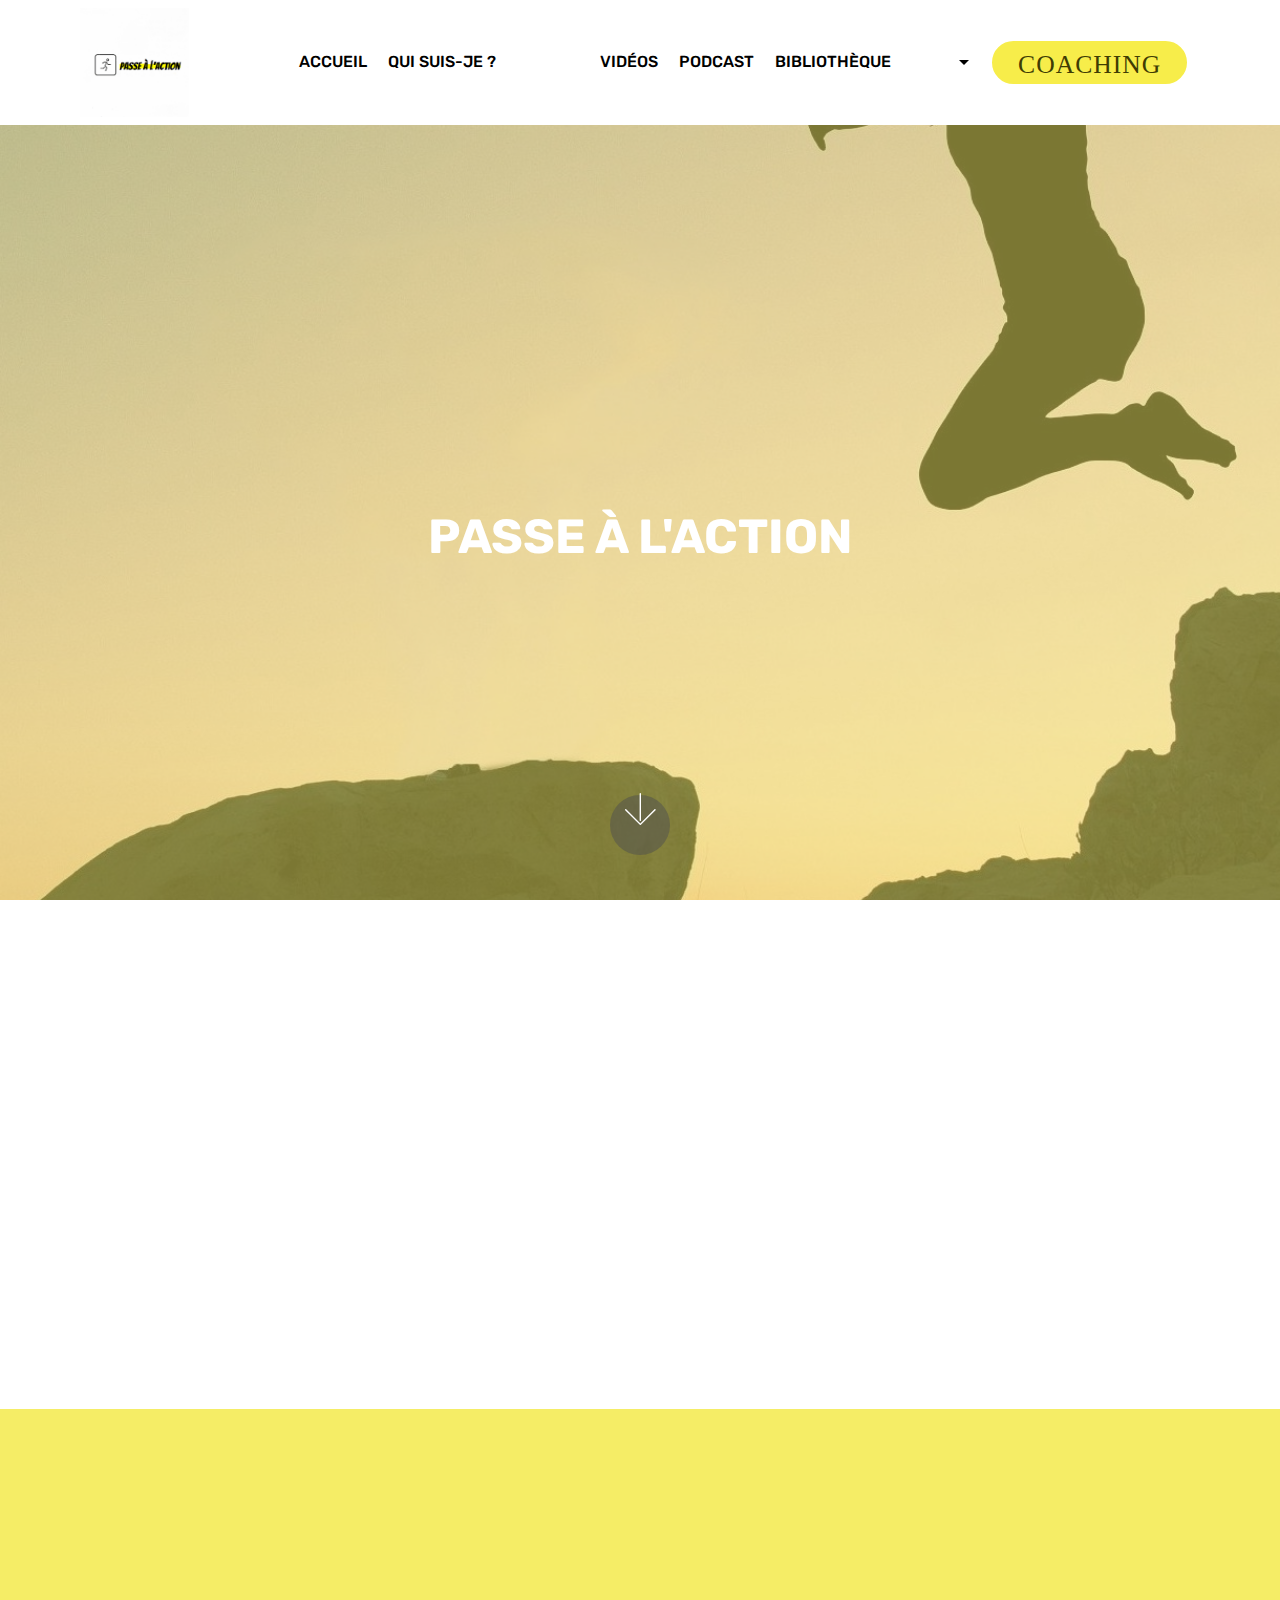
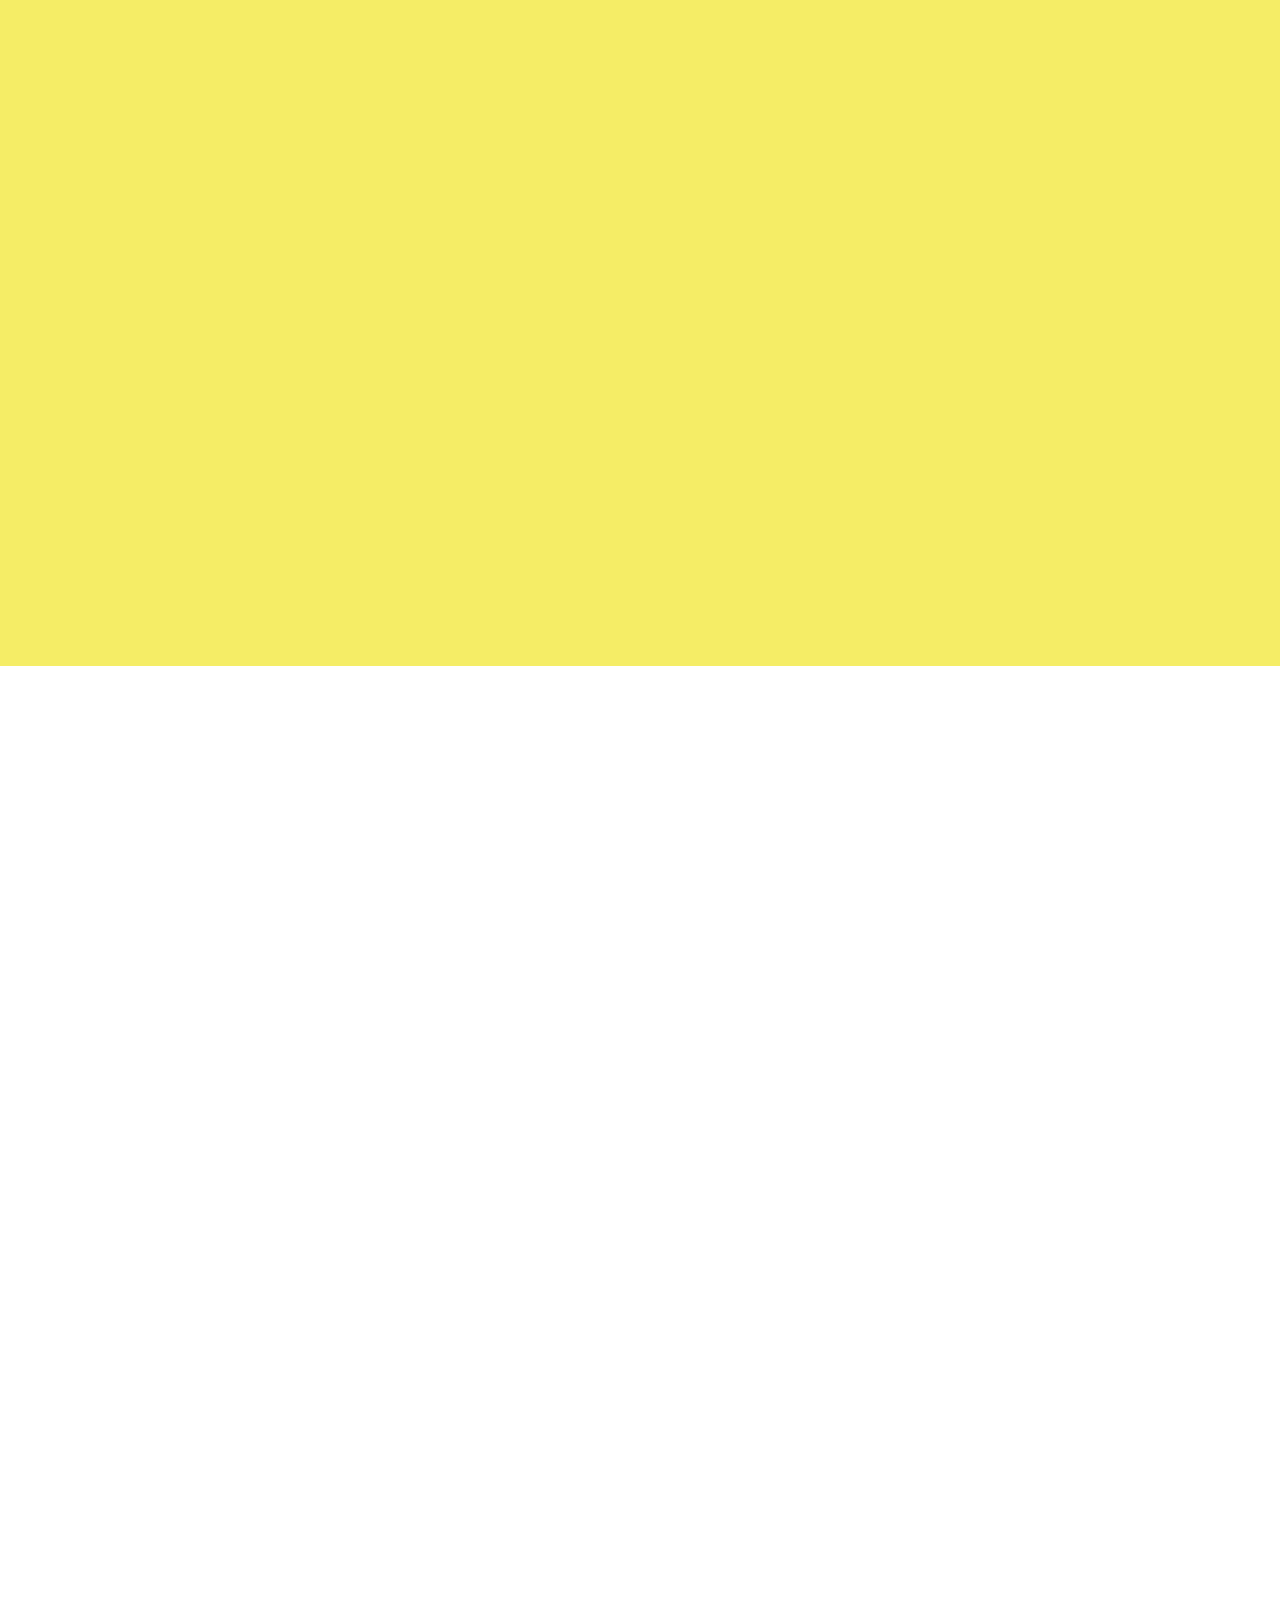
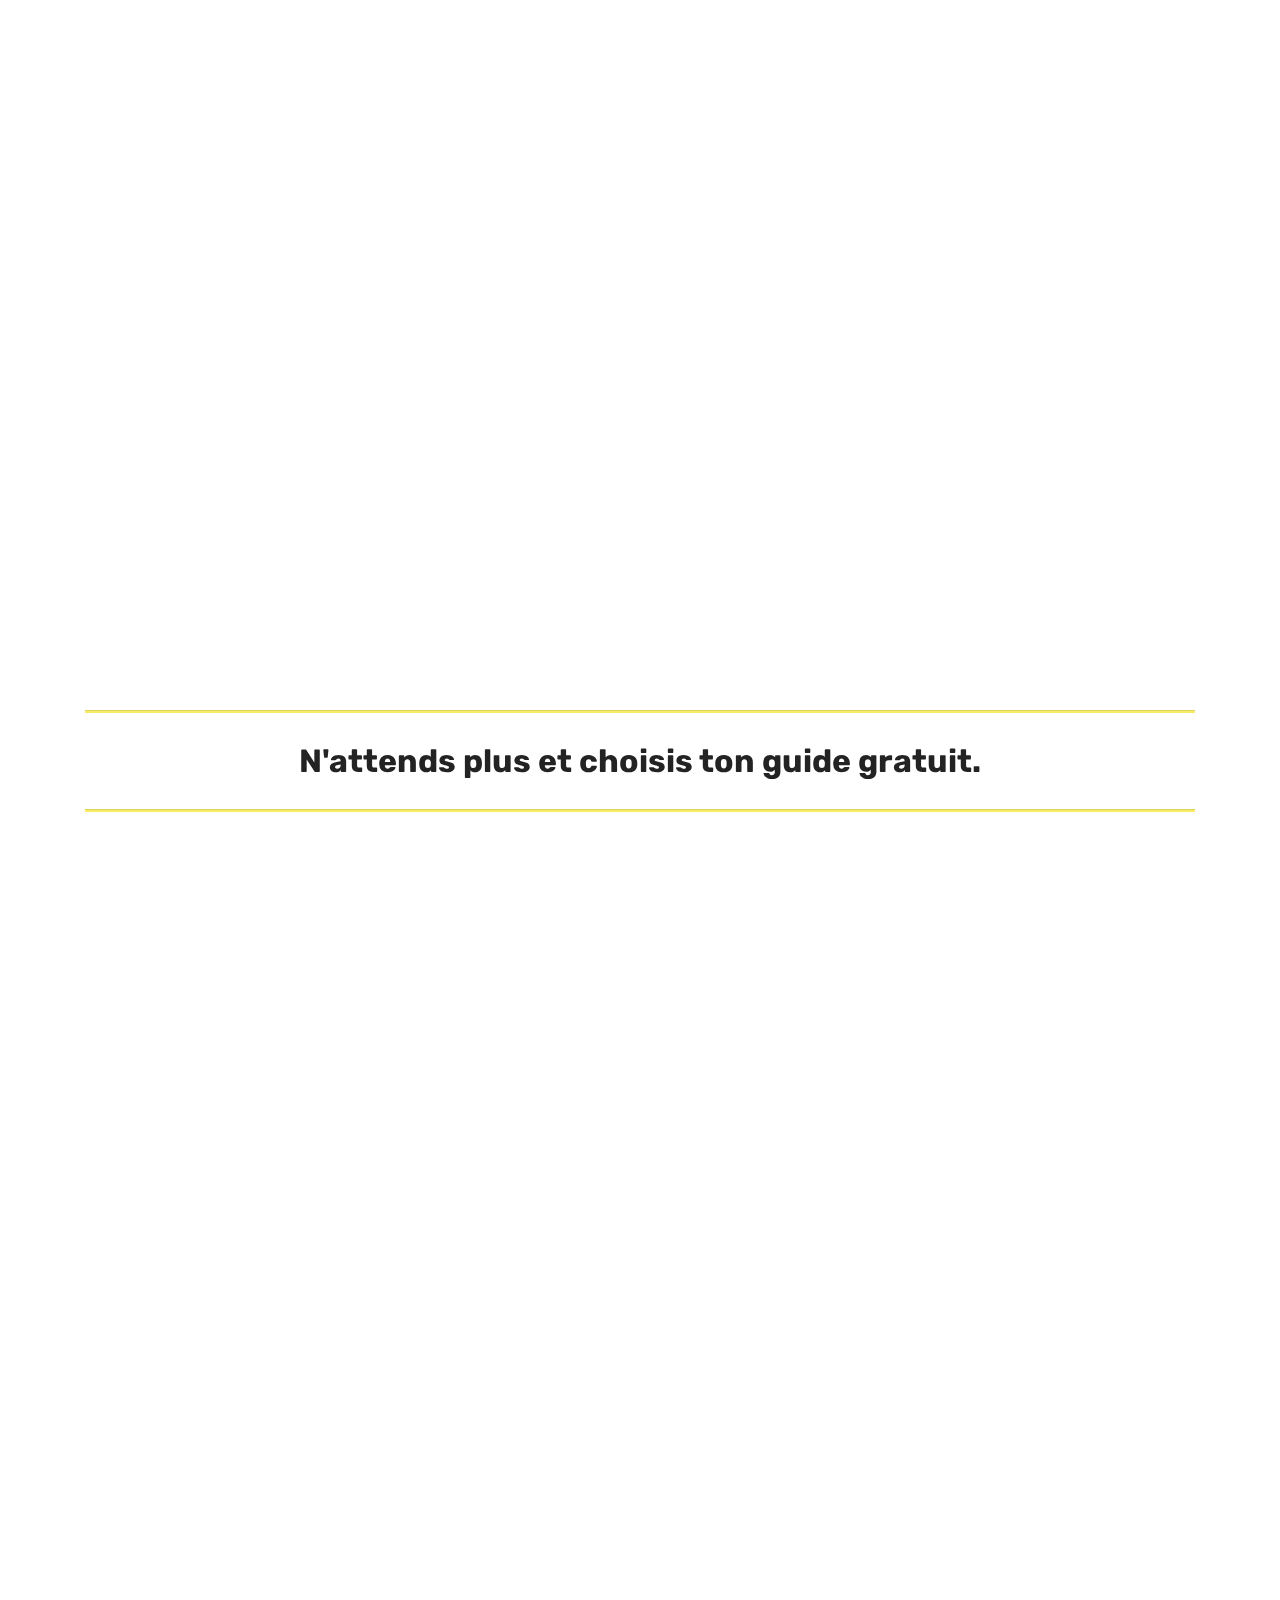
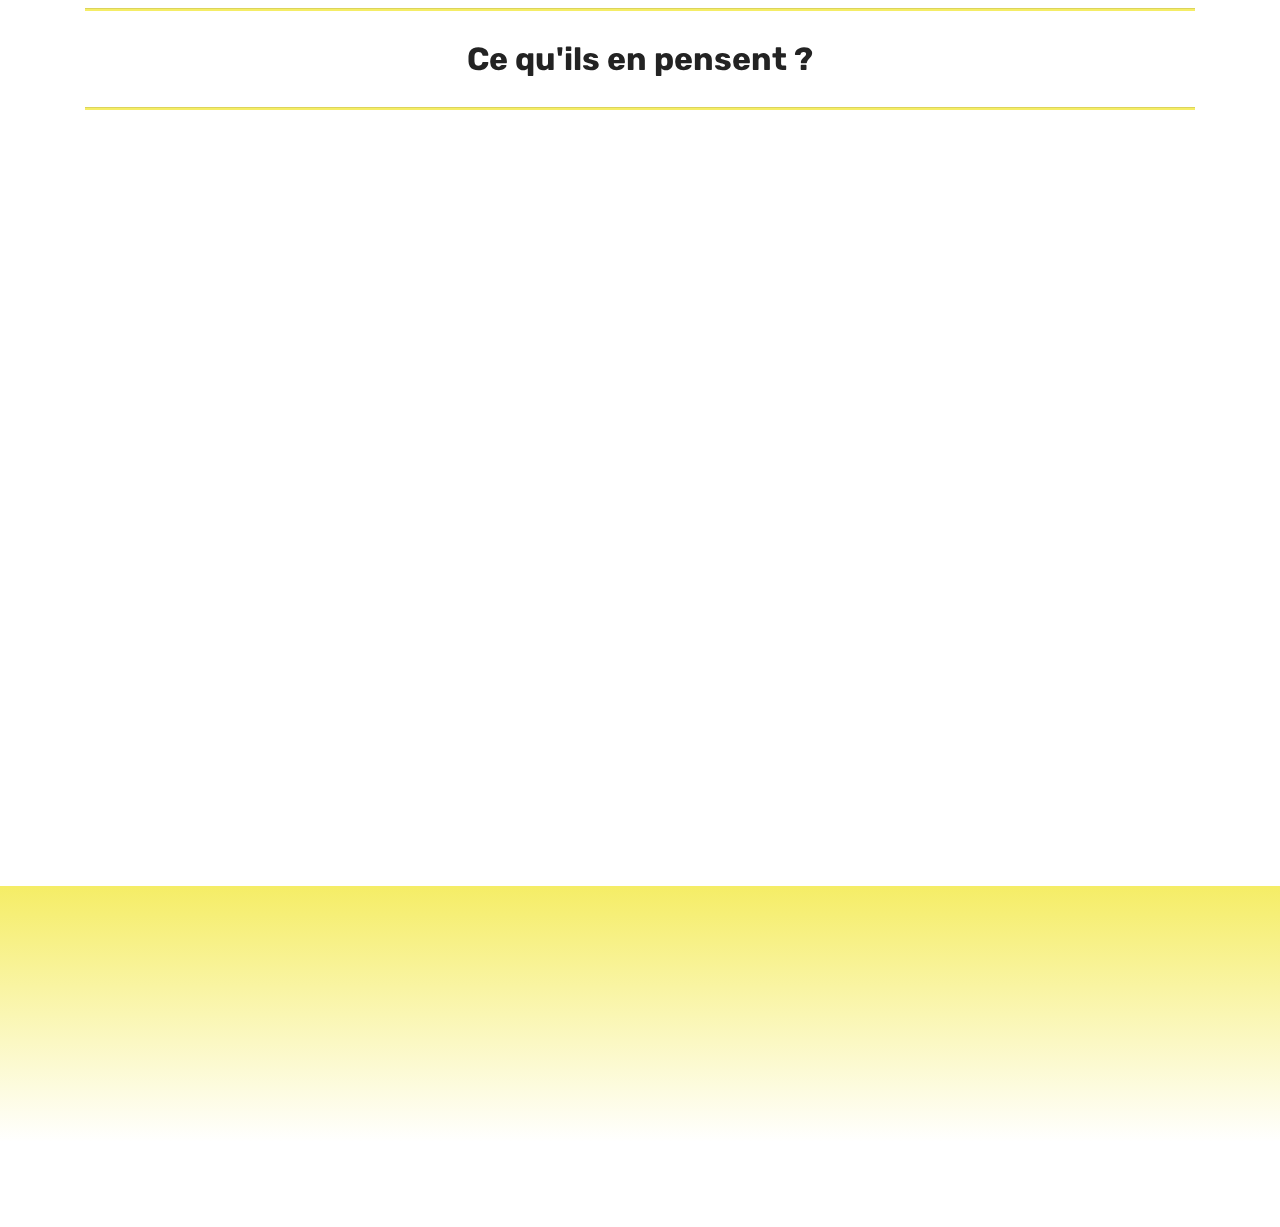
<file: index.html>
<!DOCTYPE html>
<html  >
<head>
  <!-- Site made with Mobirise Website Builder v4.12.2, https://mobirise.com -->
  <meta charset="UTF-8">
  <meta http-equiv="X-UA-Compatible" content="IE=edge">
  <meta name="generator" content="Mobirise v4.12.2, mobirise.com">
  <meta name="viewport" content="width=device-width, initial-scale=1, minimum-scale=1">
  <link rel="shortcut icon" href="assets/images/nez-256x255.png" type="image/x-icon">
  <meta name="description" content="">
  
  <title>Home</title>
  <link rel="stylesheet" href="assets/web/assets/mobirise-icons/mobirise-icons.css">
  <link rel="stylesheet" href="assets/bootstrap/css/bootstrap.min.css">
  <link rel="stylesheet" href="assets/bootstrap/css/bootstrap-grid.min.css">
  <link rel="stylesheet" href="assets/bootstrap/css/bootstrap-reboot.min.css">
  <link rel="stylesheet" href="assets/socicon/css/styles.css">
  <link rel="stylesheet" href="assets/dropdown/css/style.css">
  <link rel="stylesheet" href="assets/tether/tether.min.css">
  <link rel="stylesheet" href="assets/animatecss/animate.min.css">
  <link rel="stylesheet" href="assets/theme/css/style.css">
  <link rel="preload" as="style" href="assets/mobirise/css/mbr-additional.css"><link rel="stylesheet" href="assets/mobirise/css/mbr-additional.css" type="text/css">
  
  
  
</head>
<body>
  <section class="menu cid-rT13BBiahO" once="menu" id="menu2-m">

    

    <nav class="navbar navbar-expand beta-menu navbar-dropdown align-items-center navbar-toggleable-sm">
        <button class="navbar-toggler navbar-toggler-right" type="button" data-toggle="collapse" data-target="#navbarSupportedContent" aria-controls="navbarSupportedContent" aria-expanded="false" aria-label="Toggle navigation">
            <div class="hamburger">
                <span></span>
                <span></span>
                <span></span>
                <span></span>
            </div>
        </button>
        <div class="menu-logo">
            <div class="navbar-brand">
                <span class="navbar-logo">
                    <a href="https://mobirise.co">
                        <img src="assets/images/nez-256x255.png" alt="Mobirise" title="" style="height: 6.8rem;">
                    </a>
                </span>
                
            </div>
        </div>
        <div class="collapse navbar-collapse" id="navbarSupportedContent">
            <ul class="navbar-nav nav-dropdown" data-app-modern-menu="true"><li class="nav-item">
                    <a class="nav-link link text-black display-4" href="index.html">ACCUEIL</a>
                </li><li class="nav-item">
                    <a class="nav-link link text-black display-4" href="index.html#content7-7">QUI SUIS-JE ? &nbsp; &nbsp; &nbsp; &nbsp; &nbsp; &nbsp; &nbsp; &nbsp; &nbsp; &nbsp;&nbsp;</a>
                </li><li class="nav-item"><a class="nav-link link text-black display-4" href="https://www.youtube.com/channel/UC-dE4AZl_jM-CvezhtTvwrQ?sub_confirmation=1" target="_blank">VIDÉOS</a></li><li class="nav-item"><a class="nav-link link text-black display-4" href="Podcast.html" target="_blank">PODCAST</a></li>
                <li class="nav-item dropdown"><a class="nav-link link text-black dropdown-toggle display-4" href="page2.html" aria-expanded="false" data-toggle="dropdown-submenu">BIBLIOTHÈQUE&nbsp; &nbsp; &nbsp; &nbsp; &nbsp; &nbsp; &nbsp; &nbsp;&nbsp;</a><div class="dropdown-menu"><a class="text-black dropdown-item display-4" href="Livres que jai lus.html" aria-expanded="false" target="_blank">Livres que j'ai lus</a><a class="text-black dropdown-item display-4" href="page2.html" aria-expanded="false" target="_blank">Mes livres favoris</a></div></li></ul>
            <div class="navbar-buttons mbr-section-btn"><a class="btn btn-sm btn-success display-4" href="page0.html"><font face="MobiriseIcons"><span style="font-size: 25.6px;">COACHING</span></font></a></div>
        </div>
    </nav>
</section>

<section class="engine"><a href="https://mobirise.info/f">easy web maker</a></section><section class="cid-rSnIJ6L8tB mbr-fullscreen mbr-parallax-background" id="header2-0">

    

    <div class="mbr-overlay" style="opacity: 0.5; background-color: rgb(245, 237, 102);"></div>

    <div class="container align-center">
        <div class="row justify-content-md-center">
            <div class="mbr-white col-md-10">
                <h1 class="mbr-section-title mbr-bold pb-3 mbr-fonts-style display-1"><br><br><br><br>PASSE À L'ACTION</h1>
                
                <p class="mbr-text pb-3 mbr-fonts-style display-5"></p>
                
            </div>
        </div>
    </div>
    <div class="mbr-arrow hidden-sm-down" aria-hidden="true">
        <a href="#next">
            <i class="mbri-down mbr-iconfont"></i>
        </a>
    </div>
</section>

<section class="mbr-section content4 cid-rSnYYA1Exd" id="content4-3">

    

    <div class="container">
        <div class="media-container-row">
            <div class="title col-12 col-md-8">
                <h2 class="align-center pb-3 mbr-fonts-style display-2">Envie de ...</h2>
                <h3 class="mbr-section-subtitle align-center mbr-light mbr-fonts-style display-5"></h3>
                
            </div>
        </div>
    </div>
</section>

<section class="mbr-section article content3 cid-rSnNjwrN1V" id="content3-2">
      
     

    <div class="container">
        <div class="media-container-row">
            <div class="row col-12 col-md-12">
                <div class="col-12 mbr-text mbr-fonts-style col-md-4 display-5">
                     <p></p><p><img src="[data-uri]" style="width: 50%; float: none;" class="img-circle"></p><p><span style="font-size: 1.5rem;">D'avoir une vision claire de ce que tu veux dans la vie&nbsp;</span><br></p>
                </div>
                <div class="col-12 mbr-text mbr-fonts-style display-5 col-md-4">
                     <p><img src="[data-uri]" style="width: 50%;"></p><p>Vivre ta vie à fond&nbsp;</p>
                </div>
                <div class="col-12 col-md-4 mbr-text mbr-fonts-style display-5">
                     <p><img src="[data-uri]" style="width: 50%;"></p><p>&nbsp;Atteindre les projets que tu laisses traîner depuis trop longtemps</p><p></p>
                </div>
            </div>
        </div>
    </div>
</section>

<section class="mbr-section article content3 cid-rStAjCXRTs" id="content3-8">
      
     

    <div class="container">
        <div class="media-container-row">
            <div class="row col-12 col-md-12">
                <div class="col-12 mbr-text mbr-fonts-style col-md-6 display-5">
                     <p><br></p><p>
</p><p><strong>Dès le réveil</strong>, tu cours après le temps. Et ça continue avec les transports, le boulot, les enfants ... 
</p><p><br></p><p>Le soir venu ton énergie est au plus bas. Tu n'as aucune énergie pour faire les choses qui t'importes réellement. Et là, tu te rends compte que <strong>ce sont des années qui t’ont filés entre les doigts.</strong>
</p><p>
</p><p>
</p><p><br></p><p>
</p><p>
</p><p><br></p><p><span style="font-size: 1.5rem;">
</span></p><p><span style="font-size: 1.5rem;"><br></span></p><p>
</p><p><br></p>
                </div>
                <div class="col-12 mbr-text mbr-fonts-style display-5 col-md-6">
                     <p><br></p><p><br></p><p><br></p><p><strong>Le train-train quotidien te trimbale un peu partout</strong>. T’es embarqué dans une turbine lancée à 400 km/h. Au final, tu n'as pas de temps pour toi.
</p><p><span style="font-size: 1.5rem;"><br></span></p><p><br></p><p>
</p><p><br></p><p><br></p><p>Résultat ? Le temps passe et tu te demandes ce que tu as accompli. Ton niveau d'épanouissement est au plus bas <strong>tes rêves ne sont plus que regrets et frustrations</strong>.&nbsp;</p><p><br></p>
                </div>
                
            </div>
        </div>
    </div>
</section>

<section class="features11 cid-rSV8Jr7Xfd" id="features11-d">

    

    

    <div class="container">   
        <div class="col-md-12">
            <div class="media-container-row">
                <div class="mbr-figure m-auto" style="width: 50%;">
                    <img src="assets/images/mbr-952x635.jpg" alt="Mobirise" title="">
                </div>
                <div class=" align-left aside-content">
                    
                    <div class="mbr-section-text">
                        <p class="mbr-text mb-5 pt-3 mbr-light mbr-fonts-style display-5"><strong>Sache que je crois en toi</strong>, tu as le pouvoir de réaliser tes rêves.
<br>
<br>Tu sais que tu peux réaliser tes rêves, pourtant, tu n' y arrives pas.
<br><strong>Ici</strong>, tu vas comprendre pourquoi tu bloques et comment faire pour reprogrammer ton cerveau vers <strong>le passage à l'action</strong>.
<br>Si tu veux te lancer dans l'aventure réserve ton heure de coaching stratégique.
<br><br><br>&nbsp; &nbsp; &nbsp; Je te retrouve de l'autre coté ..</p>
                    </div>

                    
                </div>
            </div>
        </div> 
    </div>          
</section>

<section class="mbr-section info1 cid-rSVaaBZLui" id="info1-e">

    

    
    <div class="container">
        <div class="row justify-content-center content-row">
            <div class="media-container-column title col-12 col-lg-7 col-md-6">
                
                
            </div>
            <div class="media-container-column col-12 col-lg-3 col-md-4">
                <div class="mbr-section-btn align-right py-4"><a class="btn btn-success display-5" href="https://calendly.com/passealaction/coaching-strategique">JE RESERVE MON APPEL</a></div>
            </div>
        </div>
    </div>
</section>

<section class="mbr-section content7 cid-rStxlSge8R" id="content7-7">
          
    

    <div class="container">
        <div class="media-container-row">
            <div class="col-12 col-md-10">
                <div class="media-container-row">
                    <div class="media-content">
                        <div class="mbr-section-text">
                            <p class="mbr-text align-right mb-0 mbr-fonts-style display-7"><strong><br></strong><br><strong>QUI SUIS-JE ?
</strong><br>
<br>Moi c’est Sandie TONI😁 Je ne sais pas pour toi, mais, plus ça va, plus je réalise comme le temps passe vite et qu’il faut agir maintenant pour aller chercher la vie qu’on veut vraiment. 
<br> 
<br> 
<br>C'est pourquoi j'ai décidé de vivre ma vie à fond. Pour ça j'applique un principe simple et efficace:" passer à l'action ". 
<br>Cela me permet d'élargir ma zone de confort et ça me donne un maximum d'opportunité pour atteindre mes rêves. 
<br> 
<br> 
<br>Les résultats m'ont tellement choqué que j’ai décidé de partager mon expérience sur ce site et d’autres réseaux. Je veux te montrer comment changer de vie grâce au passage à l'action&nbsp;<br></p>
                        </div>
                    </div>
                    <div class="mbr-figure" style="width: 75%;">
                     <img src="assets/images/20191203-205107-436x363.jpg" alt="Mobirise" title="">  
                    </div>
                </div>
            </div>
        </div>
    </div>
</section>

<section class="mbr-section article content9 cid-rSVeCKzBGn" id="content9-g">
    
     

    <div class="container">
        <div class="inner-container" style="width: 100%;">
            <hr class="line" style="width: 100%;">
            <div class="section-text align-center mbr-fonts-style display-2"><strong>N'attends plus et choisis ton guide gratuit.</strong></div>
            <hr class="line" style="width: 100%;">
        </div>
        </div>
</section>

<section class="mbr-section content4 cid-rStuoNvGQv" id="content4-6">

    

    <div class="container">
        <div class="media-container-row">
            <div class="title col-12 col-md-8">
                
                <h3 class="mbr-section-subtitle align-center mbr-light mbr-fonts-style display-2"><strong>
</strong><div><br></div></h3>
                
            </div>
        </div>
    </div>
</section>

<section class="cid-rSttQGuA8t" id="image4-5">
    <!-- Block parameters controls (Blue "Gear" panel) -->
    
    <!-- End block parameters -->
    <div class="container images-container">
            <div class="media-container-row" style="width: 66%;">
                <div class="img-item item1" style="width: 104%;">
                    <a href="https://drive.google.com/uc?export=download&id=1aUttmZmugY30IJzZ0E91CMUkPC6dCTAE"><img src="assets/images/trouve-ta-voie-379x608.png" alt="" title=""></a>
                    
                </div>
                <div class="img-item">
                    <a href="https://cutt.ly/ByXFH6L" target="_blank"><img src="assets/images/aopa-377x608.png" alt="" title=""></a>
                    
                </div>
            </div>
    </div>
</section>

<section class="mbr-section article content9 cid-rSVfjZDV60" id="content9-i">
    
     

    <div class="container">
        <div class="inner-container" style="width: 100%;">
            <hr class="line" style="width: 100%;">
            <div class="section-text align-center mbr-fonts-style display-2"><strong>Ce qu'ils en pensent ?</strong></div>
            <hr class="line" style="width: 100%;">
        </div>
        </div>
</section>

<section class="testimonials1 cid-rSVdQG0nxJ" id="testimonials1-f">

    

    
    <div class="container">
        <div class="media-container-row">
            <div class="title col-12 align-center">
                
                
            </div>
        </div>
    </div>

    <div class="container pt-3 mt-2">
        <div class="media-container-row">
            <div class="mbr-testimonial p-3 align-center col-12 col-md-6">
                <div class="panel-item p-3">
                    <div class="card-block">
                        
                        <p class="mbr-text mbr-fonts-style display-7">Je tiens à te remercier pour tout ce que j'ai accompli grâce à toi !
<br><br>On peut dire que maintenant, je passe à l'action et enfin. Je passais beaucoup de mes journées à flemmarder, me réveillant tard et en étant dépitée en fin de journée, car je n'ai rien accompli.
<br>Je ne suis pas l'exemple à suivre, on va dire. Et en regardant tes stories et tes posts ça me motive trop à me réveiller plus tôt, à réviser, lire, faire un peu d'activité sportive... Et à m'améliorer petit à petit. J'ai hâte que tu sortes une formation, ce serait cool. Tu mérites plus d'abonnés vue le travail que tu fournis pour y arriver. <br><br>Bonne continuation et merci encore pour tous tes précieux conseils.</p>
                    </div>
                    <div class="card-footer">
                        <div class="mbr-author-name mbr-bold mbr-fonts-style display-7">Manare&nbsp;</div>
                        
                    </div>
                </div>
            </div>

            <div class="mbr-testimonial p-3 align-center col-12 col-md-6">
                <div class="panel-item p-3">
                    <div class="card-block">
                        
                        <p class="mbr-text mbr-fonts-style display-7">J'ai adoré le temps passé avec toi. Tu m'as coaché véritablement bien, tu m'as donné des bases et des repères sur lesquelles je dois me focaliser. Grâce à ton coaching, je n'ai plus qu'à suivre le chemin. J'en suis sûr, je verrai des résultats.Merci pour le temps que tu m'as accordé maintenant, je passe à l'action.</p>
                    </div>
                    <div class="card-footer">
                        <div class="mbr-author-name mbr-bold mbr-fonts-style display-7">Océane</div>
                        
                    </div>
                </div>
            </div>

            

            

            

            
        </div>
    </div>   
</section>

<section class="cid-rStt3Wk6nR" id="social-buttons2-4">

    

    

    <div class="container">
        <div class="media-container-row">
            <div class="col-md-8 align-center">
                <h2 class="pb-3 mbr-fonts-style display-2">R E S T O N S &nbsp;P R O C H E S ...<br><br></h2>
                <div class="social-list pl-0 mb-0">
                    <a href="https://www.instagram.com/passe.a.laction/" target="_blank">
                        <span class="px-2 mbr-iconfont mbr-iconfont-social socicon-instagram socicon" style=""></span>
                    </a>
                    <a href="https://www.youtube.com/channel/UC-dE4AZl_jM-CvezhtTvwrQ?sub_confirmation=1" target="_blank">
                        <span class="px-2 mbr-iconfont mbr-iconfont-social socicon-youtube socicon" style=""></span>
                    </a>
                    <a href="https://www.instagram.com/passe.a.laction/" target="_blank">
                        
                    </a>
                    <a href="https://www.youtube.com/channel/UC-dE4AZl_jM-CvezhtTvwrQ?sub_confirmation=1" target="_blank">
                        
                    </a>
                    <a href="https://www.behance.net/Mobirise" target="_blank">
                        
                    </a>
                </div>
            </div>
        </div>
    </div>
</section>

<section once="footers" class="cid-rTFDvScDoL" id="footer6-1y">

    

    

    <div class="container">
        <div class="media-container-row align-center mbr-white">
            <div class="col-12">
                <p class="mbr-text mb-0 mbr-fonts-style display-7">&nbsp;© Copyright 2020 Passe à l'action | Tous droits réservés</p>
            </div>
        </div>
    </div>
</section>


  <script src="assets/web/assets/jquery/jquery.min.js"></script>
  <script src="assets/popper/popper.min.js"></script>
  <script src="assets/bootstrap/js/bootstrap.min.js"></script>
  <script src="assets/smoothscroll/smooth-scroll.js"></script>
  <script src="assets/dropdown/js/nav-dropdown.js"></script>
  <script src="assets/dropdown/js/navbar-dropdown.js"></script>
  <script src="assets/tether/tether.min.js"></script>
  <script src="assets/viewportchecker/jquery.viewportchecker.js"></script>
  <script src="assets/parallax/jarallax.min.js"></script>
  <script src="assets/sociallikes/social-likes.js"></script>
  <script src="assets/touchswipe/jquery.touch-swipe.min.js"></script>
  <script src="assets/theme/js/script.js"></script>
  
  
  <input name="animation" type="hidden">
  </body>
</html>
</file>
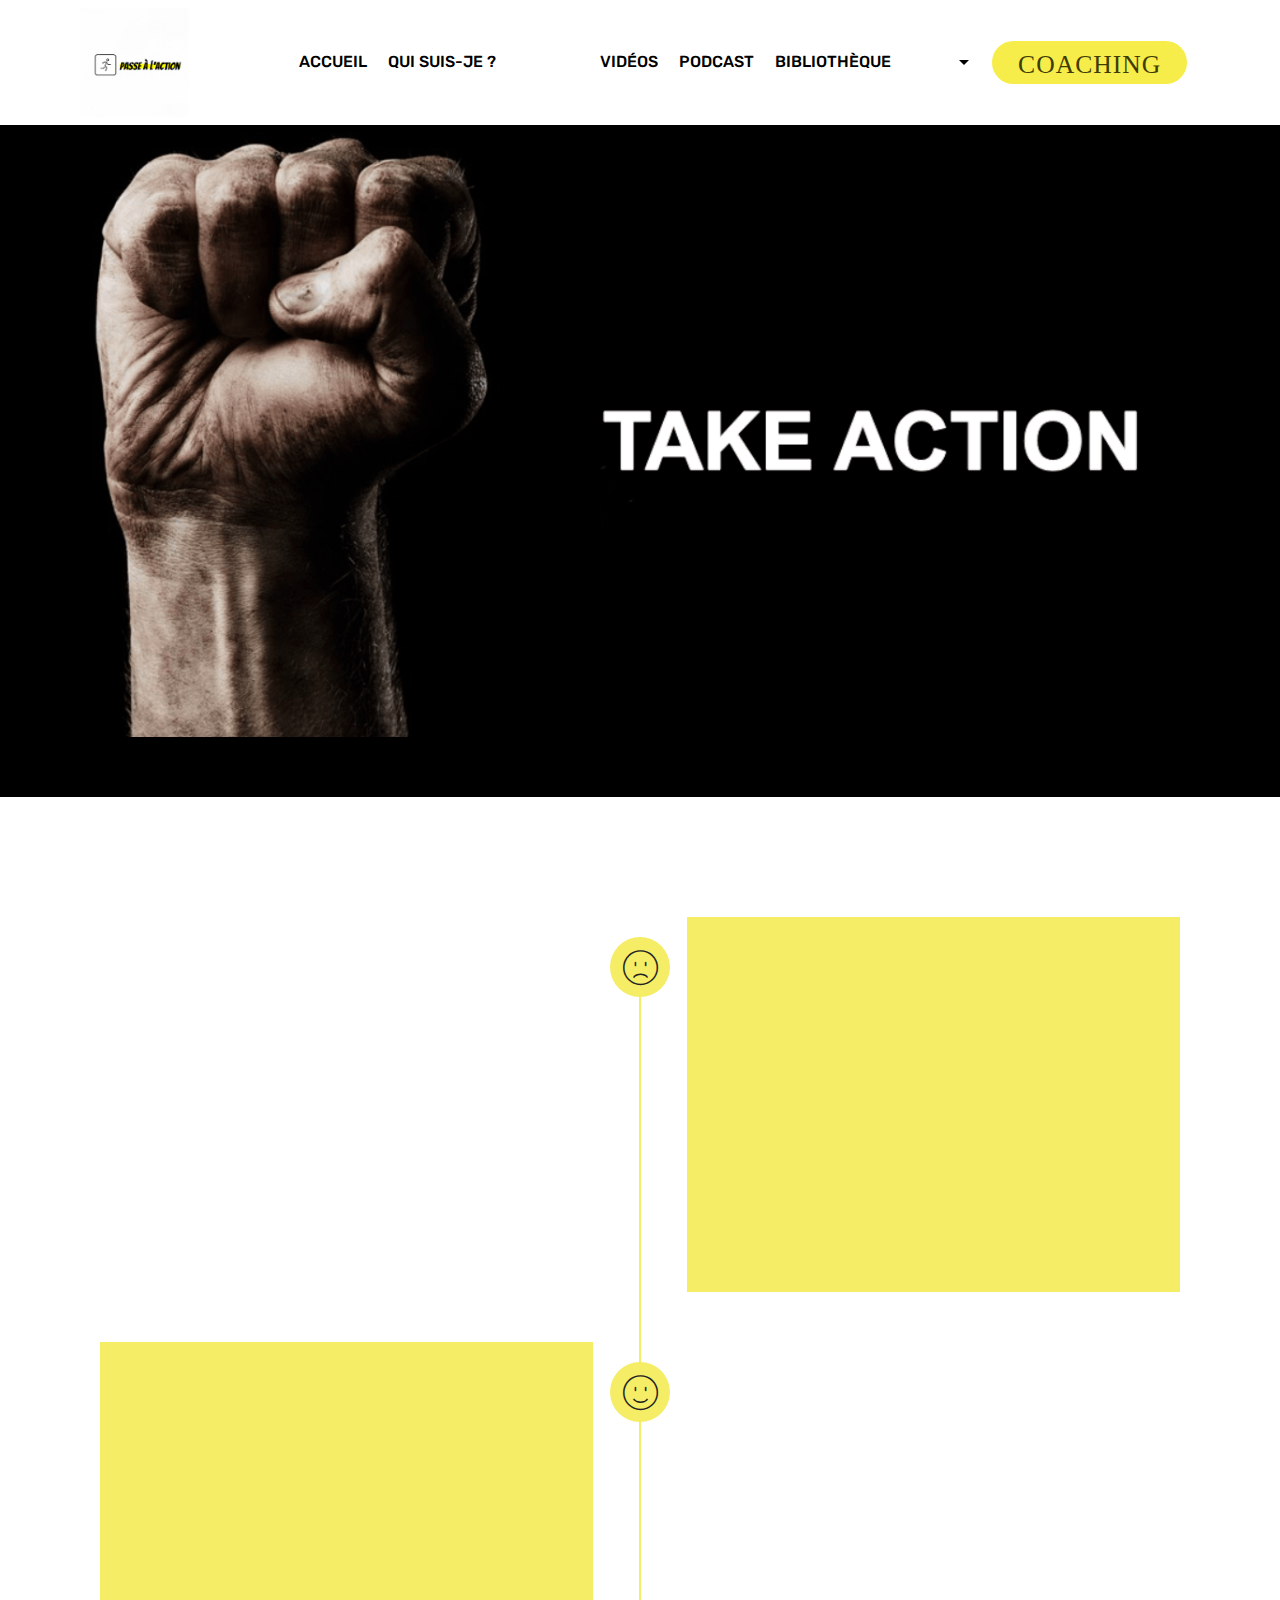
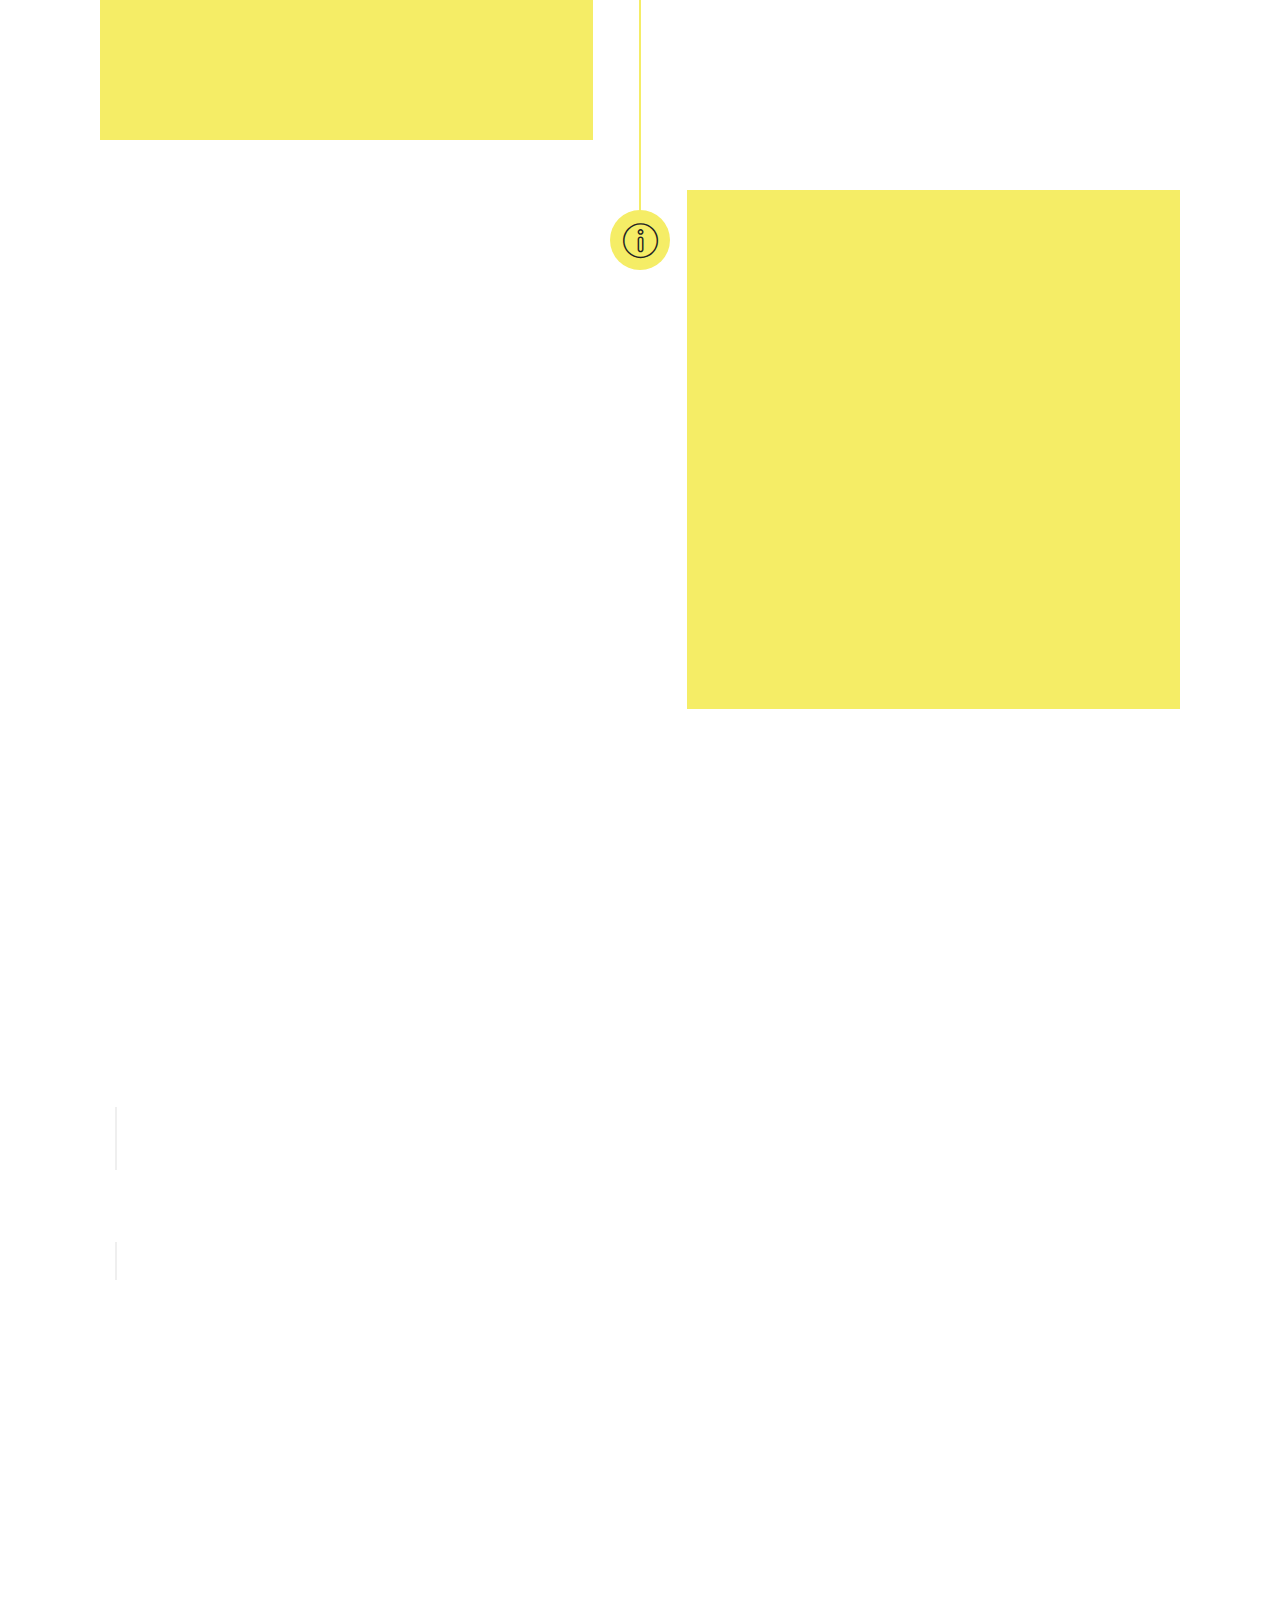
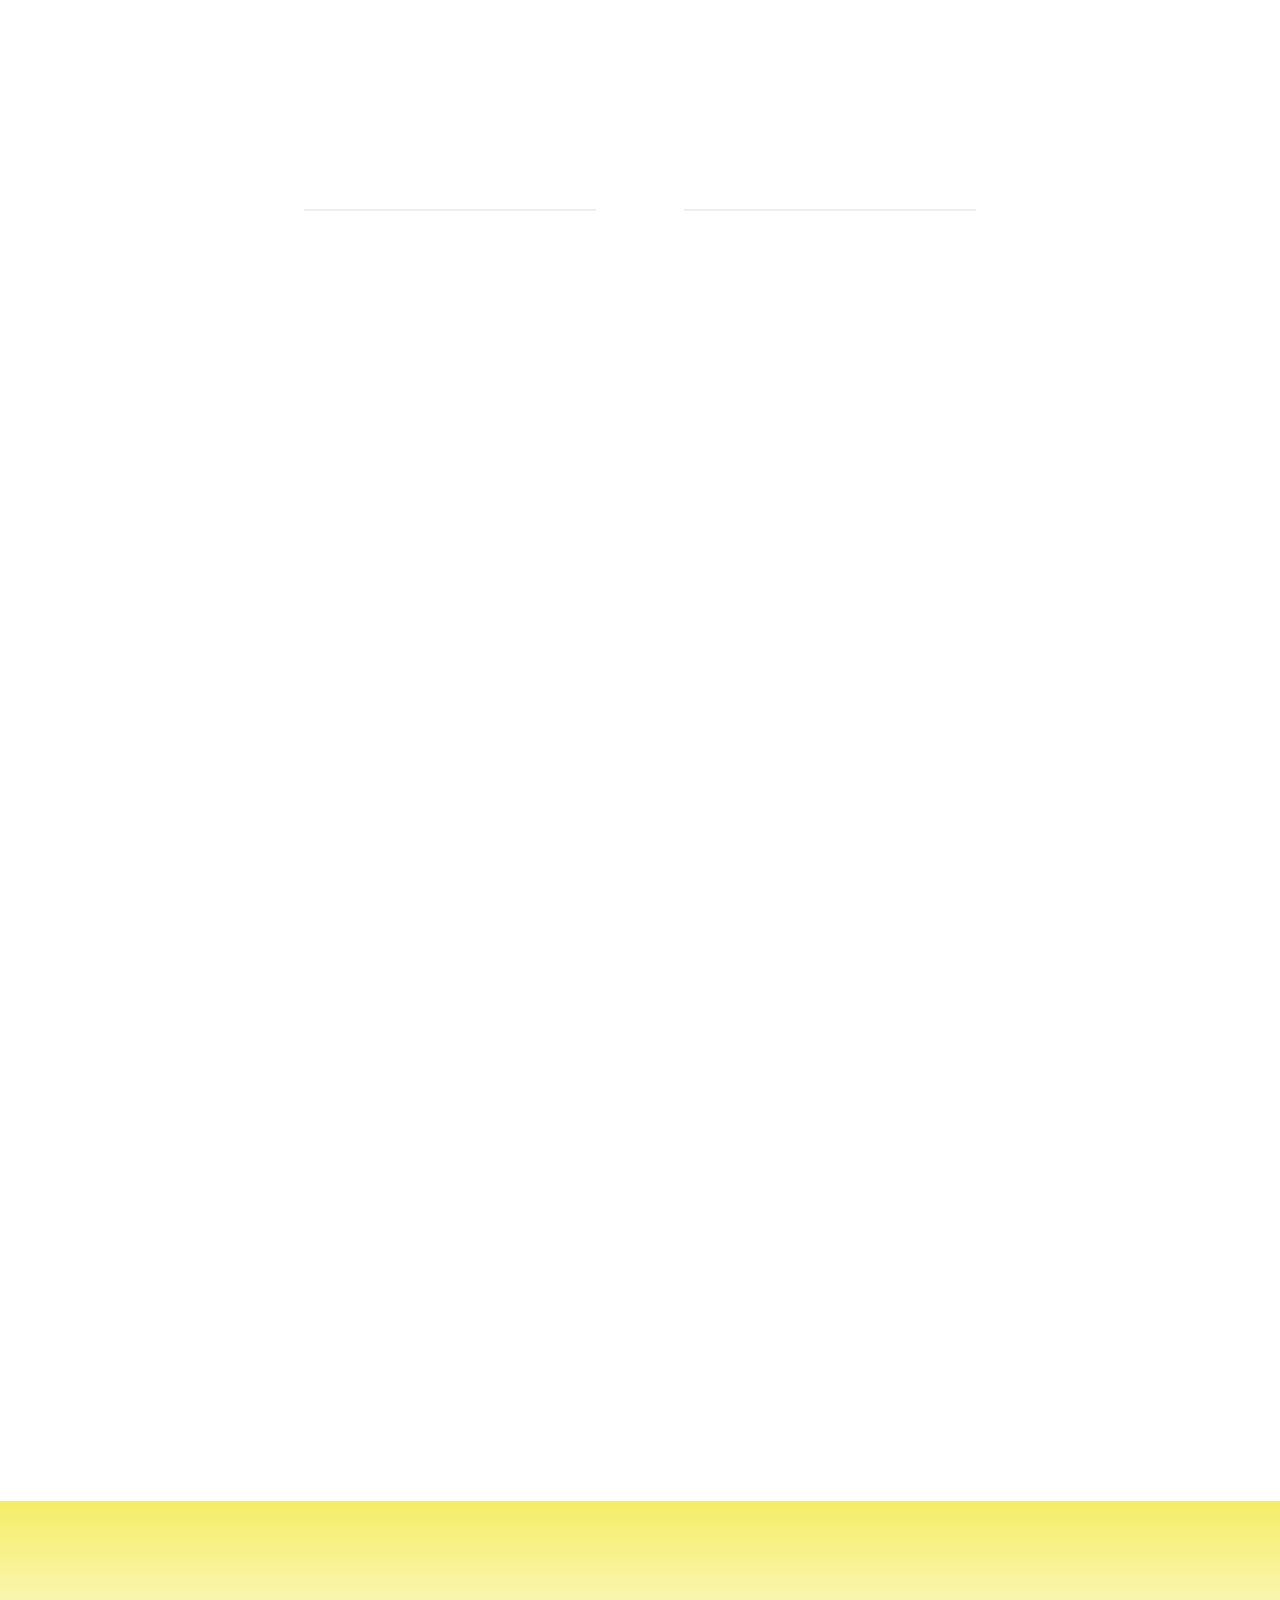
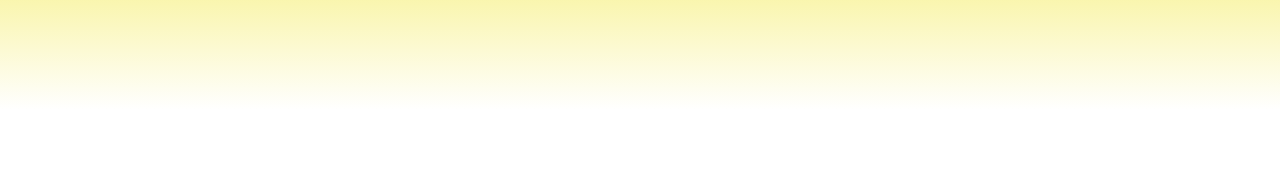
<file: coaching.html>
<!DOCTYPE html>
<html  >
<head>
  <!-- Site made with Mobirise Website Builder v4.12.2, https://mobirise.com -->
  <meta charset="UTF-8">
  <meta http-equiv="X-UA-Compatible" content="IE=edge">
  <meta name="generator" content="Mobirise v4.12.2, mobirise.com">
  <meta name="viewport" content="width=device-width, initial-scale=1, minimum-scale=1">
  <link rel="shortcut icon" href="assets/images/nez-256x255.png" type="image/x-icon">
  <meta name="description" content="Web Maker Description">
  
  <title>page </title>
  <link rel="stylesheet" href="assets/web/assets/mobirise-icons2/mobirise2.css">
  <link rel="stylesheet" href="assets/web/assets/mobirise-icons/mobirise-icons.css">
  <link rel="stylesheet" href="assets/bootstrap/css/bootstrap.min.css">
  <link rel="stylesheet" href="assets/bootstrap/css/bootstrap-grid.min.css">
  <link rel="stylesheet" href="assets/bootstrap/css/bootstrap-reboot.min.css">
  <link rel="stylesheet" href="assets/dropdown/css/style.css">
  <link rel="stylesheet" href="assets/tether/tether.min.css">
  <link rel="stylesheet" href="assets/animatecss/animate.min.css">
  <link rel="stylesheet" href="assets/socicon/css/styles.css">
  <link rel="stylesheet" href="assets/theme/css/style.css">
  <link rel="preload" as="style" href="assets/mobirise/css/mbr-additional.css"><link rel="stylesheet" href="assets/mobirise/css/mbr-additional.css" type="text/css">
  
  
  
</head>
<body>
  <section class="menu cid-rT13BBiahO" once="menu" id="menu2-s">

    

    <nav class="navbar navbar-expand beta-menu navbar-dropdown align-items-center navbar-toggleable-sm">
        <button class="navbar-toggler navbar-toggler-right" type="button" data-toggle="collapse" data-target="#navbarSupportedContent" aria-controls="navbarSupportedContent" aria-expanded="false" aria-label="Toggle navigation">
            <div class="hamburger">
                <span></span>
                <span></span>
                <span></span>
                <span></span>
            </div>
        </button>
        <div class="menu-logo">
            <div class="navbar-brand">
                <span class="navbar-logo">
                    <a href="https://mobirise.co">
                        <img src="assets/images/nez-256x255.png" alt="Mobirise" title="" style="height: 6.8rem;">
                    </a>
                </span>
                
            </div>
        </div>
        <div class="collapse navbar-collapse" id="navbarSupportedContent">
            <ul class="navbar-nav nav-dropdown" data-app-modern-menu="true"><li class="nav-item">
                    <a class="nav-link link text-black display-4" href="index.html">ACCUEIL</a>
                </li><li class="nav-item">
                    <a class="nav-link link text-black display-4" href="index.html#content7-7">QUI SUIS-JE ? &nbsp; &nbsp; &nbsp; &nbsp; &nbsp; &nbsp; &nbsp; &nbsp; &nbsp; &nbsp;&nbsp;</a>
                </li><li class="nav-item"><a class="nav-link link text-black display-4" href="https://www.youtube.com/channel/UC-dE4AZl_jM-CvezhtTvwrQ?sub_confirmation=1" target="_blank">VIDÉOS</a></li><li class="nav-item"><a class="nav-link link text-black display-4" href="Podcast.html" target="_blank">PODCAST</a></li>
                <li class="nav-item dropdown"><a class="nav-link link text-black dropdown-toggle display-4" href="page2.html" aria-expanded="false" data-toggle="dropdown-submenu">BIBLIOTHÈQUE&nbsp; &nbsp; &nbsp; &nbsp; &nbsp; &nbsp; &nbsp; &nbsp;&nbsp;</a><div class="dropdown-menu"><a class="text-black dropdown-item display-4" href="Livres que jai lus.html" aria-expanded="false" target="_blank">Livres que j'ai lus</a><a class="text-black dropdown-item display-4" href="page2.html" aria-expanded="false" target="_blank">Mes livres favoris</a></div></li></ul>
            <div class="navbar-buttons mbr-section-btn"><a class="btn btn-sm btn-success display-4" href="page0.html"><font face="MobiriseIcons"><span style="font-size: 25.6px;">COACHING</span></font></a></div>
        </div>
    </nav>
</section>

<section class="engine"><a href="https://mobirise.info/j">website templates</a></section><section class="cid-rTiwCMmypH" id="image2-13">

    

    <figure class="mbr-figure container">
        <div class="image-block" style="width: 100%;">
            <img src="assets/images/capture-1230x718.png" alt="Mobirise" title="">
            
        </div>
    </figure>
</section>

<section class="timeline2 cid-rTeMHdWzjf" id="timeline2-t">

    

    

    <div class="container align-center">
        
        

        <div class="container timelines-container" mbri-timelines="">
            <!--1-->
            <div class="row timeline-element reverse separline">
                <span class="iconsBackground">
                    <span class="mbr-iconfont mbri-sad-face"></span>
                </span>          
                <div class="col-xs-12 col-md-6 align-left">
                    <div class="timeline-text-content">
                        <h4 class="mbr-timeline-title pb-3 mbr-fonts-style display-5"><strong>Peux-etre qu'actuellement&nbsp;</strong></h4>
                        <p class="mbr-timeline-text mbr-fonts-style display-7">Vous êtes insatisfait de votre vie  et vous stagnez.<br>
<br>Vos peurs vous paralysent, vous empêchent de passer à l'action et donc de réussir.
<br>
<br>Malgré tous vos efforts vous n'arrivez pas à atteindre les objectifs que vous vous fixez et vous ne comprenez pas pourquoi.
<br>
<br>Vous êtes un peu perdu et ne savez pas que faire de votre vie&nbsp;</p>
                     </div>
                </div>
            </div>
            <!--2-->
            <div class="row timeline-element  separline">
                <span class="iconsBackground">
                    <span class="mbr-iconfont mbri-smile-face"></span>
                </span>
                <div class="col-xs-12 col-md-6 align-left ">
                    <div class="timeline-text-content">
                        <h4 class="mbr-timeline-title pb-3 mbr-fonts-style display-5"><strong>Sachez que vous pouvez</strong></h4>
                        <p class="mbr-timeline-text mbr-fonts-style display-7"><br>Avoir une vision claire de ce que vous voulez dans tous les domaine de votre vie.<br>
<br>Passer à l'action systématiquement pour atteindre vos objectifs. &nbsp;<br>
<br>Être en mesure de vivre vos rêves en accomplissant vos objectifs à coup sûr.
<br>
<br>Vous construire un mindset tourner vers la réussite et augmenter votre estime.&nbsp;</p>
                    </div>
                </div>
            </div>
            <!--3-->
            <div class="row timeline-element reverse">
                <span class="iconsBackground">
                    <span class="mbr-iconfont mbri-info"></span>
                </span>
                <div class="col-xs-12 col-md-6 align-left">
                    <div class="timeline-text-content">
                        <h4 class="mbr-timeline-title pb-3 mbr-fonts-style display-5"><strong>DE QUOI S'AGIT-IL?&nbsp;</strong></h4>      
                        <p class="mbr-timeline-text mbr-fonts-style display-7">Mon programme de coaching est simple: je vous propose de passer du temps, seule avec vous, pour travailler sur vos rêves et vos objectifs.
<br>
<br>Et comme chaque personne est unique, je vous propose pas un accompagnement personnalisé entièrement adapté à vos besoins et à votre réalité.
<br>
<br>C’est-à-dire que nous passerons du temps ensemble sur le(s) défi(s) qui vous pèsent et que vous voulez surmonter en priorité!
<br>
<br>À travers cet accompagnement, je suis là pour vous conseiller personnellement et vous présenter les meilleurs outils et méthodes qui vont vous permettre de connaître plus de succès au quotidien et de surmonter vos challenges.</p>
                    </div>
                </div>
            </div>
            <!--4-->
            
            <!--5-->
            
            <!--6-->
            
            <!--7-->
            
            <!--8-->
            
            <!--9-->
            
            <!--10-->
            
            <!--11-->
            
            <!--12-->
            
        </div>
    </div>
</section>

<section class="step1 cid-rTeNrWKndY" id="step1-u">

    

    
    
    <div class="container">
        <h2 class="mbr-section-title pb-3 mbr-fonts-style align-center display-2"><strong>OBJECTIF DE CET APPEL</strong><br><br></h2>
        
        <div class="step-container">
            <div class="card separline pb-4">
                <div class="step-element d-flex">
                    <div class="step-wrapper pr-3">
                        <h3 class="step d-flex align-items-center justify-content-center">
                            1
                        </h3>
                    </div>          
                    <div class="step-text-content">
                        <h4 class="mbr-step-title pb-3 mbr-fonts-style display-5">Faire le point sur votre situation personnelle.</h4>
                        <p class="mbr-step-text mbr-fonts-style display-7">&nbsp;<br><br></p>
                    </div>
                </div>
            </div>

            <div class="card separline pb-4">
                <div class="step-element d-flex">
                    <div class="step-wrapper pr-3">
                        <h3 class="step d-flex align-items-center justify-content-center">
                            2
                        </h3>
                    </div>          
                    <div class="step-text-content">
                        <h4 class="mbr-step-title pb-3 mbr-fonts-style display-5">Evaluer votre engagement.</h4>
                        <p class="mbr-step-text mbr-fonts-style display-7">j</p>
                    </div>
                </div>
            </div>

            <div class="card">
                <div class="step-element d-flex">
                    <div class="step-wrapper pr-3">
                        <h3 class="step d-flex align-items-center justify-content-center">
                            3
                        </h3>
                    </div>          
                    <div class="step-text-content">
                        <h4 class="mbr-step-title pb-3 mbr-fonts-style display-5">Programmer votre transformation.</h4>
                        <p class="mbr-step-text mbr-fonts-style display-7"></p>
                    </div>
                </div>
            </div>

            
            
            
            
            
            
            
            
            
            
            
        </div>
    </div>
</section>

<section class="mbr-section content8 cid-rTeTchL4dR" id="content8-z">

    

    <div class="container">
        <div class="media-container-row title">
            <div class="col-12 col-md-8">
                <div class="mbr-section-btn align-center"><a class="btn btn-primary display-5" href="https://calendly.com/passealaction/coaching-strategique">JE RESERVE MON APPEL</a></div>
            </div>
        </div>
    </div>
</section>

<section class="step2 cid-rTePjpIPBr" id="step2-v">

    

    
    
    <div class="container">
        <h2 class="mbr-section-title pb-3 mbr-fonts-style align-center display-2"><strong>Ce programme n'est pas pour vous si&nbsp;</strong></h2>
        
        <div class="step-container row justify-content-center">
            <div class="card col-12 col-md-4 separline">
                <div class="step-element">
                    <div class="step-wrapper pb-3">
                        <h3 class="step d-flex align-items-center justify-content-center m-auto">x</h3>
                    </div>          
                    <div class="step-text-content align-center">
                        
                        <p class="mbr-step-text mbr-fonts-style display-7"><br>Vous cherchez une formule magique  pour &nbsp;transformer instantanément et sans effort votre vie.</p>
                    </div>
                </div>
            </div>

            <div class="card col-12 separline col-md-4">
                <div class="step-element">
                    <div class="step-wrapper pb-3">
                        <h3 class="step d-flex align-items-center justify-content-center m-auto">x</h3>
                    </div>          
                    <div class="step-text-content align-center">
                        
                        <p class="mbr-step-text mbr-fonts-style display-7"><br>Vous cherchez juste à prendre des connaissance et non à appliquer les techniques.&nbsp;</p>
                    </div>
                </div>
            </div>

            <div class="card col-md-4 col-12 separline last-child">
                <div class="step-element">
                    <div class="step-wrapper pb-3">
                        <h3 class="step d-flex align-items-center justify-content-center m-auto">x</h3>
                    </div>          
                    <div class="step-text-content align-center">
                        
                        <p class="mbr-step-text mbr-fonts-style display-7">Vous ne pouvez pas vous engager à passer au moins 2 heures par semaine à améliorer vos compétences.</p>
                    </div>
                </div>
            </div>

            
            
            
            
            
            
            
            
            
            
            
        </div>
    </div>
</section>

<section class="features11 cid-rTeXeAzm4S" id="features11-11">

    

    

    <div class="container">   
        <div class="col-md-12">
            <div class="media-container-row">
                <div class="mbr-figure m-auto" style="width: 45%;">
                    <img src="assets/images/success-1-844x458.jpeg" alt="Mobirise" title="">
                </div>
                <div class=" align-left aside-content">
                    <h2 class="mbr-title pt-2 mbr-fonts-style display-2"><strong>Offrez vous l'opportunité</strong></h2>
                    <div class="mbr-section-text">
                        <p class="mbr-text mb-5 pt-3 mbr-light mbr-fonts-style display-5"><br>-&gt; de mieux vous connaître.&nbsp;<br>-&gt; d'améliorer votre estime personnelle.&nbsp;<br>-&gt; d'exploiter votre potentiel. &nbsp;<br>-&gt; d'augmenter votre niveau de confiance.&nbsp;<br>-&gt; de mettre votre focus sur vos priorités. 
<br>-&gt; d'avoir une meilleure gestion de vos émotions. &nbsp;<br>-&gt; d'avoir une meilleure  gestion de votre temps.&nbsp;<br>-&gt; reprogrammer votre mindset pas à pas. &nbsp;<br>-&gt; d'avoir un plan d'action facile à suivre. &nbsp;<br>-&gt; de trouver votre voie.&nbsp;<br>-&gt; d'augmenter votre niveau d'énergie. &nbsp;<br>-&gt; D'avoir une vision claire de ce que vous voulez.<br>-&gt; de contrôler votre environnement pour atteindre votre but.&nbsp;<br></p>
                    </div>

                    
                </div>
            </div>
        </div> 
    </div>          
</section>

<section class="mbr-section content8 cid-rTf3qie1RZ" id="content8-12">

    

    <div class="container">
        <div class="media-container-row title">
            <div class="col-12 col-md-8">
                <div class="mbr-section-btn align-center"><a class="btn btn-primary display-5" href="https://calendly.com/passealaction/coaching-strategique">JE PASSE A L'ACTION</a></div>
            </div>
        </div>
    </div>
</section>

<section class="cid-rTFCs5XWJ7" id="social-buttons2-1w">

    

    

    <div class="container">
        <div class="media-container-row">
            <div class="col-md-8 align-center">
                <h2 class="pb-3 mbr-fonts-style display-2">RESTONS PROCHES ...</h2>
                <div class="social-list pl-0 mb-0">
                    <a href="https://www.youtube.com/channel/UC-dE4AZl_jM-CvezhtTvwrQ?sub_confirmation=1" target="_blank">
                        <span class="px-2 mbr-iconfont mbr-iconfont-social socicon-youtube socicon" style=""></span>
                    </a>
                    <a href="https://www.instagram.com/passe.a.laction/" target="_blank">
                        <span class="px-2 mbr-iconfont mbr-iconfont-social socicon-instagram socicon"></span>
                    </a>
                    <a href="https://www.youtube.com/channel/UC-dE4AZl_jM-CvezhtTvwrQ?sub_confirmation=1" target="_blank">
                        
                    </a>
                    <a href="https://www.youtube.com/c/mobirise" target="_blank">
                        
                    </a>
                    <a href="https://www.behance.net/Mobirise" target="_blank">
                        
                    </a>
                </div>
            </div>
        </div>
    </div>
</section>

<section once="footers" class="cid-rTFCHl2BvG" id="footer6-1x">

    

    

    <div class="container">
        <div class="media-container-row align-center mbr-white">
            <div class="col-12">
                <p class="mbr-text mb-0 mbr-fonts-style display-7">&nbsp;© Copyright 2020 Passe à l'action | Tous droits réservés</p>
            </div>
        </div>
    </div>
</section>


  <script src="assets/web/assets/jquery/jquery.min.js"></script>
  <script src="assets/popper/popper.min.js"></script>
  <script src="assets/bootstrap/js/bootstrap.min.js"></script>
  <script src="assets/smoothscroll/smooth-scroll.js"></script>
  <script src="assets/dropdown/js/nav-dropdown.js"></script>
  <script src="assets/dropdown/js/navbar-dropdown.js"></script>
  <script src="assets/tether/tether.min.js"></script>
  <script src="assets/viewportchecker/jquery.viewportchecker.js"></script>
  <script src="assets/sociallikes/social-likes.js"></script>
  <script src="assets/touchswipe/jquery.touch-swipe.min.js"></script>
  <script src="assets/theme/js/script.js"></script>
  
  
  <input name="animation" type="hidden">
  </body>
</html>
</file>
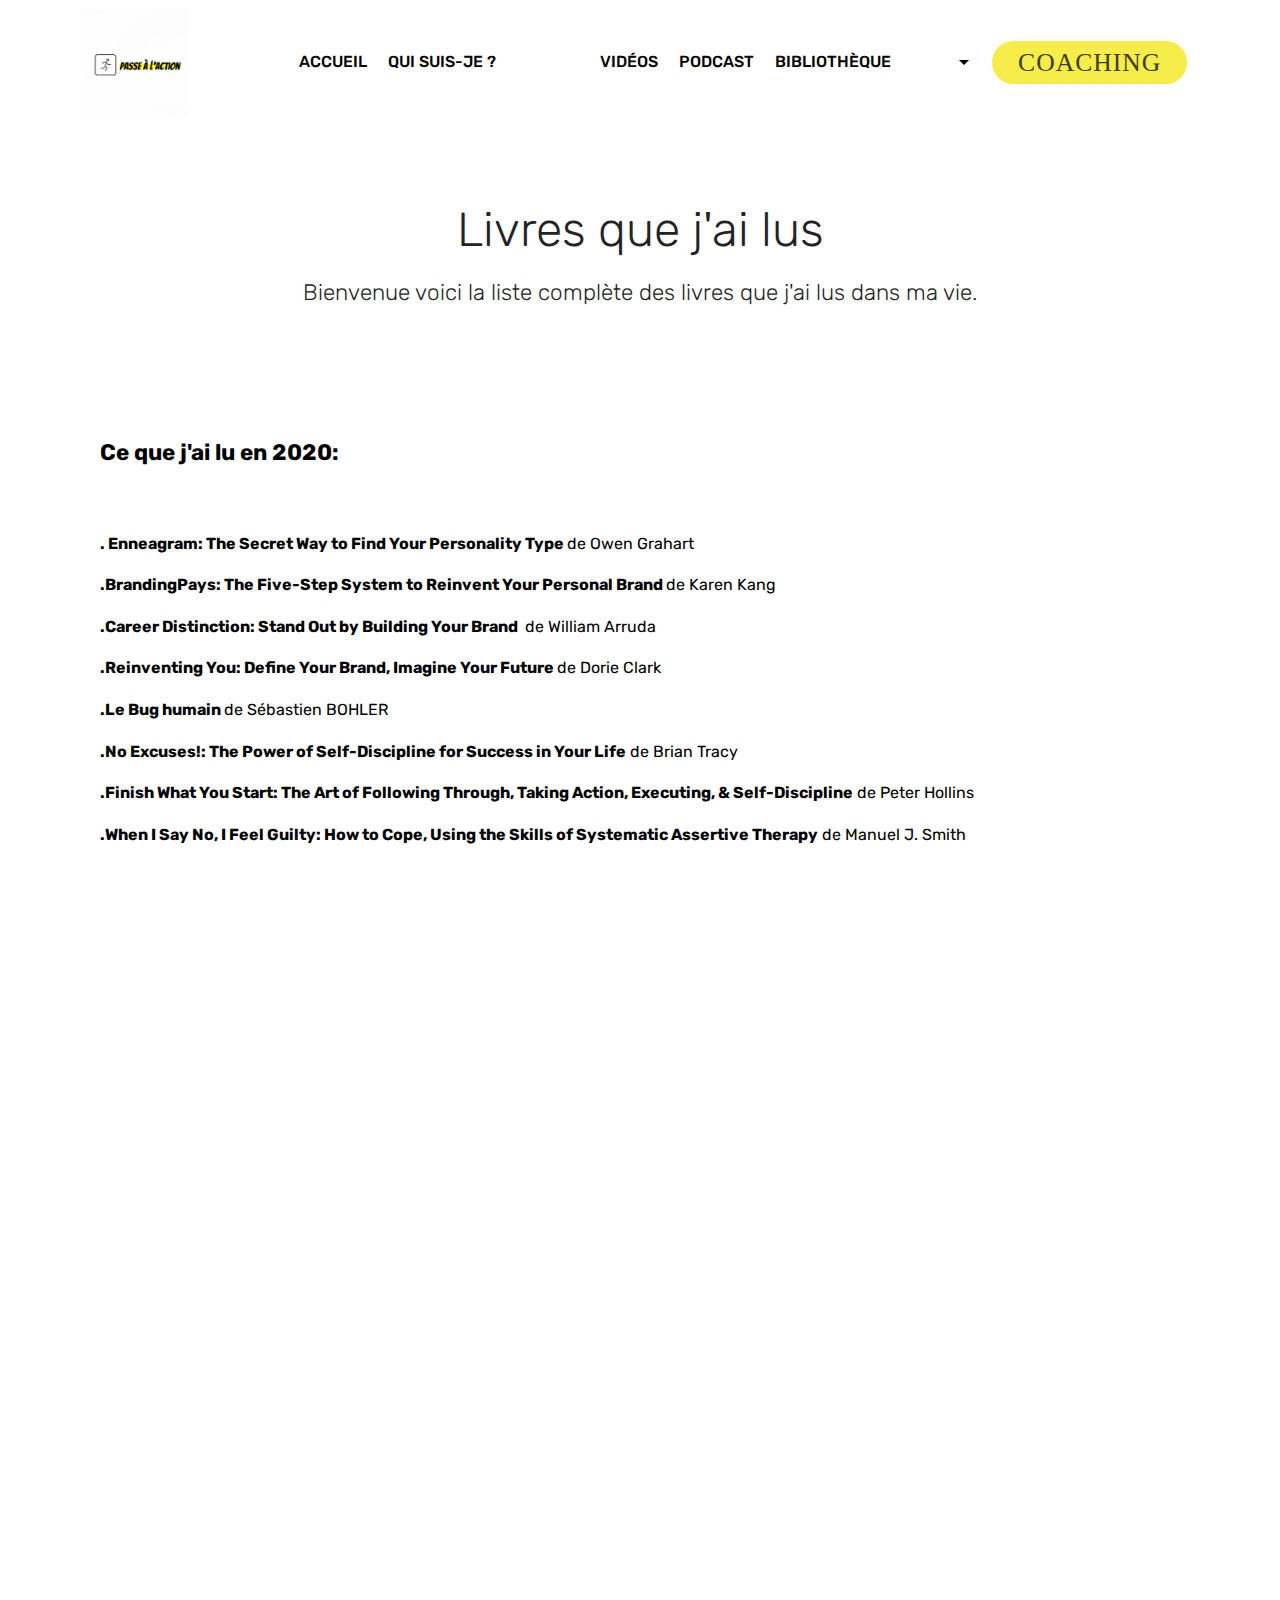
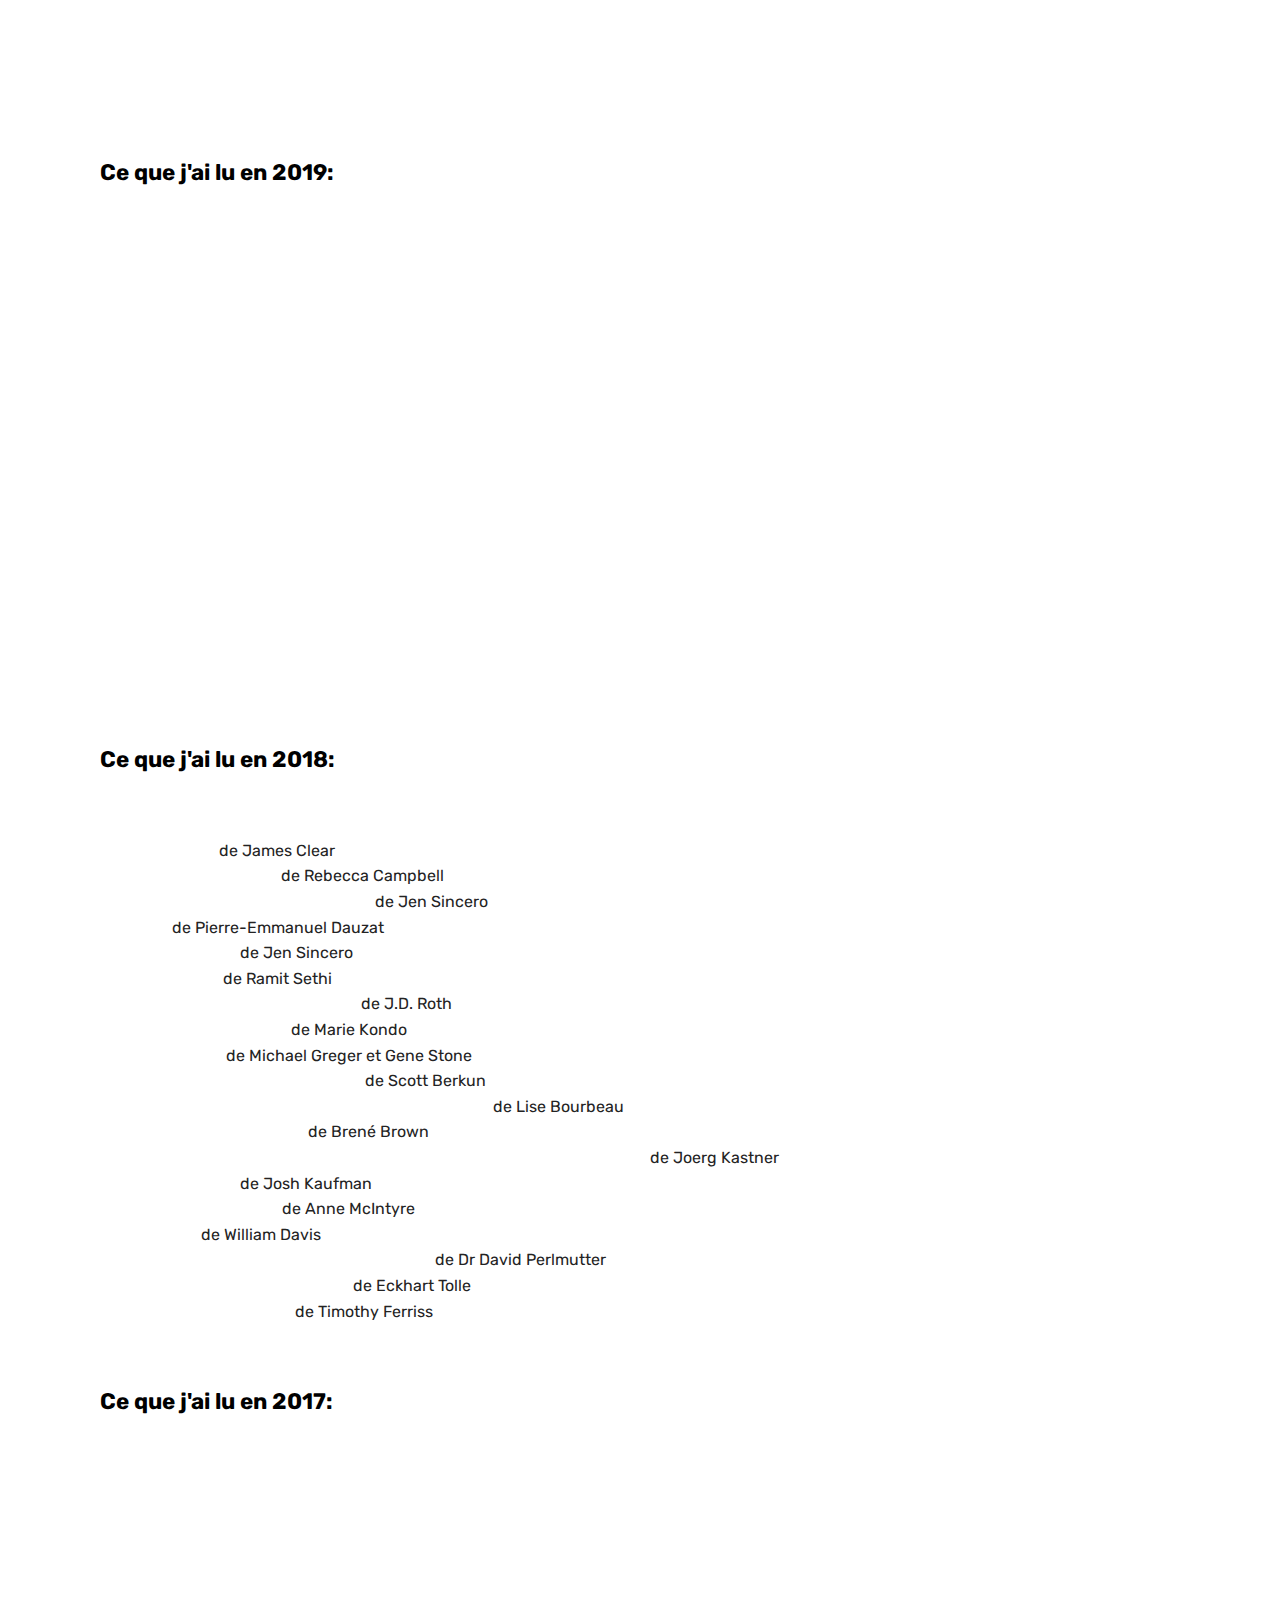
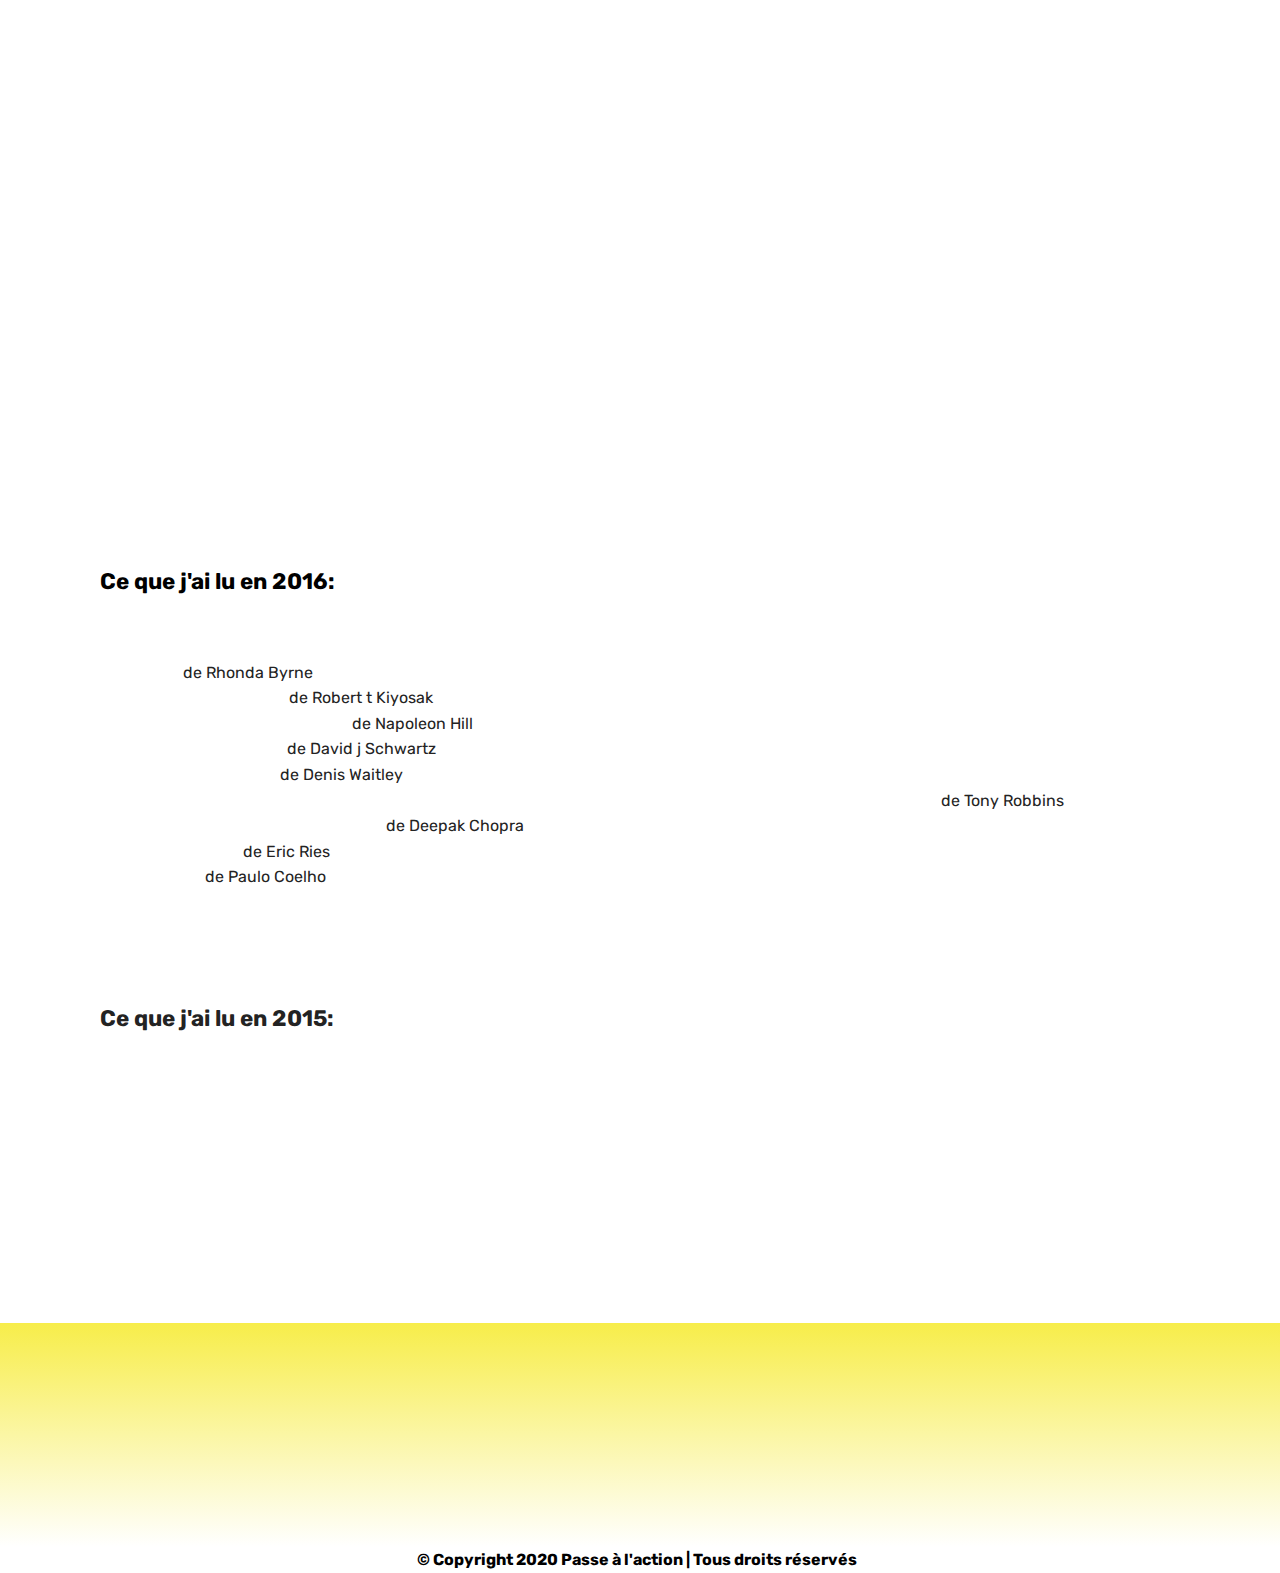
<file: Livres que jai lus.html>
<!DOCTYPE html>
<html  >
<head>
  <!-- Site made with Mobirise Website Builder v4.12.2, https://mobirise.com -->
  <meta charset="UTF-8">
  <meta http-equiv="X-UA-Compatible" content="IE=edge">
  <meta name="generator" content="Mobirise v4.12.2, mobirise.com">
  <meta name="viewport" content="width=device-width, initial-scale=1, minimum-scale=1">
  <link rel="shortcut icon" href="assets/images/nez-256x255.png" type="image/x-icon">
  <meta name="description" content="Web Page Generator Description">
  
  <title>Livres que j'ai lus</title>
  <link rel="stylesheet" href="assets/bootstrap/css/bootstrap.min.css">
  <link rel="stylesheet" href="assets/bootstrap/css/bootstrap-grid.min.css">
  <link rel="stylesheet" href="assets/bootstrap/css/bootstrap-reboot.min.css">
  <link rel="stylesheet" href="assets/tether/tether.min.css">
  <link rel="stylesheet" href="assets/socicon/css/styles.css">
  <link rel="stylesheet" href="assets/animatecss/animate.min.css">
  <link rel="stylesheet" href="assets/dropdown/css/style.css">
  <link rel="stylesheet" href="assets/theme/css/style.css">
  <link rel="preload" as="style" href="assets/mobirise/css/mbr-additional.css"><link rel="stylesheet" href="assets/mobirise/css/mbr-additional.css" type="text/css">
  
  
  
</head>
<body>
  <section class="menu cid-rT13BBiahO" once="menu" id="menu2-3j">

    

    <nav class="navbar navbar-expand beta-menu navbar-dropdown align-items-center navbar-toggleable-sm">
        <button class="navbar-toggler navbar-toggler-right" type="button" data-toggle="collapse" data-target="#navbarSupportedContent" aria-controls="navbarSupportedContent" aria-expanded="false" aria-label="Toggle navigation">
            <div class="hamburger">
                <span></span>
                <span></span>
                <span></span>
                <span></span>
            </div>
        </button>
        <div class="menu-logo">
            <div class="navbar-brand">
                <span class="navbar-logo">
                    <a href="https://mobirise.co">
                        <img src="assets/images/nez-256x255.png" alt="Mobirise" title="" style="height: 6.8rem;">
                    </a>
                </span>
                
            </div>
        </div>
        <div class="collapse navbar-collapse" id="navbarSupportedContent">
            <ul class="navbar-nav nav-dropdown" data-app-modern-menu="true"><li class="nav-item">
                    <a class="nav-link link text-black display-4" href="index.html">ACCUEIL</a>
                </li><li class="nav-item">
                    <a class="nav-link link text-black display-4" href="index.html#content7-7">QUI SUIS-JE ? &nbsp; &nbsp; &nbsp; &nbsp; &nbsp; &nbsp; &nbsp; &nbsp; &nbsp; &nbsp;&nbsp;</a>
                </li><li class="nav-item"><a class="nav-link link text-black display-4" href="https://www.youtube.com/channel/UC-dE4AZl_jM-CvezhtTvwrQ?sub_confirmation=1" target="_blank">VIDÉOS</a></li><li class="nav-item"><a class="nav-link link text-black display-4" href="Podcast.html" target="_blank">PODCAST</a></li>
                <li class="nav-item dropdown"><a class="nav-link link text-black dropdown-toggle display-4" href="page2.html" aria-expanded="false" data-toggle="dropdown-submenu">BIBLIOTHÈQUE&nbsp; &nbsp; &nbsp; &nbsp; &nbsp; &nbsp; &nbsp; &nbsp;&nbsp;</a><div class="dropdown-menu"><a class="text-black dropdown-item display-4" href="Livres que jai lus.html" aria-expanded="false" target="_blank">Livres que j'ai lus</a><a class="text-black dropdown-item display-4" href="page2.html" aria-expanded="false" target="_blank">Mes livres favoris</a></div></li></ul>
            <div class="navbar-buttons mbr-section-btn"><a class="btn btn-sm btn-success display-4" href="page0.html"><font face="MobiriseIcons"><span style="font-size: 25.6px;">COACHING</span></font></a></div>
        </div>
    </nav>
</section>

<section class="engine"><a href="https://mobirise.info/i">website creation software</a></section><section once="footers" class="cid-rTFDvScDoL" id="footer6-3k">

    

    

    <div class="container">
        <div class="media-container-row align-center mbr-white">
            <div class="col-12">
                <p class="mbr-text mb-0 mbr-fonts-style display-7">&nbsp;© Copyright 2020 Passe à l'action | Tous droits réservés</p>
            </div>
        </div>
    </div>
</section>

<section class="mbr-section content4 cid-s0aSfCXlcV" id="content4-3l">

    

    <div class="container">
        <div class="media-container-row">
            <div class="title col-12 col-md-8">
                <h2 class="align-center pb-3 mbr-fonts-style display-1">Livres que j'ai lus</h2>
                <h3 class="mbr-section-subtitle align-center mbr-light mbr-fonts-style display-5">Bienvenue voici la liste complète des livres que j'ai lus dans ma vie.</h3>
                
            </div>
        </div>
    </div>
</section>

<section class="mbr-section article content1 cid-s0aToJT4Yy" id="content1-3n">
    
     

    <div class="container">
        <div class="media-container-row">
            <div class="mbr-text col-12 mbr-fonts-style display-5 col-md-12"><strong>Ce que j'ai lu en 2020:</strong></div>
        </div>
    </div>
</section>

<section class="mbr-section article content1 cid-s0aTyeoNib" id="content1-3o">
    
     

    <div class="container">
        <div class="media-container-row">
            <div class="mbr-text col-12 mbr-fonts-style display-7 col-md-12"><p><strong><a href="https://www.amazon.fr/gp/product/B07G655JX7/ref=as_li_qf_asin_il_tl?ie=UTF8&tag=passealaction-21&creative=6746&linkCode=as2&creativeASIN=B07G655JX7&linkId=c1bcd307e1b493e9f16aa62075447885" target="_blank" class="text-primary"><b>. Enneagram: The Secret Way to Find Your Personality Type</b></a> </strong>de 
<span style="text-align: center; font-size: 1rem;">Owen Grahart</span></p><p><span style="text-align: center; font-size: 1rem;"><strong><a href="https://www.amazon.fr/gp/product/B00BVDLT2S/ref=as_li_qf_asin_il_tl?ie=UTF8&tag=passealaction-21&creative=6746&linkCode=as2&creativeASIN=B00BVDLT2S&linkId=e2f6a4adc619a7228cc055ae4c27c3da" target="_blank" class="text-black"><b>.BrandingPays: The Five-Step System to Reinvent Your Personal Brand</b></a> </strong>de Karen Kang</span></p><p><span style="text-align: center; font-size: 1rem;"><strong><a href="https://www.amazon.fr/gp/product/B0086KPSVC/ref=as_li_qf_asin_il_tl?ie=UTF8&tag=passealaction-21&creative=6746&linkCode=as2&creativeASIN=B0086KPSVC&linkId=979eac272972c4aa96e21de64004ea1c" target="_blank" class="text-black"><b>.Career Distinction: Stand Out by Building Your Brand</b> </a>&nbsp;</strong>de William Arruda</span></p><p><span style="text-align: center; font-size: 1rem;"><strong><a href="https://www.amazon.fr/gp/product/1633693880/ref=as_li_qf_asin_il_tl?ie=UTF8&tag=passealaction-21&creative=6746&linkCode=as2&creativeASIN=1633693880&linkId=39a75d1b4dc67a7b499e39bdcd068e7c" target="_blank" class="text-black"><b>.Reinventing You: Define Your Brand, Imagine Your Future</b></a> </strong>de Dorie Clark</span></p><p><span style="text-align: center; font-size: 1rem;"><strong><a href="https://www.amazon.fr/gp/product/2221240103/ref=as_li_qf_asin_il_tl?ie=UTF8&tag=passealaction-21&creative=6746&linkCode=as2&creativeASIN=2221240103&linkId=62d1a9e1f416970667f7d1041a658ec6" target="_blank" class="text-black"><b>.Le Bug humain</b></a> </strong>de Sébastien BOHLER</span></p><p><span style="text-align: center; font-size: 1rem;"><a href="https://www.amazon.fr/gp/product/B01CV4TDLO/ref=as_li_qf_asin_il_tl?ie=UTF8&tag=passealaction-21&creative=6746&linkCode=as2&creativeASIN=B01CV4TDLO&linkId=2237964c2b44a83548800160f81bf697" target="_blank" class="text-black"><strong>.No Excuses!: The Power of Self-Discipline for Success in Your Life</strong></a> de Brian Tracy&nbsp;</span></p><p><span style="text-align: center; font-size: 1rem;"><a href="https://www.amazon.fr/gp/product/B07BJ88DCW/ref=as_li_qf_asin_il_tl?ie=UTF8&tag=passealaction-21&creative=6746&linkCode=as2&creativeASIN=B07BJ88DCW&linkId=faad578daa5e16f843c6be0996e7a8ab" target="_blank"><strong>.Finish What You Start: The Art of Following Through, Taking Action, Executing, &amp; Self-Discipline</strong></a> de Peter Hollins</span></p><p><span style="text-align: center; font-size: 1rem;"><a href="https://www.amazon.fr/gp/product/B004IK8Q22/ref=as_li_qf_asin_il_tl?ie=UTF8&tag=passealaction-21&creative=6746&linkCode=as2&creativeASIN=B004IK8Q22&linkId=9f7f611035f842c1fa7483ac816f99c8" target="_blank"><strong>.When I Say No, I Feel Guilty: How to Cope, Using the Skills of Systematic Assertive Therapy</strong></a> de Manuel J. Smith</span></p><p><span style="text-align: center; font-size: 1rem;"><strong><a href="https://www.amazon.fr/gp/product/2706118857/ref=as_li_qf_asin_il_tl?ie=UTF8&tag=passealaction-21&creative=6746&linkCode=as2&creativeASIN=2706118857&linkId=39ef82f8472af7ed1d0416155f8d2f4b" target="_blank"><b>. 
Petit traité de manipulation à l'usage des honnêtes gens</b></a> </strong>de&nbsp;</span><span style="font-size: 1rem; text-align: center;">Robert-Vincent Joule et Jean-Léon Beauvois</span></p><p><span style="font-size: 1rem; text-align: center;"><a href="https://www.amazon.fr/gp/product/2370730129/ref=as_li_qf_asin_il_tl?ie=UTF8&tag=passealaction-21&creative=6746&linkCode=as2&creativeASIN=2370730129&linkId=a8943106d4a097386c557fcb6c7f195f" target="_blank"><strong>.Les vertus de l'échec</strong></a>
&nbsp;</span><span style="font-size: 1rem; text-align: center;">de Charles Pepin</span></p><p><span style="font-size: 1rem; text-align: center;"><a href="https://baptistenoury.podia.com/livre-les-regles-du-je-au-format-audio/xjsje" target="_blank"><strong>.Les règles du Je: Découvrir, comprendre, appliquer et maîtriser les dynamiques du succès</strong></a>&nbsp;</span><span style="font-size: 1rem; text-align: center;">de Baptiste Noury&nbsp;</span></p><p><span style="font-size: 1rem; text-align: center;"><strong><a href="https://www.amazon.fr/gp/product/2883536961/ref=as_li_qf_asin_il_tl?ie=UTF8&tag=passealaction-21&creative=6746&linkCode=as2&creativeASIN=2883536961&linkId=114f8d17df35cd008a219d8c9f5427aa" target="_blank"><b>.Encyclopédie de la réflexologie faciale</b></a><a href="https://www.amazon.fr/gp/product/2883536961/ref=as_li_qf_asin_il_tl?ie=UTF8&tag=passealaction-21&creative=6746&linkCode=as2&creativeASIN=2883536961&linkId=114f8d17df35cd008a219d8c9f5427aa" target="_blank"> </a></strong></span><span style="font-size: 1rem; text-align: center;">de Marie-France Muller et René Maurice Nault</span></p><p><span style="font-size: 1rem; text-align: center;"><a href="https://www.amazon.fr/gp/product/B07WSDXMD8/ref=as_li_qf_asin_il_tl?ie=UTF8&tag=passealaction-21&creative=6746&linkCode=as2&creativeASIN=B07WSDXMD8&linkId=56c32a1fab4ccb2587f5fbe17bee084c" target="_blank"><strong>.</strong></a></span><span style="font-size: 1rem; text-align: center;"><a href="https://www.amazon.fr/gp/product/B07WSDXMD8/ref=as_li_qf_asin_il_tl?ie=UTF8&tag=passealaction-21&creative=6746&linkCode=as2&creativeASIN=B07WSDXMD8&linkId=56c32a1fab4ccb2587f5fbe17bee084c" target="_blank"><strong>L'art subtil de s'en f*utre: Un guide à contre-courant pour être soi-même</strong></a>&nbsp;</span><span style="font-size: 1rem; text-align: center;">de Mark Manson</span></p><p><span style="font-size: 1rem; text-align: center;"><a href="https://www.amazon.fr/gp/product/229001107X/ref=as_li_qf_asin_il_tl?ie=UTF8&tag=passealaction-21&creative=6746&linkCode=as2&creativeASIN=229001107X&linkId=d875f14d46d2f0c6ad3f0a651d2ae55e" target="_blank"><strong>.Le miracle de la pleine conscience
&nbsp;</strong></a></span><span style="font-size: 1rem; text-align: center;">de Thich Nhat Hanh&nbsp;</span></p><p><span style="font-size: 1rem; text-align: center;"><a href="https://www.amazon.fr/gp/product/2501095456/ref=as_li_qf_asin_il_tl?ie=UTF8&tag=passealaction-21&creative=6746&linkCode=as2&creativeASIN=2501095456&linkId=ffda91083aedaa2406a9e5204f620abd" target="_blank"><strong>.Le principe du petit pingouin: Apprenez à lâcher prise</strong></a>
</span><span style="font-size: 1rem; text-align: center;">de Denis Doucet</span></p><p><span style="font-size: 1rem; text-align: center;"><strong><a href="https://www.amazon.fr/gp/product/B01AWUTMB0/ref=as_li_qf_asin_il_tl?ie=UTF8&tag=passealaction-21&creative=6746&linkCode=as2&creativeASIN=B01AWUTMB0&linkId=23b6fd907aca8b129e06a1f0a537194c" target="_blank"><b>.Ego Is the Enemy</b></a>
&nbsp;</strong></span><span style="font-size: 1rem; text-align: center;">de Ryan Holiday et Tim Ferriss&nbsp;</span></p><p><span style="font-weight: bold; font-size: 1rem; text-align: center;"><a href="https://www.amazon.fr/gp/product/3903352160/ref=as_li_qf_asin_il_tl?ie=UTF8&tag=passealaction-21&creative=6746&linkCode=as2&creativeASIN=3903352160&linkId=fa1b4db54c010fef8285393522482da8" target="_blank"><strong>.L'art de la guerre</strong></a>&nbsp;</span><span style="font-size: 1rem; text-align: center;">de Sun Tzu</span></p><p><span style="font-size: 1rem; text-align: center;"><a href="https://www.amazon.fr/gp/product/B01B4KLIZA/ref=as_li_qf_asin_il_tl?ie=UTF8&tag=passealaction-21&creative=6746&linkCode=as2&creativeASIN=B01B4KLIZA&linkId=6427b12b8035398ffcd5a29254df0c52" target="_blank"><strong>.Paléobiotique: Changez radicalement d'alimentation, mangez comme vos ancêtres, sauvez votre microbiote</strong></a> 
</span><span style="font-size: 1rem; text-align: center;">de Marion Kaplan</span></p><p><span style="font-size: 1rem; text-align: center;"><a href="https://www.amazon.fr/gp/product/1781251495/ref=as_li_qf_asin_il_tl?ie=UTF8&tag=passealaction-21&creative=6746&linkCode=as2&creativeASIN=1781251495&linkId=5991ee05ca11a50a06f42b2db6348005" target="_blank"><strong>.The Obstacle is the Way: The Ancient Art of Turning Adversity to Advantage</strong></a> </span><span style="font-size: 1rem; text-align: center;">de Ryan Holiday</span></p><p><span style="font-size: 1rem; text-align: center;"><strong><a href="https://www.amazon.fr/gp/product/0671724002/ref=as_li_qf_asin_il_tl?ie=UTF8&tag=passealaction-21&creative=6746&linkCode=as2&creativeASIN=0671724002&linkId=647755408f78062017d9ee158b620598" target="_blank"><b>.The Quick and Easy Way to Effective Speaking</b></a> </strong></span><span style="font-size: 1rem; text-align: center;">de Dale Carnegie</span></p><p><strong><span style="font-size: 1rem; text-align: center;"><a href="https://www.amazon.fr/gp/product/2813214256/ref=as_li_qf_asin_il_tl?ie=UTF8&tag=passealaction-21&creative=6746&linkCode=as2&creativeASIN=2813214256&linkId=ebdfd933ab4c02bb8aa172eeb6e96c28" target="_blank">.
</a></span><span style="font-size: 1rem; text-align: center;"><a href="https://www.amazon.fr/gp/product/2813214256/ref=as_li_qf_asin_il_tl?ie=UTF8&tag=passealaction-21&creative=6746&linkCode=as2&creativeASIN=2813214256&linkId=ebdfd933ab4c02bb8aa172eeb6e96c28" target="_blank"><b>La maîtrise de soi selon la voie toltèque : Un guide vers la liberté</b></a>&nbsp;</span></strong><span style="font-size: 1rem; text-align: center;">de Don Miguel Ruiz Jr</span></p><p><span style="font-size: 1rem; text-align: center;"><a href="https://www.amazon.fr/gp/product/B072L4DSDC/ref=as_li_qf_asin_il_tl?ie=UTF8&tag=passealaction-21&creative=6746&linkCode=as2&creativeASIN=B072L4DSDC&linkId=fd006185afdd9eb382ddfacd09bf7968" target="_blank"><strong>.Dirty Genes: A Breakthrough Program to Treat the Root Cause of Illness and Optimize Your Health</strong></a> </span><span style="font-size: 1rem; text-align: center;">de Ben Lynch ND.</span></p><p><span style="font-size: 1rem; text-align: center;"><a href="https://www.amazon.fr/gp/product/B005WVK41M/ref=as_li_qf_asin_il_tl?ie=UTF8&tag=passealaction-21&creative=6746&linkCode=as2&creativeASIN=B005WVK41M&linkId=02159ffd882cb24a89569202133f4ab3" target="_blank" class="text-black"><strong>.Vivre l'énergie du Tao</strong> - Tradition et pratiques</a><a href="https://www.amazon.fr/gp/product/B005WVK41M/ref=as_li_qf_asin_il_tl?ie=UTF8&tag=passealaction-21&creative=6746&linkCode=as2&creativeASIN=B005WVK41M&linkId=02159ffd882cb24a89569202133f4ab3" target="_blank" style="font-weight: bold;"> </a></span><span style="font-size: 1rem; text-align: center;">de Gérard Guasch</span></p><p><span style="font-size: 1rem; text-align: center;"><strong><a href="https://www.amazon.fr/gp/product/B08242ND5Q/ref=as_li_qf_asin_il_tl?ie=UTF8&tag=passealaction-21&creative=6746&linkCode=as2&creativeASIN=B08242ND5Q&linkId=51f2cfafbd508be7c2691c3a324935fb" target="_blank"><b>.Launch</b></a>
&nbsp;</strong></span><span style="font-size: 1rem; text-align: center;">de Jeff Walker et Valentine Palfrey</span></p><p><strong><span style="font-size: 1rem; text-align: center;"><a href="https://www.amazon.fr/gp/product/2919583131/ref=as_li_qf_asin_il_tl?ie=UTF8&tag=passealaction-21&creative=6746&linkCode=as2&creativeASIN=2919583131&linkId=a3b2953c86b78b0416e8fc81319d0d63" target="_blank">.
</a></span><span style="font-size: 1rem; text-align: center;"><a href="https://www.amazon.fr/gp/product/2919583131/ref=as_li_qf_asin_il_tl?ie=UTF8&tag=passealaction-21&creative=6746&linkCode=as2&creativeASIN=2919583131&linkId=a3b2953c86b78b0416e8fc81319d0d63" target="_blank"><b>Sagesse de Yogananda : Volume 1, Comment être heureux en toutes circonstances</b></a>&nbsp;</span></strong><span style="font-size: 1rem; text-align: center;">de Paramahansa Yogananda&nbsp;</span></p><p><span style="font-size: 1rem; text-align: center;"><a href="https://www.amazon.fr/gp/product/B07HRXHW9S/ref=as_li_qf_asin_il_tl?ie=UTF8&tag=passealaction-21&creative=6746&linkCode=as2&creativeASIN=B07HRXHW9S&linkId=387e1c943423f87a6c7d7c8631bd06ec" target="_blank"><strong>.
</strong></a></span><span style="font-size: 1rem; text-align: center;"><a href="https://www.amazon.fr/gp/product/B07HRXHW9S/ref=as_li_qf_asin_il_tl?ie=UTF8&tag=passealaction-21&creative=6746&linkCode=as2&creativeASIN=B07HRXHW9S&linkId=387e1c943423f87a6c7d7c8631bd06ec" target="_blank"><strong>Ces moments qui comptent</strong></a><a href="https://www.amazon.fr/gp/product/B07HRXHW9S/ref=as_li_qf_asin_il_tl?ie=UTF8&tag=passealaction-21&creative=6746&linkCode=as2&creativeASIN=B07HRXHW9S&linkId=387e1c943423f87a6c7d7c8631bd06ec" target="_blank">
</a>&nbsp;</span><span style="font-size: 1rem; text-align: center;">de Chip Heath et &nbsp;Dan Heath</span></p><p><span style="font-size: 1rem; text-align: center;"><strong><a href="https://www.amazon.fr/gp/product/B007TH3CWA/ref=as_li_qf_asin_il_tl?ie=UTF8&tag=passealaction-21&creative=6746&linkCode=as2&creativeASIN=B007TH3CWA&linkId=b2580de7d8a89a57a58ddacbd20714c2" target="_blank"><b>.The Journey</b></a><a href="https://www.amazon.fr/gp/product/B007TH3CWA/ref=as_li_qf_asin_il_tl?ie=UTF8&tag=passealaction-21&creative=6746&linkCode=as2&creativeASIN=B007TH3CWA&linkId=b2580de7d8a89a57a58ddacbd20714c2" target="_blank"> </a></strong></span><span style="font-size: 1rem; text-align: center;">de John Marsden</span></p><p style="text-align: center; "><br></p></div>
        </div>
    </div>
</section>

<section class="mbr-section article content1 cid-s0b1UTGqSn" id="content1-3q">
    
     

    <div class="container">
        <div class="media-container-row">
            <div class="mbr-text col-12 mbr-fonts-style display-5 col-md-12"><strong>Ce que j'ai lu en 2019:</strong></div>
        </div>
    </div>
</section>

<section class="mbr-section article content1 cid-s0bfdfgqhD" id="content1-3r">
    
     

    <div class="container">
        <div class="media-container-row">
            <div class="mbr-text col-12 mbr-fonts-style display-7 col-md-12"><p><a href="https://www.amazon.fr/gp/product/2213706115/ref=as_li_qf_asin_il_tl?ie=UTF8&tag=passealaction-21&creative=6746&linkCode=as2&creativeASIN=2213706115&linkId=cd48bfa5ef0b43cb43440f2ae8664334" target="_blank"><strong>.
</strong></a><span style="font-size: 1rem;"><a href="https://www.amazon.fr/gp/product/2213706115/ref=as_li_qf_asin_il_tl?ie=UTF8&tag=passealaction-21&creative=6746&linkCode=as2&creativeASIN=2213706115&linkId=cd48bfa5ef0b43cb43440f2ae8664334" target="_blank"><strong>Devenir</strong></a>
</span><span style="font-size: 1rem;">de Michelle Obama</span></p><p><span style="font-size: 1rem;"><strong><a href="https://www.amazon.fr/gp/product/2211222315/ref=as_li_qf_asin_il_tl?ie=UTF8&tag=passealaction-21&creative=6746&linkCode=as2&creativeASIN=2211222315&linkId=c72ed0ba81f5f200b615a28696b6bed2" target="_blank"><b>.#GIRLBOSS</b>&nbsp;</a></strong></span><span style="font-size: 1rem;">de Sophia Amoruso</span></p><p><span style="font-size: 1rem;"><a href="https://www.amazon.fr/gp/product/250112460X/ref=as_li_qf_asin_il_tl?ie=UTF8&tag=passealaction-21&creative=6746&linkCode=as2&creativeASIN=250112460X&linkId=ce327fbbf1cacd3b72de36c9d038e5a0" target="_blank"><strong>.L'année du oui</strong></a><a href="https://www.amazon.fr/gp/product/250112460X/ref=as_li_qf_asin_il_tl?ie=UTF8&tag=passealaction-21&creative=6746&linkCode=as2&creativeASIN=250112460X&linkId=ce327fbbf1cacd3b72de36c9d038e5a0" target="_blank">&nbsp;</a>de Shonda Rhimes</span></p><p><span style="font-size: 1rem;"><a href="https://www.amazon.fr/gp/product/229010065X/ref=as_li_qf_asin_il_tl?ie=UTF8&tag=passealaction-21&creative=6746&linkCode=as2&creativeASIN=229010065X&linkId=534e9a277f9e1cf6c1f95950dfc1a686" target="_blank"><strong>.L'intelligence émotionnelle : Intégrale</strong></a><a href="https://www.amazon.fr/gp/product/229010065X/ref=as_li_qf_asin_il_tl?ie=UTF8&tag=passealaction-21&creative=6746&linkCode=as2&creativeASIN=229010065X&linkId=534e9a277f9e1cf6c1f95950dfc1a686" target="_blank">&nbsp;</a></span><span style="font-size: 1rem;">de Daniel Goleman</span></p><p><span style="font-size: 1rem;"><a href="https://www.amazon.fr/gp/product/0316113514/ref=as_li_qf_asin_il_tl?ie=UTF8&tag=passealaction-21&creative=6746&linkCode=as2&creativeASIN=0316113514&linkId=dae2b9a506d8e24c44a9848a33e9f8f7" target="_blank"><strong>.Spark: The Revolutionary New Science of Exercise and the Brain</strong></a><a href="https://www.amazon.fr/gp/product/0316113514/ref=as_li_qf_asin_il_tl?ie=UTF8&tag=passealaction-21&creative=6746&linkCode=as2&creativeASIN=0316113514&linkId=dae2b9a506d8e24c44a9848a33e9f8f7" target="_blank"> </a></span><span style="font-size: 1rem;">de John J. Ratey&nbsp;</span></p><p><span style="font-size: 1rem;"><a href="https://www.amazon.fr/gp/product/2924061342/ref=as_li_qf_asin_il_tl?ie=UTF8&tag=passealaction-21&creative=6746&linkCode=as2&creativeASIN=2924061342&linkId=07b582f0eb6b715e24c910b043c87c34" target="_blank"><strong>.Ce dont je suis certaine&nbsp;</strong></a></span><span style="font-size: 1rem;">de Oprah Winfrey</span></p><p><strong><a href="https://www.amazon.fr/gp/product/B087RGMQGC/ref=as_li_qf_asin_il_tl?ie=UTF8&tag=passealaction-21&creative=6746&linkCode=as2&creativeASIN=B087RGMQGC&linkId=162fff4c3c97d41f9ad76e2c8357e336" target="_blank"><b>.How to Learn Almost Anything in 48 Hours</b></a>&nbsp;</strong><span style="font-size: 1rem;">de Tansel Ali&nbsp;</span></p><p><span style="font-size: 1rem;"><strong><a href="https://www.amazon.fr/gp/product/B07DTK9N5B/ref=as_li_qf_asin_il_tl?ie=UTF8&tag=passealaction-21&creative=6746&linkCode=as2&creativeASIN=B07DTK9N5B&linkId=7125285fe3b6eb9ef6b12f357fba50a9" target="_blank"><b>.La règle des 5 secondes</b>
</a>&nbsp;</strong></span><span style="font-size: 1rem;">de Mel Robbins</span></p><p><span style="font-size: 1rem;"><strong><a href="https://www.amazon.fr/gp/product/B005SELQW4/ref=as_li_qf_asin_il_tl?ie=UTF8&tag=passealaction-21&creative=6746&linkCode=as2&creativeASIN=B005SELQW4&linkId=4971a6a778ae562b67878f8097e9e53f" target="_blank"><b>.L'Art de la méditation&nbsp;</b></a></strong></span><span style="font-size: 1rem;">de Matthieu RICARD</span></p><p><br></p></div>
        </div>
    </div>
</section>

<section class="mbr-section article content1 cid-s0bjeQgNcJ" id="content1-3s">
    
     

    <div class="container">
        <div class="media-container-row">
            <div class="mbr-text col-12 mbr-fonts-style display-5 col-md-12"><strong>Ce que j'ai lu en 2018:</strong></div>
        </div>
    </div>
</section>

<section class="mbr-section article content1 cid-s0bjpaIfIW" id="content1-3t">
    
     

    <div class="container">
        <div class="media-container-row">
            <div class="mbr-text col-12 mbr-fonts-style display-7 col-md-12"><strong><a href="https://www.amazon.fr/gp/product/0593189647/ref=as_li_qf_asin_il_tl?ie=UTF8&tag=passealaction-21&creative=6746&linkCode=as2&creativeASIN=0593189647&linkId=c2f4d1076448780af0c587fdd4a04425" target="_blank"><b>.Atomic Habits</b></a> </strong>de James Clear
<div><strong>
</strong><span style="font-size: 1rem;"><strong><a href="https://www.amazon.fr/gp/product/B00UASUMOG/ref=as_li_qf_asin_il_tl?ie=UTF8&tag=passealaction-21&creative=6746&linkCode=as2&creativeASIN=B00UASUMOG&linkId=9bd0056332d36d330a117cba9ff2bdac" target="_blank"><b>.Light is the New Black</b></a> </strong>de Rebecca Campbell &nbsp;</span></div><div><a href="https://www.amazon.fr/gp/product/1473649560/ref=as_li_qf_asin_il_tl?ie=UTF8&tag=passealaction-21&creative=6746&linkCode=as2&creativeASIN=1473649560&linkId=c5b4851856bde3df720a9a9589eed37d" target="_blank"><strong>
</strong></a><span style="font-size: 1rem;"><a href="https://www.amazon.fr/gp/product/1473649560/ref=as_li_qf_asin_il_tl?ie=UTF8&tag=passealaction-21&creative=6746&linkCode=as2&creativeASIN=1473649560&linkId=c5b4851856bde3df720a9a9589eed37d" target="_blank"><strong>.You Are a Badass at Making Money</strong></a> de Jen Sincero&nbsp;</span></div><div><strong>
</strong><span style="font-size: 1rem;"><strong><a href="https://www.amazon.fr/gp/product/2226257012/ref=as_li_qf_asin_il_tl?ie=UTF8&tag=passealaction-21&creative=6746&linkCode=as2&creativeASIN=2226257012&linkId=4cf006a5bb8f26850546599cd3d16ee3" target="_blank"><b>.Sapiens</b></a>
</strong> de Pierre-Emmanuel Dauzat&nbsp;</span></div><div><a href="https://www.amazon.fr/gp/product/0762447699/ref=as_li_qf_asin_il_tl?ie=UTF8&tag=passealaction-21&creative=6746&linkCode=as2&creativeASIN=0762447699&linkId=debc1f43969191ab896f10560dd6828c" target="_blank"><strong>
</strong></a><span style="font-size: 1rem;"><strong><a href="https://www.amazon.fr/gp/product/0762447699/ref=as_li_qf_asin_il_tl?ie=UTF8&tag=passealaction-21&creative=6746&linkCode=as2&creativeASIN=0762447699&linkId=debc1f43969191ab896f10560dd6828c" target="_blank"><b>.You Are a Badass</b></a> </strong>
de Jen Sincero&nbsp;</span></div><div><a href="https://www.amazon.fr/gp/product/B0199NP1JS/ref=as_li_qf_asin_il_tl?ie=UTF8&tag=passealaction-21&creative=6746&linkCode=as2&creativeASIN=B0199NP1JS&linkId=4c2075dc247bc32b99d0b3a58551cb30" target="_blank"><strong>
</strong></a><span style="font-size: 1rem;"><a href="https://www.amazon.fr/gp/product/B0199NP1JS/ref=as_li_qf_asin_il_tl?ie=UTF8&tag=passealaction-21&creative=6746&linkCode=as2&creativeASIN=B0199NP1JS&linkId=4c2075dc247bc32b99d0b3a58551cb30" target="_blank"><strong>.Devenez riche</strong></a> de Ramit Sethi &nbsp;</span></div><div><a href="https://www.amazon.fr/gp/product/B003QMLBR0/ref=as_li_qf_asin_il_tl?ie=UTF8&tag=passealaction-21&creative=6746&linkCode=as2&creativeASIN=B003QMLBR0&linkId=47ab773043f354c2c0a89b7d193ff4cf" target="_blank"><strong>
</strong></a><span style="font-size: 1rem;"><strong><a href="https://www.amazon.fr/gp/product/B003QMLBR0/ref=as_li_qf_asin_il_tl?ie=UTF8&tag=passealaction-21&creative=6746&linkCode=as2&creativeASIN=B003QMLBR0&linkId=47ab773043f354c2c0a89b7d193ff4cf" target="_blank"><b>.</b></a><a href="https://www.amazon.fr/gp/product/B003QMLBR0/ref=as_li_qf_asin_il_tl?ie=UTF8&tag=passealaction-21&creative=6746&linkCode=as2&creativeASIN=B003QMLBR0&linkId=47ab773043f354c2c0a89b7d193ff4cf" target="_blank"><b>Your Money: The Missing Manua</b>l</a></strong><a href="https://www.amazon.fr/gp/product/B003QMLBR0/ref=as_li_qf_asin_il_tl?ie=UTF8&tag=passealaction-21&creative=6746&linkCode=as2&creativeASIN=B003QMLBR0&linkId=47ab773043f354c2c0a89b7d193ff4cf" target="_blank"> </a>de J.D. Roth</span></div><div><strong><a href="https://www.amazon.fr/gp/product/2266258966/ref=as_li_qf_asin_il_tl?ie=UTF8&tag=passealaction-21&creative=6746&linkCode=as2&creativeASIN=2266258966&linkId=17411bb35a3977dc387e8c1d4a7a39f6" target="_blank"><b>.La Magie du rangement</b></a> </strong>de Marie Kondo
</div><div><a href="https://www.amazon.fr/gp/product/1509852506/ref=as_li_qf_asin_il_tl?ie=UTF8&tag=passealaction-21&creative=6746&linkCode=as2&creativeASIN=1509852506&linkId=044abc19b588c483aeff5cb1a2638e75" target="_blank"><strong>.How Not To die</strong></a>&nbsp;de Michael Greger et Gene Stone</div><div><strong><span style="font-size: 1rem;"><a href="https://www.amazon.fr/gp/product/1449301959/ref=as_li_qf_asin_il_tl?ie=UTF8&tag=passealaction-21&creative=6746&linkCode=as2&creativeASIN=1449301959&linkId=a939b600d6fe18f99225987b6bf97ebd" target="_blank">.
</a></span><span style="font-size: 1rem;"><a href="https://www.amazon.fr/gp/product/1449301959/ref=as_li_qf_asin_il_tl?ie=UTF8&tag=passealaction-21&creative=6746&linkCode=as2&creativeASIN=1449301959&linkId=a939b600d6fe18f99225987b6bf97ebd" target="_blank"><b>Confessions of a Public Speaker</b></a> </span></strong><span style="font-size: 1rem;">de Scott Berkun&nbsp;</span><br></div><div><span style="font-size: 1rem;"><strong><a href="https://www.amazon.fr/gp/product/2266229486/ref=as_li_qf_asin_il_tl?ie=UTF8&tag=passealaction-21&creative=6746&linkCode=as2&creativeASIN=2266229486&linkId=6fb0f6bee0d80b501ff3fc1b50fe5b5f" target="_blank"><b>.Les 5 blessures qui empêchent d'être soi -même</b></a> </strong></span><span style="font-size: 1rem;">de Lise Bourbeau</span></div><div><span style="font-size: 1rem;"><strong><a href="https://www.amazon.fr/gp/product/159285849X/ref=as_li_qf_asin_il_tl?ie=UTF8&tag=passealaction-21&creative=6746&linkCode=as2&creativeASIN=159285849X&linkId=8c8b441e3d0788d1451e7c4b8affc6c0" target="_blank"><b>.The Gifts of Imperfection</b></a>&nbsp;</strong></span><span style="font-size: 1rem;">de Brené Brown&nbsp;</span></div><div><span style="font-size: 1rem;"><a href="https://www.amazon.fr/gp/product/B005VHBPRE/ref=as_li_qf_asin_il_tl?ie=UTF8&tag=passealaction-21&creative=6746&linkCode=as2&creativeASIN=B005VHBPRE&linkId=389080927dc5ce1132de61aec69384cc" target="_blank"><strong>.Chinese Nutrition Therapy: Dietetics in Traditional Chinese Medicine</strong></a>&nbsp;</span><span style="font-size: 1rem;">de Joerg Kastner</span></div><div><span style="font-size: 1rem;"><strong><a href="https://www.amazon.fr/gp/product/B00CLNPLF8/ref=as_li_qf_asin_il_tl?ie=UTF8&tag=passealaction-21&creative=6746&linkCode=as2&creativeASIN=B00CLNPLF8&linkId=a290461d7475f7e2231f92ff36656e0f" target="_blank"><b>.Le personal MBA</b></a><a href="https://www.amazon.fr/gp/product/B00CLNPLF8/ref=as_li_qf_asin_il_tl?ie=UTF8&tag=passealaction-21&creative=6746&linkCode=as2&creativeASIN=B00CLNPLF8&linkId=a290461d7475f7e2231f92ff36656e0f" target="_blank"> </a></strong>de&nbsp;</span><span style="font-size: 1rem;">Josh Kaufman</span></div><div><span style="font-size: 1rem;"><strong><a href="https://www.amazon.fr/gp/product/2813204889/ref=as_li_qf_asin_il_tl?ie=UTF8&tag=passealaction-21&creative=6746&linkCode=as2&creativeASIN=2813204889&linkId=4126bf1982646ae87053947c53987b79" target="_blank"><b>.La Bible de l'ayurvéda</b></a><a href="https://www.amazon.fr/gp/product/2813204889/ref=as_li_qf_asin_il_tl?ie=UTF8&tag=passealaction-21&creative=6746&linkCode=as2&creativeASIN=2813204889&linkId=4126bf1982646ae87053947c53987b79" target="_blank">&nbsp;</a></strong></span><span style="font-size: 1rem;">de Anne McIntyre</span></div><div><span style="font-size: 1rem;"><strong><a href="https://www.amazon.fr/gp/product/1609611543/ref=as_li_qf_asin_il_tl?ie=UTF8&tag=passealaction-21&creative=6746&linkCode=as2&creativeASIN=1609611543&linkId=9aec92506d86bf617713862c78dcd6df" target="_blank"><b>.Wheat Belly</b></a> </strong></span><span style="font-size: 1rem;">de William Davis &nbsp;</span></div><div><span style="font-size: 1rem;"><strong><a href="https://www.amazon.fr/gp/product/2501135555/ref=as_li_qf_asin_il_tl?ie=UTF8&tag=passealaction-21&creative=6746&linkCode=as2&creativeASIN=2501135555&linkId=29f125e232fae4795a7d01d0f60df0ad" target="_blank"><b>.Ces glucides qui menacent notre cerveau</b></a>&nbsp;</strong></span><span style="font-size: 1rem;">de Dr David Perlmutter</span></div><div><span style="font-size: 1rem;"><strong><a href="https://www.amazon.fr/gp/product/2290020206/ref=as_li_qf_asin_il_tl?ie=UTF8&tag=passealaction-21&creative=6746&linkCode=as2&creativeASIN=2290020206&linkId=fc55d025970c4f2a13fd0995de23736e" target="_blank"><b>.Le pouvoir du moment présent</b> </a>
</strong></span><span style="font-size: 1rem;">de Eckhart Tolle&nbsp;</span></div><div><span style="font-size: 1rem;"><a href="https://www.amazon.fr/gp/product/2744064173/ref=as_li_qf_asin_il_tl?ie=UTF8&tag=passealaction-21&creative=6746&linkCode=as2&creativeASIN=2744064173&linkId=99131d932b90dde421fea47b5e369b37" target="_blank"><strong>.La semaine de 4 heures</strong></a> de&nbsp;</span><span style="font-size: 1rem;">Timothy Ferriss&nbsp;</span></div></div>
        </div>
    </div>
</section>

<section class="mbr-section article content1 cid-s0bnKdkXDX" id="content1-3u">
    
     

    <div class="container">
        <div class="media-container-row">
            <div class="mbr-text col-12 mbr-fonts-style display-5 col-md-12"><strong>Ce que j'ai lu en 2017:</strong></div>
        </div>
    </div>
</section>

<section class="mbr-section article content1 cid-s0boR6GX2l" id="content1-3x">
    
     

    <div class="container">
        <div class="media-container-row">
            <div class="mbr-text col-12 mbr-fonts-style display-7 col-md-12"><p><a href="https://www.amazon.fr/gp/product/2290206059/ref=as_li_qf_asin_il_tl?ie=UTF8&tag=passealaction-21&creative=6746&linkCode=as2&creativeASIN=2290206059&linkId=75a7d8a01c631e18094c16db9e92992a" target="_blank"><strong></strong></a><strong><a href="https://www.amazon.fr/gp/product/2290206059/ref=as_li_qf_asin_il_tl?ie=UTF8&tag=passealaction-21&creative=6746&linkCode=as2&creativeASIN=2290206059&linkId=74fb239ffae7f37cdcd198b8f6e46d8a" target="_blank"><b>.Les Sept habitudes de ceux qui réalisent tout ce qu'ils entreprennent</b></a><a href="https://www.amazon.fr/gp/product/2290206059/ref=as_li_qf_asin_il_tl?ie=UTF8&tag=passealaction-21&creative=6746&linkCode=as2&creativeASIN=2290206059&linkId=74fb239ffae7f37cdcd198b8f6e46d8a" target="_blank">&nbsp;</a></strong><span style="font-size: 1rem;">de Stephen R. Covey</span></p><p><span style="font-size: 1rem;"><strong><a href="https://www.amazon.fr/gp/product/B0841NN7B5/ref=as_li_qf_asin_il_tl?ie=UTF8&tag=passealaction-21&creative=6746&linkCode=as2&creativeASIN=B0841NN7B5&linkId=c0bc13ee2dbc7c173c10e45fd4de9f75" target="_blank"><b>.L'homme le plus riche de Babylone</b></a>&nbsp;</strong></span><span style="font-size: 1rem;">de George S. Clason</span></p><p><span style="font-size: 1rem;"><strong><a href="https://www.amazon.fr/gp/product/0241958229/ref=as_li_qf_asin_il_tl?ie=UTF8&tag=passealaction-21&creative=6746&linkCode=as2&creativeASIN=0241958229&linkId=52fdf56c40fd4c0e6af56e68b3959b7e" target="_blank"><b>.Start With Why: How Great Leaders Inspire Everyone To Take Action</b></a>&nbsp;</strong></span><span style="font-size: 1rem;">de Simon Sinek&nbsp;</span></p><p><span style="font-size: 1rem;"><a href="https://www.amazon.fr/gp/product/2754077200/ref=as_li_qf_asin_il_tl?ie=UTF8&tag=passealaction-21&creative=6746&linkCode=as2&creativeASIN=2754077200&linkId=907ee430c7382632636237bcc79a0848" target="_blank"><strong>.La Comptabilité Tout-en-un pour les Nuls</strong></a>
&nbsp;</span><span style="font-size: 1rem;">de Laurence THIBAULT</span></p><p><span style="font-size: 1rem;"><strong><a href="https://www.amazon.fr/gp/product/081298160X/ref=as_li_qf_asin_il_tl?ie=UTF8&tag=passealaction-21&creative=6746&linkCode=as2&creativeASIN=081298160X&linkId=23cdd88af16a0511b606d3393078fe82" target="_blank"><b>.The Power of Habit: Why We Do What We Do in Life and Business</b></a>&nbsp;</strong></span><span style="font-size: 1rem;">de Charles Duhigg&nbsp;</span></p><p><span style="font-size: 1rem;"><a href="https://www.amazon.fr/gp/product/2706817321/ref=as_li_qf_asin_il_tl?ie=UTF8&tag=passealaction-21&creative=6746&linkCode=as2&creativeASIN=2706817321&linkId=eef258725653fc249e4c0b7c7d7b29a6" target="_blank"><strong>.Le Songe des neuf nuages</strong></a><a href="https://www.amazon.fr/gp/product/2706817321/ref=as_li_qf_asin_il_tl?ie=UTF8&tag=passealaction-21&creative=6746&linkCode=as2&creativeASIN=2706817321&linkId=eef258725653fc249e4c0b7c7d7b29a6" target="_blank">&nbsp;</a></span><span style="font-size: 1rem;">de Kim Man-Jung&nbsp;</span></p><p><span style="font-size: 1rem;"><a href="https://www.amazon.fr/gp/product/B013UWFM52/ref=as_li_qf_asin_il_tl?ie=UTF8&tag=passealaction-21&creative=6746&linkCode=as2&creativeASIN=B013UWFM52&linkId=fb46a9c3ce4cd894e91c8fb02e24cebc" target="_blank"><strong>.Deep Work: Rules for Focused Success in a Distracted World</strong></a>&nbsp;</span><span style="font-size: 1rem;">de Cal Newport&nbsp;</span></p><p><span style="font-size: 1rem;"><strong><a href="https://amzn.to/2X6jyHE" target="_blank"><b>.So Good They Can't Ignore You</b></a>&nbsp;</strong></span><span style="font-size: 1rem;">de Cal Newport &nbsp;</span></p><p><span style="font-size: 1rem;"><a href="https://www.amazon.fr/gp/product/2330086180/ref=as_li_qf_asin_il_tl?ie=UTF8&tag=passealaction-21&creative=6746&linkCode=as2&creativeASIN=2330086180&linkId=ff51f5db727f945165dc44c61b9fefa9" target="_blank"><strong>.Le Charme discret de l'intestin</strong></a><strong>&nbsp;</strong></span><span style="font-size: 1rem;">de Giulia Enders</span></p><p><span style="font-size: 1rem;"><strong><a href="https://www.amazon.fr/gp/product/2354564066/ref=as_li_qf_asin_il_tl?ie=UTF8&tag=passealaction-21&creative=6746&linkCode=as2&creativeASIN=2354564066&linkId=ea316a25fb996c8b7e7beef0da6f932c" target="_blank"><b>.L'effet cumulé</b></a> </strong>de&nbsp;</span><span style="font-size: 1rem;">Darren Hardy&nbsp;</span></p><p><span style="font-size: 1rem;"><strong><a href="https://www.amazon.fr/gp/product/2290038059/ref=as_li_qf_asin_il_tl?ie=UTF8&tag=passealaction-21&creative=6746&linkCode=as2&creativeASIN=2290038059&linkId=27eb3270bd2ac11d22e3d3adf27db948" target="_blank"></a><a href="https://www.amazon.fr/gp/product/2290038059/ref=as_li_qf_asin_il_tl?ie=UTF8&tag=passealaction-21&creative=6746&linkCode=as2&creativeASIN=2290038059&linkId=27eb3270bd2ac11d22e3d3adf27db948" target="_blank"><b>.TV lobotomie: La vérité scientifique sur les effets </b></a><a href="https://www.amazon.fr/gp/product/2290038059/ref=as_li_qf_asin_il_tl?ie=UTF8&tag=passealaction-21&creative=6746&linkCode=as2&creativeASIN=2290038059&linkId=27eb3270bd2ac11d22e3d3adf27db948" target="_blank"><b>de</b> <b>la télévision</b></a> </strong></span><span style="font-size: 1rem;">de Michel Desmurget</span></p><p><span style="font-size: 1rem;"><strong><a href="https://www.amazon.fr/gp/product/B07G2D82DM/ref=as_li_qf_asin_il_tl?ie=UTF8&tag=passealaction-21&creative=6746&linkCode=as2&creativeASIN=B07G2D82DM&linkId=3b1e3a11522d6125781cc2faef5b6639" target="_blank"><b>.The Slight Edge: Turning Simple Disciplines into Massive Success and Happiness</b></a><a href="https://www.amazon.fr/gp/product/B07G2D82DM/ref=as_li_qf_asin_il_tl?ie=UTF8&tag=passealaction-21&creative=6746&linkCode=as2&creativeASIN=B07G2D82DM&linkId=3b1e3a11522d6125781cc2faef5b6639" target="_blank">&nbsp;</a></strong></span><span style="font-size: 1rem;">de Jeff Olson et John David Mann&nbsp;</span></p><p><span style="font-size: 1rem;"><a href="https://www.amazon.fr/gp/product/0062364286/ref=as_li_qf_asin_il_tl?ie=UTF8&tag=passealaction-21&creative=6746&linkCode=as2&creativeASIN=0062364286&linkId=2df48472d59e13f782fc768362976746" target="_blank"><strong>.The Success Principles</strong></a>&nbsp;</span><span style="font-size: 1rem;">de Jack Canfield</span></p><p><strong><a href="https://www.amazon.fr/gp/product/2379350310/ref=as_li_qf_asin_il_tl?ie=UTF8&tag=passealaction-21&creative=6746&linkCode=as2&creativeASIN=2379350310&linkId=2dfa7b2c3d6c32b414f8089e9cf1a581" target="_blank"><b>.Tout le monde n'a pas eu la chance de rater ses études</b></a>
&nbsp;</strong><span style="font-size: 1rem;">de Olivier Roland,</span></p><p><br></p></div>
        </div>
    </div>
</section>

<section class="mbr-section article content1 cid-s0boGmMKkJ" id="content1-3w">
    
     

    <div class="container">
        <div class="media-container-row">
            <div class="mbr-text col-12 mbr-fonts-style display-5 col-md-12"><strong>Ce que j'ai lu en 2016:</strong></div>
        </div>
    </div>
</section>

<section class="mbr-section article content1 cid-s0bnR38hIz" id="content1-3v">
    
     

    <div class="container">
        <div class="media-container-row">
            <div class="mbr-text col-12 mbr-fonts-style display-7 col-md-12"><strong><a href="https://www.amazon.fr/gp/product/2892256755/ref=as_li_qf_asin_il_tl?ie=UTF8&tag=passealaction-21&creative=6746&linkCode=as2&creativeASIN=2892256755&linkId=5fde95305ff3264149d7689c974b9907" target="_blank"><b>.Le secret</b></a>&nbsp;</strong><span style="font-size: 1rem;">de Rhonda Byrne</span><div><strong><a href="https://www.amazon.fr/gp/product/289225955X/ref=as_li_qf_asin_il_tl?ie=UTF8&tag=passealaction-21&creative=6746&linkCode=as2&creativeASIN=289225955X&linkId=bec9e9e4b59c07a71169a46f8ffa80a8" target="_blank"><b>.Père riche père pauvre</b></a>&nbsp;</strong><span style="font-size: 1rem;">de Robert t Kiyosak</span></div><div><span style="font-size: 1rem;"><strong><a href="https://www.amazon.fr/gp/product/1607964635/ref=as_li_qf_asin_il_tl?ie=UTF8&tag=passealaction-21&creative=6746&linkCode=as2&creativeASIN=1607964635&linkId=b02c2426fdaa1cae952cd08742ae0321" target="_blank"><b>.Reflechissez Et Devenez Riche</b></a>&nbsp;</strong></span><span style="font-size: 1rem;">de Napoleon Hill&nbsp;</span></div><div><span style="font-size: 1rem;"><strong><a href="https://www.amazon.fr/gp/product/2892258944/ref=as_li_qf_asin_il_tl?ie=UTF8&tag=passealaction-21&creative=6746&linkCode=as2&creativeASIN=2892258944&linkId=8e5e7bdf98539c46e2dd4f070c478169" target="_blank"><b>.La magie de voir grand</b> </a></strong></span><span style="font-size: 1rem;">de David j Schwartz</span></div><div><span style="font-size: 1rem;"><a href="https://www.amazon.fr/gp/product/2892258391/ref=as_li_qf_asin_il_tl?ie=UTF8&tag=passealaction-21&creative=6746&linkCode=as2&creativeASIN=2892258391&linkId=f36055f5c7940863b999b2edfd1f1e7d" target="_blank"><strong>.Attitude d'un gagnant</strong></a><a href="https://www.amazon.fr/gp/product/2892258391/ref=as_li_qf_asin_il_tl?ie=UTF8&tag=passealaction-21&creative=6746&linkCode=as2&creativeASIN=2892258391&linkId=f36055f5c7940863b999b2edfd1f1e7d" target="_blank"> </a>
</span><span style="font-size: 1rem;">de Denis Waitley&nbsp;</span></div><div><span style="font-size: 1rem;"><strong><a href="https://www.amazon.fr/gp/product/B001EM101Q/ref=as_li_qf_asin_il_tl?ie=UTF8&tag=passealaction-21&creative=6746&linkCode=as2&creativeASIN=B001EM101Q&linkId=9163767cba92da471163861a854c1ffd" target="_blank"><b>.Awaken the Giant Within: How to Take Immediate Control of Your Mental, Emotional, Physical and Financial</b></a>&nbsp;</strong></span><span style="font-size: 1rem;">de Tony Robbins</span></div><div><span style="font-size: 1rem;"><a href="https://www.amazon.fr/gp/product/2290339954/ref=as_li_qf_asin_il_tl?ie=UTF8&tag=passealaction-21&creative=6746&linkCode=as2&creativeASIN=2290339954&linkId=36241e44fd4c6e7b8db344a799bf3f32" target="_blank"><strong>.Les sept lois spirituelles du succès</strong></a>&nbsp;</span><span style="font-size: 1rem;">de Deepak Chopra</span></div><div><span style="font-size: 1rem;"><strong><a href="https://www.amazon.fr/gp/product/2744066400/ref=as_li_qf_asin_il_tl?ie=UTF8&tag=passealaction-21&creative=6746&linkCode=as2&creativeASIN=2744066400&linkId=c8b9bc0df54455b737332ed069ed5dbf" target="_blank"><b>.The Lean Startup</b></a>&nbsp;</strong></span><span style="font-size: 1rem;">de Eric Ries&nbsp;</span></div><div><span style="font-size: 1rem;"><strong><a href="https://www.amazon.fr/gp/product/2290004448/ref=as_li_qf_asin_il_tl?ie=UTF8&tag=passealaction-21&creative=6746&linkCode=as2&creativeASIN=2290004448&linkId=0a374484d5a1c6074b20a6a811691e22" target="_blank"><b>.L'Alchimiste</b></a>&nbsp;</strong></span><span style="font-size: 1rem;">de Paulo Coelho</span></div><div><span style="font-size: 1rem;"><br></span></div><div><span style="font-size: 1rem;"><br></span></div></div>
        </div>
    </div>
</section>

<section class="mbr-section article content1 cid-s0bvrdRwjE" id="content1-3y">
    
     

    <div class="container">
        <div class="media-container-row">
            <div class="mbr-text col-12 mbr-fonts-style display-5 col-md-12"><strong>Ce que j'ai lu en 2015:</strong></div>
        </div>
    </div>
</section>

<section class="mbr-section article content1 cid-s0bvsah5Pi" id="content1-3z">
    
     

    <div class="container">
        <div class="media-container-row">
            <div class="mbr-text col-12 mbr-fonts-style display-7 col-md-12"><p><strong><b><a href="https://www.amazon.fr/gp/product/B00I9H81HK/ref=as_li_qf_asin_il_tl?ie=UTF8&tag=passealaction-21&creative=6746&linkCode=as2&creativeASIN=B00I9H81HK&linkId=54263b3f2ce9e3db4c600394919f1f7c" target="_blank"><b>.Réfléchissez et devenez riche: Le grand livre de l’esprit maître</b></a> </b>&nbsp;</strong><span style="font-size: 1rem;">de Napoleon Hill&nbsp;</span></p><p><span style="font-size: 1rem;"><a href="https://www.amazon.fr/gp/product/B00BBF1T3A/ref=as_li_qf_asin_il_tl?ie=UTF8&tag=passealaction-21&creative=6746&linkCode=as2&creativeASIN=B00BBF1T3A&linkId=a00ee4505934cd930e23b5ce4905f567" target="_blank"><strong>.Comment se faire des amis et influencer les autres</strong></a> de&nbsp;</span><span style="font-size: 1rem;">Dale Carnegie&nbsp;</span></p><p><span style="font-size: 1rem;"><strong><a href="https://www.amazon.fr/gp/product/2889116549/ref=as_li_qf_asin_il_tl?ie=UTF8&tag=passealaction-21&creative=6746&linkCode=as2&creativeASIN=2889116549&linkId=8314b764fba1fcb68d0c710cfb42ba40" target="_blank"><b>.Les quatre accords toltèques: La voie de la liberté personnelle</b></a> </strong>de&nbsp;</span><span style="font-size: 1rem;">Miguel Ruiz</span></p><p><span style="font-size: 1rem;"><strong><a href="https://www.amazon.fr/gp/product/2896260382/ref=as_li_qf_asin_il_tl?ie=UTF8&tag=passealaction-21&creative=6746&linkCode=as2&creativeASIN=2896260382&linkId=9923591e90e26de00067430263d59646" target="_blank"><b>.Rapport Campbell</b> </a></strong>
</span><span style="font-size: 1rem;">de Campbell</span></p></div>
        </div>
    </div>
</section>

<section class="cid-s0bFMvrTf7" id="social-buttons2-40">

    

    

    <div class="container">
        <div class="media-container-row">
            <div class="col-md-8 align-center">
                <h2 class="pb-3 mbr-fonts-style display-2">RESTONS PROCHES...</h2>
                <div class="social-list pl-0 mb-0">
                    <a href="https://www.instagram.com/passe.a.laction/" target="_blank">
                        <span class="px-2 mbr-iconfont mbr-iconfont-social socicon-instagram socicon"></span>
                    </a>
                    <a href="https://www.youtube.com/channel/UC-dE4AZl_jM-CvezhtTvwrQ?sub_confirmation=1" target="_blank">
                        <span class="px-2 mbr-iconfont mbr-iconfont-social socicon-youtube socicon"></span>
                    </a>
                    <a href="https://instagram.com/mobirise" target="_blank">
                        
                    </a>
                    <a href="https://www.youtube.com/c/mobirise" target="_blank">
                        
                    </a>
                    <a href="https://www.behance.net/Mobirise" target="_blank">
                        
                    </a>
                </div>
            </div>
        </div>
    </div>
</section>

<section class="mbr-section article content1 cid-s0bG1BALf3" id="content1-41">
    
     

    <div class="container">
        <div class="media-container-row">
            <div class="mbr-text col-12 mbr-fonts-style display-7 col-md-8"><strong>&nbsp; &nbsp; &nbsp; &nbsp; &nbsp; &nbsp; &nbsp; &nbsp; &nbsp; &nbsp; &nbsp; &nbsp; &nbsp; &nbsp; &nbsp; &nbsp; &nbsp; &nbsp; &nbsp; &nbsp; &nbsp; &nbsp; © Copyright 2020 Passe à l'action | Tous droits réservés</strong></div>
        </div>
    </div>
</section>


  <script src="assets/web/assets/jquery/jquery.min.js"></script>
  <script src="assets/popper/popper.min.js"></script>
  <script src="assets/bootstrap/js/bootstrap.min.js"></script>
  <script src="assets/tether/tether.min.js"></script>
  <script src="assets/sociallikes/social-likes.js"></script>
  <script src="assets/smoothscroll/smooth-scroll.js"></script>
  <script src="assets/touchswipe/jquery.touch-swipe.min.js"></script>
  <script src="assets/viewportchecker/jquery.viewportchecker.js"></script>
  <script src="assets/dropdown/js/nav-dropdown.js"></script>
  <script src="assets/dropdown/js/navbar-dropdown.js"></script>
  <script src="assets/theme/js/script.js"></script>
  
  
  <input name="animation" type="hidden">
  </body>
</html>
</file>
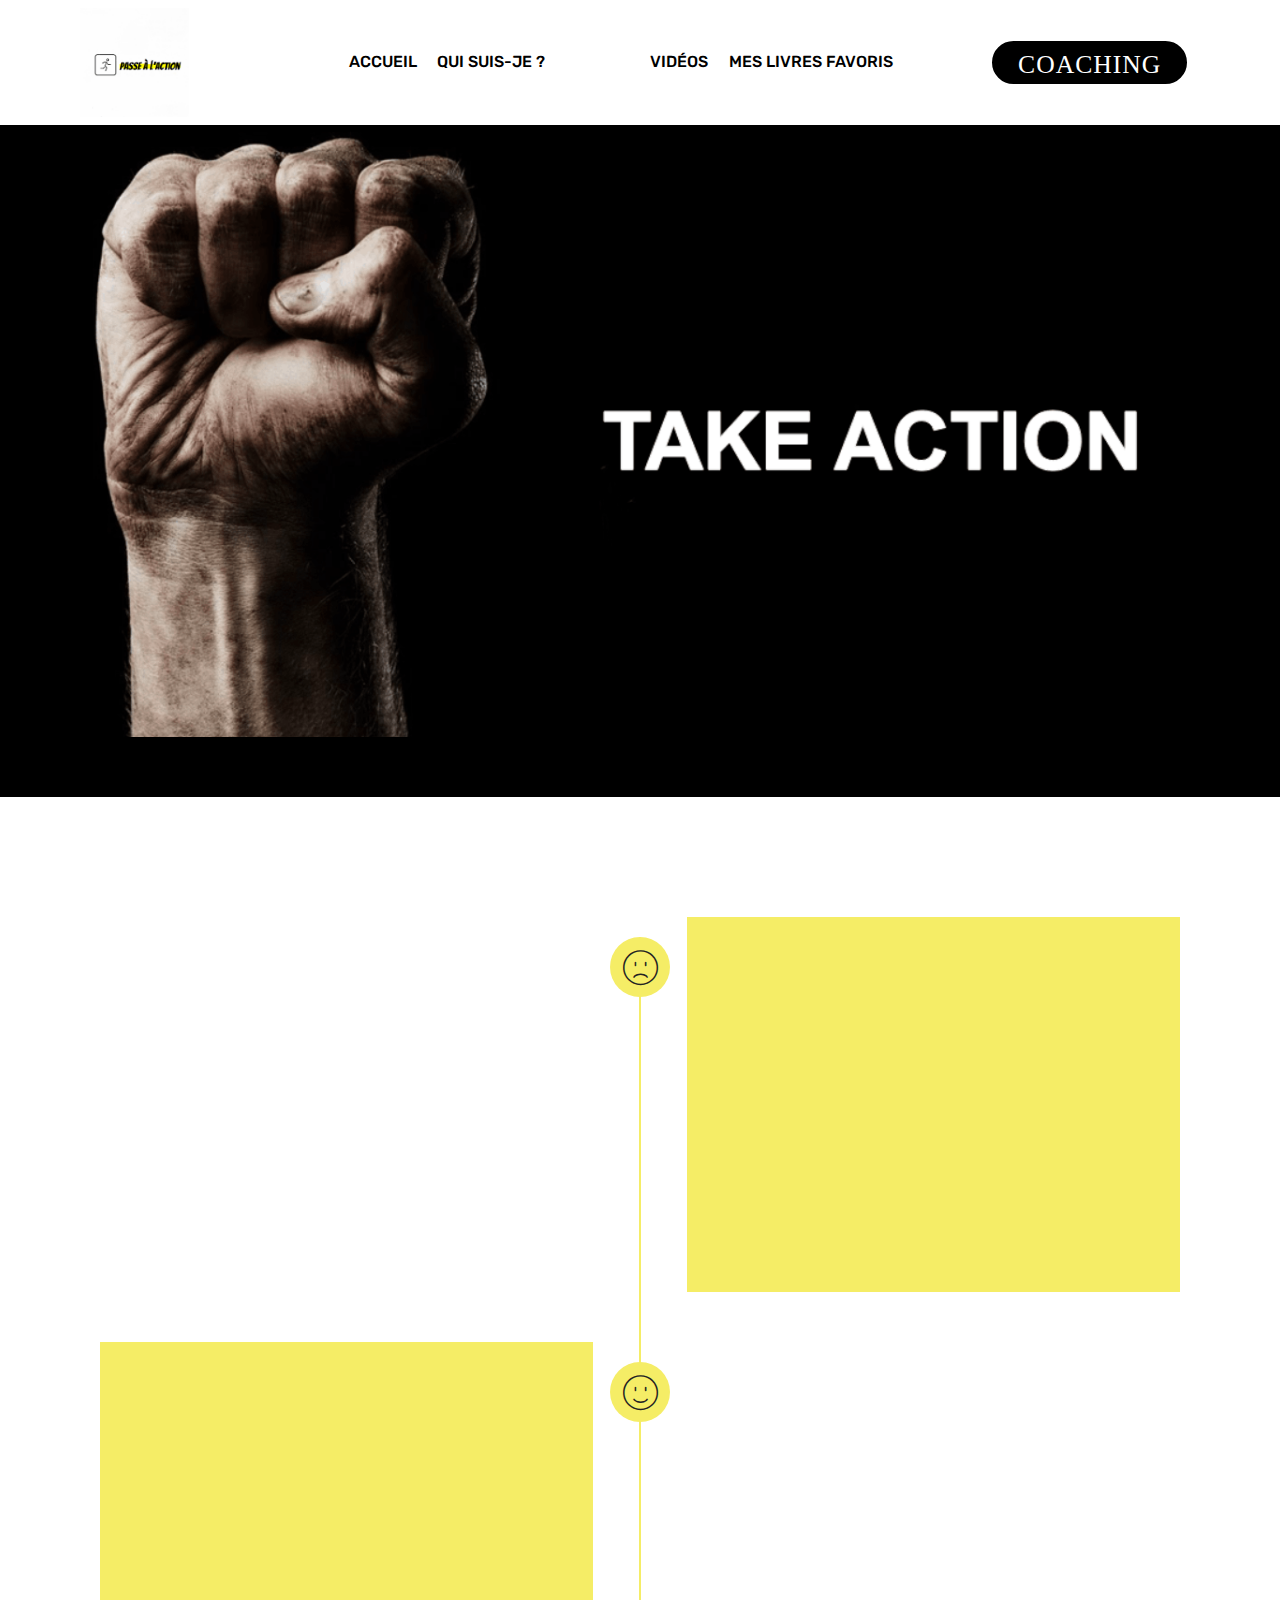
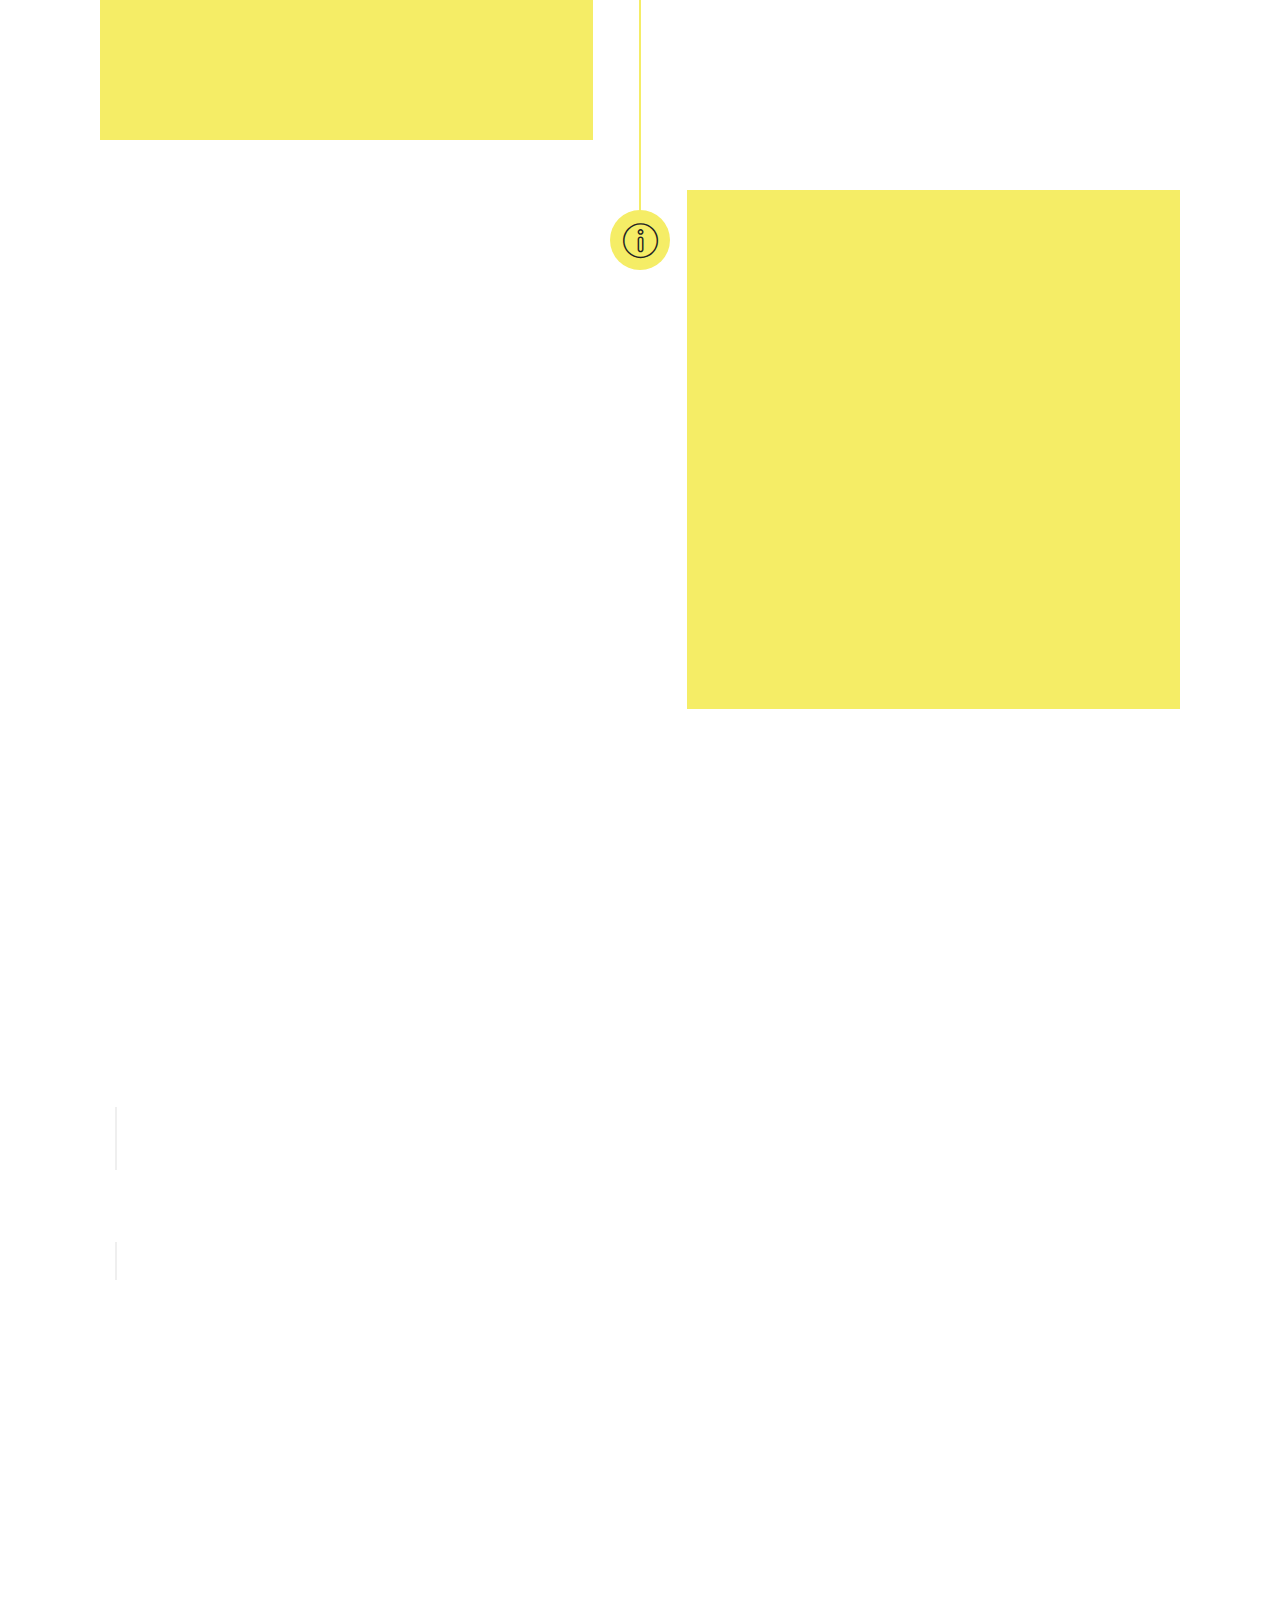
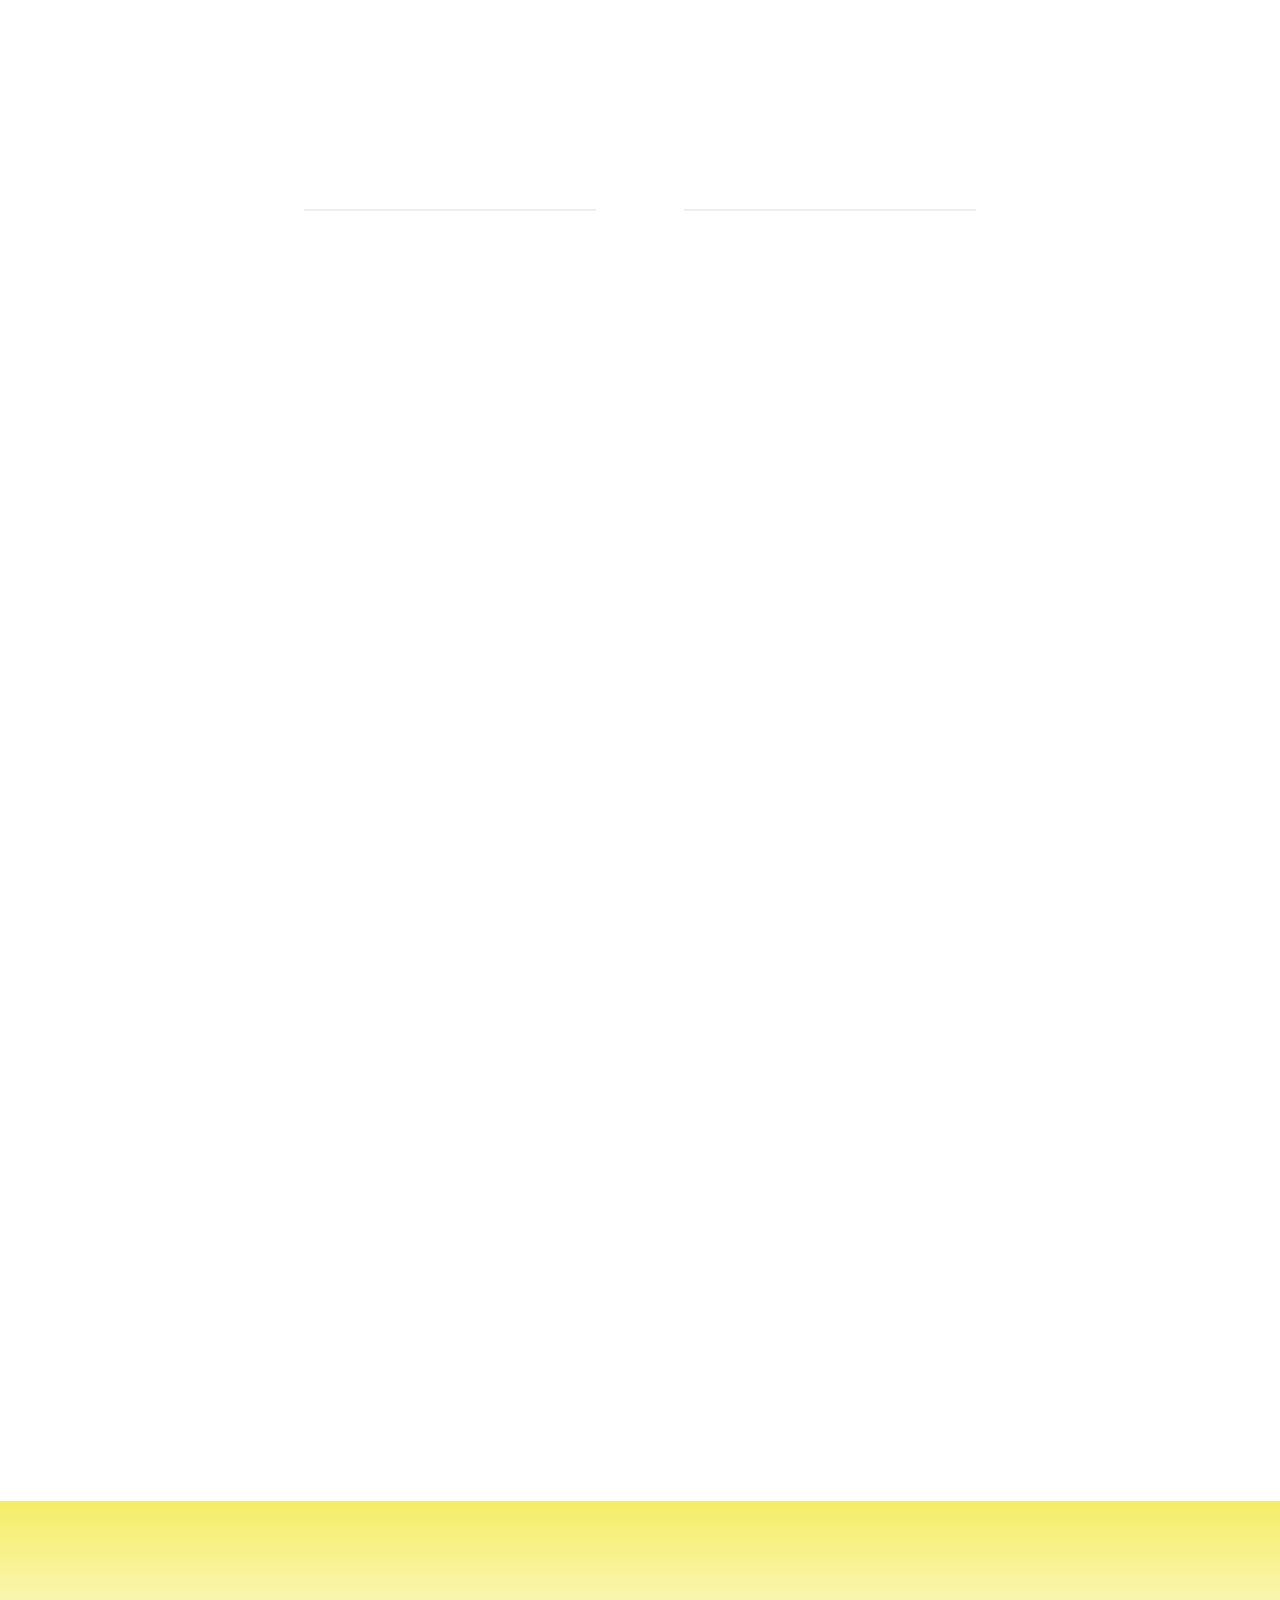
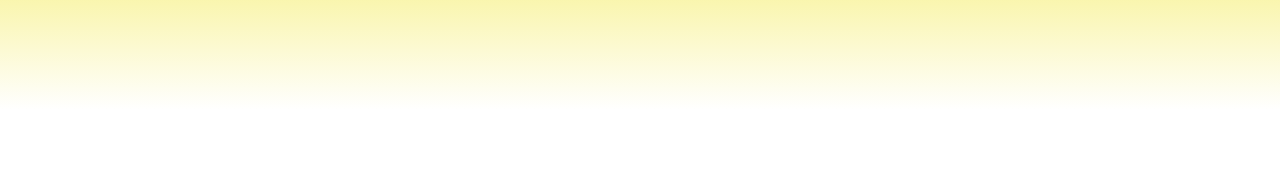
<file: page0.html>
<!DOCTYPE html>
<html  >
<head>
  <!-- Site made with Mobirise Website Builder v4.12.2, https://mobirise.com -->
  <meta charset="UTF-8">
  <meta http-equiv="X-UA-Compatible" content="IE=edge">
  <meta name="generator" content="Mobirise v4.12.2, mobirise.com">
  <meta name="viewport" content="width=device-width, initial-scale=1, minimum-scale=1">
  <link rel="shortcut icon" href="assets/images/nez-256x255.png" type="image/x-icon">
  <meta name="description" content="Web Maker Description">
  
  <title>page 0</title>
  <link rel="stylesheet" href="assets/web/assets/mobirise-icons2/mobirise2.css">
  <link rel="stylesheet" href="assets/web/assets/mobirise-icons/mobirise-icons.css">
  <link rel="stylesheet" href="assets/bootstrap/css/bootstrap.min.css">
  <link rel="stylesheet" href="assets/bootstrap/css/bootstrap-grid.min.css">
  <link rel="stylesheet" href="assets/bootstrap/css/bootstrap-reboot.min.css">
  <link rel="stylesheet" href="assets/dropdown/css/style.css">
  <link rel="stylesheet" href="assets/tether/tether.min.css">
  <link rel="stylesheet" href="assets/animatecss/animate.min.css">
  <link rel="stylesheet" href="assets/socicon/css/styles.css">
  <link rel="stylesheet" href="assets/theme/css/style.css">
  <link rel="preload" as="style" href="assets/mobirise/css/mbr-additional.css"><link rel="stylesheet" href="assets/mobirise/css/mbr-additional.css" type="text/css">
  
  
  
</head>
<body>
  <section class="menu cid-rT13BBiahO" once="menu" id="menu2-s">

    

    <nav class="navbar navbar-expand beta-menu navbar-dropdown align-items-center navbar-toggleable-sm">
        <button class="navbar-toggler navbar-toggler-right" type="button" data-toggle="collapse" data-target="#navbarSupportedContent" aria-controls="navbarSupportedContent" aria-expanded="false" aria-label="Toggle navigation">
            <div class="hamburger">
                <span></span>
                <span></span>
                <span></span>
                <span></span>
            </div>
        </button>
        <div class="menu-logo">
            <div class="navbar-brand">
                <span class="navbar-logo">
                    <a href="https://mobirise.co">
                        <img src="assets/images/nez-256x255.png" alt="Mobirise" title="" style="height: 6.8rem;">
                    </a>
                </span>
                
            </div>
        </div>
        <div class="collapse navbar-collapse" id="navbarSupportedContent">
            <ul class="navbar-nav nav-dropdown" data-app-modern-menu="true"><li class="nav-item">
                    <a class="nav-link link text-black display-4" href="index.html">ACCUEIL</a>
                </li><li class="nav-item">
                    <a class="nav-link link text-black display-4" href="index.html#content7-7">QUI SUIS-JE ? &nbsp; &nbsp; &nbsp; &nbsp; &nbsp; &nbsp; &nbsp; &nbsp; &nbsp; &nbsp;&nbsp;</a>
                </li><li class="nav-item"><a class="nav-link link text-black display-4" href="https://www.youtube.com/channel/UC-dE4AZl_jM-CvezhtTvwrQ?sub_confirmation=1" target="_blank">VIDÉOS</a></li>
                <li class="nav-item"><a class="nav-link link text-black display-4" href="page2.html" aria-expanded="false">MES LIVRES FAVORIS &nbsp; &nbsp; &nbsp; &nbsp; &nbsp; &nbsp; &nbsp; &nbsp; &nbsp;&nbsp;</a></li></ul>
            <div class="navbar-buttons mbr-section-btn"><a class="btn btn-sm btn-primary display-4" href="page0.html"><font face="MobiriseIcons"><span style="font-size: 25.6px;">COACHING</span></font></a></div>
        </div>
    </nav>
</section>

<section class="engine"><a href="https://mobirise.info/c">free site builder</a></section><section class="cid-rTiwCMmypH" id="image2-13">

    

    <figure class="mbr-figure container">
        <div class="image-block" style="width: 100%;">
            <img src="assets/images/capture-1230x718.png" alt="Mobirise" title="">
            
        </div>
    </figure>
</section>

<section class="timeline2 cid-rTeMHdWzjf" id="timeline2-t">

    

    

    <div class="container align-center">
        
        

        <div class="container timelines-container" mbri-timelines="">
            <!--1-->
            <div class="row timeline-element reverse separline">
                <span class="iconsBackground">
                    <span class="mbr-iconfont mbri-sad-face"></span>
                </span>          
                <div class="col-xs-12 col-md-6 align-left">
                    <div class="timeline-text-content">
                        <h4 class="mbr-timeline-title pb-3 mbr-fonts-style display-5"><strong>Peux-etre qu'actuellement&nbsp;</strong></h4>
                        <p class="mbr-timeline-text mbr-fonts-style display-7">Vous êtes insatisfait de votre vie  et vous stagnez.<br>
<br>Vos peurs vous paralysent, vous empêchent de passer à l'action et donc de réussir.
<br>
<br>Malgré tous vos efforts vous n'arrivez pas à atteindre les objectifs que vous vous fixez et vous ne comprenez pas pourquoi.
<br>
<br>Vous êtes un peu perdu et ne savez pas que faire de votre vie&nbsp;</p>
                     </div>
                </div>
            </div>
            <!--2-->
            <div class="row timeline-element  separline">
                <span class="iconsBackground">
                    <span class="mbr-iconfont mbri-smile-face"></span>
                </span>
                <div class="col-xs-12 col-md-6 align-left ">
                    <div class="timeline-text-content">
                        <h4 class="mbr-timeline-title pb-3 mbr-fonts-style display-5"><strong>Sachez que vous pouvez</strong></h4>
                        <p class="mbr-timeline-text mbr-fonts-style display-7"><br>Avoir une vision claire de ce que vous voulez dans tous les domaine de votre vie.<br>
<br>Passer à l'action systématiquement pour atteindre vos objectifs. &nbsp;<br>
<br>Être en mesure de vivre vos rêves en accomplissant vos objectifs à coup sûr.
<br>
<br>Vous construire un mindset tourner vers la réussite et augmenter votre estime.&nbsp;</p>
                    </div>
                </div>
            </div>
            <!--3-->
            <div class="row timeline-element reverse">
                <span class="iconsBackground">
                    <span class="mbr-iconfont mbri-info"></span>
                </span>
                <div class="col-xs-12 col-md-6 align-left">
                    <div class="timeline-text-content">
                        <h4 class="mbr-timeline-title pb-3 mbr-fonts-style display-5"><strong>DE QUOI S'AGIT-IL?&nbsp;</strong></h4>      
                        <p class="mbr-timeline-text mbr-fonts-style display-7">Mon programme de coaching est simple: je vous propose de passer du temps, seule avec vous, pour travailler sur vos rêves et vos objectifs.
<br>
<br>Et comme chaque personne est unique, je vous propose pas un accompagnement personnalisé entièrement adapté à vos besoins et à votre réalité.
<br>
<br>C’est-à-dire que nous passerons du temps ensemble sur le(s) défi(s) qui vous pèsent et que vous voulez surmonter en priorité!
<br>
<br>À travers cet accompagnement, je suis là pour vous conseiller personnellement et vous présenter les meilleurs outils et méthodes qui vont vous permettre de connaître plus de succès au quotidien et de surmonter vos challenges.</p>
                    </div>
                </div>
            </div>
            <!--4-->
            
            <!--5-->
            
            <!--6-->
            
            <!--7-->
            
            <!--8-->
            
            <!--9-->
            
            <!--10-->
            
            <!--11-->
            
            <!--12-->
            
        </div>
    </div>
</section>

<section class="step1 cid-rTeNrWKndY" id="step1-u">

    

    
    
    <div class="container">
        <h2 class="mbr-section-title pb-3 mbr-fonts-style align-center display-2"><strong>OBJECTIF DE CET APPEL</strong><br><br></h2>
        
        <div class="step-container">
            <div class="card separline pb-4">
                <div class="step-element d-flex">
                    <div class="step-wrapper pr-3">
                        <h3 class="step d-flex align-items-center justify-content-center">
                            1
                        </h3>
                    </div>          
                    <div class="step-text-content">
                        <h4 class="mbr-step-title pb-3 mbr-fonts-style display-5">Faire le point sur votre situation personnelle.</h4>
                        <p class="mbr-step-text mbr-fonts-style display-7">&nbsp;<br><br></p>
                    </div>
                </div>
            </div>

            <div class="card separline pb-4">
                <div class="step-element d-flex">
                    <div class="step-wrapper pr-3">
                        <h3 class="step d-flex align-items-center justify-content-center">
                            2
                        </h3>
                    </div>          
                    <div class="step-text-content">
                        <h4 class="mbr-step-title pb-3 mbr-fonts-style display-5">Evaluer votre engagement.</h4>
                        <p class="mbr-step-text mbr-fonts-style display-7">j</p>
                    </div>
                </div>
            </div>

            <div class="card">
                <div class="step-element d-flex">
                    <div class="step-wrapper pr-3">
                        <h3 class="step d-flex align-items-center justify-content-center">
                            3
                        </h3>
                    </div>          
                    <div class="step-text-content">
                        <h4 class="mbr-step-title pb-3 mbr-fonts-style display-5">Programmer votre transformation.</h4>
                        <p class="mbr-step-text mbr-fonts-style display-7"></p>
                    </div>
                </div>
            </div>

            
            
            
            
            
            
            
            
            
            
            
        </div>
    </div>
</section>

<section class="mbr-section content8 cid-rTeTchL4dR" id="content8-z">

    

    <div class="container">
        <div class="media-container-row title">
            <div class="col-12 col-md-8">
                <div class="mbr-section-btn align-center"><a class="btn btn-primary display-5" href="https://calendly.com/passealaction/coaching-strategique">JE RESERVE MON APPEL</a></div>
            </div>
        </div>
    </div>
</section>

<section class="step2 cid-rTePjpIPBr" id="step2-v">

    

    
    
    <div class="container">
        <h2 class="mbr-section-title pb-3 mbr-fonts-style align-center display-2"><strong>Ce programme n'est pas pour vous si&nbsp;</strong></h2>
        
        <div class="step-container row justify-content-center">
            <div class="card col-12 col-md-4 separline">
                <div class="step-element">
                    <div class="step-wrapper pb-3">
                        <h3 class="step d-flex align-items-center justify-content-center m-auto">x</h3>
                    </div>          
                    <div class="step-text-content align-center">
                        
                        <p class="mbr-step-text mbr-fonts-style display-7"><br>Vous cherchez une formule magique  pour &nbsp;transformer instantanément et sans effort votre vie.</p>
                    </div>
                </div>
            </div>

            <div class="card col-12 separline col-md-4">
                <div class="step-element">
                    <div class="step-wrapper pb-3">
                        <h3 class="step d-flex align-items-center justify-content-center m-auto">x</h3>
                    </div>          
                    <div class="step-text-content align-center">
                        
                        <p class="mbr-step-text mbr-fonts-style display-7"><br>Vous cherchez juste à prendre des connaissance et non à appliquer les techniques.&nbsp;</p>
                    </div>
                </div>
            </div>

            <div class="card col-md-4 col-12 separline last-child">
                <div class="step-element">
                    <div class="step-wrapper pb-3">
                        <h3 class="step d-flex align-items-center justify-content-center m-auto">x</h3>
                    </div>          
                    <div class="step-text-content align-center">
                        
                        <p class="mbr-step-text mbr-fonts-style display-7">Vous ne pouvez pas vous engager à passer au moins 2 heures par semaine à améliorer vos compétences.</p>
                    </div>
                </div>
            </div>

            
            
            
            
            
            
            
            
            
            
            
        </div>
    </div>
</section>

<section class="features11 cid-rTeXeAzm4S" id="features11-11">

    

    

    <div class="container">   
        <div class="col-md-12">
            <div class="media-container-row">
                <div class="mbr-figure m-auto" style="width: 45%;">
                    <img src="assets/images/success-1-844x458.jpeg" alt="Mobirise" title="">
                </div>
                <div class=" align-left aside-content">
                    <h2 class="mbr-title pt-2 mbr-fonts-style display-2"><strong>Offrez vous l'opportunité</strong></h2>
                    <div class="mbr-section-text">
                        <p class="mbr-text mb-5 pt-3 mbr-light mbr-fonts-style display-5"><br>-&gt; de mieux vous connaître.&nbsp;<br>-&gt; d'améliorer votre estime personnelle.&nbsp;<br>-&gt; d'exploiter votre potentiel. &nbsp;<br>-&gt; d'augmenter votre niveau de confiance.&nbsp;<br>-&gt; de mettre votre focus sur vos priorités. 
<br>-&gt; d'avoir une meilleure gestion de vos émotions. &nbsp;<br>-&gt; d'avoir une meilleure  gestion de votre temps.&nbsp;<br>-&gt; reprogrammer votre mindset pas à pas. &nbsp;<br>-&gt; d'avoir un plan d'action facile à suivre. &nbsp;<br>-&gt; de trouver votre voie.&nbsp;<br>-&gt; d'augmenter votre niveau d'énergie. &nbsp;<br>-&gt; D'avoir une vision claire de ce que vous voulez.<br>-&gt; de contrôler votre environnement pour atteindre votre but.&nbsp;<br></p>
                    </div>

                    
                </div>
            </div>
        </div> 
    </div>          
</section>

<section class="mbr-section content8 cid-rTf3qie1RZ" id="content8-12">

    

    <div class="container">
        <div class="media-container-row title">
            <div class="col-12 col-md-8">
                <div class="mbr-section-btn align-center"><a class="btn btn-primary display-5" href="https://calendly.com/passealaction/coaching-strategique">JE PASSE A L'ACTION</a></div>
            </div>
        </div>
    </div>
</section>

<section class="cid-rTFCs5XWJ7" id="social-buttons2-1w">

    

    

    <div class="container">
        <div class="media-container-row">
            <div class="col-md-8 align-center">
                <h2 class="pb-3 mbr-fonts-style display-2">RESTONS PROCHES ...</h2>
                <div class="social-list pl-0 mb-0">
                    <a href="https://www.youtube.com/channel/UC-dE4AZl_jM-CvezhtTvwrQ?sub_confirmation=1" target="_blank">
                        <span class="px-2 mbr-iconfont mbr-iconfont-social socicon-youtube socicon" style=""></span>
                    </a>
                    <a href="https://www.instagram.com/passe.a.laction/" target="_blank">
                        <span class="px-2 mbr-iconfont mbr-iconfont-social socicon-instagram socicon"></span>
                    </a>
                    <a href="https://www.youtube.com/channel/UC-dE4AZl_jM-CvezhtTvwrQ?sub_confirmation=1" target="_blank">
                        
                    </a>
                    <a href="https://www.youtube.com/c/mobirise" target="_blank">
                        
                    </a>
                    <a href="https://www.behance.net/Mobirise" target="_blank">
                        
                    </a>
                </div>
            </div>
        </div>
    </div>
</section>

<section once="footers" class="cid-rTFCHl2BvG" id="footer6-1x">

    

    

    <div class="container">
        <div class="media-container-row align-center mbr-white">
            <div class="col-12">
                <p class="mbr-text mb-0 mbr-fonts-style display-7">
                    © Copyright 2019 Mobirise - All Rights Reserved
                </p>
            </div>
        </div>
    </div>
</section>


  <script src="assets/web/assets/jquery/jquery.min.js"></script>
  <script src="assets/popper/popper.min.js"></script>
  <script src="assets/bootstrap/js/bootstrap.min.js"></script>
  <script src="assets/smoothscroll/smooth-scroll.js"></script>
  <script src="assets/dropdown/js/nav-dropdown.js"></script>
  <script src="assets/dropdown/js/navbar-dropdown.js"></script>
  <script src="assets/tether/tether.min.js"></script>
  <script src="assets/viewportchecker/jquery.viewportchecker.js"></script>
  <script src="assets/sociallikes/social-likes.js"></script>
  <script src="assets/touchswipe/jquery.touch-swipe.min.js"></script>
  <script src="assets/theme/js/script.js"></script>
  
  
  <input name="animation" type="hidden">
  </body>
</html>
</file>
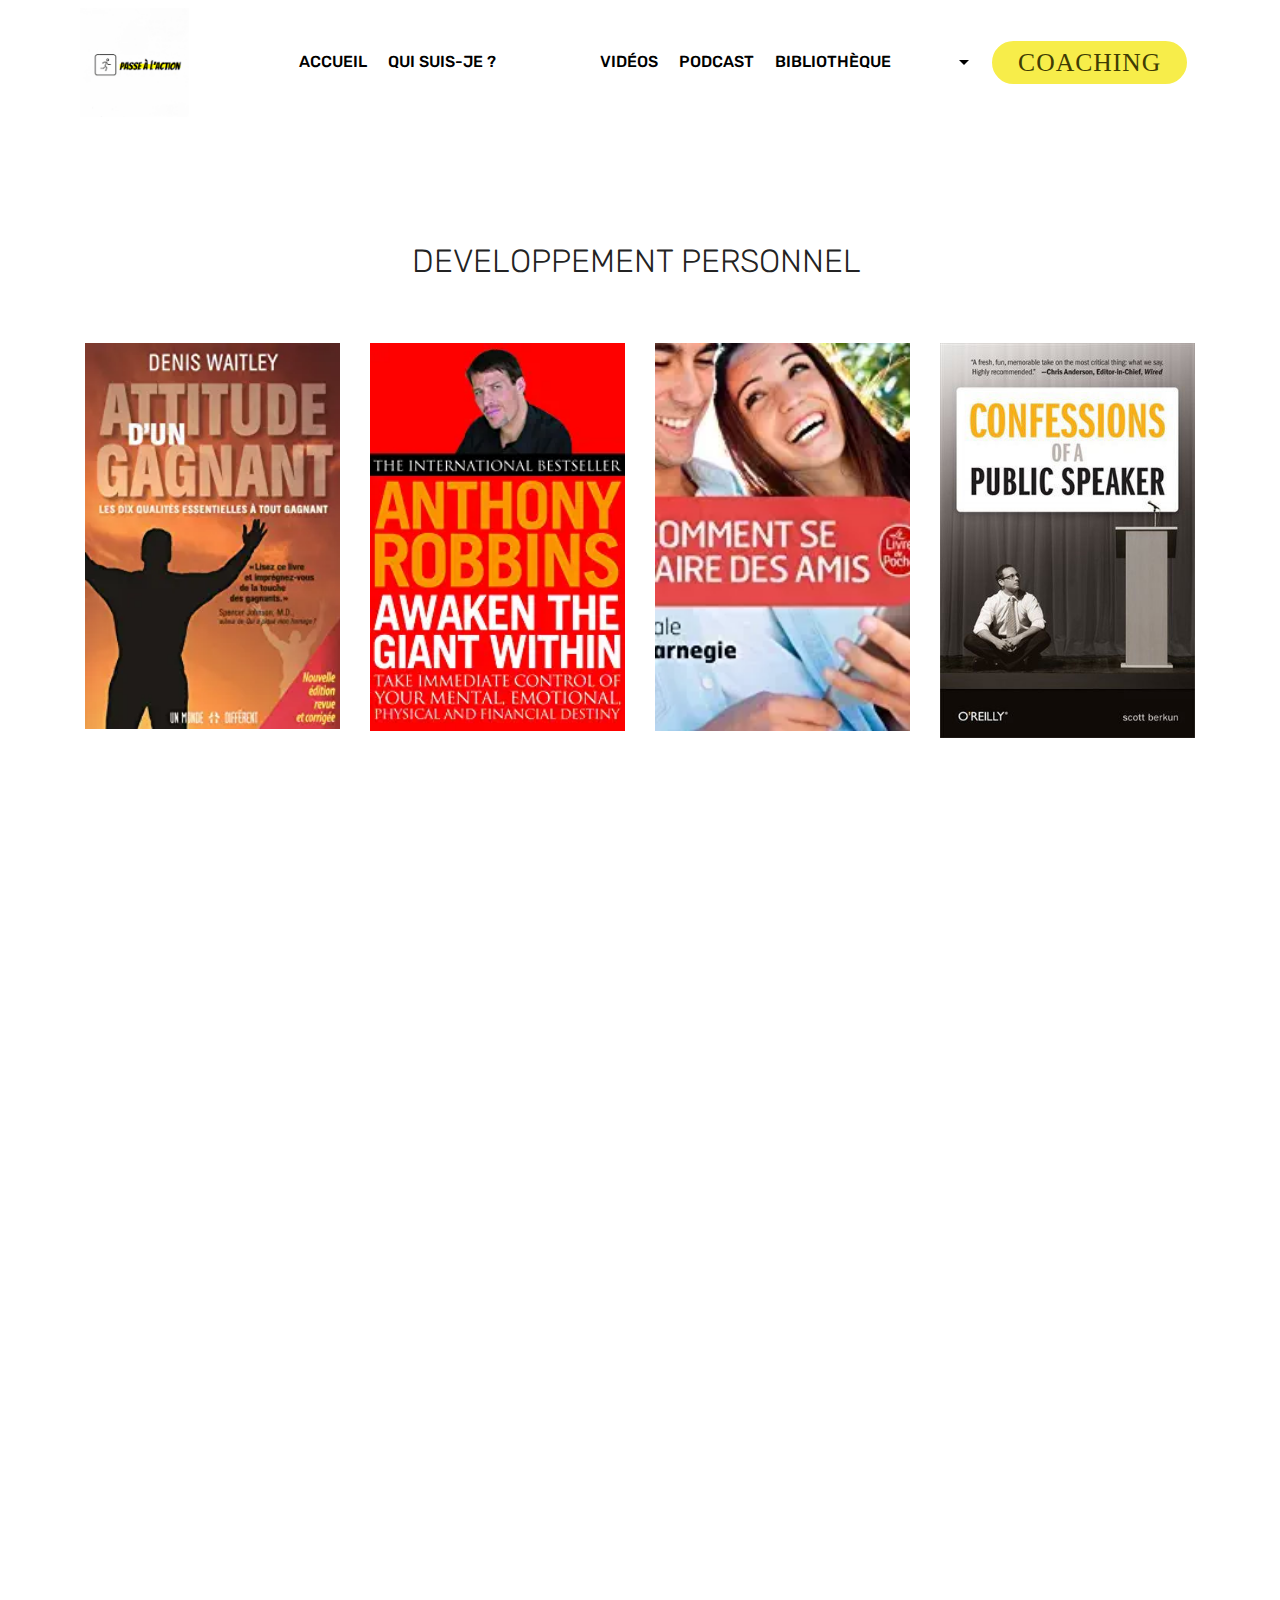
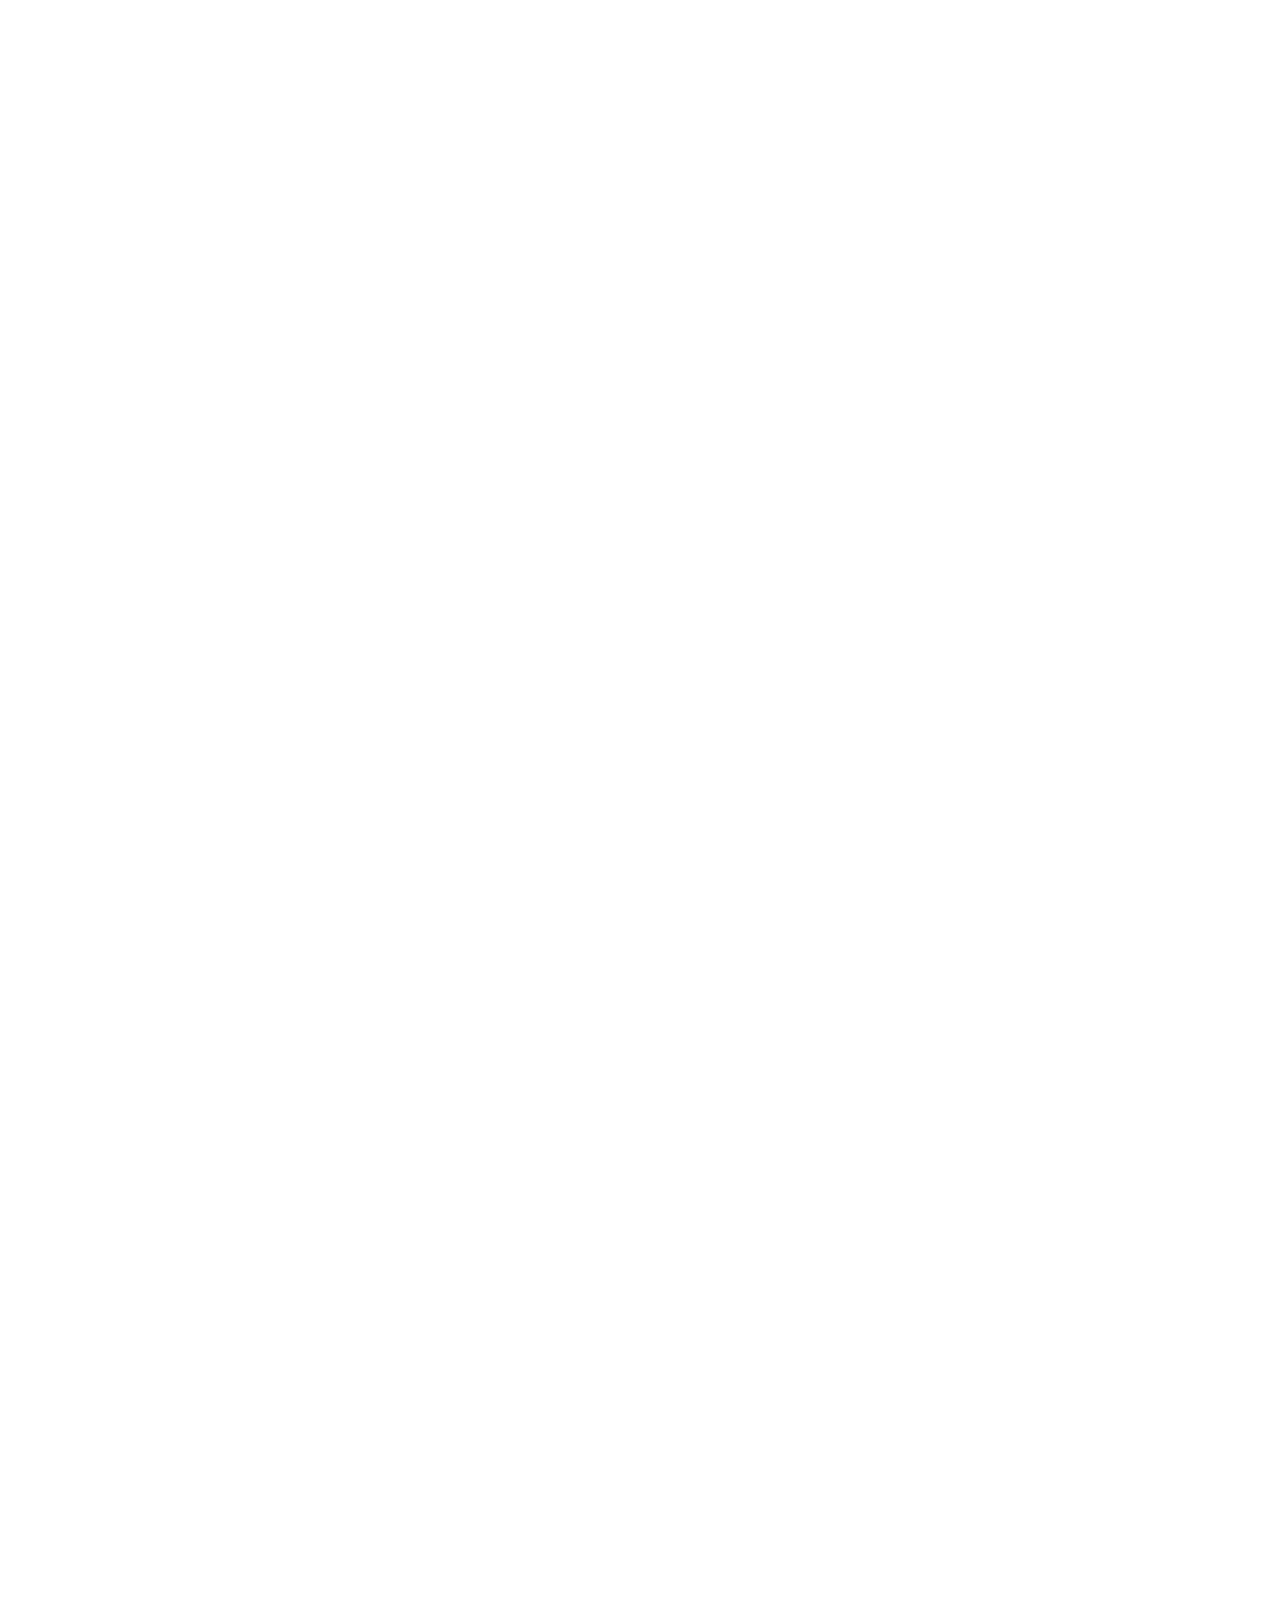
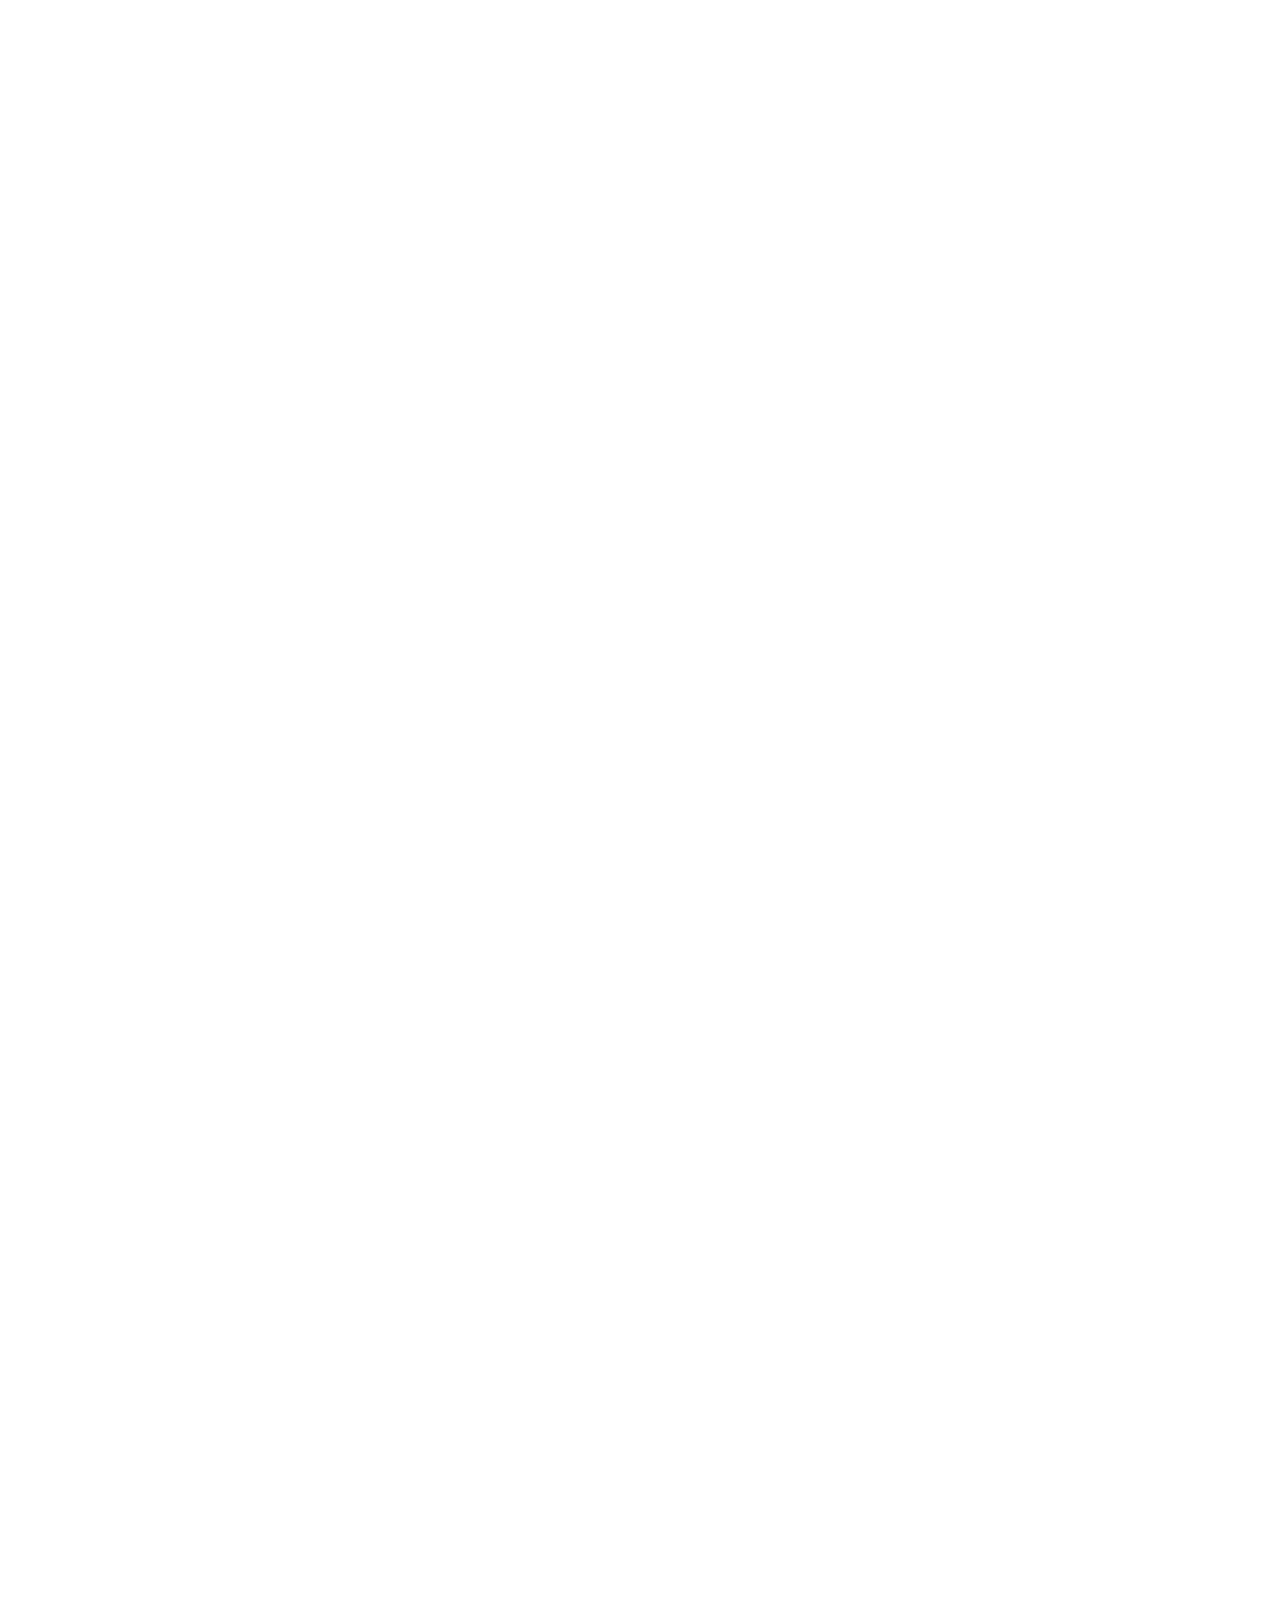
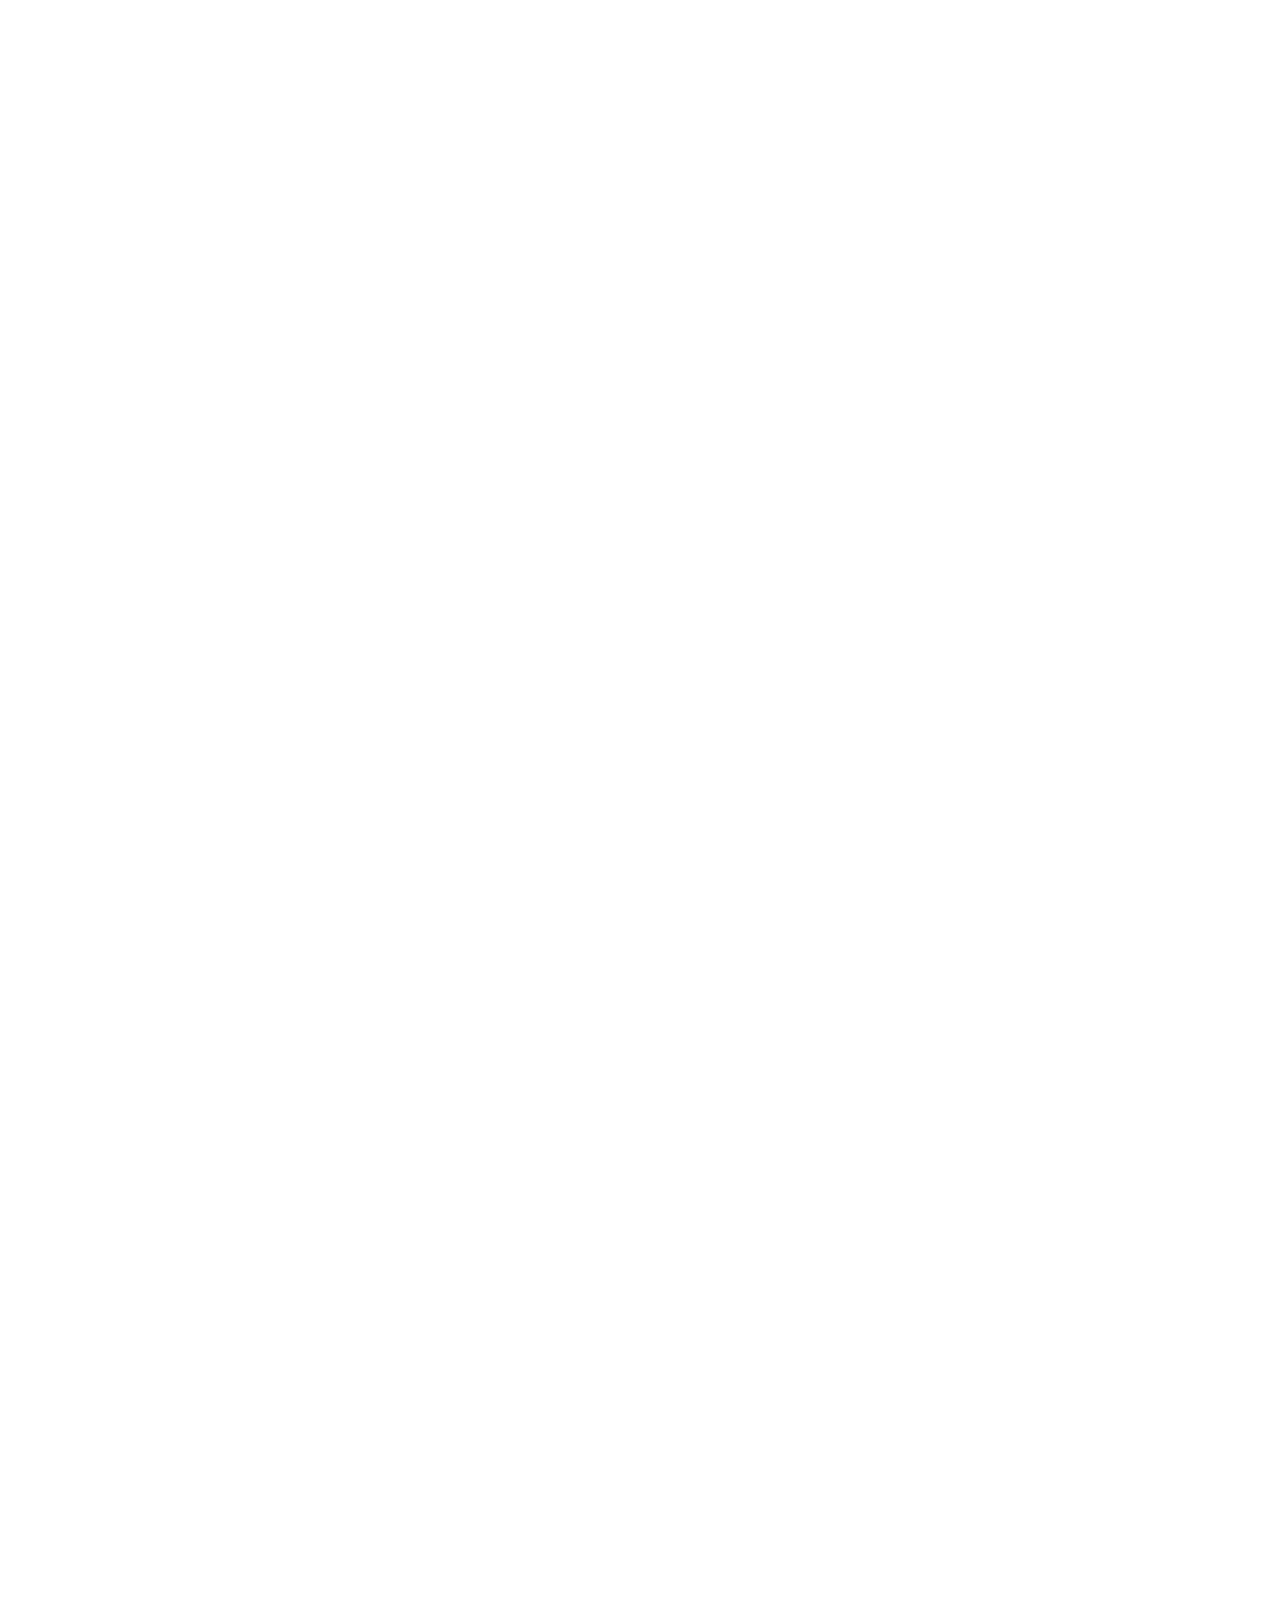
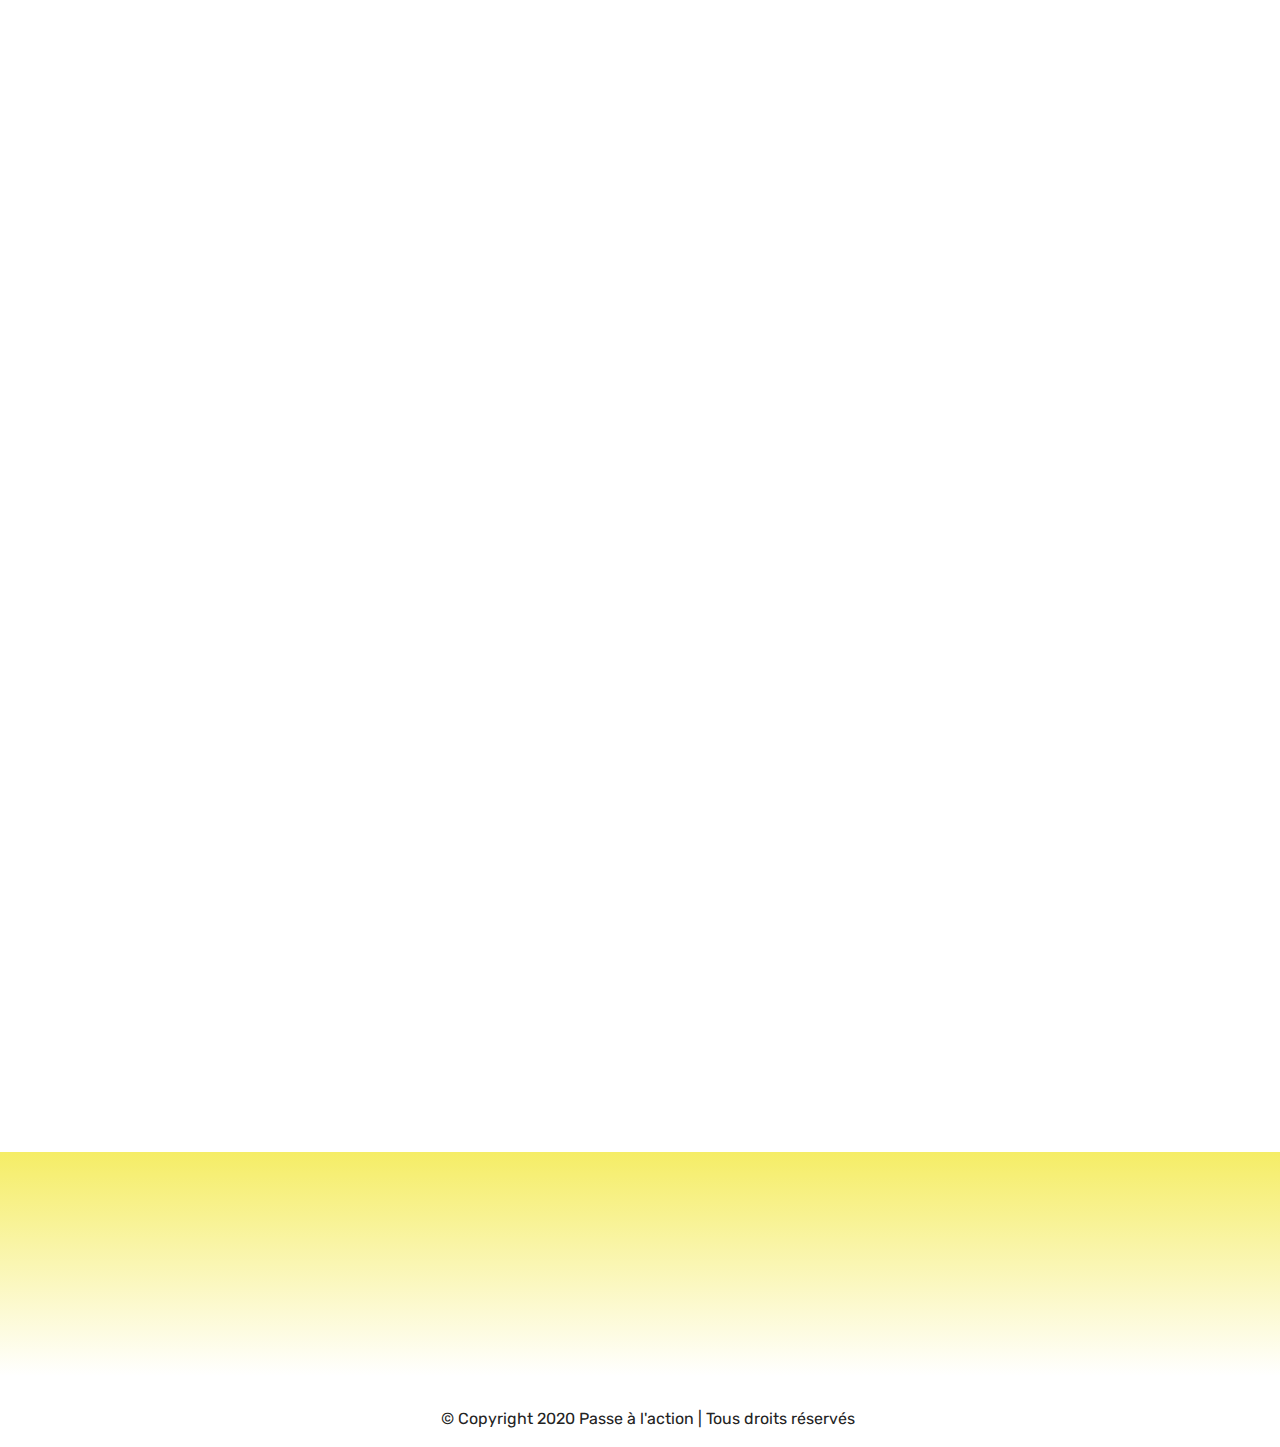
<file: page2.html>
<!DOCTYPE html>
<html  >
<head>
  <!-- Site made with Mobirise Website Builder v4.12.2, https://mobirise.com -->
  <meta charset="UTF-8">
  <meta http-equiv="X-UA-Compatible" content="IE=edge">
  <meta name="generator" content="Mobirise v4.12.2, mobirise.com">
  <meta name="viewport" content="width=device-width, initial-scale=1, minimum-scale=1">
  <link rel="shortcut icon" href="assets/images/nez-256x255.png" type="image/x-icon">
  <meta name="description" content="Web Page Builder Description">
  
  <title>livres</title>
  <link rel="stylesheet" href="assets/bootstrap/css/bootstrap.min.css">
  <link rel="stylesheet" href="assets/bootstrap/css/bootstrap-grid.min.css">
  <link rel="stylesheet" href="assets/bootstrap/css/bootstrap-reboot.min.css">
  <link rel="stylesheet" href="assets/tether/tether.min.css">
  <link rel="stylesheet" href="assets/socicon/css/styles.css">
  <link rel="stylesheet" href="assets/animatecss/animate.min.css">
  <link rel="stylesheet" href="assets/dropdown/css/style.css">
  <link rel="stylesheet" href="assets/theme/css/style.css">
  <link rel="preload" as="style" href="assets/mobirise/css/mbr-additional.css"><link rel="stylesheet" href="assets/mobirise/css/mbr-additional.css" type="text/css">
  
  
  
</head>
<body>
  <section class="menu cid-rT13BBiahO" once="menu" id="menu2-19">

    

    <nav class="navbar navbar-expand beta-menu navbar-dropdown align-items-center navbar-toggleable-sm">
        <button class="navbar-toggler navbar-toggler-right" type="button" data-toggle="collapse" data-target="#navbarSupportedContent" aria-controls="navbarSupportedContent" aria-expanded="false" aria-label="Toggle navigation">
            <div class="hamburger">
                <span></span>
                <span></span>
                <span></span>
                <span></span>
            </div>
        </button>
        <div class="menu-logo">
            <div class="navbar-brand">
                <span class="navbar-logo">
                    <a href="https://mobirise.co">
                        <img src="assets/images/nez-256x255.png" alt="Mobirise" title="" style="height: 6.8rem;">
                    </a>
                </span>
                
            </div>
        </div>
        <div class="collapse navbar-collapse" id="navbarSupportedContent">
            <ul class="navbar-nav nav-dropdown" data-app-modern-menu="true"><li class="nav-item">
                    <a class="nav-link link text-black display-4" href="index.html">ACCUEIL</a>
                </li><li class="nav-item">
                    <a class="nav-link link text-black display-4" href="index.html#content7-7">QUI SUIS-JE ? &nbsp; &nbsp; &nbsp; &nbsp; &nbsp; &nbsp; &nbsp; &nbsp; &nbsp; &nbsp;&nbsp;</a>
                </li><li class="nav-item"><a class="nav-link link text-black display-4" href="https://www.youtube.com/channel/UC-dE4AZl_jM-CvezhtTvwrQ?sub_confirmation=1" target="_blank">VIDÉOS</a></li><li class="nav-item"><a class="nav-link link text-black display-4" href="Podcast.html" target="_blank">PODCAST</a></li>
                <li class="nav-item dropdown"><a class="nav-link link text-black dropdown-toggle display-4" href="page2.html" aria-expanded="false" data-toggle="dropdown-submenu">BIBLIOTHÈQUE&nbsp; &nbsp; &nbsp; &nbsp; &nbsp; &nbsp; &nbsp; &nbsp;&nbsp;</a><div class="dropdown-menu"><a class="text-black dropdown-item display-4" href="Livres que jai lus.html" aria-expanded="false" target="_blank">Livres que j'ai lus</a><a class="text-black dropdown-item display-4" href="page2.html" aria-expanded="false" target="_blank">Mes livres favoris</a></div></li></ul>
            <div class="navbar-buttons mbr-section-btn"><a class="btn btn-sm btn-success display-4" href="page0.html"><font face="MobiriseIcons"><span style="font-size: 25.6px;">COACHING</span></font></a></div>
        </div>
    </nav>
</section>

<section class="engine"><a href="https://mobirise.info/y">free html site templates</a></section><section class="header1 cid-rTXIRwqhHq" id="header16-29">

    

    

    <div class="container">
        <div class="row justify-content-md-center">
            <div class="col-md-10 align-center">
                <h1 class="mbr-section-title mbr-bold pb-3 mbr-fonts-style display-2">DEVELOPPEMENT PERSONNEL&nbsp;</h1>
                
                
                
            </div>
        </div>
    </div>

</section>

<section class="team1 cid-rTXYGfTpJq" id="team1-30">
    
    
    
    <div class="container align-center">
        <h2 class="pb-3 mbr-fonts-style mbr-section-title display-2">
<div>DEVELOPPEMENT PERSONNEL&nbsp;</div><div><br></div></h2>
        
        <div class="row media-row">
            
        <div class="team-item col-lg-3 col-md-6">
                <div class="item-image">
                    <a href="https://amzn.to/33JP1Bq" target="_blank"><img src="assets/images/attitude-dun-gagnant.webp" alt="" title=""></a>
                </div>
                
            </div><div class="team-item col-lg-3 col-md-6">
                <div class="item-image">
                    <a href="https://amzn.to/2wvdGxb" target="_blank"><img src="assets/images/awaken-the-giant-within.webp" alt="" title=""></a>
                </div>
                
            </div><div class="team-item col-lg-3 col-md-6">
                <div class="item-image">
                    <a href="https://amzn.to/2UaMvRy" target="_blank"><img src="assets/images/comment-se-faire-des-amis.webp" alt="" title=""></a>
                </div>
                
            </div><div class="team-item col-lg-3 col-md-6">
                <div class="item-image">
                    <a href="https://amzn.to/3bcSWZK" target="_blank"><img src="assets/images/1449301959-333x515.jpg" alt="" title=""></a>
                </div>
                
            </div></div>    
    </div>
</section>

<section class="team1 cid-rTXMLL46JT" id="team1-2n">
    
    
    
    <div class="container align-center">
        
        
        <div class="row media-row">
            
        <div class="team-item col-lg-3 col-md-6">
                <div class="item-image">
                    <a href="https://amzn.to/2J7ChLe" target="_blank"><img src="assets/images/how-to-learn-almost-anything-in-48-hours.webp" alt="" title=""></a>
                </div>
                
            </div><div class="team-item col-lg-3 col-md-6">
                <div class="item-image">
                    <a href="https://amzn.to/3a9Vvvz" target="_blank"><img src="assets/images/la-rgle-des-5-secondes.webp" alt="" title=""></a>
                </div>
                
            </div><div class="team-item col-lg-3 col-md-6">
                <div class="item-image">
                    <a href="https://amzn.to/33A4XpM" target="_blank"><img src="assets/images/la-semaine-de-4-heures.webp" alt="" title=""></a>
                </div>
                
            </div><div class="team-item col-lg-3 col-md-6">
                <div class="item-image">
                    <a href="https://amzn.to/3bkNWCH" target="_blank"><img src="assets/images/the-7-habits-of-highly-effective-people.webp" alt="" title=""></a>
                </div>
                
            </div></div>    
    </div>
</section>

<section class="team1 cid-rTXO2LOl9y" id="team1-2o">
    
    
    
    <div class="container align-center">
        
        
        <div class="row media-row">
            
        <div class="team-item col-lg-3 col-md-6">
                <div class="item-image">
                    <a href="https://baptistenoury.podia.com/livre-les-regles-du-je-au-format-audio/xjsje"><img src="assets/images/les-rgles-du-je.webp" alt="" title=""></a>
                </div>
                
            </div><div class="team-item col-lg-3 col-md-6">
                <div class="item-image">
                    <a href="https://amzn.to/2U8i0M0" target="_blank"><img src="assets/images/lart-de-la-guerre.webp" alt="" title=""></a>
                </div>
                
            </div><div class="team-item col-lg-3 col-md-6">
                <div class="item-image">
                    <a href="https://amzn.to/3dkNc29" target="_blank"><img src="assets/images/lart-subtil-de-sen-foutre.webp" alt="" title=""></a>
                </div>
                
            </div><div class="team-item col-lg-3 col-md-6">
                <div class="item-image">
                    <a href="https://amzn.to/2WyBStl" target="_blank"><img src="assets/images/le-personal-mba.webp" alt="" title=""></a>
                </div>
                
            </div></div>    
    </div>
</section>

<section class="team1 cid-rTXOJAd14O" id="team1-2p">
    
    
    
    <div class="container align-center">
        
        
        <div class="row media-row">
            
        <div class="team-item col-lg-3 col-md-6">
                <div class="item-image">
                    <a href="https://amzn.to/3bkOtob" target="_blank"><img src="assets/images/51hdwiqwa7l.-sx210-210x320.jpg" alt="" title=""></a>
                </div>
                
            </div><div class="team-item col-lg-3 col-md-6">
                <div class="item-image">
                    <a href="https://amzn.to/2vCD1ou" target="_blank"><img src="assets/images/les-7-loi.webp" alt="" title=""></a>
                </div>
                
            </div><div class="team-item col-lg-3 col-md-6">
                <div class="item-image">
                    <a href="https://amzn.to/2WwaJap"><img src="assets/images/les-cinq-blessures-qui-empchent-dtre-soi-mme.webp" alt="" title=""></a>
                </div>
                
            </div><div class="team-item col-lg-3 col-md-6">
                <div class="item-image">
                    <a href="https://amzn.to/2QB9pPw" target="_blank"><img src="assets/images/lalchimiste.webp" alt="" title=""></a>
                </div>
                
            </div></div>    
    </div>
</section>

<section class="team1 cid-rTXPhHmBqU" id="team1-2q">
    
    
    
    <div class="container align-center">
        
        
        <div class="row media-row">
            
        <div class="team-item col-lg-3 col-md-6">
                <div class="item-image">
                    <a href="https://amzn.to/2U97BPY" target="_blank"><img src="assets/images/les-vertus-de-lchec.webp" alt="" title=""></a>
                </div>
                
            </div><div class="team-item col-lg-3 col-md-6">
                <div class="item-image">
                    <a href="https://amzn.to/2J5RPPB" target="_blank"><img src="assets/images/lhomme-le-plus-riche-de-babylone.webp" alt="" title=""></a>
                </div>
                
            </div><div class="team-item col-lg-3 col-md-6">
                <div class="item-image">
                    <a href="https://amzn.to/3ac07l0" target="_blank"><img src="assets/images/lintelligence-motionnelle.webp" alt="" title=""></a>
                </div>
                
            </div><div class="team-item col-lg-3 col-md-6">
                <div class="item-image">
                    <a href="https://amzn.to/3doHjRI" target="_blank"><img src="assets/images/petit-trait-de-manipulation.webp" alt="" title=""></a>
                </div>
                
            </div></div>    
    </div>
</section>

<section class="team1 cid-rTXPjuDFo8" id="team1-2r">
    
    
    
    <div class="container align-center">
        
        
        <div class="row media-row">
            
        <div class="team-item col-lg-3 col-md-6">
                <div class="item-image">
                    <a href="https://amzn.to/2QDGryy" target="_blank"><img src="assets/images/so-good-they-cant-ignore-you.webp" alt="" title=""></a>
                </div>
                
            </div><div class="team-item col-lg-3 col-md-6">
                <div class="item-image">
                    <a href="https://amzn.to/397Dq04" target="_blank"><img src="assets/images/spark.webp" alt="" title=""></a>
                </div>
                
            </div><div class="team-item col-lg-3 col-md-6">
                <div class="item-image">
                    <a href="https://amzn.to/33DYbPV" target="_blank"><img src="assets/images/the-law-of-success-in-sixteen-lessons-by-napoleon-hil.webp" alt="" title=""></a>
                </div>
                
            </div></div>    
    </div>
</section>

<section class="team1 cid-rTXPlSNQzi" id="team1-2s">
    
    
    
    <div class="container align-center">
        
        
        <div class="row media-row">
            
        <div class="team-item col-lg-3 col-md-6">
                <div class="item-image">
                    <a href="https://amzn.to/3a9WdZL" target="_blank"><img src="assets/images/the-gift-of-imperfection.webp" alt="" title=""></a>
                </div>
                
            </div><div class="team-item col-lg-3 col-md-6">
                <div class="item-image">
                    <a href="https://amzn.to/39a9Oiz" target="_blank"><img src="assets/images/the-obstacle-is-the-way.webp" alt="" title=""></a>
                </div>
                
            </div><div class="team-item col-lg-3 col-md-6">
                <div class="item-image">
                    <a href="https://amzn.to/2UaXv18" target="_blank"><img src="assets/images/the-quick-and-easy-way-to-effective-speaking.webp" alt="" title=""></a>
                </div>
                
            </div><div class="team-item col-lg-3 col-md-6">
                <div class="item-image">
                    <a href="https://amzn.to/393LM8U" target="_blank"><img src="assets/images/the-slight-edge.webp" alt="" title=""></a>
                </div>
                
            </div></div>    
    </div>
</section>

<section class="team1 cid-rTXPn58Jah" id="team1-2t">
    
    
    
    <div class="container align-center">
        
        
        <div class="row media-row">
            
        <div class="team-item col-lg-3 col-md-6">
                <div class="item-image">
                    <a href="https://amzn.to/2QCA6n9" target="_blank"><img src="assets/images/the-success-principlestm.webp" alt="" title=""></a>
                </div>
                
            </div><div class="team-item col-lg-3 col-md-6">
                <div class="item-image">
                    <a href="https://amzn.to/3abCpW6" target="_blank"><img src="assets/images/tout-le-monde-na-pas-eu-la-chance-de-rater-ses-tudes.webp" alt="" title=""></a>
                </div>
                
            </div><div class="team-item col-lg-3 col-md-6">
                <div class="item-image">
                    <a href="https://amzn.to/3a6MBiu" target="_blank"><img src="assets/images/you-are-a-badass.webp" alt="" title=""></a>
                </div>
                
            </div><div class="team-item col-lg-3 col-md-6">
                <div class="item-image">
                    <a href="https://amzn.to/2xkhMrW" target="_blank"><img src="assets/images/le-principe-du-petit-pingouin.webp" alt="" title=""></a>
                </div>
                
            </div></div>    
    </div>
</section>

<section class="team1 cid-rTXPoIzTIV" id="team1-2u">
    
    
    
    <div class="container align-center">
        <h2 class="pb-3 mbr-fonts-style mbr-section-title display-2">FINANCE<br><br></h2>
        
        <div class="row media-row">
            
        <div class="team-item col-lg-3 col-md-6">
                <div class="item-image">
                    <a href="https://amzn.to/2UmNqgw" target="_blank"><img src="assets/images/devenez-riche.webp" alt="" title=""></a>
                </div>
                
            </div><div class="team-item col-lg-3 col-md-6">
                <div class="item-image">
                    <a href="https://amzn.to/3ah8ITG" target="_blank"><img src="assets/images/you-are-a-badass-at.webp" alt="" title=""></a>
                </div>
                
            </div><div class="team-item col-lg-3 col-md-6">
                <div class="item-image">
                    <a href="https://amzn.to/2J7hoQA" target="_blank"><img src="assets/images/your-money.webp" alt="" title=""></a>
                </div>
                
            </div></div>    
    </div>
</section>

<section class="team1 cid-rTXPq0y3Hy" id="team1-2v">
    
    
    
    <div class="container align-center">
        <h2 class="pb-3 mbr-fonts-style mbr-section-title display-2">GIRL POWER</h2>
        
        <div class="row media-row">
            
        <div class="team-item col-lg-3 col-md-6">
                <div class="item-image">
                    <a href="https://amzn.to/3biydnG" target="_blank"><img src="assets/images/devenir.webp" alt="" title=""></a>
                </div>
                
            </div><div class="team-item col-lg-3 col-md-6">
                <div class="item-image">
                    <a href="https://amzn.to/2vFoVmm" target="_blank"><img src="assets/images/ce-dont-je-suis-certaine.webp" alt="" title=""></a>
                </div>
                
            </div><div class="team-item col-lg-3 col-md-6">
                <div class="item-image">
                    <a href="https://amzn.to/2U88NmT" target="_blank"><img src="assets/images/girlboss.webp" alt="" title=""></a>
                </div>
                
            </div><div class="team-item col-lg-3 col-md-6">
                <div class="item-image">
                    <a href="https://amzn.to/2J8BauJ" target="_blank"><img src="assets/images/lanne-du-oui.webp" alt="" title=""></a>
                </div>
                
            </div></div>    
    </div>
</section>

<section class="team1 cid-rTXROYxQJf" id="team1-2z">
    
    
    
    <div class="container align-center">
        <h2 class="pb-3 mbr-fonts-style mbr-section-title display-2">SANTÉ / BIEN ÊTRE<br><br></h2>
        
        <div class="row media-row">
            
        <div class="team-item col-lg-3 col-md-6">
                <div class="item-image">
                    <a href="https://amzn.to/2QA4VZN" target="_blank"><img src="assets/images/chinese-nutrition-therapy.webp" alt="" title=""></a>
                </div>
                
            </div><div class="team-item col-lg-3 col-md-6">
                <div class="item-image">
                    <a href="https://amzn.to/2xjxC69" target="_blank"><img src="assets/images/dirty-genes.webp" alt="" title=""></a>
                </div>
                
            </div><div class="team-item col-lg-3 col-md-6">
                <div class="item-image">
                    <a href="https://amzn.to/396Cvgp" target="_blank"><img src="assets/images/how-not-to-die.webp" alt="" title=""></a>
                </div>
                
            </div><div class="team-item col-lg-3 col-md-6">
                <div class="item-image">
                    <a href="https://amzn.to/3acnTgP" target="_blank"><img src="assets/images/la-palobiotique.webp" alt="" title=""></a>
                </div>
                
            </div></div>    
    </div>
</section>

<section class="team1 cid-rTXPr6luAh" id="team1-2w">
    
    
    
    <div class="container align-center">
        
        
        <div class="row media-row">
            
        <div class="team-item col-lg-3 col-md-6">
                <div class="item-image">
                    <a href="https://amzn.to/2vG3HEV" target="_blank"><img src="assets/images/encyclopdie-de-la-rflexologie-faciale.webp" alt="" title=""></a>
                </div>
                
            </div><div class="team-item col-lg-3 col-md-6">
                <div class="item-image">
                    <a href="https://amzn.to/33GYSrt" target="_blank"><img src="assets/images/51geuzovpul.-sx420-bo1204203200-422x500.jpg" alt="" title=""></a>
                </div>
                
            </div><div class="team-item col-lg-3 col-md-6">
                <div class="item-image">
                    <a href="https://amzn.to/3aagzSV" target="_blank"><img src="assets/images/le-miracle-de-la-pleine-conscience.webp" alt="" title=""></a>
                </div>
                
            </div><div class="team-item col-lg-3 col-md-6">
                <div class="item-image">
                    <a href="https://amzn.to/2QBlx33" target="_blank"><img src="assets/images/le-moment-present.webp" alt="" title=""></a>
                </div>
                
            </div></div>    
    </div>
</section>

<section class="team1 cid-rTXPs7EBUG" id="team1-2x">
    
    
    
    <div class="container align-center">
        
        
        <div class="row media-row">
            
        <div class="team-item col-lg-3 col-md-6">
                <div class="item-image">
                    <a href="https://amzn.to/2xjjVVa" target="_blank"><img src="assets/images/sagesse-de-yogananda.webp" alt="" title=""></a>
                </div>
                
            </div><div class="team-item col-lg-3 col-md-6">
                <div class="item-image">
                    <a href="https://amzn.to/2xfiLKg" target="_blank"><img src="assets/images/lart-de-la-mditation.webp" alt="" title=""></a>
                </div>
                
            </div><div class="team-item col-lg-3 col-md-6">
                <div class="item-image">
                    <a href="https://amzn.to/39eLhIZ" target="_blank"><img src="assets/images/vivre-l-energie-du-tao.webp" alt="" title=""></a>
                </div>
                
            </div></div>    
    </div>
</section>

<section class="team1 cid-rTXPtljPgO" id="team1-2y">
    
    
    
    <div class="container align-center">
        <h2 class="pb-3 mbr-fonts-style mbr-section-title display-2">POUR LE PLAISIR<br><br></h2>
        
        <div class="row media-row">
            
        <div class="team-item col-lg-3 col-md-6">
                <div class="item-image">
                    <a href="https://amzn.to/2QCwuS0" target="_blank"><img src="assets/images/le-songe-des-neuf-nuages.webp" alt="" title=""></a>
                </div>
                
            </div><div class="team-item col-lg-3 col-md-6">
                <div class="item-image">
                    <a href="https://amzn.to/2WyECH9" target="_blank"><img src="assets/images/la-magie-du-rangement.webp" alt="" title=""></a>
                </div>
                
            </div><div class="team-item col-lg-3 col-md-6">
                <div class="item-image">
                    <a href="https://amzn.to/399XKh9" target="_blank"><img src="assets/images/toutes-les-choses-de-notre-vie.webp" alt="" title=""></a>
                </div>
                
            </div><div class="team-item col-lg-3 col-md-6">
                <div class="item-image">
                    <a href="https://amzn.to/3ah9Q9S" target="_blank"><img src="assets/images/penses.webp" alt="" title=""></a>
                </div>
                
            </div></div>    
    </div>
</section>

<section class="cid-rTFx9O9wcn" id="social-buttons2-1r">

    

    

    <div class="container">
        <div class="media-container-row">
            <div class="col-md-8 align-center">
                <h2 class="pb-3 mbr-fonts-style display-2">RESTONS PROCHES...</h2>
                <div class="social-list pl-0 mb-0">
                    <a href="https://www.instagram.com/passe.a.laction/" target="_blank">
                        <span class="px-2 mbr-iconfont mbr-iconfont-social socicon-instagram socicon"></span>
                    </a>
                    <a href="https://www.youtube.com/channel/UC-dE4AZl_jM-CvezhtTvwrQ?sub_confirmation=1" target="_blank">
                        <span class="px-2 mbr-iconfont mbr-iconfont-social socicon-youtube socicon" style=""></span>
                    </a>
                    <a href="https://www.youtube.com/channel/UC-dE4AZl_jM-CvezhtTvwrQ?sub_confirmation=1" target="_blank">
                        
                    </a>
                    <a href="https://www.youtube.com/c/mobirise" target="_blank">
                        
                    </a>
                    <a href="https://www.behance.net/Mobirise" target="_blank">
                        
                    </a>
                </div>
            </div>
        </div>
    </div>
</section>

<section class="mbr-section article content1 cid-rTFAJCUxh7" id="content1-1t">
    
     

    <div class="container">
        <div class="media-container-row">
            <div class="mbr-text col-12 mbr-fonts-style display-7 col-md-8"><strong>&nbsp; &nbsp; &nbsp; &nbsp; &nbsp; &nbsp; &nbsp; &nbsp; &nbsp; &nbsp; &nbsp; &nbsp; &nbsp; &nbsp; &nbsp; &nbsp; &nbsp; &nbsp; &nbsp; &nbsp; &nbsp; &nbsp; &nbsp; &nbsp; &nbsp; &nbsp; </strong>© Copyright 2020 Passe à l'action  | Tous droits réservés</div>
        </div>
    </div>
</section>


  <script src="assets/web/assets/jquery/jquery.min.js"></script>
  <script src="assets/popper/popper.min.js"></script>
  <script src="assets/bootstrap/js/bootstrap.min.js"></script>
  <script src="assets/tether/tether.min.js"></script>
  <script src="assets/sociallikes/social-likes.js"></script>
  <script src="assets/smoothscroll/smooth-scroll.js"></script>
  <script src="assets/touchswipe/jquery.touch-swipe.min.js"></script>
  <script src="assets/viewportchecker/jquery.viewportchecker.js"></script>
  <script src="assets/dropdown/js/nav-dropdown.js"></script>
  <script src="assets/dropdown/js/navbar-dropdown.js"></script>
  <script src="assets/theme/js/script.js"></script>
  
  
  <input name="animation" type="hidden">
  </body>
</html>
</file>
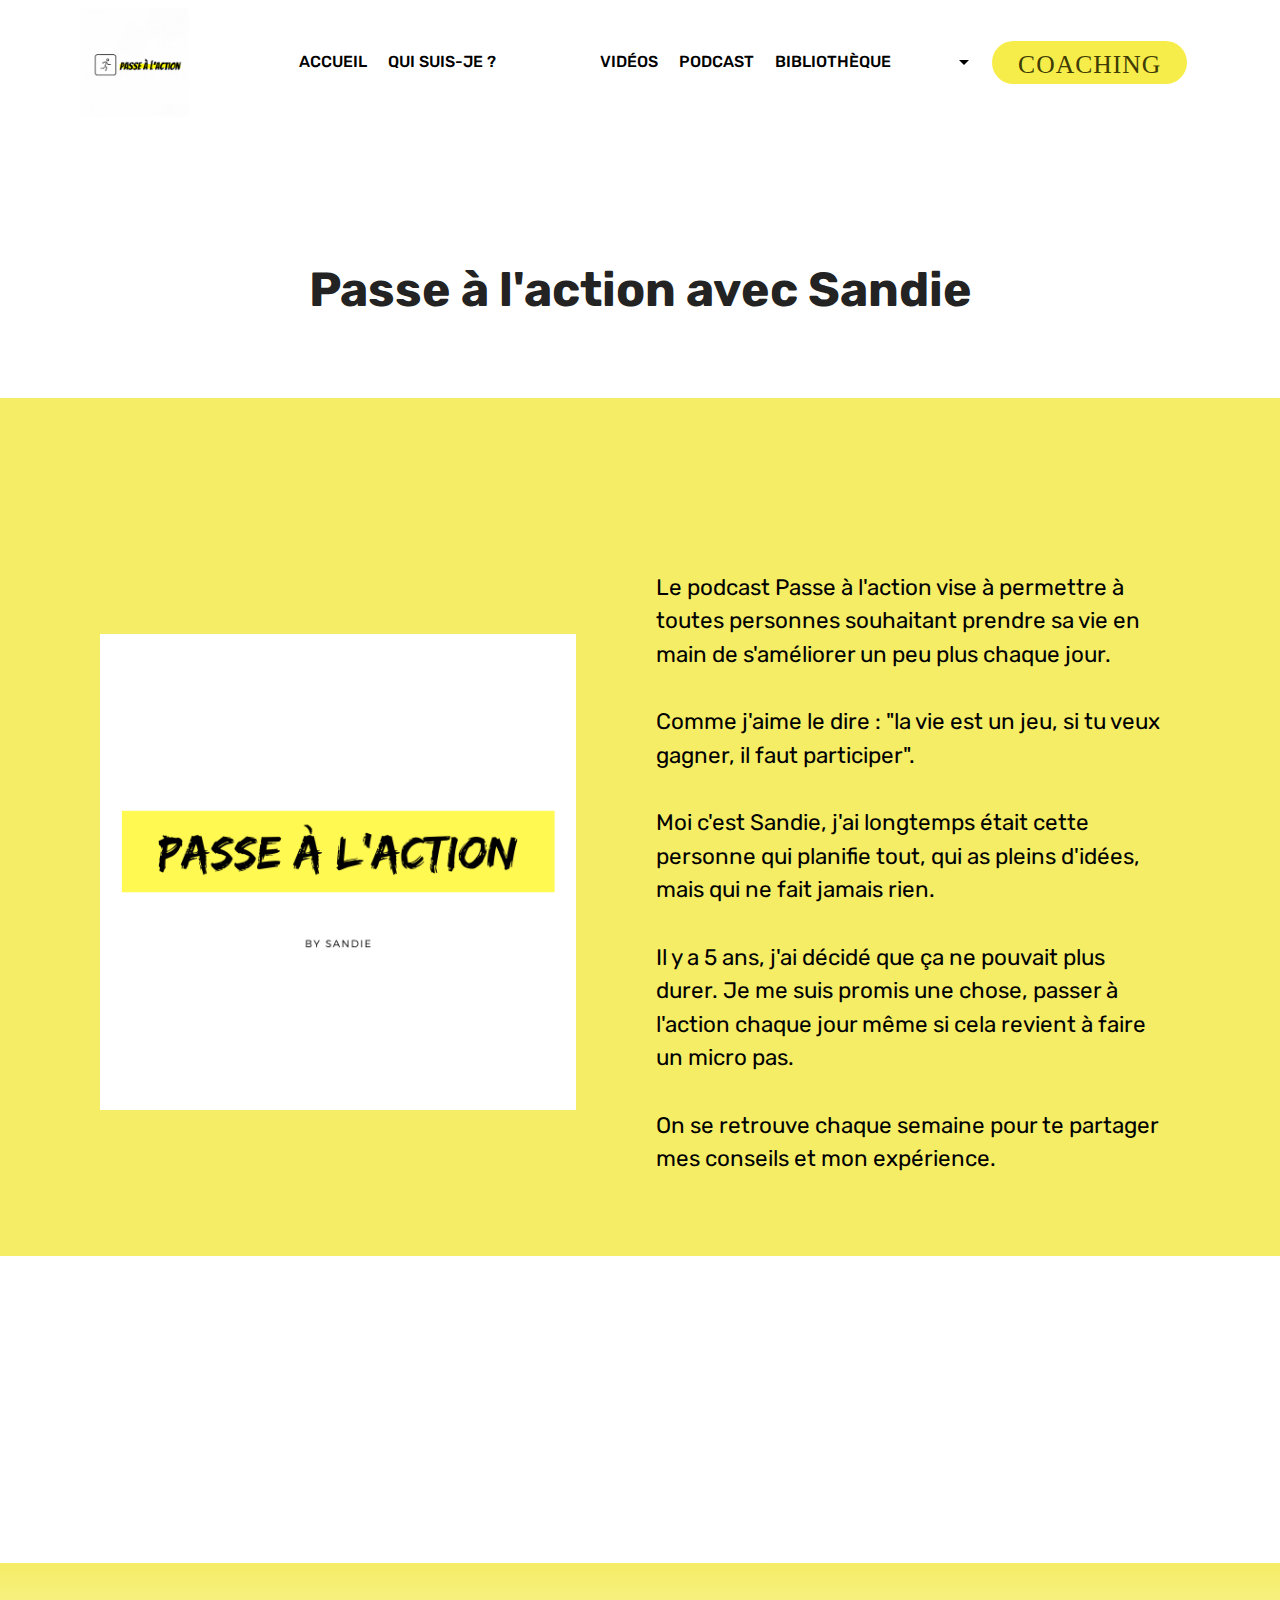
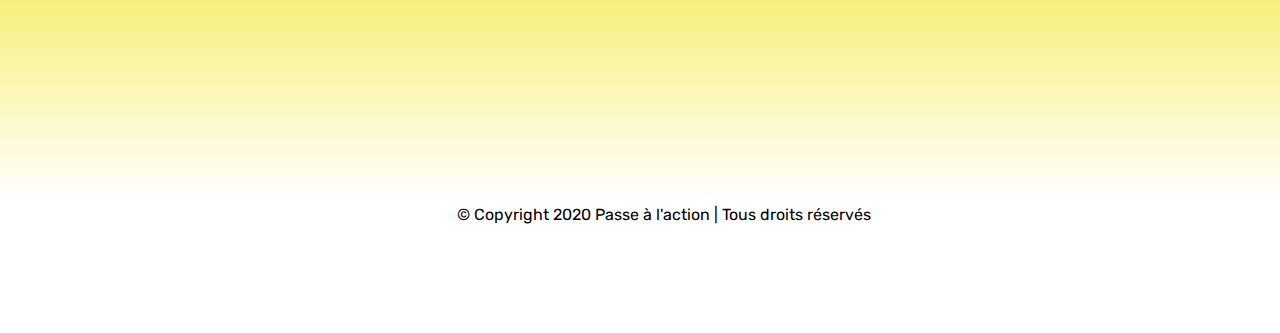
<file: Podcast.html>
<!DOCTYPE html>
<html  >
<head>
  <!-- Site made with Mobirise Website Builder v4.12.2, https://mobirise.com -->
  <meta charset="UTF-8">
  <meta http-equiv="X-UA-Compatible" content="IE=edge">
  <meta name="generator" content="Mobirise v4.12.2, mobirise.com">
  <meta name="viewport" content="width=device-width, initial-scale=1, minimum-scale=1">
  <link rel="shortcut icon" href="assets/images/nez-256x255.png" type="image/x-icon">
  <meta name="description" content="Web Page Builder Description">
  
  <title>Podcast passe à l'action avec sandie</title>
  <link rel="stylesheet" href="assets/web/assets/mobirise-icons/mobirise-icons.css">
  <link rel="stylesheet" href="assets/bootstrap/css/bootstrap.min.css">
  <link rel="stylesheet" href="assets/bootstrap/css/bootstrap-grid.min.css">
  <link rel="stylesheet" href="assets/bootstrap/css/bootstrap-reboot.min.css">
  <link rel="stylesheet" href="assets/socicon/css/styles.css">
  <link rel="stylesheet" href="assets/tether/tether.min.css">
  <link rel="stylesheet" href="assets/animatecss/animate.min.css">
  <link rel="stylesheet" href="assets/dropdown/css/style.css">
  <link rel="stylesheet" href="assets/theme/css/style.css">
  <link rel="preload" as="style" href="assets/mobirise/css/mbr-additional.css"><link rel="stylesheet" href="assets/mobirise/css/mbr-additional.css" type="text/css">
  
  
  
</head>
<body>
  <section class="menu cid-rT13BBiahO" once="menu" id="menu2-32">

    

    <nav class="navbar navbar-expand beta-menu navbar-dropdown align-items-center navbar-toggleable-sm">
        <button class="navbar-toggler navbar-toggler-right" type="button" data-toggle="collapse" data-target="#navbarSupportedContent" aria-controls="navbarSupportedContent" aria-expanded="false" aria-label="Toggle navigation">
            <div class="hamburger">
                <span></span>
                <span></span>
                <span></span>
                <span></span>
            </div>
        </button>
        <div class="menu-logo">
            <div class="navbar-brand">
                <span class="navbar-logo">
                    <a href="https://mobirise.co">
                        <img src="assets/images/nez-256x255.png" alt="Mobirise" title="" style="height: 6.8rem;">
                    </a>
                </span>
                
            </div>
        </div>
        <div class="collapse navbar-collapse" id="navbarSupportedContent">
            <ul class="navbar-nav nav-dropdown" data-app-modern-menu="true"><li class="nav-item">
                    <a class="nav-link link text-black display-4" href="index.html">ACCUEIL</a>
                </li><li class="nav-item">
                    <a class="nav-link link text-black display-4" href="index.html#content7-7">QUI SUIS-JE ? &nbsp; &nbsp; &nbsp; &nbsp; &nbsp; &nbsp; &nbsp; &nbsp; &nbsp; &nbsp;&nbsp;</a>
                </li><li class="nav-item"><a class="nav-link link text-black display-4" href="https://www.youtube.com/channel/UC-dE4AZl_jM-CvezhtTvwrQ?sub_confirmation=1" target="_blank">VIDÉOS</a></li><li class="nav-item"><a class="nav-link link text-black display-4" href="Podcast.html" target="_blank">PODCAST</a></li>
                <li class="nav-item dropdown"><a class="nav-link link text-black dropdown-toggle display-4" href="page2.html" aria-expanded="false" data-toggle="dropdown-submenu">BIBLIOTHÈQUE&nbsp; &nbsp; &nbsp; &nbsp; &nbsp; &nbsp; &nbsp; &nbsp;&nbsp;</a><div class="dropdown-menu"><a class="text-black dropdown-item display-4" href="Livres que jai lus.html" aria-expanded="false" target="_blank">Livres que j'ai lus</a><a class="text-black dropdown-item display-4" href="page2.html" aria-expanded="false" target="_blank">Mes livres favoris</a></div></li></ul>
            <div class="navbar-buttons mbr-section-btn"><a class="btn btn-sm btn-success display-4" href="page0.html"><font face="MobiriseIcons"><span style="font-size: 25.6px;">COACHING</span></font></a></div>
        </div>
    </nav>
</section>

<section class="engine"><a href="https://mobirise.info/t">free amp templates</a></section><section once="footers" class="cid-rTFCHl2BvG" id="footer6-33">

    

    

    <div class="container">
        <div class="media-container-row align-center mbr-white">
            <div class="col-12">
                <p class="mbr-text mb-0 mbr-fonts-style display-7">&nbsp;© Copyright 2020 Passe à l'action | Tous droits réservés</p>
            </div>
        </div>
    </div>
</section>

<section class="mbr-section article content1 cid-s06ffdwECb" id="content1-3b">
    
     

    <div class="container">
        <div class="media-container-row">
            <div class="mbr-text col-12 mbr-fonts-style display-7 col-md-6"></div>
        </div>
    </div>
</section>

<section class="mbr-section content4 cid-s06fqalTp2" id="content4-3c">

    

    <div class="container">
        <div class="media-container-row">
            <div class="title col-12 col-md-8">
                <h2 class="align-center pb-3 mbr-fonts-style display-1"><strong>Passe à l'action avec Sandie</strong></h2>
                <h3 class="mbr-section-subtitle align-center mbr-light mbr-fonts-style display-5"></h3>
                
            </div>
        </div>
    </div>
</section>

<section class="features11 cid-s06d5TojBC" id="features11-38">

    

    

    <div class="container">   
        <div class="col-md-12">
            <div class="media-container-row">
                <div class="mbr-figure m-auto" style="width: 50%;">
                    <img src="assets/images/citation-500x500.png" alt="Mobirise" title="">
                </div>
                <div class=" align-left aside-content">
                    
                    <div class="mbr-section-text">
                        
                    </div>

                    <div class="block-content">
                        <div class="card p-3 pr-3">
                            <div class="media">
                                     
                                <div class="media-body">
                                    
                                </div>
                            </div>                

                            <div class="card-box">
                                <p class="block-text mbr-fonts-style display-5"><br><br>Le podcast Passe à l'action vise à permettre à toutes personnes souhaitant prendre sa vie en main de s'améliorer un peu plus chaque jour.
<br><br>Comme j'aime le dire : "la vie est un jeu, si tu veux gagner, il faut participer".
<br>
<br>Moi c'est Sandie, j'ai longtemps était cette personne qui planifie tout, qui as pleins d'idées, mais qui ne fait jamais rien.
<br><br>Il y a 5 ans, j'ai décidé que ça ne pouvait plus durer. Je me suis promis une chose, passer à l'action chaque jour même si cela revient à faire un micro pas.
<br>
<br>On se retrouve chaque semaine pour te partager mes conseils et mon expérience.&nbsp;<br></p>
                            </div>
                        </div>

                        <div class="card p-3 pr-3">
                            <div class="media">
                                     
                                <div class="media-body">
                                    
                                </div>
                            </div>                

                            <div class="card-box">
                                <p class="block-text mbr-fonts-style display-7"></p>
                            </div>
                        </div>
                    </div>
                </div>
            </div>
        </div> 
    </div>          
</section>

<section class="mbr-section content8 cid-s06haK1Coz" id="content8-3e">

    

    <div class="container">
        <div class="media-container-row title">
            <div class="col-12 col-md-8">
                <div class="mbr-section-btn align-center"><a class="btn btn-black display-5" href="https://anchor.fm/passealaction" target="_blank">PLAY</a></div>
            </div>
        </div>
    </div>
</section>

<section class="mbr-section article content1 cid-s06ivDtumK" id="content1-3h">
    
     

    <div class="container">
        <div class="media-container-row">
            <div class="mbr-text col-12 mbr-fonts-style display-7 col-md-12"></div>
        </div>
    </div>
</section>

<section class="cid-s06hG9GnER" id="social-buttons2-3f">

    

    

    <div class="container">
        <div class="media-container-row">
            <div class="col-md-8 align-center">
                <h2 class="pb-3 mbr-fonts-style display-2">RESTONS PROCHES ...</h2>
                <div class="social-list pl-0 mb-0">
                    <a href="https://www.youtube.com/channel/UC-dE4AZl_jM-CvezhtTvwrQ?sub_confirmation=1" target="_blank">
                        <span class="px-2 mbr-iconfont mbr-iconfont-social socicon-youtube socicon"></span>
                    </a>
                    <a href="https://www.instagram.com/passe.a.laction/" target="_blank">
                        <span class="px-2 mbr-iconfont mbr-iconfont-social socicon-instagram socicon"></span>
                    </a>
                    <a href="https://instagram.com/mobirise" target="_blank">
                        
                    </a>
                    <a href="https://www.youtube.com/c/mobirise" target="_blank">
                        
                    </a>
                    <a href="https://www.behance.net/Mobirise" target="_blank">
                        
                    </a>
                </div>
            </div>
        </div>
    </div>
</section>

<section class="mbr-section article content1 cid-s06ieA2WIc" id="content1-3g">
    
     

    <div class="container">
        <div class="media-container-row">
            <div class="mbr-text col-12 mbr-fonts-style display-7 col-md-8">&nbsp; &nbsp; &nbsp; &nbsp; &nbsp; &nbsp; &nbsp; &nbsp; &nbsp; &nbsp; &nbsp; &nbsp; &nbsp; &nbsp; &nbsp; &nbsp; &nbsp; &nbsp; &nbsp; &nbsp; &nbsp; &nbsp;© Copyright 2020 Passe à l'action | Tous droits réservés</div>
        </div>
    </div>
</section>


  <script src="assets/web/assets/jquery/jquery.min.js"></script>
  <script src="assets/popper/popper.min.js"></script>
  <script src="assets/bootstrap/js/bootstrap.min.js"></script>
  <script src="assets/smoothscroll/smooth-scroll.js"></script>
  <script src="assets/tether/tether.min.js"></script>
  <script src="assets/touchswipe/jquery.touch-swipe.min.js"></script>
  <script src="assets/viewportchecker/jquery.viewportchecker.js"></script>
  <script src="assets/sociallikes/social-likes.js"></script>
  <script src="assets/dropdown/js/nav-dropdown.js"></script>
  <script src="assets/dropdown/js/navbar-dropdown.js"></script>
  <script src="assets/theme/js/script.js"></script>
  
  
  <input name="animation" type="hidden">
  </body>
</html>
</file>
<file: assets/web/assets/mobirise-icons/mobirise-icons.css>
@font-face {
  font-family: 'MobiriseIcons';
  src:  url('mobirise-icons.eot?spat4u');
  src:  url('mobirise-icons.eot?spat4u#iefix') format('embedded-opentype'),
    url('mobirise-icons.ttf?spat4u') format('truetype'),
    url('mobirise-icons.woff?spat4u') format('woff'),
    url('mobirise-icons.svg?spat4u#MobiriseIcons') format('svg');
  font-weight: normal;
  font-style: normal;
  font-display: swap;
}

[class^="mbri-"], [class*=" mbri-"] {
  /* use !important to prevent issues with browser extensions that change fonts */
  font-family: MobiriseIcons !important;
  speak: none;
  font-style: normal;
  font-weight: normal;
  font-variant: normal;
  text-transform: none;
  line-height: 1;

  /* Better Font Rendering =========== */
  -webkit-font-smoothing: antialiased;
  -moz-osx-font-smoothing: grayscale;
}

.mbri-add-submenu:before {
  content: "\e900";
}
.mbri-alert:before {
  content: "\e901";
}
.mbri-align-center:before {
  content: "\e902";
}
.mbri-align-justify:before {
  content: "\e903";
}
.mbri-align-left:before {
  content: "\e904";
}
.mbri-align-right:before {
  content: "\e905";
}
.mbri-android:before {
  content: "\e906";
}
.mbri-apple:before {
  content: "\e907";
}
.mbri-arrow-down:before {
  content: "\e908";
}
.mbri-arrow-next:before {
  content: "\e909";
}
.mbri-arrow-prev:before {
  content: "\e90a";
}
.mbri-arrow-up:before {
  content: "\e90b";
}
.mbri-bold:before {
  content: "\e90c";
}
.mbri-bookmark:before {
  content: "\e90d";
}
.mbri-bootstrap:before {
  content: "\e90e";
}
.mbri-briefcase:before {
  content: "\e90f";
}
.mbri-browse:before {
  content: "\e910";
}
.mbri-bulleted-list:before {
  content: "\e911";
}
.mbri-calendar:before {
  content: "\e912";
}
.mbri-camera:before {
  content: "\e913";
}
.mbri-cart-add:before {
  content: "\e914";
}
.mbri-cart-full:before {
  content: "\e915";
}
.mbri-cash:before {
  content: "\e916";
}
.mbri-change-style:before {
  content: "\e917";
}
.mbri-chat:before {
  content: "\e918";
}
.mbri-clock:before {
  content: "\e919";
}
.mbri-close:before {
  content: "\e91a";
}
.mbri-cloud:before {
  content: "\e91b";
}
.mbri-code:before {
  content: "\e91c";
}
.mbri-contact-form:before {
  content: "\e91d";
}
.mbri-credit-card:before {
  content: "\e91e";
}
.mbri-cursor-click:before {
  content: "\e91f";
}
.mbri-cust-feedback:before {
  content: "\e920";
}
.mbri-database:before {
  content: "\e921";
}
.mbri-delivery:before {
  content: "\e922";
}
.mbri-desktop:before {
  content: "\e923";
}
.mbri-devices:before {
  content: "\e924";
}
.mbri-down:before {
  content: "\e925";
}
.mbri-download:before {
  content: "\e989";
}
.mbri-drag-n-drop:before {
  content: "\e927";
}
.mbri-drag-n-drop2:before {
  content: "\e928";
}
.mbri-edit:before {
  content: "\e929";
}
.mbri-edit2:before {
  content: "\e92a";
}
.mbri-error:before {
  content: "\e92b";
}
.mbri-extension:before {
  content: "\e92c";
}
.mbri-features:before {
  content: "\e92d";
}
.mbri-file:before {
  content: "\e92e";
}
.mbri-flag:before {
  content: "\e92f";
}
.mbri-folder:before {
  content: "\e930";
}
.mbri-gift:before {
  content: "\e931";
}
.mbri-github:before {
  content: "\e932";
}
.mbri-globe:before {
  content: "\e933";
}
.mbri-globe-2:before {
  content: "\e934";
}
.mbri-growing-chart:before {
  content: "\e935";
}
.mbri-hearth:before {
  content: "\e936";
}
.mbri-help:before {
  content: "\e937";
}
.mbri-home:before {
  content: "\e938";
}
.mbri-hot-cup:before {
  content: "\e939";
}
.mbri-idea:before {
  content: "\e93a";
}
.mbri-image-gallery:before {
  content: "\e93b";
}
.mbri-image-slider:before {
  content: "\e93c";
}
.mbri-info:before {
  content: "\e93d";
}
.mbri-italic:before {
  content: "\e93e";
}
.mbri-key:before {
  content: "\e93f";
}
.mbri-laptop:before {
  content: "\e940";
}
.mbri-layers:before {
  content: "\e941";
}
.mbri-left-right:before {
  content: "\e942";
}
.mbri-left:before {
  content: "\e943";
}
.mbri-letter:before {
  content: "\e944";
}
.mbri-like:before {
  content: "\e945";
}
.mbri-link:before {
  content: "\e946";
}
.mbri-lock:before {
  content: "\e947";
}
.mbri-login:before {
  content: "\e948";
}
.mbri-logout:before {
  content: "\e949";
}
.mbri-magic-stick:before {
  content: "\e94a";
}
.mbri-map-pin:before {
  content: "\e94b";
}
.mbri-menu:before {
  content: "\e94c";
}
.mbri-mobile:before {
  content: "\e94d";
}
.mbri-mobile2:before {
  content: "\e94e";
}
.mbri-mobirise:before {
  content: "\e94f";
}
.mbri-more-horizontal:before {
  content: "\e950";
}
.mbri-more-vertical:before {
  content: "\e951";
}
.mbri-music:before {
  content: "\e952";
}
.mbri-new-file:before {
  content: "\e953";
}
.mbri-numbered-list:before {
  content: "\e954";
}
.mbri-opened-folder:before {
  content: "\e955";
}
.mbri-pages:before {
  content: "\e956";
}
.mbri-paper-plane:before {
  content: "\e957";
}
.mbri-paperclip:before {
  content: "\e958";
}
.mbri-photo:before {
  content: "\e959";
}
.mbri-photos:before {
  content: "\e95a";
}
.mbri-pin:before {
  content: "\e95b";
}
.mbri-play:before {
  content: "\e95c";
}
.mbri-plus:before {
  content: "\e95d";
}
.mbri-preview:before {
  content: "\e95e";
}
.mbri-print:before {
  content: "\e95f";
}
.mbri-protect:before {
  content: "\e960";
}
.mbri-question:before {
  content: "\e961";
}
.mbri-quote-left:before {
  content: "\e962";
}
.mbri-quote-right:before {
  content: "\e963";
}
.mbri-refresh:before {
  content: "\e964";
}
.mbri-responsive:before {
  content: "\e965";
}
.mbri-right:before {
  content: "\e966";
}
.mbri-rocket:before {
  content: "\e967";
}
.mbri-sad-face:before {
  content: "\e968";
}
.mbri-sale:before {
  content: "\e969";
}
.mbri-save:before {
  content: "\e96a";
}
.mbri-search:before {
  content: "\e96b";
}
.mbri-setting:before {
  content: "\e96c";
}
.mbri-setting2:before {
  content: "\e96d";
}
.mbri-setting3:before {
  content: "\e96e";
}
.mbri-share:before {
  content: "\e96f";
}
.mbri-shopping-bag:before {
  content: "\e970";
}
.mbri-shopping-basket:before {
  content: "\e971";
}
.mbri-shopping-cart:before {
  content: "\e972";
}
.mbri-sites:before {
  content: "\e973";
}
.mbri-smile-face:before {
  content: "\e974";
}
.mbri-speed:before {
  content: "\e975";
}
.mbri-star:before {
  content: "\e976";
}
.mbri-success:before {
  content: "\e977";
}
.mbri-sun:before {
  content: "\e978";
}
.mbri-sun2:before {
  content: "\e979";
}
.mbri-tablet:before {
  content: "\e97a";
}
.mbri-tablet-vertical:before {
  content: "\e97b";
}
.mbri-target:before {
  content: "\e97c";
}
.mbri-timer:before {
  content: "\e97d";
}
.mbri-to-ftp:before {
  content: "\e97e";
}
.mbri-to-local-drive:before {
  content: "\e97f";
}
.mbri-touch-swipe:before {
  content: "\e980";
}
.mbri-touch:before {
  content: "\e981";
}
.mbri-trash:before {
  content: "\e982";
}
.mbri-underline:before {
  content: "\e983";
}
.mbri-unlink:before {
  content: "\e984";
}
.mbri-unlock:before {
  content: "\e985";
}
.mbri-up-down:before {
  content: "\e986";
}
.mbri-up:before {
  content: "\e987";
}
.mbri-update:before {
  content: "\e988";
}
.mbri-upload:before {
 content: "\e926"; 
}
.mbri-user:before {
  content: "\e98a";
}
.mbri-user2:before {
  content: "\e98b";
}
.mbri-users:before {
  content: "\e98c";
}
.mbri-video:before {
  content: "\e98d";
}
.mbri-video-play:before {
  content: "\e98e";
}
.mbri-watch:before {
  content: "\e98f";
}
.mbri-website-theme:before {
  content: "\e990";
}
.mbri-wifi:before {
  content: "\e991";
}
.mbri-windows:before {
  content: "\e992";
}
.mbri-zoom-out:before {
  content: "\e993";
}
.mbri-redo:before {
  content: "\e994";
}
.mbri-undo:before {
  content: "\e995";
}
</file>
<file: assets/socicon/css/styles.css>
@charset "UTF-8";

@font-face {
  font-family: "socicon";
  src:url("../fonts/socicon.eot");
  src:url("../fonts/socicon.eot?#iefix") format("embedded-opentype"),
    url("../fonts/socicon.woff") format("woff"),
    url("../fonts/socicon.ttf") format("truetype"),
    url("../fonts/socicon.svg#socicon") format("svg");
  font-weight: normal;
  font-style: normal;
  font-display:swap;
}

[data-icon]:before {
  font-family: "socicon" !important;
  content: attr(data-icon);
  font-style: normal !important;
  font-weight: normal !important;
  font-variant: normal !important;
  text-transform: none !important;
  speak: none;
  line-height: 1;
  -webkit-font-smoothing: antialiased;
  -moz-osx-font-smoothing: grayscale;
}

[class^="socicon-"]:before,
[class*=" socicon-"]:before {
  font-family: "socicon" !important;
  font-style: normal !important;
  font-weight: normal !important;
  font-variant: normal !important;
  text-transform: none !important;
  speak: none;
  line-height: 1;
  -webkit-font-smoothing: antialiased;
  -moz-osx-font-smoothing: grayscale;
}

.socicon-modelmayhem:before {
  content: "\e000";
}
.socicon-mixcloud:before {
  content: "\e001";
}
.socicon-drupal:before {
  content: "\e002";
}
.socicon-swarm:before {
  content: "\e003";
}
.socicon-istock:before {
  content: "\e004";
}
.socicon-yammer:before {
  content: "\e005";
}
.socicon-ello:before {
  content: "\e006";
}
.socicon-stackoverflow:before {
  content: "\e007";
}
.socicon-persona:before {
  content: "\e008";
}
.socicon-triplej:before {
  content: "\e009";
}
.socicon-houzz:before {
  content: "\e00a";
}
.socicon-rss:before {
  content: "\e00b";
}
.socicon-paypal:before {
  content: "\e00c";
}
.socicon-odnoklassniki:before {
  content: "\e00d";
}
.socicon-airbnb:before {
  content: "\e00e";
}
.socicon-periscope:before {
  content: "\e00f";
}
.socicon-outlook:before {
  content: "\e010";
}
.socicon-coderwall:before {
  content: "\e011";
}
.socicon-tripadvisor:before {
  content: "\e012";
}
.socicon-appnet:before {
  content: "\e013";
}
.socicon-goodreads:before {
  content: "\e014";
}
.socicon-tripit:before {
  content: "\e015";
}
.socicon-lanyrd:before {
  content: "\e016";
}
.socicon-slideshare:before {
  content: "\e017";
}
.socicon-buffer:before {
  content: "\e018";
}
.socicon-disqus:before {
  content: "\e019";
}
.socicon-vkontakte:before {
  content: "\e01a";
}
.socicon-whatsapp:before {
  content: "\e01b";
}
.socicon-patreon:before {
  content: "\e01c";
}
.socicon-storehouse:before {
  content: "\e01d";
}
.socicon-pocket:before {
  content: "\e01e";
}
.socicon-mail:before {
  content: "\e01f";
}
.socicon-blogger:before {
  content: "\e020";
}
.socicon-technorati:before {
  content: "\e021";
}
.socicon-reddit:before {
  content: "\e022";
}
.socicon-dribbble:before {
  content: "\e023";
}
.socicon-stumbleupon:before {
  content: "\e024";
}
.socicon-digg:before {
  content: "\e025";
}
.socicon-envato:before {
  content: "\e026";
}
.socicon-behance:before {
  content: "\e027";
}
.socicon-delicious:before {
  content: "\e028";
}
.socicon-deviantart:before {
  content: "\e029";
}
.socicon-forrst:before {
  content: "\e02a";
}
.socicon-play:before {
  content: "\e02b";
}
.socicon-zerply:before {
  content: "\e02c";
}
.socicon-wikipedia:before {
  content: "\e02d";
}
.socicon-apple:before {
  content: "\e02e";
}
.socicon-flattr:before {
  content: "\e02f";
}
.socicon-github:before {
  content: "\e030";
}
.socicon-renren:before {
  content: "\e031";
}
.socicon-friendfeed:before {
  content: "\e032";
}
.socicon-newsvine:before {
  content: "\e033";
}
.socicon-identica:before {
  content: "\e034";
}
.socicon-bebo:before {
  content: "\e035";
}
.socicon-zynga:before {
  content: "\e036";
}
.socicon-steam:before {
  content: "\e037";
}
.socicon-xbox:before {
  content: "\e038";
}
.socicon-windows:before {
  content: "\e039";
}
.socicon-qq:before {
  content: "\e03a";
}
.socicon-douban:before {
  content: "\e03b";
}
.socicon-meetup:before {
  content: "\e03c";
}
.socicon-playstation:before {
  content: "\e03d";
}
.socicon-android:before {
  content: "\e03e";
}
.socicon-snapchat:before {
  content: "\e03f";
}
.socicon-twitter:before {
  content: "\e040";
}
.socicon-facebook:before {
  content: "\e041";
}
.socicon-googleplus:before {
  content: "\e042";
}
.socicon-pinterest:before {
  content: "\e043";
}
.socicon-foursquare:before {
  content: "\e044";
}
.socicon-yahoo:before {
  content: "\e045";
}
.socicon-skype:before {
  content: "\e046";
}
.socicon-yelp:before {
  content: "\e047";
}
.socicon-feedburner:before {
  content: "\e048";
}
.socicon-linkedin:before {
  content: "\e049";
}
.socicon-viadeo:before {
  content: "\e04a";
}
.socicon-xing:before {
  content: "\e04b";
}
.socicon-myspace:before {
  content: "\e04c";
}
.socicon-soundcloud:before {
  content: "\e04d";
}
.socicon-spotify:before {
  content: "\e04e";
}
.socicon-grooveshark:before {
  content: "\e04f";
}
.socicon-lastfm:before {
  content: "\e050";
}
.socicon-youtube:before {
  content: "\e051";
}
.socicon-vimeo:before {
  content: "\e052";
}
.socicon-dailymotion:before {
  content: "\e053";
}
.socicon-vine:before {
  content: "\e054";
}
.socicon-flickr:before {
  content: "\e055";
}
.socicon-500px:before {
  content: "\e056";
}
.socicon-wordpress:before {
  content: "\e058";
}
.socicon-tumblr:before {
  content: "\e059";
}
.socicon-twitch:before {
  content: "\e05a";
}
.socicon-8tracks:before {
  content: "\e05b";
}
.socicon-amazon:before {
  content: "\e05c";
}
.socicon-icq:before {
  content: "\e05d";
}
.socicon-smugmug:before {
  content: "\e05e";
}
.socicon-ravelry:before {
  content: "\e05f";
}
.socicon-weibo:before {
  content: "\e060";
}
.socicon-baidu:before {
  content: "\e061";
}
.socicon-angellist:before {
  content: "\e062";
}
.socicon-ebay:before {
  content: "\e063";
}
.socicon-imdb:before {
  content: "\e064";
}
.socicon-stayfriends:before {
  content: "\e065";
}
.socicon-residentadvisor:before {
  content: "\e066";
}
.socicon-google:before {
  content: "\e067";
}
.socicon-yandex:before {
  content: "\e068";
}
.socicon-sharethis:before {
  content: "\e069";
}
.socicon-bandcamp:before {
  content: "\e06a";
}
.socicon-itunes:before {
  content: "\e06b";
}
.socicon-deezer:before {
  content: "\e06c";
}
.socicon-telegram:before {
  content: "\e06e";
}
.socicon-openid:before {
  content: "\e06f";
}
.socicon-amplement:before {
  content: "\e070";
}
.socicon-viber:before {
  content: "\e071";
}
.socicon-zomato:before {
  content: "\e072";
}
.socicon-draugiem:before {
  content: "\e074";
}
.socicon-endomodo:before {
  content: "\e075";
}
.socicon-filmweb:before {
  content: "\e076";
}
.socicon-stackexchange:before {
  content: "\e077";
}
.socicon-wykop:before {
  content: "\e078";
}
.socicon-teamspeak:before {
  content: "\e079";
}
.socicon-teamviewer:before {
  content: "\e07a";
}
.socicon-ventrilo:before {
  content: "\e07b";
}
.socicon-younow:before {
  content: "\e07c";
}
.socicon-raidcall:before {
  content: "\e07d";
}
.socicon-mumble:before {
  content: "\e07e";
}
.socicon-medium:before {
  content: "\e06d";
}
.socicon-bebee:before {
  content: "\e07f";
}
.socicon-hitbox:before {
  content: "\e080";
}
.socicon-reverbnation:before {
  content: "\e081";
}
.socicon-formulr:before {
  content: "\e082";
}
.socicon-instagram:before {
  content: "\e057";
}
.socicon-battlenet:before {
  content: "\e083";
}
.socicon-chrome:before {
  content: "\e084";
}
.socicon-discord:before {
  content: "\e086";
}
.socicon-issuu:before {
  content: "\e087";
}
.socicon-macos:before {
  content: "\e088";
}
.socicon-firefox:before {
  content: "\e089";
}
.socicon-opera:before {
  content: "\e08d";
}
.socicon-keybase:before {
  content: "\e090";
}
.socicon-alliance:before {
  content: "\e091";
}
.socicon-livejournal:before {
  content: "\e092";
}
.socicon-googlephotos:before {
  content: "\e093";
}
.socicon-horde:before {
  content: "\e094";
}
.socicon-etsy:before {
  content: "\e095";
}
.socicon-zapier:before {
  content: "\e096";
}
.socicon-google-scholar:before {
  content: "\e097";
}
.socicon-researchgate:before {
  content: "\e098";
}
.socicon-wechat:before {
  content: "\e099";
}
.socicon-strava:before {
  content: "\e09a";
}
.socicon-line:before {
  content: "\e09b";
}
.socicon-lyft:before {
  content: "\e09c";
}
.socicon-uber:before {
  content: "\e09d";
}
.socicon-songkick:before {
  content: "\e09e";
}
.socicon-viewbug:before {
  content: "\e09f";
}
.socicon-googlegroups:before {
  content: "\e0a0";
}
.socicon-quora:before {
  content: "\e073";
}
.socicon-diablo:before {
  content: "\e085";
}
.socicon-blizzard:before {
  content: "\e0a1";
}
.socicon-hearthstone:before {
  content: "\e08b";
}
.socicon-heroes:before {
  content: "\e08a";
}
.socicon-overwatch:before {
  content: "\e08c";
}
.socicon-warcraft:before {
  content: "\e08e";
}
.socicon-starcraft:before {
  content: "\e08f";
}
.socicon-beam:before {
  content: "\e0a2";
}
.socicon-curse:before {
  content: "\e0a3";
}
.socicon-player:before {
  content: "\e0a4";
}
.socicon-streamjar:before {
  content: "\e0a5";
}
.socicon-nintendo:before {
  content: "\e0a6";
}
.socicon-hellocoton:before {
  content: "\e0a7";
}
</file>
<file: assets/dropdown/css/style.css>
.navbar-dropdown {
  left: 0;
  padding: 0;
  position: absolute;
  right: 0;
  top: 0;
  transition: all 0.45s ease;
  z-index: 1030;
  background: #282828; }
  .navbar-dropdown .navbar-logo {
    margin-right: 0.8rem;
    transition: margin 0.3s ease-in-out;
    vertical-align: middle; }
    .navbar-dropdown .navbar-logo img {
      height: 3.125rem;
      transition: all 0.3s ease-in-out; }
    .navbar-dropdown .navbar-logo.mbr-iconfont {
      font-size: 3.125rem;
      line-height: 3.125rem; }
  .navbar-dropdown .navbar-caption {
    font-weight: 700;
    white-space: normal;
    vertical-align: -4px;
    line-height: 3.125rem !important; }
    .navbar-dropdown .navbar-caption, .navbar-dropdown .navbar-caption:hover {
      color: inherit;
      text-decoration: none; }
  .navbar-dropdown .mbr-iconfont + .navbar-caption {
    vertical-align: -1px; }
  .navbar-dropdown.navbar-fixed-top {
    position: fixed; }
  .navbar-dropdown .navbar-brand span {
    vertical-align: -4px; }
  .navbar-dropdown.bg-color.transparent {
    background: none; }
  .navbar-dropdown.navbar-short .navbar-brand {
    padding: 0.625rem 0; }
    .navbar-dropdown.navbar-short .navbar-brand span {
      vertical-align: -1px; }
  .navbar-dropdown.navbar-short .navbar-caption {
    line-height: 2.375rem !important;
    vertical-align: -2px; }
  .navbar-dropdown.navbar-short .navbar-logo {
    margin-right: 0.5rem; }
    .navbar-dropdown.navbar-short .navbar-logo img {
      height: 2.375rem; }
    .navbar-dropdown.navbar-short .navbar-logo.mbr-iconfont {
      font-size: 2.375rem;
      line-height: 2.375rem; }
  .navbar-dropdown.navbar-short .mbr-table-cell {
    height: 3.625rem; }
  .navbar-dropdown .navbar-close {
    left: 0.6875rem;
    position: fixed;
    top: 0.75rem;
    z-index: 1000; }
  .navbar-dropdown .hamburger-icon {
    content: "";
    display: inline-block;
    vertical-align: middle;
    width: 16px;
    -webkit-box-shadow: 0 -6px 0 1px #282828,0 0 0 1px #282828,0 6px 0 1px #282828;
    -moz-box-shadow: 0 -6px 0 1px #282828,0 0 0 1px #282828,0 6px 0 1px #282828;
    box-shadow: 0 -6px 0 1px #282828,0 0 0 1px #282828,0 6px 0 1px #282828; }

.dropdown-menu .dropdown-toggle[data-toggle="dropdown-submenu"]::after {
  border-bottom: 0.35em solid transparent;
  border-left: 0.35em solid;
  border-right: 0;
  border-top: 0.35em solid transparent;
  margin-left: 0.3rem; }

.dropdown-menu .dropdown-item:focus {
  outline: 0; }

.nav-dropdown {
  font-size: 0.75rem;
  font-weight: 500;
  height: auto !important; }
  .nav-dropdown .nav-btn {
    padding-left: 1rem; }
  .nav-dropdown .link {
    margin: .667em 1.667em;
    font-weight: 500;
    padding: 0;
    transition: color .2s ease-in-out; }
    .nav-dropdown .link.dropdown-toggle {
      margin-right: 2.583em; }
      .nav-dropdown .link.dropdown-toggle::after {
        margin-left: .25rem;
        border-top: 0.35em solid;
        border-right: 0.35em solid transparent;
        border-left: 0.35em solid transparent;
        border-bottom: 0; }
      .nav-dropdown .link.dropdown-toggle[aria-expanded="true"] {
        margin: 0;
        padding: 0.667em 3.263em  0.667em 1.667em; }
  .nav-dropdown .link::after,
  .nav-dropdown .dropdown-item::after {
    color: inherit; }
  .nav-dropdown .btn {
    font-size: 0.75rem;
    font-weight: 700;
    letter-spacing: 0;
    margin-bottom: 0;
    padding-left: 1.25rem;
    padding-right: 1.25rem; }
  .nav-dropdown .dropdown-menu {
    border-radius: 0;
    border: 0;
    left: 0;
    margin: 0;
    padding-bottom: 1.25rem;
    padding-top: 1.25rem;
    position: relative; }
  .nav-dropdown .dropdown-submenu {
    margin-left: 0.125rem;
    top: 0; }
  .nav-dropdown .dropdown-item {
    font-weight: 500;
    line-height: 2;
    padding: 0.3846em 4.615em 0.3846em 1.5385em;
    position: relative;
    transition: color .2s ease-in-out, background-color .2s ease-in-out; }
    .nav-dropdown .dropdown-item::after {
      margin-top: -0.3077em;
      position: absolute;
      right: 1.1538em;
      top: 50%; }
    .nav-dropdown .dropdown-item:focus, .nav-dropdown .dropdown-item:hover {
      background: none; }

@media (max-width: 767px) {
  .nav-dropdown.navbar-toggleable-sm {
    bottom: 0;
    display: none;
    left: 0;
    overflow-x: hidden;
    position: fixed;
    top: 0;
    transform: translateX(-100%);
    -ms-transform: translateX(-100%);
    -webkit-transform: translateX(-100%);
    width: 18.75rem;
    z-index: 999; } }
.nav-dropdown.navbar-toggleable-xl {
  bottom: 0;
  display: none;
  left: 0;
  overflow-x: hidden;
  position: fixed;
  top: 0;
  transform: translateX(-100%);
  -ms-transform: translateX(-100%);
  -webkit-transform: translateX(-100%);
  width: 18.75rem;
  z-index: 999; }

.nav-dropdown-sm {
  display: block !important;
  overflow-x: hidden;
  overflow: auto;
  padding-top: 3.875rem; }
  .nav-dropdown-sm::after {
    content: "";
    display: block;
    height: 3rem;
    width: 100%; }
  .nav-dropdown-sm.collapse.in ~ .navbar-close {
    display: block !important; }
  .nav-dropdown-sm.collapsing, .nav-dropdown-sm.collapse.in {
    transform: translateX(0);
    -ms-transform: translateX(0);
    -webkit-transform: translateX(0);
    transition: all 0.25s ease-out;
    -webkit-transition: all 0.25s ease-out;
    background: #282828; }
  .nav-dropdown-sm.collapsing[aria-expanded="false"] {
    transform: translateX(-100%);
    -ms-transform: translateX(-100%);
    -webkit-transform: translateX(-100%); }
  .nav-dropdown-sm .nav-item {
    display: block;
    margin-left: 0 !important;
    padding-left: 0; }
  .nav-dropdown-sm .link,
  .nav-dropdown-sm .dropdown-item {
    border-top: 1px dotted rgba(255, 255, 255, 0.1);
    font-size: 0.8125rem;
    line-height: 1.6;
    margin: 0 !important;
    padding: 0.875rem 2.4rem 0.875rem 1.5625rem !important;
    position: relative;
    white-space: normal; }
    .nav-dropdown-sm .link:focus, .nav-dropdown-sm .link:hover,
    .nav-dropdown-sm .dropdown-item:focus,
    .nav-dropdown-sm .dropdown-item:hover {
      background: rgba(0, 0, 0, 0.2) !important;
      color: #c0a375; }
  .nav-dropdown-sm .nav-btn {
    position: relative;
    padding: 1.5625rem 1.5625rem 0 1.5625rem; }
    .nav-dropdown-sm .nav-btn::before {
      border-top: 1px dotted rgba(255, 255, 255, 0.1);
      content: "";
      left: 0;
      position: absolute;
      top: 0;
      width: 100%; }
    .nav-dropdown-sm .nav-btn + .nav-btn {
      padding-top: 0.625rem; }
      .nav-dropdown-sm .nav-btn + .nav-btn::before {
        display: none; }
  .nav-dropdown-sm .btn {
    padding: 0.625rem 0; }
  .nav-dropdown-sm .dropdown-toggle[data-toggle="dropdown-submenu"]::after {
    margin-left: .25rem;
    border-top: 0.35em solid;
    border-right: 0.35em solid transparent;
    border-left: 0.35em solid transparent;
    border-bottom: 0; }
  .nav-dropdown-sm .dropdown-toggle[data-toggle="dropdown-submenu"][aria-expanded="true"]::after {
    border-top: 0;
    border-right: 0.35em solid transparent;
    border-left: 0.35em solid transparent;
    border-bottom: 0.35em solid; }
  .nav-dropdown-sm .dropdown-menu {
    margin: 0;
    padding: 0;
    position: relative;
    top: 0;
    left: 0;
    width: 100%;
    border: 0;
    float: none;
    border-radius: 0;
    background: none; }
  .nav-dropdown-sm .dropdown-submenu {
    left: 100%;
    margin-left: 0.125rem;
    margin-top: -1.25rem;
    top: 0; }

.navbar-toggleable-sm .nav-dropdown .dropdown-menu {
  position: absolute; }

.navbar-toggleable-sm .nav-dropdown .dropdown-submenu {
  left: 100%;
  margin-left: 0.125rem;
  margin-top: -1.25rem;
  top: 0; }

.navbar-toggleable-sm.opened .nav-dropdown .dropdown-menu {
  position: relative; }

.navbar-toggleable-sm.opened .nav-dropdown .dropdown-submenu {
  left: 0;
  margin-left: 00rem;
  margin-top: 0rem;
  top: 0; }

.is-builder .nav-dropdown.collapsing {
  transition: none !important; }

/*# sourceMappingURL=style.css.map */
</file>
<file: assets/theme/css/style.css>
/*!
 * Mobirise v4 theme (https://mobirise.com/)
 * Copyright 2017 Mobirise
 */
section {
  background-color: #eeeeee; }

body {
  font-style: normal;
  line-height: 1.5; }

section,
.container,
.container-fluid {
  position: relative;
  word-wrap: break-word; }

a.mbr-iconfont:hover {
  text-decoration: none; }

.article .lead p,
.article .lead ul,
.article .lead ol,
.article .lead pre,
.article .lead blockquote {
  margin-bottom: 0; }

ul,
ol,
pre,
blockquote {
  margin-bottom: 2.3125rem; }

pre {
  background: #f4f4f4;
  padding: 10px 24px;
  white-space: pre-wrap; }

.inactive {
  -webkit-user-select: none;
  -moz-user-select: none;
  -ms-user-select: none;
  user-select: none;
  pointer-events: none;
  -webkit-user-drag: none;
  user-drag: none; }

.mbr-section__comments .row {
  justify-content: center;
  -webkit-justify-content: center; }

a {
  font-style: normal;
  font-weight: 400;
  cursor: pointer; }
  a, a:hover {
    text-decoration: none; }

figure {
  margin-bottom: 0; }

body {
  color: #232323; }

h1,
h2,
h3,
h4,
h5,
h6,
.h1,
.h2,
.h3,
.h4,
.h5,
.h6,
.display-1,
.display-2,
.display-3,
.display-4 {
  line-height: 1;
  word-break: break-word;
  word-wrap: break-word; }

.mbr-section-title {
  font-style: normal;
  line-height: 1.2; }

.mbr-section-subtitle {
  line-height: 1.3; }

.mbr-text {
  font-style: normal;
  line-height: 1.6; }

b,
strong {
  font-weight: bold; }

blockquote {
  padding: 10px 0 10px 20px;
  position: relative;
  border-left: 2px solid;
  border-color: #ff3366; }

input:-webkit-autofill, input:-webkit-autofill:hover, input:-webkit-autofill:focus, input:-webkit-autofill:active {
  transition-delay: 9999s;
  transition-property: background-color, color; }

textarea[type='hidden'] {
  display: none; }

body {
  position: relative; }

section {
  background-position: 50% 50%;
  background-repeat: no-repeat;
  background-size: cover; }
  section .mbr-background-video,
  section .mbr-background-video-preview {
    position: absolute;
    bottom: 0;
    left: 0;
    right: 0;
    top: 0; }

.hidden {
  visibility: hidden; }

.mbr-z-index20 {
  z-index: 20; }

/*! Base colors */
.mbr-white {
  color: #ffffff; }

.mbr-black {
  color: #000000; }

.mbr-bg-white {
  background-color: #ffffff; }

.mbr-bg-black {
  background-color: #000000; }

/*! Text-aligns */
.align-left {
  text-align: left; }

.align-center {
  text-align: center; }

.align-right {
  text-align: right; }

@media (max-width: 767px) {
  .align-left,
  .align-center,
  .align-right,
  .mbr-section-btn,
  .mbr-section-title {
    text-align: center; } }
/*! Font-weight  */
.mbr-light {
  font-weight: 300; }

.mbr-regular {
  font-weight: 400; }

.mbr-semibold {
  font-weight: 500; }

.mbr-bold {
  font-weight: 700; }

/*! Media  */
.media-size-item {
  -webkit-flex: 1 1 auto;
  -moz-flex: 1 1 auto;
  -ms-flex: 1 1 auto;
  -o-flex: 1 1 auto;
  flex: 1 1 auto; }

.media-content {
  -webkit-flex-basis: 100%;
  flex-basis: 100%; }

.media-container-row {
  display: -ms-flexbox;
  display: -webkit-flex;
  display: flex;
  -webkit-flex-direction: row;
  -ms-flex-direction: row;
  flex-direction: row;
  -webkit-flex-wrap: wrap;
  -ms-flex-wrap: wrap;
  flex-wrap: wrap;
  -webkit-justify-content: center;
  -ms-flex-pack: center;
  justify-content: center;
  -webkit-align-content: center;
  -ms-flex-line-pack: center;
  align-content: center;
  -webkit-align-items: start;
  -ms-flex-align: start;
  align-items: start; }
  .media-container-row .media-size-item {
    width: 400px; }

.media-container-column {
  display: -ms-flexbox;
  display: -webkit-flex;
  display: flex;
  -webkit-flex-direction: column;
  -ms-flex-direction: column;
  flex-direction: column;
  -webkit-flex-wrap: wrap;
  -ms-flex-wrap: wrap;
  flex-wrap: wrap;
  -webkit-justify-content: center;
  -ms-flex-pack: center;
  justify-content: center;
  -webkit-align-content: center;
  -ms-flex-line-pack: center;
  align-content: center;
  -webkit-align-items: stretch;
  -ms-flex-align: stretch;
  align-items: stretch; }
  .media-container-column > * {
    width: 100%; }

@media (min-width: 992px) {
  .media-container-row {
    -webkit-flex-wrap: nowrap;
    -ms-flex-wrap: nowrap;
    flex-wrap: nowrap; } }
figure {
  overflow: hidden; }

figure[mbr-media-size] {
  transition: width 0.1s; }

.mbr-figure img,
.mbr-figure iframe {
  display: block;
  width: 100%; }

.card {
  background-color: transparent;
  border: none; }

.card-box {
  width: 100%; }

.card-img {
  text-align: center;
  flex-shrink: 0;
  -webkit-flex-shrink: 0; }

.media {
  max-width: 100%;
  margin: 0 auto; }

.mbr-figure {
  -ms-flex-item-align: center;
  -ms-grid-row-align: center;
  -webkit-align-self: center;
  align-self: center; }

.media-container > div {
  max-width: 100%; }

.mbr-figure img,
.card-img img {
  width: 100%; }

@media (max-width: 991px) {
  .media-size-item {
    width: auto !important; }

  .media {
    width: auto; }

  .mbr-figure {
    width: 100% !important; } }
/*! Buttons */
.btn {
  font-weight: 500;
  border-width: 2px;
  font-style: normal;
  letter-spacing: 1px;
  margin: .4rem .8rem;
  white-space: normal;
  -webkit-transition: all .3s ease-in-out;
  -moz-transition: all .3s ease-in-out;
  transition: all .3s ease-in-out;
  display: inline-flex;
  align-items: center;
  justify-content: center;
  word-break: break-word;
  -webkit-align-items: center;
  -webkit-justify-content: center;
  display: -webkit-inline-flex; }

.btn-sm {
  font-weight: 500;
  letter-spacing: 1px;
  -webkit-transition: all .3s ease-in-out;
  -moz-transition: all .3s ease-in-out;
  transition: all .3s ease-in-out; }

.btn-md {
  font-weight: 500;
  letter-spacing: 1px;
  margin: .4rem .8rem !important;
  -webkit-transition: all .3s ease-in-out;
  -moz-transition: all .3s ease-in-out;
  transition: all .3s ease-in-out; }

.btn-lg {
  font-weight: 500;
  letter-spacing: 1px;
  margin: .4rem .8rem !important;
  -webkit-transition: all .3s ease-in-out;
  -moz-transition: all .3s ease-in-out;
  transition: all .3s ease-in-out; }

.mbr-section-btn {
  margin-left: -0.25rem;
  margin-right: -0.25rem;
  font-size: 0; }

nav .mbr-section-btn {
  margin-left: 0rem;
  margin-right: 0rem; }

.btn-form {
  border-radius: 0; }
  .btn-form:hover {
    cursor: pointer; }

/*! Btn icon margin */
.btn .mbr-iconfont,
.btn.btn-sm .mbr-iconfont {
  cursor: pointer;
  margin-right: 0.5rem; }

.btn.btn-md .mbr-iconfont,
.btn.btn-md .mbr-iconfont {
  margin-right: 0.8rem; }

.mbr-regular {
  font-weight: 400; }

.mbr-semibold {
  font-weight: 500; }

.mbr-bold {
  font-weight: 700; }

[type='submit'] {
  -webkit-appearance: none; }

/*! Full-screen */
.mbr-fullscreen .mbr-overlay {
  min-height: 100vh; }

.mbr-fullscreen {
  display: flex;
  display: -webkit-flex;
  display: -moz-flex;
  display: -ms-flex;
  display: -o-flex;
  align-items: center;
  -webkit-align-items: center;
  min-height: 100vh;
  padding-top: 3rem;
  padding-bottom: 3rem; }

/*! Map */
.map {
  height: 25rem;
  position: relative; }
  .map iframe {
    width: 100%;
    height: 100%; }

.mbr-overlay {
  background-color: #000;
  bottom: 0;
  left: 0;
  opacity: .5;
  position: absolute;
  right: 0;
  top: 0;
  z-index: 0;
  pointer-events: none; }

/* Form */
blockquote {
  font-style: italic;
  padding: 10px 0 10px 20px;
  font-size: 1.09rem;
  position: relative;
  border-width: 3px; }

.form-control {
  background-color: #f5f5f5;
  box-shadow: none;
  color: #565656;
  line-height: 1.43;
  min-height: 3.5em;
  padding: 1.07em .5em; }
  .form-control, .form-control:focus {
    border: 1px solid #e8e8e8; }
  .form-active .form-control:invalid {
    border-color: red; }

.form-control-label {
  position: relative;
  cursor: pointer;
  margin-bottom: .357em;
  padding: 0; }

.alert {
  color: #ffffff;
  border-radius: 0;
  border: 0;
  font-size: .875rem;
  line-height: 1.5;
  margin-bottom: 1.875rem;
  padding: 1.25rem;
  position: relative; }
  .alert.alert-form::after {
    background-color: inherit;
    bottom: -7px;
    content: "";
    display: block;
    height: 14px;
    left: 50%;
    margin-left: -7px;
    position: absolute;
    transform: rotate(45deg);
    width: 14px;
    -webkit-transform: rotate(45deg); }

.form-asterisk {
  font-family: initial;
  position: absolute;
  top: -2px;
  font-weight: normal; }

/*! Scroll to top arrow */
#scrollToTop a i:before {
  content: '';
  position: absolute;
  height: 40%;
  top: 25%;
  background: #fff;
  width: 2px;
  left: calc(50% - 1px); }
#scrollToTop a i:after {
  content: '';
  position: absolute;
  display: block;
  border-top: 2px solid #fff;
  border-right: 2px solid #fff;
  width: 40%;
  height: 40%;
  left: 30%;
  bottom: 30%;
  transform: rotate(135deg);
  -webkit-transform: rotate(135deg); }

.mbr-arrow-up {
  bottom: 25px;
  right: 90px;
  position: fixed;
  text-align: right;
  z-index: 5000;
  color: #ffffff;
  font-size: 32px;
  transform: rotate(180deg);
  -webkit-transform: rotate(180deg); }

.mbr-arrow-up a {
  background: rgba(0, 0, 0, 0.2);
  border-radius: 3px;
  color: #fff;
  display: inline-block;
  height: 60px;
  width: 60px;
  outline-style: none !important;
  position: relative;
  text-decoration: none;
  transition: all 0.3s ease-in-out;
  cursor: pointer;
  text-align: center; }
  .mbr-arrow-up a:hover {
    background-color: rgba(0, 0, 0, 0.4); }
  .mbr-arrow-up a i {
    line-height: 60px; }

.mbr-arrow-up-icon {
  display: block;
  color: #fff; }

.mbr-arrow-up-icon::before {
  content: '\203a';
  display: inline-block;
  font-family: serif;
  font-size: 32px;
  line-height: 1;
  font-style: normal;
  position: relative;
  top: 6px;
  left: -4px;
  -webkit-transform: rotate(-90deg);
  transform: rotate(-90deg); }

/*! Arrow Down */
.mbr-arrow {
  position: absolute;
  bottom: 45px;
  left: 50%;
  width: 60px;
  height: 60px;
  cursor: pointer;
  background-color: rgba(80, 80, 80, 0.5);
  border-radius: 50%;
  -webkit-transform: translateX(-50%);
  transform: translateX(-50%); }
  .mbr-arrow > a {
    display: inline-block;
    text-decoration: none;
    outline-style: none;
    -webkit-animation: arrowdown 1.7s ease-in-out infinite;
    animation: arrowdown 1.7s ease-in-out infinite; }
    .mbr-arrow > a > i {
      position: absolute;
      top: -2px;
      left: 15px;
      font-size: 2rem; }

@keyframes arrowdown {
  0% {
    transform: translateY(0px);
    -webkit-transform: translateY(0px); }
  50% {
    transform: translateY(-5px);
    -webkit-transform: translateY(-5px); }
  100% {
    transform: translateY(0px);
    -webkit-transform: translateY(0px); } }
@-webkit-keyframes arrowdown {
  0% {
    transform: translateY(0px);
    -webkit-transform: translateY(0px); }
  50% {
    transform: translateY(-5px);
    -webkit-transform: translateY(-5px); }
  100% {
    transform: translateY(0px);
    -webkit-transform: translateY(0px); } }
@media (max-width: 500px) {
  .mbr-arrow-up {
    left: 50%;
    right: auto;
    transform: translateX(-50%) rotate(180deg);
    -webkit-transform: translateX(-50%) rotate(180deg); } }
/*Gradients animation*/
@keyframes gradient-animation {
  from {
    background-position: 0% 100%;
    animation-timing-function: ease-in-out; }
  to {
    background-position: 100% 0%;
    animation-timing-function: ease-in-out; } }
@-webkit-keyframes gradient-animation {
  from {
    background-position: 0% 100%;
    animation-timing-function: ease-in-out; }
  to {
    background-position: 100% 0%;
    animation-timing-function: ease-in-out; } }
.bg-gradient {
  background-size: 200% 200%;
  animation: gradient-animation 5s infinite alternate;
  -webkit-animation: gradient-animation 5s infinite alternate; }

.menu .navbar-brand {
  display: -webkit-flex; }
  .menu .navbar-brand span {
    display: flex;
    display: -webkit-flex; }
  .menu .navbar-brand .navbar-caption-wrap {
    display: -webkit-flex; }
  .menu .navbar-brand .navbar-logo img {
    display: -webkit-flex; }
@media (min-width: 768px) and (max-width: 1023px) {
  .menu .navbar-toggleable-sm .navbar-nav {
    display: -webkit-box;
    display: -webkit-flex;
    display: -ms-flexbox; } }
@media (max-width: 1023px) {
  .menu .navbar-collapse {
    max-height: 93.5vh; }
    .menu .navbar-collapse.show {
      overflow: auto; } }
@media (min-width: 1024px) {
  .menu .navbar-nav.nav-dropdown {
    display: -webkit-flex; }
  .menu .navbar-toggleable-sm .navbar-collapse {
    display: -webkit-flex !important; }
  .menu .collapsed .navbar-collapse {
    max-height: 93.5vh; }
    .menu .collapsed .navbar-collapse.show {
      overflow: auto; } }
@media (max-width: 767px) {
  .menu .navbar-collapse {
    max-height: 80vh; } }

/* Others*/
.note-check a[data-value=Rubik] {
  font-style: normal; }

.mbr-arrow a {
  color: #ffffff; }

@media (max-width: 767px) {
  .mbr-arrow {
    display: none; } }
.navbar {
  display: -webkit-flex;
  -webkit-flex-wrap: wrap;
  -webkit-align-items: center;
  -webkit-justify-content: space-between; }

.navbar-collapse {
  -webkit-flex-basis: 100%;
  -webkit-flex-grow: 1;
  -webkit-align-items: center; }

.nav-dropdown .link {
  padding: 0.667em 1.667em !important;
  margin: 0 !important; }

.nav {
  display: -webkit-flex;
  -webkit-flex-wrap: wrap; }

.row {
  display: -webkit-flex;
  -webkit-flex-wrap: wrap; }

.justify-content-center {
  -webkit-justify-content: center; }

.form-inline {
  display: -webkit-flex;
  -webkit-flex-flow: row wrap;
  -webkit-align-items: center; }

.card-wrapper {
  -webkit-flex: 1; }

.carousel-control {
  z-index: 10;
  display: -webkit-flex;
  -webkit-align-items: center;
  -webkit-justify-content: center; }

.carousel-controls {
  display: -webkit-flex; }

.media {
  display: -webkit-flex; }

.form-group:focus {
  outline: none; }

.jq-selectbox__select {
  padding: 1.07em 0.5em;
  position: absolute;
  top: 0;
  left: 0;
  width: 100%; }

.jq-selectbox__dropdown {
  position: absolute;
  top: 100% !important;
  left: 0 !important;
  width: 100% !important; }

.jq-selectbox__trigger-arrow {
  transform: translateY(-50%); }

.jq-selectbox li {
  padding: 1.07em 0.5em; }

input[type='range'] {
  padding-left: 0 !important;
  padding-right: 0 !important; }

.modal-dialog,
.modal-content {
  height: 100%; }

.modal-dialog .carousel-inner {
  height: calc(100vh - 1.75rem); }
  @media (max-width: 575px) {
    .modal-dialog .carousel-inner {
      height: calc(100vh - 1rem); } }

.carousel-item {
  text-align: center; }

.carousel-item img {
  margin: auto; }

.navbar-toggler {
  -webkit-align-self: flex-start;
  -ms-flex-item-align: start;
  align-self: flex-start;
  padding: 0.25rem 0.75rem;
  font-size: 1.25rem;
  line-height: 1;
  background: transparent;
  border: 1px solid transparent;
  -webkit-border-radius: 0.25rem;
  border-radius: 0.25rem; }

.navbar-toggler:focus,
.navbar-toggler:hover {
  text-decoration: none; }

.navbar-toggler-icon {
  display: inline-block;
  width: 1.5em;
  height: 1.5em;
  vertical-align: middle;
  content: '';
  background: no-repeat center center;
  -webkit-background-size: 100% 100%;
  -o-background-size: 100% 100%;
  background-size: 100% 100%; }

.navbar-toggler-left {
  position: absolute;
  left: 1rem; }

.navbar-toggler-right {
  position: absolute;
  right: 1rem; }

@media (max-width: 575px) {
  .navbar-toggleable .navbar-nav .dropdown-menu {
    position: static;
    float: none; }

  .navbar-toggleable > .container {
    padding-right: 0;
    padding-left: 0; } }
@media (min-width: 576px) {
  .navbar-toggleable {
    -webkit-box-orient: horizontal;
    -webkit-box-direction: normal;
    -webkit-flex-direction: row;
    -ms-flex-direction: row;
    flex-direction: row;
    -webkit-flex-wrap: nowrap;
    -ms-flex-wrap: nowrap;
    flex-wrap: nowrap;
    -webkit-box-align: center;
    -webkit-align-items: center;
    -ms-flex-align: center;
    align-items: center; }

  .navbar-toggleable .navbar-nav {
    -webkit-box-orient: horizontal;
    -webkit-box-direction: normal;
    -webkit-flex-direction: row;
    -ms-flex-direction: row;
    flex-direction: row; }

  .navbar-toggleable .navbar-nav .nav-link {
    padding-right: 0.5rem;
    padding-left: 0.5rem; }

  .navbar-toggleable > .container {
    display: -webkit-box;
    display: -webkit-flex;
    display: -ms-flexbox;
    display: flex;
    -webkit-flex-wrap: nowrap;
    -ms-flex-wrap: nowrap;
    flex-wrap: nowrap;
    -webkit-box-align: center;
    -webkit-align-items: center;
    -ms-flex-align: center;
    align-items: center; }

  .navbar-toggleable .navbar-collapse {
    display: -webkit-box !important;
    display: -webkit-flex !important;
    display: -ms-flexbox !important;
    display: flex !important;
    width: 100%; }

  .navbar-toggleable .navbar-toggler {
    display: none; } }
@media (max-width: 767px) {
  .navbar-toggleable-sm .navbar-nav .dropdown-menu {
    position: static;
    float: none; }

  .navbar-toggleable-sm > .container {
    padding-right: 0;
    padding-left: 0; } }
@media (min-width: 768px) {
  .navbar-toggleable-sm {
    -webkit-box-orient: horizontal;
    -webkit-box-direction: normal;
    -webkit-flex-direction: row;
    -ms-flex-direction: row;
    flex-direction: row;
    -webkit-flex-wrap: nowrap;
    -ms-flex-wrap: nowrap;
    flex-wrap: nowrap;
    -webkit-box-align: center;
    -webkit-align-items: center;
    -ms-flex-align: center;
    align-items: center; }

  .navbar-toggleable-sm .navbar-nav {
    -webkit-box-orient: horizontal;
    -webkit-box-direction: normal;
    -webkit-flex-direction: row;
    -ms-flex-direction: row;
    flex-direction: row; }

  .navbar-toggleable-sm .navbar-nav .nav-link {
    padding-right: 0.5rem;
    padding-left: 0.5rem; }

  .navbar-toggleable-sm > .container {
    display: -webkit-box;
    display: -webkit-flex;
    display: -ms-flexbox;
    display: flex;
    -webkit-flex-wrap: nowrap;
    -ms-flex-wrap: nowrap;
    flex-wrap: nowrap;
    -webkit-box-align: center;
    -webkit-align-items: center;
    -ms-flex-align: center;
    align-items: center; }

  .navbar-toggleable-sm .navbar-collapse {
    display: none;
    width: 100%; }

  .navbar-toggleable-sm .navbar-toggler {
    display: none; } }
@media (max-width: 1023px) {
  .navbar-toggleable-md .navbar-nav .dropdown-menu {
    position: static;
    float: none; }

  .navbar-toggleable-md > .container {
    padding-right: 0;
    padding-left: 0; } }
@media (min-width: 1024px) {
  .navbar-toggleable-md {
    -webkit-box-orient: horizontal;
    -webkit-box-direction: normal;
    -webkit-flex-direction: row;
    -ms-flex-direction: row;
    flex-direction: row;
    -webkit-flex-wrap: nowrap;
    -ms-flex-wrap: nowrap;
    flex-wrap: nowrap;
    -webkit-box-align: center;
    -webkit-align-items: center;
    -ms-flex-align: center;
    align-items: center; }

  .navbar-toggleable-md .navbar-nav {
    -webkit-box-orient: horizontal;
    -webkit-box-direction: normal;
    -webkit-flex-direction: row;
    -ms-flex-direction: row;
    flex-direction: row; }

  .navbar-toggleable-md .navbar-nav .nav-link {
    padding-right: 0.5rem;
    padding-left: 0.5rem; }

  .navbar-toggleable-md > .container {
    display: -webkit-box;
    display: -webkit-flex;
    display: -ms-flexbox;
    display: flex;
    -webkit-flex-wrap: nowrap;
    -ms-flex-wrap: nowrap;
    flex-wrap: nowrap;
    -webkit-box-align: center;
    -webkit-align-items: center;
    -ms-flex-align: center;
    align-items: center; }

  .navbar-toggleable-md .navbar-collapse {
    display: -webkit-box !important;
    display: -webkit-flex !important;
    display: -ms-flexbox !important;
    display: flex !important;
    width: 100%; }

  .navbar-toggleable-md .navbar-toggler {
    display: none; } }
@media (max-width: 1199px) {
  .navbar-toggleable-lg .navbar-nav .dropdown-menu {
    position: static;
    float: none; }

  .navbar-toggleable-lg > .container {
    padding-right: 0;
    padding-left: 0; } }
@media (min-width: 1200px) {
  .navbar-toggleable-lg {
    -webkit-box-orient: horizontal;
    -webkit-box-direction: normal;
    -webkit-flex-direction: row;
    -ms-flex-direction: row;
    flex-direction: row;
    -webkit-flex-wrap: nowrap;
    -ms-flex-wrap: nowrap;
    flex-wrap: nowrap;
    -webkit-box-align: center;
    -webkit-align-items: center;
    -ms-flex-align: center;
    align-items: center; }

  .navbar-toggleable-lg .navbar-nav {
    -webkit-box-orient: horizontal;
    -webkit-box-direction: normal;
    -webkit-flex-direction: row;
    -ms-flex-direction: row;
    flex-direction: row; }

  .navbar-toggleable-lg .navbar-nav .nav-link {
    padding-right: 0.5rem;
    padding-left: 0.5rem; }

  .navbar-toggleable-lg > .container {
    display: -webkit-box;
    display: -webkit-flex;
    display: -ms-flexbox;
    display: flex;
    -webkit-flex-wrap: nowrap;
    -ms-flex-wrap: nowrap;
    flex-wrap: nowrap;
    -webkit-box-align: center;
    -webkit-align-items: center;
    -ms-flex-align: center;
    align-items: center; }

  .navbar-toggleable-lg .navbar-collapse {
    display: -webkit-box !important;
    display: -webkit-flex !important;
    display: -ms-flexbox !important;
    display: flex !important;
    width: 100%; }

  .navbar-toggleable-lg .navbar-toggler {
    display: none; } }
.navbar-toggleable-xl {
  -webkit-box-orient: horizontal;
  -webkit-box-direction: normal;
  -webkit-flex-direction: row;
  -ms-flex-direction: row;
  flex-direction: row;
  -webkit-flex-wrap: nowrap;
  -ms-flex-wrap: nowrap;
  flex-wrap: nowrap;
  -webkit-box-align: center;
  -webkit-align-items: center;
  -ms-flex-align: center;
  align-items: center; }

.navbar-toggleable-xl .navbar-nav .dropdown-menu {
  position: static;
  float: none; }

.navbar-toggleable-xl > .container {
  padding-right: 0;
  padding-left: 0; }

.navbar-toggleable-xl .navbar-nav {
  -webkit-box-orient: horizontal;
  -webkit-box-direction: normal;
  -webkit-flex-direction: row;
  -ms-flex-direction: row;
  flex-direction: row; }

.navbar-toggleable-xl .navbar-nav .nav-link {
  padding-right: 0.5rem;
  padding-left: 0.5rem; }

.navbar-toggleable-xl > .container {
  display: -webkit-box;
  display: -webkit-flex;
  display: -ms-flexbox;
  display: flex;
  -webkit-flex-wrap: nowrap;
  -ms-flex-wrap: nowrap;
  flex-wrap: nowrap;
  -webkit-box-align: center;
  -webkit-align-items: center;
  -ms-flex-align: center;
  align-items: center; }

.navbar-toggleable-xl .navbar-collapse {
  display: -webkit-box !important;
  display: -webkit-flex !important;
  display: -ms-flexbox !important;
  display: flex !important;
  width: 100%; }

.navbar-toggleable-xl .navbar-toggler {
  display: none; }

.card-img {
  width: auto; }

.menu .navbar.collapsed:not(.beta-menu) {
  flex-direction: column;
  -webkit-flex-direction: column; }

.carousel-item.active,
.carousel-item-next,
.carousel-item-prev {
  display: -webkit-box;
  display: -webkit-flex;
  display: -ms-flexbox;
  display: flex; }

.note-air-layout .dropup .dropdown-menu,
.note-air-layout .navbar-fixed-bottom .dropdown .dropdown-menu {
  bottom: initial !important; }

html,
body {
  height: auto;
  min-height: 100vh; }

.dropup .dropdown-toggle::after {
  display: none; }

/*# sourceMappingURL=style.css.map */
.engine {
	position: absolute;
	text-indent: -2400px;
	text-align: center;
	padding: 0;
	top: 0;
	left: -2400px;
}
</file>
<file: assets/mobirise/css/mbr-additional.css>
@import url(https://fonts.googleapis.com/css?family=Rubik:300,300i,400,400i,500,500i,700,700i,900,900i&display=swap);





body {
  font-family: Rubik;
}
.display-1 {
  font-family: 'Rubik', sans-serif;
  font-size: 3rem;
  font-display: swap;
}
.display-1 > .mbr-iconfont {
  font-size: 4.8rem;
}
.display-2 {
  font-family: 'Rubik', sans-serif;
  font-size: 2rem;
  font-display: swap;
}
.display-2 > .mbr-iconfont {
  font-size: 3.2rem;
}
.display-4 {
  font-family: 'Rubik', sans-serif;
  font-size: 1rem;
  font-display: swap;
}
.display-4 > .mbr-iconfont {
  font-size: 1.6rem;
}
.display-5 {
  font-family: 'Rubik', sans-serif;
  font-size: 1.4rem;
  font-display: swap;
}
.display-5 > .mbr-iconfont {
  font-size: 2.24rem;
}
.display-7 {
  font-family: 'Rubik', sans-serif;
  font-size: 1rem;
  font-display: swap;
}
.display-7 > .mbr-iconfont {
  font-size: 1.6rem;
}
/* ---- Fluid typography for mobile devices ---- */
/* 1.4 - font scale ratio ( bootstrap == 1.42857 ) */
/* 100vw - current viewport width */
/* (48 - 20)  48 == 48rem == 768px, 20 == 20rem == 320px(minimal supported viewport) */
/* 0.65 - min scale variable, may vary */
@media (max-width: 768px) {
  .display-1 {
    font-size: 2.4rem;
    font-size: calc( 1.7rem + (3 - 1.7) * ((100vw - 20rem) / (48 - 20)));
    line-height: calc( 1.4 * (1.7rem + (3 - 1.7) * ((100vw - 20rem) / (48 - 20))));
  }
  .display-2 {
    font-size: 1.6rem;
    font-size: calc( 1.35rem + (2 - 1.35) * ((100vw - 20rem) / (48 - 20)));
    line-height: calc( 1.4 * (1.35rem + (2 - 1.35) * ((100vw - 20rem) / (48 - 20))));
  }
  .display-4 {
    font-size: 0.8rem;
    font-size: calc( 1rem + (1 - 1) * ((100vw - 20rem) / (48 - 20)));
    line-height: calc( 1.4 * (1rem + (1 - 1) * ((100vw - 20rem) / (48 - 20))));
  }
  .display-5 {
    font-size: 1.12rem;
    font-size: calc( 1.14rem + (1.4 - 1.14) * ((100vw - 20rem) / (48 - 20)));
    line-height: calc( 1.4 * (1.14rem + (1.4 - 1.14) * ((100vw - 20rem) / (48 - 20))));
  }
}
/* Buttons */
.btn {
  padding: 1rem 3rem;
  border-radius: 3px;
}
.btn-sm {
  padding: 0.6rem 1.5rem;
  border-radius: 3px;
}
.btn-md {
  padding: 1rem 3rem;
  border-radius: 3px;
}
.btn-lg {
  padding: 1.2rem 3.2rem;
  border-radius: 3px;
}
.bg-primary {
  background-color: #000000 !important;
}
.bg-success {
  background-color: #f7ed4a !important;
}
.bg-info {
  background-color: #82786e !important;
}
.bg-warning {
  background-color: #000000 !important;
}
.bg-danger {
  background-color: #b1a374 !important;
}
.btn-primary,
.btn-primary:active {
  background-color: #000000 !important;
  border-color: #000000 !important;
  color: #ffffff !important;
}
.btn-primary:hover,
.btn-primary:focus,
.btn-primary.focus,
.btn-primary.active {
  color: #ffffff !important;
  background-color: #000000 !important;
  border-color: #000000 !important;
}
.btn-primary.disabled,
.btn-primary:disabled {
  color: #ffffff !important;
  background-color: #000000 !important;
  border-color: #000000 !important;
}
.btn-secondary,
.btn-secondary:active {
  background-color: #ff3366 !important;
  border-color: #ff3366 !important;
  color: #ffffff !important;
}
.btn-secondary:hover,
.btn-secondary:focus,
.btn-secondary.focus,
.btn-secondary.active {
  color: #ffffff !important;
  background-color: #e50039 !important;
  border-color: #e50039 !important;
}
.btn-secondary.disabled,
.btn-secondary:disabled {
  color: #ffffff !important;
  background-color: #e50039 !important;
  border-color: #e50039 !important;
}
.btn-info,
.btn-info:active {
  background-color: #82786e !important;
  border-color: #82786e !important;
  color: #ffffff !important;
}
.btn-info:hover,
.btn-info:focus,
.btn-info.focus,
.btn-info.active {
  color: #ffffff !important;
  background-color: #59524b !important;
  border-color: #59524b !important;
}
.btn-info.disabled,
.btn-info:disabled {
  color: #ffffff !important;
  background-color: #59524b !important;
  border-color: #59524b !important;
}
.btn-success,
.btn-success:active {
  background-color: #f7ed4a !important;
  border-color: #f7ed4a !important;
  color: #3f3c03 !important;
}
.btn-success:hover,
.btn-success:focus,
.btn-success.focus,
.btn-success.active {
  color: #3f3c03 !important;
  background-color: #eadd0a !important;
  border-color: #eadd0a !important;
}
.btn-success.disabled,
.btn-success:disabled {
  color: #3f3c03 !important;
  background-color: #eadd0a !important;
  border-color: #eadd0a !important;
}
.btn-warning,
.btn-warning:active {
  background-color: #000000 !important;
  border-color: #000000 !important;
  color: #ffffff !important;
}
.btn-warning:hover,
.btn-warning:focus,
.btn-warning.focus,
.btn-warning.active {
  color: #ffffff !important;
  background-color: #000000 !important;
  border-color: #000000 !important;
}
.btn-warning.disabled,
.btn-warning:disabled {
  color: #ffffff !important;
  background-color: #000000 !important;
  border-color: #000000 !important;
}
.btn-danger,
.btn-danger:active {
  background-color: #b1a374 !important;
  border-color: #b1a374 !important;
  color: #ffffff !important;
}
.btn-danger:hover,
.btn-danger:focus,
.btn-danger.focus,
.btn-danger.active {
  color: #ffffff !important;
  background-color: #8b7d4e !important;
  border-color: #8b7d4e !important;
}
.btn-danger.disabled,
.btn-danger:disabled {
  color: #ffffff !important;
  background-color: #8b7d4e !important;
  border-color: #8b7d4e !important;
}
.btn-white {
  color: #333333 !important;
}
.btn-white,
.btn-white:active {
  background-color: #ffffff !important;
  border-color: #ffffff !important;
  color: #808080 !important;
}
.btn-white:hover,
.btn-white:focus,
.btn-white.focus,
.btn-white.active {
  color: #808080 !important;
  background-color: #d9d9d9 !important;
  border-color: #d9d9d9 !important;
}
.btn-white.disabled,
.btn-white:disabled {
  color: #808080 !important;
  background-color: #d9d9d9 !important;
  border-color: #d9d9d9 !important;
}
.btn-black,
.btn-black:active {
  background-color: #333333 !important;
  border-color: #333333 !important;
  color: #ffffff !important;
}
.btn-black:hover,
.btn-black:focus,
.btn-black.focus,
.btn-black.active {
  color: #ffffff !important;
  background-color: #0d0d0d !important;
  border-color: #0d0d0d !important;
}
.btn-black.disabled,
.btn-black:disabled {
  color: #ffffff !important;
  background-color: #0d0d0d !important;
  border-color: #0d0d0d !important;
}
.btn-primary-outline,
.btn-primary-outline:active {
  background: none;
  border-color: #000000;
  color: #000000;
}
.btn-primary-outline:hover,
.btn-primary-outline:focus,
.btn-primary-outline.focus,
.btn-primary-outline.active {
  color: #ffffff;
  background-color: #000000;
  border-color: #000000;
}
.btn-primary-outline.disabled,
.btn-primary-outline:disabled {
  color: #ffffff !important;
  background-color: #000000 !important;
  border-color: #000000 !important;
}
.btn-secondary-outline,
.btn-secondary-outline:active {
  background: none;
  border-color: #cc0033;
  color: #cc0033;
}
.btn-secondary-outline:hover,
.btn-secondary-outline:focus,
.btn-secondary-outline.focus,
.btn-secondary-outline.active {
  color: #ffffff;
  background-color: #ff3366;
  border-color: #ff3366;
}
.btn-secondary-outline.disabled,
.btn-secondary-outline:disabled {
  color: #ffffff !important;
  background-color: #ff3366 !important;
  border-color: #ff3366 !important;
}
.btn-info-outline,
.btn-info-outline:active {
  background: none;
  border-color: #4b453f;
  color: #4b453f;
}
.btn-info-outline:hover,
.btn-info-outline:focus,
.btn-info-outline.focus,
.btn-info-outline.active {
  color: #ffffff;
  background-color: #82786e;
  border-color: #82786e;
}
.btn-info-outline.disabled,
.btn-info-outline:disabled {
  color: #ffffff !important;
  background-color: #82786e !important;
  border-color: #82786e !important;
}
.btn-success-outline,
.btn-success-outline:active {
  background: none;
  border-color: #d2c609;
  color: #d2c609;
}
.btn-success-outline:hover,
.btn-success-outline:focus,
.btn-success-outline.focus,
.btn-success-outline.active {
  color: #3f3c03;
  background-color: #f7ed4a;
  border-color: #f7ed4a;
}
.btn-success-outline.disabled,
.btn-success-outline:disabled {
  color: #3f3c03 !important;
  background-color: #f7ed4a !important;
  border-color: #f7ed4a !important;
}
.btn-warning-outline,
.btn-warning-outline:active {
  background: none;
  border-color: #000000;
  color: #000000;
}
.btn-warning-outline:hover,
.btn-warning-outline:focus,
.btn-warning-outline.focus,
.btn-warning-outline.active {
  color: #ffffff;
  background-color: #000000;
  border-color: #000000;
}
.btn-warning-outline.disabled,
.btn-warning-outline:disabled {
  color: #ffffff !important;
  background-color: #000000 !important;
  border-color: #000000 !important;
}
.btn-danger-outline,
.btn-danger-outline:active {
  background: none;
  border-color: #7a6e45;
  color: #7a6e45;
}
.btn-danger-outline:hover,
.btn-danger-outline:focus,
.btn-danger-outline.focus,
.btn-danger-outline.active {
  color: #ffffff;
  background-color: #b1a374;
  border-color: #b1a374;
}
.btn-danger-outline.disabled,
.btn-danger-outline:disabled {
  color: #ffffff !important;
  background-color: #b1a374 !important;
  border-color: #b1a374 !important;
}
.btn-black-outline,
.btn-black-outline:active {
  background: none;
  border-color: #000000;
  color: #000000;
}
.btn-black-outline:hover,
.btn-black-outline:focus,
.btn-black-outline.focus,
.btn-black-outline.active {
  color: #ffffff;
  background-color: #333333;
  border-color: #333333;
}
.btn-black-outline.disabled,
.btn-black-outline:disabled {
  color: #ffffff !important;
  background-color: #333333 !important;
  border-color: #333333 !important;
}
.btn-white-outline,
.btn-white-outline:active,
.btn-white-outline.active {
  background: none;
  border-color: #ffffff;
  color: #ffffff;
}
.btn-white-outline:hover,
.btn-white-outline:focus,
.btn-white-outline.focus {
  color: #333333;
  background-color: #ffffff;
  border-color: #ffffff;
}
.text-primary {
  color: #000000 !important;
}
.text-secondary {
  color: #ff3366 !important;
}
.text-success {
  color: #f7ed4a !important;
}
.text-info {
  color: #82786e !important;
}
.text-warning {
  color: #000000 !important;
}
.text-danger {
  color: #b1a374 !important;
}
.text-white {
  color: #ffffff !important;
}
.text-black {
  color: #000000 !important;
}
a.text-primary:hover,
a.text-primary:focus {
  color: #000000 !important;
}
a.text-secondary:hover,
a.text-secondary:focus {
  color: #cc0033 !important;
}
a.text-success:hover,
a.text-success:focus {
  color: #d2c609 !important;
}
a.text-info:hover,
a.text-info:focus {
  color: #4b453f !important;
}
a.text-warning:hover,
a.text-warning:focus {
  color: #000000 !important;
}
a.text-danger:hover,
a.text-danger:focus {
  color: #7a6e45 !important;
}
a.text-white:hover,
a.text-white:focus {
  color: #b3b3b3 !important;
}
a.text-black:hover,
a.text-black:focus {
  color: #4d4d4d !important;
}
.alert-success {
  background-color: #70c770;
}
.alert-info {
  background-color: #82786e;
}
.alert-warning {
  background-color: #000000;
}
.alert-danger {
  background-color: #b1a374;
}
.mbr-section-btn a.btn:not(.btn-form) {
  border-radius: 100px;
}
.mbr-section-btn a.btn:not(.btn-form):hover,
.mbr-section-btn a.btn:not(.btn-form):focus {
  box-shadow: none !important;
}
.mbr-section-btn a.btn:not(.btn-form):hover,
.mbr-section-btn a.btn:not(.btn-form):focus {
  box-shadow: 0 10px 40px 0 rgba(0, 0, 0, 0.2) !important;
  -webkit-box-shadow: 0 10px 40px 0 rgba(0, 0, 0, 0.2) !important;
}
.mbr-gallery-filter li a {
  border-radius: 100px !important;
}
.mbr-gallery-filter li.active .btn {
  background-color: #000000;
  border-color: #000000;
  color: #ffffff;
}
.mbr-gallery-filter li.active .btn:focus {
  box-shadow: none;
}
.nav-tabs .nav-link {
  border-radius: 100px !important;
}
a,
a:hover {
  color: #000000;
}
.mbr-plan-header.bg-primary .mbr-plan-subtitle,
.mbr-plan-header.bg-primary .mbr-plan-price-desc {
  color: #b3b3b3;
}
.mbr-plan-header.bg-success .mbr-plan-subtitle,
.mbr-plan-header.bg-success .mbr-plan-price-desc {
  color: #ffffff;
}
.mbr-plan-header.bg-info .mbr-plan-subtitle,
.mbr-plan-header.bg-info .mbr-plan-price-desc {
  color: #beb8b2;
}
.mbr-plan-header.bg-warning .mbr-plan-subtitle,
.mbr-plan-header.bg-warning .mbr-plan-price-desc {
  color: #b3b3b3;
}
.mbr-plan-header.bg-danger .mbr-plan-subtitle,
.mbr-plan-header.bg-danger .mbr-plan-price-desc {
  color: #dfd9c6;
}
/* Scroll to top button*/
.scrollToTop_wraper {
  display: none;
}
.form-control {
  font-family: 'Rubik', sans-serif;
  font-size: 1rem;
  font-display: swap;
}
.form-control > .mbr-iconfont {
  font-size: 1.6rem;
}
blockquote {
  border-color: #000000;
}
/* Forms */
.mbr-form .btn {
  margin: .4rem 0;
}
.mbr-form .input-group-btn a.btn {
  border-radius: 100px !important;
}
.mbr-form .input-group-btn a.btn:hover {
  box-shadow: 0 10px 40px 0 rgba(0, 0, 0, 0.2);
}
.mbr-form .input-group-btn button[type="submit"] {
  border-radius: 100px !important;
  padding: 1rem 3rem;
}
.mbr-form .input-group-btn button[type="submit"]:hover {
  box-shadow: 0 10px 40px 0 rgba(0, 0, 0, 0.2);
}
.form2 .form-control {
  border-top-left-radius: 100px;
  border-bottom-left-radius: 100px;
}
.form2 .input-group-btn a.btn {
  border-top-left-radius: 0 !important;
  border-bottom-left-radius: 0 !important;
}
.form2 .input-group-btn button[type="submit"] {
  border-top-left-radius: 0 !important;
  border-bottom-left-radius: 0 !important;
}
.form3 input[type="email"] {
  border-radius: 100px !important;
}
@media (max-width: 349px) {
  .form2 input[type="email"] {
    border-radius: 100px !important;
  }
  .form2 .input-group-btn a.btn {
    border-radius: 100px !important;
  }
  .form2 .input-group-btn button[type="submit"] {
    border-radius: 100px !important;
  }
}
@media (max-width: 767px) {
  .btn {
    font-size: .75rem !important;
  }
  .btn .mbr-iconfont {
    font-size: 1rem !important;
  }
}
/* Footer */
.mbr-footer-content li::before,
.mbr-footer .mbr-contacts li::before {
  background: #000000;
}
.mbr-footer-content li a:hover,
.mbr-footer .mbr-contacts li a:hover {
  color: #000000;
}
.footer3 input[type="email"],
.footer4 input[type="email"] {
  border-radius: 100px !important;
}
.footer3 .input-group-btn a.btn,
.footer4 .input-group-btn a.btn {
  border-radius: 100px !important;
}
.footer3 .input-group-btn button[type="submit"],
.footer4 .input-group-btn button[type="submit"] {
  border-radius: 100px !important;
}
/* Headers*/
.header13 .form-inline input[type="email"],
.header14 .form-inline input[type="email"] {
  border-radius: 100px;
}
.header13 .form-inline input[type="text"],
.header14 .form-inline input[type="text"] {
  border-radius: 100px;
}
.header13 .form-inline input[type="tel"],
.header14 .form-inline input[type="tel"] {
  border-radius: 100px;
}
.header13 .form-inline a.btn,
.header14 .form-inline a.btn {
  border-radius: 100px;
}
.header13 .form-inline button,
.header14 .form-inline button {
  border-radius: 100px !important;
}
@media screen and (-ms-high-contrast: active), (-ms-high-contrast: none) {
  .card-wrapper {
    flex: auto !important;
  }
}
.jq-selectbox li:hover,
.jq-selectbox li.selected {
  background-color: #000000;
  color: #ffffff;
}
.jq-selectbox .jq-selectbox__trigger-arrow,
.jq-number__spin.minus:after,
.jq-number__spin.plus:after {
  transition: 0.4s;
  border-top-color: currentColor;
  border-bottom-color: currentColor;
}
.jq-selectbox:hover .jq-selectbox__trigger-arrow,
.jq-number__spin.minus:hover:after,
.jq-number__spin.plus:hover:after {
  border-top-color: #000000;
  border-bottom-color: #000000;
}
.xdsoft_datetimepicker .xdsoft_calendar td.xdsoft_default,
.xdsoft_datetimepicker .xdsoft_calendar td.xdsoft_current,
.xdsoft_datetimepicker .xdsoft_timepicker .xdsoft_time_box > div > div.xdsoft_current {
  color: #ffffff !important;
  background-color: #000000 !important;
  box-shadow: none !important;
}
.xdsoft_datetimepicker .xdsoft_calendar td:hover,
.xdsoft_datetimepicker .xdsoft_timepicker .xdsoft_time_box > div > div:hover {
  color: #ffffff !important;
  background: #ff3366 !important;
  box-shadow: none !important;
}
.lazy-bg {
  background-image: none !important;
}
.lazy-placeholder:not(section),
.lazy-none {
  display: block;
  position: relative;
  padding-bottom: 56.25%;
}
iframe.lazy-placeholder,
.lazy-placeholder:after {
  content: '';
  position: absolute;
  width: 100px;
  height: 100px;
  background: transparent no-repeat center;
  background-size: contain;
  top: 50%;
  left: 50%;
  transform: translateX(-50%) translateY(-50%);
  background-image: url("data:image/svg+xml;charset=UTF-8,%3csvg width='32' height='32' viewBox='0 0 64 64' xmlns='http://www.w3.org/2000/svg' stroke='%23000000' %3e%3cg fill='none' fill-rule='evenodd'%3e%3cg transform='translate(16 16)' stroke-width='2'%3e%3ccircle stroke-opacity='.5' cx='16' cy='16' r='16'/%3e%3cpath d='M32 16c0-9.94-8.06-16-16-16'%3e%3canimateTransform attributeName='transform' type='rotate' from='0 16 16' to='360 16 16' dur='1s' repeatCount='indefinite'/%3e%3c/path%3e%3c/g%3e%3c/g%3e%3c/svg%3e");
}
section.lazy-placeholder:after {
  opacity: 0.3;
}
.cid-rT13BBiahO .navbar {
  background: #ffffff;
  transition: none;
  min-height: 77px;
  padding: .5rem 0;
}
.cid-rT13BBiahO .navbar-dropdown.bg-color.transparent.opened {
  background: #ffffff;
}
.cid-rT13BBiahO a {
  font-style: normal;
}
.cid-rT13BBiahO .nav-item span {
  padding-right: 0.4em;
  line-height: 0.5em;
  vertical-align: text-bottom;
  position: relative;
  text-decoration: none;
}
.cid-rT13BBiahO .nav-item a {
  display: -webkit-flex;
  align-items: center;
  justify-content: center;
  padding: 0.7rem 0 !important;
  margin: 0rem .65rem !important;
  -webkit-align-items: center;
  -webkit-justify-content: center;
}
.cid-rT13BBiahO .nav-item:focus,
.cid-rT13BBiahO .nav-link:focus {
  outline: none;
}
.cid-rT13BBiahO .btn {
  padding: 0.4rem 1.5rem;
  display: -webkit-inline-flex;
  align-items: center;
  -webkit-align-items: center;
}
.cid-rT13BBiahO .btn .mbr-iconfont {
  font-size: 1.6rem;
}
.cid-rT13BBiahO .menu-logo {
  margin-right: auto;
}
.cid-rT13BBiahO .menu-logo .navbar-brand {
  display: flex;
  margin-left: 5rem;
  padding: 0;
  transition: padding .2s;
  min-height: 3.8rem;
  -webkit-align-items: center;
  align-items: center;
}
.cid-rT13BBiahO .menu-logo .navbar-brand .navbar-caption-wrap {
  display: flex;
  -webkit-align-items: center;
  align-items: center;
  word-break: break-word;
  min-width: 7rem;
  margin: .3rem 0;
}
.cid-rT13BBiahO .menu-logo .navbar-brand .navbar-caption-wrap .navbar-caption {
  line-height: 1.2rem !important;
  padding-right: 2rem;
}
.cid-rT13BBiahO .menu-logo .navbar-brand .navbar-logo {
  font-size: 4rem;
  transition: font-size 0.25s;
}
.cid-rT13BBiahO .menu-logo .navbar-brand .navbar-logo img {
  display: flex;
}
.cid-rT13BBiahO .menu-logo .navbar-brand .navbar-logo .mbr-iconfont {
  transition: font-size 0.25s;
}
.cid-rT13BBiahO .menu-logo .navbar-brand .navbar-logo a {
  display: inline-flex;
}
.cid-rT13BBiahO .navbar-toggleable-sm .navbar-collapse {
  justify-content: flex-end;
  -webkit-justify-content: flex-end;
  padding-right: 5rem;
  width: auto;
}
.cid-rT13BBiahO .navbar-toggleable-sm .navbar-collapse .navbar-nav {
  flex-wrap: wrap;
  -webkit-flex-wrap: wrap;
  padding-left: 0;
}
.cid-rT13BBiahO .navbar-toggleable-sm .navbar-collapse .navbar-nav .nav-item {
  -webkit-align-self: center;
  align-self: center;
}
.cid-rT13BBiahO .navbar-toggleable-sm .navbar-collapse .navbar-buttons {
  padding-left: 0;
  padding-bottom: 0;
}
.cid-rT13BBiahO .dropdown .dropdown-menu {
  background: #ffffff;
  visibility: hidden;
  display: block;
  position: absolute;
  min-width: 5rem;
  padding-top: 1.4rem;
  padding-bottom: 1.4rem;
  text-align: left;
}
.cid-rT13BBiahO .dropdown .dropdown-menu .dropdown-item {
  width: auto;
  padding: 0.235em 1.5385em 0.235em 1.5385em !important;
}
.cid-rT13BBiahO .dropdown .dropdown-menu .dropdown-item::after {
  right: 0.5rem;
}
.cid-rT13BBiahO .dropdown .dropdown-menu .dropdown-submenu {
  margin: 0;
}
.cid-rT13BBiahO .dropdown.open > .dropdown-menu {
  visibility: visible;
}
.cid-rT13BBiahO .navbar-toggleable-sm.opened:after {
  position: absolute;
  width: 100vw;
  height: 100vh;
  content: '';
  background-color: rgba(0, 0, 0, 0.1);
  left: 0;
  bottom: 0;
  transform: translateY(100%);
  -webkit-transform: translateY(100%);
  z-index: 1000;
}
.cid-rT13BBiahO .navbar.navbar-short {
  min-height: 60px;
  transition: all .2s;
}
.cid-rT13BBiahO .navbar.navbar-short .navbar-toggler-right {
  top: 20px;
}
.cid-rT13BBiahO .navbar.navbar-short .navbar-logo a {
  font-size: 2.5rem !important;
  line-height: 2.5rem;
  transition: font-size 0.25s;
}
.cid-rT13BBiahO .navbar.navbar-short .navbar-logo a .mbr-iconfont {
  font-size: 2.5rem !important;
}
.cid-rT13BBiahO .navbar.navbar-short .navbar-logo a img {
  height: 3rem !important;
}
.cid-rT13BBiahO .navbar.navbar-short .navbar-brand {
  min-height: 3rem;
}
.cid-rT13BBiahO button.navbar-toggler {
  width: 31px;
  height: 18px;
  cursor: pointer;
  transition: all .2s;
  top: 1.5rem;
  right: 1rem;
}
.cid-rT13BBiahO button.navbar-toggler:focus {
  outline: none;
}
.cid-rT13BBiahO button.navbar-toggler .hamburger span {
  position: absolute;
  right: 0;
  width: 30px;
  height: 2px;
  border-right: 5px;
  background-color: #333333;
}
.cid-rT13BBiahO button.navbar-toggler .hamburger span:nth-child(1) {
  top: 0;
  transition: all .2s;
}
.cid-rT13BBiahO button.navbar-toggler .hamburger span:nth-child(2) {
  top: 8px;
  transition: all .15s;
}
.cid-rT13BBiahO button.navbar-toggler .hamburger span:nth-child(3) {
  top: 8px;
  transition: all .15s;
}
.cid-rT13BBiahO button.navbar-toggler .hamburger span:nth-child(4) {
  top: 16px;
  transition: all .2s;
}
.cid-rT13BBiahO nav.opened .hamburger span:nth-child(1) {
  top: 8px;
  width: 0;
  opacity: 0;
  right: 50%;
  transition: all .2s;
}
.cid-rT13BBiahO nav.opened .hamburger span:nth-child(2) {
  -webkit-transform: rotate(45deg);
  transform: rotate(45deg);
  transition: all .25s;
}
.cid-rT13BBiahO nav.opened .hamburger span:nth-child(3) {
  -webkit-transform: rotate(-45deg);
  transform: rotate(-45deg);
  transition: all .25s;
}
.cid-rT13BBiahO nav.opened .hamburger span:nth-child(4) {
  top: 8px;
  width: 0;
  opacity: 0;
  right: 50%;
  transition: all .2s;
}
.cid-rT13BBiahO .collapsed.navbar-expand {
  flex-direction: column;
  -webkit-flex-direction: column;
}
.cid-rT13BBiahO .collapsed .btn {
  display: -webkit-flex;
}
.cid-rT13BBiahO .collapsed .navbar-collapse {
  display: none !important;
  padding-right: 0 !important;
}
.cid-rT13BBiahO .collapsed .navbar-collapse.collapsing,
.cid-rT13BBiahO .collapsed .navbar-collapse.show {
  display: block !important;
}
.cid-rT13BBiahO .collapsed .navbar-collapse.collapsing .navbar-nav,
.cid-rT13BBiahO .collapsed .navbar-collapse.show .navbar-nav {
  display: block;
  text-align: center;
}
.cid-rT13BBiahO .collapsed .navbar-collapse.collapsing .navbar-nav .nav-item,
.cid-rT13BBiahO .collapsed .navbar-collapse.show .navbar-nav .nav-item {
  clear: both;
}
.cid-rT13BBiahO .collapsed .navbar-collapse.collapsing .navbar-buttons,
.cid-rT13BBiahO .collapsed .navbar-collapse.show .navbar-buttons {
  text-align: center;
}
.cid-rT13BBiahO .collapsed .navbar-collapse.collapsing .navbar-buttons:last-child,
.cid-rT13BBiahO .collapsed .navbar-collapse.show .navbar-buttons:last-child {
  margin-bottom: 1rem;
}
@media (min-width: 1024px) {
  .cid-rT13BBiahO .collapsed:not(.navbar-short) .navbar-collapse {
    max-height: calc(98.5vh - 6.8rem);
  }
}
.cid-rT13BBiahO .collapsed button.navbar-toggler {
  display: block;
}
.cid-rT13BBiahO .collapsed .navbar-brand {
  margin-left: 1rem !important;
}
.cid-rT13BBiahO .collapsed .navbar-toggleable-sm {
  flex-direction: column;
  -webkit-flex-direction: column;
}
.cid-rT13BBiahO .collapsed .dropdown .dropdown-menu {
  width: 100%;
  text-align: center;
  position: relative;
  opacity: 0;
  overflow: hidden;
  display: block;
  height: 0;
  visibility: hidden;
  padding: 0;
  transition-duration: .5s;
  transition-property: opacity,padding,height;
}
.cid-rT13BBiahO .collapsed .dropdown.open > .dropdown-menu {
  position: relative;
  opacity: 1;
  height: auto;
  padding: 1.4rem 0;
  visibility: visible;
}
.cid-rT13BBiahO .collapsed .dropdown .dropdown-submenu {
  left: 0;
  text-align: center;
  width: 100%;
}
.cid-rT13BBiahO .collapsed .dropdown .dropdown-toggle[data-toggle="dropdown-submenu"]::after {
  margin-top: 0;
  position: inherit;
  right: 0;
  top: 50%;
  display: inline-block;
  width: 0;
  height: 0;
  margin-left: .3em;
  vertical-align: middle;
  content: "";
  border-top: .30em solid;
  border-right: .30em solid transparent;
  border-left: .30em solid transparent;
}
@media (max-width: 1023px) {
  .cid-rT13BBiahO.navbar-expand {
    flex-direction: column;
    -webkit-flex-direction: column;
  }
  .cid-rT13BBiahO img {
    height: 3.8rem !important;
  }
  .cid-rT13BBiahO .btn {
    display: -webkit-flex;
  }
  .cid-rT13BBiahO button.navbar-toggler {
    display: block;
  }
  .cid-rT13BBiahO .navbar-brand {
    margin-left: 1rem !important;
  }
  .cid-rT13BBiahO .navbar-toggleable-sm {
    flex-direction: column;
    -webkit-flex-direction: column;
  }
  .cid-rT13BBiahO .navbar-collapse {
    display: none !important;
    padding-right: 0 !important;
  }
  .cid-rT13BBiahO .navbar-collapse.collapsing,
  .cid-rT13BBiahO .navbar-collapse.show {
    display: block !important;
  }
  .cid-rT13BBiahO .navbar-collapse.collapsing .navbar-nav,
  .cid-rT13BBiahO .navbar-collapse.show .navbar-nav {
    display: block;
    text-align: center;
  }
  .cid-rT13BBiahO .navbar-collapse.collapsing .navbar-nav .nav-item,
  .cid-rT13BBiahO .navbar-collapse.show .navbar-nav .nav-item {
    clear: both;
  }
  .cid-rT13BBiahO .navbar-collapse.collapsing .navbar-buttons,
  .cid-rT13BBiahO .navbar-collapse.show .navbar-buttons {
    text-align: center;
  }
  .cid-rT13BBiahO .navbar-collapse.collapsing .navbar-buttons:last-child,
  .cid-rT13BBiahO .navbar-collapse.show .navbar-buttons:last-child {
    margin-bottom: 1rem;
  }
  .cid-rT13BBiahO .dropdown .dropdown-menu {
    width: 100%;
    text-align: center;
    position: relative;
    opacity: 0;
    overflow: hidden;
    display: block;
    height: 0;
    visibility: hidden;
    padding: 0;
    transition-duration: .5s;
    transition-property: opacity,padding,height;
  }
  .cid-rT13BBiahO .dropdown.open > .dropdown-menu {
    position: relative;
    opacity: 1;
    height: auto;
    padding: 1.4rem 0;
    visibility: visible;
  }
  .cid-rT13BBiahO .dropdown .dropdown-submenu {
    left: 0;
    text-align: center;
    width: 100%;
  }
  .cid-rT13BBiahO .dropdown .dropdown-toggle[data-toggle="dropdown-submenu"]::after {
    margin-top: 0;
    position: inherit;
    right: 0;
    top: 50%;
    display: inline-block;
    width: 0;
    height: 0;
    margin-left: .3em;
    vertical-align: middle;
    content: "";
    border-top: .30em solid;
    border-right: .30em solid transparent;
    border-left: .30em solid transparent;
  }
}
@media (min-width: 767px) {
  .cid-rT13BBiahO .menu-logo {
    flex-shrink: 0;
    -webkit-flex-shrink: 0;
  }
}
.cid-rT13BBiahO .navbar-collapse {
  flex-basis: auto;
  -webkit-flex-basis: auto;
}
.cid-rT13BBiahO .nav-link:hover,
.cid-rT13BBiahO .dropdown-item:hover {
  color: #f7ed4a !important;
}
.cid-rSnIJ6L8tB {
  background-image: url("../../../assets/images/mbr-2.jpeg");
}
.cid-rSnYYA1Exd {
  padding-top: 60px;
  padding-bottom: 15px;
  background-color: #ffffff;
}
.cid-rSnYYA1Exd .mbr-section-subtitle {
  color: #767676;
}
.cid-rSnNjwrN1V {
  padding-top: 30px;
  padding-bottom: 60px;
  background-color: #ffffff;
}
.cid-rSnNjwrN1V .mbr-text {
  color: #232323;
}
.cid-rSnNjwrN1V .mbr-text P {
  text-align: center;
}
.cid-rStAjCXRTs {
  padding-top: 60px;
  padding-bottom: 60px;
  background-color: #f5ed66;
}
.cid-rStAjCXRTs .mbr-text {
  color: #767676;
}
.cid-rStAjCXRTs .mbr-text P {
  text-align: center;
}
.cid-rSV8Jr7Xfd {
  padding-top: 120px;
  padding-bottom: 0px;
  background-color: #ffffff;
}
.cid-rSV8Jr7Xfd h2 {
  text-align: left;
}
.cid-rSV8Jr7Xfd h4 {
  text-align: left;
  font-weight: 500;
}
.cid-rSV8Jr7Xfd p {
  color: #767676;
  text-align: left;
}
.cid-rSV8Jr7Xfd .aside-content {
  flex-basis: 100%;
  -webkit-flex-basis: 100%;
}
.cid-rSV8Jr7Xfd .block-content {
  display: -webkit-flex;
  flex-direction: column;
  -webkit-flex-direction: column;
  word-break: break-word;
}
.cid-rSV8Jr7Xfd .media {
  margin: initial;
  align-items: center;
  -webkit-align-items: center;
}
.cid-rSV8Jr7Xfd .mbr-figure {
  align-self: flex-start;
  -webkit-align-self: flex-start;
  -webkit-flex-shrink: 0;
  flex-shrink: 0;
}
.cid-rSV8Jr7Xfd .card-img {
  padding-right: 2rem;
  width: auto;
}
.cid-rSV8Jr7Xfd .card-img span {
  font-size: 72px;
  color: #707070;
}
@media (min-width: 992px) {
  .cid-rSV8Jr7Xfd .mbr-figure {
    padding-right: 4rem;
    padding-right: 0;
    padding-left: 4rem;
  }
  .cid-rSV8Jr7Xfd .media-container-row {
    -webkit-flex-direction: row-reverse;
  }
}
@media (max-width: 991px) {
  .cid-rSV8Jr7Xfd .mbr-figure {
    padding-right: 0;
    padding-bottom: 1rem;
    margin-bottom: 2rem;
    padding-bottom: 0;
    margin-bottom: 0;
    padding-top: 1rem;
    margin-top: 2rem;
  }
  .cid-rSV8Jr7Xfd .media-container-row {
    -webkit-flex-direction: column-reverse;
  }
}
@media (max-width: 300px) {
  .cid-rSV8Jr7Xfd .card-img span {
    font-size: 40px !important;
  }
}
.cid-rSV8Jr7Xfd .mbr-text {
  color: #232323;
  text-align: left;
}
.cid-rSVaaBZLui {
  padding-top: 0px;
  padding-bottom: 120px;
  background-color: #ffffff;
}
.cid-rSVaaBZLui .mbr-section-subtitle {
  color: #767676;
}
.cid-rSVaaBZLui .btn {
  margin: 0 0 .5rem 0;
}
.cid-rSVaaBZLui .content-row {
  flex-direction: row-reverse;
  -webkit-flex-direction: row-reverse;
}
.cid-rStxlSge8R {
  padding-top: 105px;
  padding-bottom: 120px;
  background-color: #ffffff;
}
.cid-rStxlSge8R .media-container-row {
  flex-direction: row-reverse;
  -webkit-flex-direction: row-reverse;
}
@media (min-width: 992px) {
  .cid-rStxlSge8R .mbr-figure {
    padding-right: 4rem;
  }
}
@media (max-width: 991px) {
  .cid-rStxlSge8R .media-container-row {
    flex-wrap: wrap-reverse;
    -webkit-flex-wrap: wrap-reverse;
  }
  .cid-rStxlSge8R .mbr-figure {
    padding-bottom: 1rem;
  }
}
.cid-rStxlSge8R .mbr-text {
  color: #232323;
  text-align: left;
}
.cid-rSVeCKzBGn {
  padding-top: 30px;
  padding-bottom: 30px;
  background-color: #ffffff;
}
.cid-rSVeCKzBGn .line {
  background-color: #f5ed66;
  color: #f5ed66;
  align: center;
  height: 2px;
  margin: 0 auto;
}
.cid-rSVeCKzBGn .section-text {
  padding: 2rem 0;
}
.cid-rSVeCKzBGn .inner-container {
  margin: 0 auto;
}
@media (max-width: 768px) {
  .cid-rSVeCKzBGn .inner-container {
    width: 100% !important;
  }
}
.cid-rStuoNvGQv {
  padding-top: 0px;
  padding-bottom: 0px;
  background-color: #ffffff;
}
.cid-rStuoNvGQv .mbr-section-subtitle {
  color: #232323;
}
.cid-rStuoNvGQv .mbr-section-subtitle DIV {
  text-align: center;
}
.cid-rSttQGuA8t {
  padding-top: 0px;
  padding-bottom: 120px;
  background: #ffffff;
}
.cid-rSttQGuA8t .images-container.container-fluid {
  padding: 0;
}
.cid-rSttQGuA8t .media-container-row {
  margin: 0 auto;
  align-items: stretch;
  -webkit-align-items: stretch;
}
.cid-rSttQGuA8t .media-container-row .img-item {
  display: -webkit-flex;
  flex-direction: column;
  justify-content: center;
  position: relative;
  width: 100%;
  z-index: 1;
  -webkit-flex-direction: column;
  -webkit-justify-content: center;
}
.cid-rSttQGuA8t .media-container-row .img-item img {
  width: 100%;
  min-height: 1px;
}
.cid-rSttQGuA8t .media-container-row .img-item .img-caption {
  background: #ffffff;
  z-index: 2;
  padding: 1rem 1rem;
  word-break: break-word;
}
.cid-rSttQGuA8t .media-container-row .img-item .img-caption p {
  margin-bottom: 0;
}
.cid-rSttQGuA8t .media-container-row .img-item.item1 {
  padding: 0 2rem 0 0;
}
@media (max-width: 992px) {
  .cid-rSttQGuA8t .img-item {
    width: 100% !important;
  }
  .cid-rSttQGuA8t .img-item.item1 {
    width: 100%;
    flex-basis: initial !important;
    padding: 0 0 2rem 0 !important;
    -webkit-flex-basis: initial !important;
  }
}
.cid-rSVfjZDV60 {
  padding-top: 30px;
  padding-bottom: 0px;
  background-color: #ffffff;
}
.cid-rSVfjZDV60 .line {
  background-color: #f5ed66;
  color: #f5ed66;
  align: center;
  height: 2px;
  margin: 0 auto;
}
.cid-rSVfjZDV60 .section-text {
  padding: 2rem 0;
}
.cid-rSVfjZDV60 .inner-container {
  margin: 0 auto;
}
@media (max-width: 768px) {
  .cid-rSVfjZDV60 .inner-container {
    width: 100% !important;
  }
}
.cid-rSVdQG0nxJ {
  padding-top: 0px;
  padding-bottom: 120px;
  background-color: #ffffff;
}
.cid-rSVdQG0nxJ .mbr-section-subtitle {
  color: #767676;
}
.cid-rSVdQG0nxJ .media-container-row {
  -webkit-flex-wrap: wrap;
  -ms-flex-wrap: wrap;
  flex-wrap: wrap;
}
.cid-rSVdQG0nxJ .mbr-text {
  color: #767676;
  text-align: left;
}
.cid-rSVdQG0nxJ .mbr-author-desc {
  display: block;
  color: #767676;
}
.cid-rSVdQG0nxJ .mbr-author-name {
  color: #767676;
}
.cid-rSVdQG0nxJ .mbr-testimonial .panel-item {
  background-color: #ffffff;
}
.cid-rSVdQG0nxJ .mbr-testimonial .card-block {
  -webkit-flex-grow: 0;
  flex-grow: 0;
  padding: 2.4rem 2.4rem 0 2.4rem;
}
.cid-rSVdQG0nxJ .mbr-testimonial .card-block .testimonial-photo {
  display: inline-block;
  width: 120px;
  height: 120px;
  margin-bottom: 1.6rem;
  overflow: hidden;
  border-radius: 50%;
}
.cid-rSVdQG0nxJ .mbr-testimonial .card-block .testimonial-photo img {
  width: 100%;
  min-width: 100%;
  min-height: 100%;
}
.cid-rSVdQG0nxJ .mbr-testimonial .card-footer {
  padding-bottom: 2.4rem;
  border-top: 0;
  padding-top: 1rem;
  word-wrap: break-word;
  word-break: break-word;
  background: none;
}
@media (max-width: 300px) {
  .cid-rSVdQG0nxJ .testimonial-photo {
    width: 100% !important;
    height: auto !important;
  }
}
.cid-rStt3Wk6nR {
  padding-top: 90px;
  padding-bottom: 30px;
  background: linear-gradient(0deg, #ffffff, #f5ed66);
}
.cid-rStt3Wk6nR .mbr-iconfont-social {
  font-size: 32px;
  color: #ff3366;
}
.cid-rStt3Wk6nR .social-list a:focus {
  text-decoration: none;
}
.cid-rTFDvScDoL {
  padding-top: 30px;
  padding-bottom: 30px;
  background-color: #ffffff;
}
.cid-rTFDvScDoL .media-container-row .mbr-text {
  color: #000000;
}
.cid-rT13BBiahO .navbar {
  background: #ffffff;
  transition: none;
  min-height: 77px;
  padding: .5rem 0;
}
.cid-rT13BBiahO .navbar-dropdown.bg-color.transparent.opened {
  background: #ffffff;
}
.cid-rT13BBiahO a {
  font-style: normal;
}
.cid-rT13BBiahO .nav-item span {
  padding-right: 0.4em;
  line-height: 0.5em;
  vertical-align: text-bottom;
  position: relative;
  text-decoration: none;
}
.cid-rT13BBiahO .nav-item a {
  display: -webkit-flex;
  align-items: center;
  justify-content: center;
  padding: 0.7rem 0 !important;
  margin: 0rem .65rem !important;
  -webkit-align-items: center;
  -webkit-justify-content: center;
}
.cid-rT13BBiahO .nav-item:focus,
.cid-rT13BBiahO .nav-link:focus {
  outline: none;
}
.cid-rT13BBiahO .btn {
  padding: 0.4rem 1.5rem;
  display: -webkit-inline-flex;
  align-items: center;
  -webkit-align-items: center;
}
.cid-rT13BBiahO .btn .mbr-iconfont {
  font-size: 1.6rem;
}
.cid-rT13BBiahO .menu-logo {
  margin-right: auto;
}
.cid-rT13BBiahO .menu-logo .navbar-brand {
  display: flex;
  margin-left: 5rem;
  padding: 0;
  transition: padding .2s;
  min-height: 3.8rem;
  -webkit-align-items: center;
  align-items: center;
}
.cid-rT13BBiahO .menu-logo .navbar-brand .navbar-caption-wrap {
  display: flex;
  -webkit-align-items: center;
  align-items: center;
  word-break: break-word;
  min-width: 7rem;
  margin: .3rem 0;
}
.cid-rT13BBiahO .menu-logo .navbar-brand .navbar-caption-wrap .navbar-caption {
  line-height: 1.2rem !important;
  padding-right: 2rem;
}
.cid-rT13BBiahO .menu-logo .navbar-brand .navbar-logo {
  font-size: 4rem;
  transition: font-size 0.25s;
}
.cid-rT13BBiahO .menu-logo .navbar-brand .navbar-logo img {
  display: flex;
}
.cid-rT13BBiahO .menu-logo .navbar-brand .navbar-logo .mbr-iconfont {
  transition: font-size 0.25s;
}
.cid-rT13BBiahO .menu-logo .navbar-brand .navbar-logo a {
  display: inline-flex;
}
.cid-rT13BBiahO .navbar-toggleable-sm .navbar-collapse {
  justify-content: flex-end;
  -webkit-justify-content: flex-end;
  padding-right: 5rem;
  width: auto;
}
.cid-rT13BBiahO .navbar-toggleable-sm .navbar-collapse .navbar-nav {
  flex-wrap: wrap;
  -webkit-flex-wrap: wrap;
  padding-left: 0;
}
.cid-rT13BBiahO .navbar-toggleable-sm .navbar-collapse .navbar-nav .nav-item {
  -webkit-align-self: center;
  align-self: center;
}
.cid-rT13BBiahO .navbar-toggleable-sm .navbar-collapse .navbar-buttons {
  padding-left: 0;
  padding-bottom: 0;
}
.cid-rT13BBiahO .dropdown .dropdown-menu {
  background: #ffffff;
  visibility: hidden;
  display: block;
  position: absolute;
  min-width: 5rem;
  padding-top: 1.4rem;
  padding-bottom: 1.4rem;
  text-align: left;
}
.cid-rT13BBiahO .dropdown .dropdown-menu .dropdown-item {
  width: auto;
  padding: 0.235em 1.5385em 0.235em 1.5385em !important;
}
.cid-rT13BBiahO .dropdown .dropdown-menu .dropdown-item::after {
  right: 0.5rem;
}
.cid-rT13BBiahO .dropdown .dropdown-menu .dropdown-submenu {
  margin: 0;
}
.cid-rT13BBiahO .dropdown.open > .dropdown-menu {
  visibility: visible;
}
.cid-rT13BBiahO .navbar-toggleable-sm.opened:after {
  position: absolute;
  width: 100vw;
  height: 100vh;
  content: '';
  background-color: rgba(0, 0, 0, 0.1);
  left: 0;
  bottom: 0;
  transform: translateY(100%);
  -webkit-transform: translateY(100%);
  z-index: 1000;
}
.cid-rT13BBiahO .navbar.navbar-short {
  min-height: 60px;
  transition: all .2s;
}
.cid-rT13BBiahO .navbar.navbar-short .navbar-toggler-right {
  top: 20px;
}
.cid-rT13BBiahO .navbar.navbar-short .navbar-logo a {
  font-size: 2.5rem !important;
  line-height: 2.5rem;
  transition: font-size 0.25s;
}
.cid-rT13BBiahO .navbar.navbar-short .navbar-logo a .mbr-iconfont {
  font-size: 2.5rem !important;
}
.cid-rT13BBiahO .navbar.navbar-short .navbar-logo a img {
  height: 3rem !important;
}
.cid-rT13BBiahO .navbar.navbar-short .navbar-brand {
  min-height: 3rem;
}
.cid-rT13BBiahO button.navbar-toggler {
  width: 31px;
  height: 18px;
  cursor: pointer;
  transition: all .2s;
  top: 1.5rem;
  right: 1rem;
}
.cid-rT13BBiahO button.navbar-toggler:focus {
  outline: none;
}
.cid-rT13BBiahO button.navbar-toggler .hamburger span {
  position: absolute;
  right: 0;
  width: 30px;
  height: 2px;
  border-right: 5px;
  background-color: #333333;
}
.cid-rT13BBiahO button.navbar-toggler .hamburger span:nth-child(1) {
  top: 0;
  transition: all .2s;
}
.cid-rT13BBiahO button.navbar-toggler .hamburger span:nth-child(2) {
  top: 8px;
  transition: all .15s;
}
.cid-rT13BBiahO button.navbar-toggler .hamburger span:nth-child(3) {
  top: 8px;
  transition: all .15s;
}
.cid-rT13BBiahO button.navbar-toggler .hamburger span:nth-child(4) {
  top: 16px;
  transition: all .2s;
}
.cid-rT13BBiahO nav.opened .hamburger span:nth-child(1) {
  top: 8px;
  width: 0;
  opacity: 0;
  right: 50%;
  transition: all .2s;
}
.cid-rT13BBiahO nav.opened .hamburger span:nth-child(2) {
  -webkit-transform: rotate(45deg);
  transform: rotate(45deg);
  transition: all .25s;
}
.cid-rT13BBiahO nav.opened .hamburger span:nth-child(3) {
  -webkit-transform: rotate(-45deg);
  transform: rotate(-45deg);
  transition: all .25s;
}
.cid-rT13BBiahO nav.opened .hamburger span:nth-child(4) {
  top: 8px;
  width: 0;
  opacity: 0;
  right: 50%;
  transition: all .2s;
}
.cid-rT13BBiahO .collapsed.navbar-expand {
  flex-direction: column;
  -webkit-flex-direction: column;
}
.cid-rT13BBiahO .collapsed .btn {
  display: -webkit-flex;
}
.cid-rT13BBiahO .collapsed .navbar-collapse {
  display: none !important;
  padding-right: 0 !important;
}
.cid-rT13BBiahO .collapsed .navbar-collapse.collapsing,
.cid-rT13BBiahO .collapsed .navbar-collapse.show {
  display: block !important;
}
.cid-rT13BBiahO .collapsed .navbar-collapse.collapsing .navbar-nav,
.cid-rT13BBiahO .collapsed .navbar-collapse.show .navbar-nav {
  display: block;
  text-align: center;
}
.cid-rT13BBiahO .collapsed .navbar-collapse.collapsing .navbar-nav .nav-item,
.cid-rT13BBiahO .collapsed .navbar-collapse.show .navbar-nav .nav-item {
  clear: both;
}
.cid-rT13BBiahO .collapsed .navbar-collapse.collapsing .navbar-buttons,
.cid-rT13BBiahO .collapsed .navbar-collapse.show .navbar-buttons {
  text-align: center;
}
.cid-rT13BBiahO .collapsed .navbar-collapse.collapsing .navbar-buttons:last-child,
.cid-rT13BBiahO .collapsed .navbar-collapse.show .navbar-buttons:last-child {
  margin-bottom: 1rem;
}
@media (min-width: 1024px) {
  .cid-rT13BBiahO .collapsed:not(.navbar-short) .navbar-collapse {
    max-height: calc(98.5vh - 6.8rem);
  }
}
.cid-rT13BBiahO .collapsed button.navbar-toggler {
  display: block;
}
.cid-rT13BBiahO .collapsed .navbar-brand {
  margin-left: 1rem !important;
}
.cid-rT13BBiahO .collapsed .navbar-toggleable-sm {
  flex-direction: column;
  -webkit-flex-direction: column;
}
.cid-rT13BBiahO .collapsed .dropdown .dropdown-menu {
  width: 100%;
  text-align: center;
  position: relative;
  opacity: 0;
  overflow: hidden;
  display: block;
  height: 0;
  visibility: hidden;
  padding: 0;
  transition-duration: .5s;
  transition-property: opacity,padding,height;
}
.cid-rT13BBiahO .collapsed .dropdown.open > .dropdown-menu {
  position: relative;
  opacity: 1;
  height: auto;
  padding: 1.4rem 0;
  visibility: visible;
}
.cid-rT13BBiahO .collapsed .dropdown .dropdown-submenu {
  left: 0;
  text-align: center;
  width: 100%;
}
.cid-rT13BBiahO .collapsed .dropdown .dropdown-toggle[data-toggle="dropdown-submenu"]::after {
  margin-top: 0;
  position: inherit;
  right: 0;
  top: 50%;
  display: inline-block;
  width: 0;
  height: 0;
  margin-left: .3em;
  vertical-align: middle;
  content: "";
  border-top: .30em solid;
  border-right: .30em solid transparent;
  border-left: .30em solid transparent;
}
@media (max-width: 1023px) {
  .cid-rT13BBiahO.navbar-expand {
    flex-direction: column;
    -webkit-flex-direction: column;
  }
  .cid-rT13BBiahO img {
    height: 3.8rem !important;
  }
  .cid-rT13BBiahO .btn {
    display: -webkit-flex;
  }
  .cid-rT13BBiahO button.navbar-toggler {
    display: block;
  }
  .cid-rT13BBiahO .navbar-brand {
    margin-left: 1rem !important;
  }
  .cid-rT13BBiahO .navbar-toggleable-sm {
    flex-direction: column;
    -webkit-flex-direction: column;
  }
  .cid-rT13BBiahO .navbar-collapse {
    display: none !important;
    padding-right: 0 !important;
  }
  .cid-rT13BBiahO .navbar-collapse.collapsing,
  .cid-rT13BBiahO .navbar-collapse.show {
    display: block !important;
  }
  .cid-rT13BBiahO .navbar-collapse.collapsing .navbar-nav,
  .cid-rT13BBiahO .navbar-collapse.show .navbar-nav {
    display: block;
    text-align: center;
  }
  .cid-rT13BBiahO .navbar-collapse.collapsing .navbar-nav .nav-item,
  .cid-rT13BBiahO .navbar-collapse.show .navbar-nav .nav-item {
    clear: both;
  }
  .cid-rT13BBiahO .navbar-collapse.collapsing .navbar-buttons,
  .cid-rT13BBiahO .navbar-collapse.show .navbar-buttons {
    text-align: center;
  }
  .cid-rT13BBiahO .navbar-collapse.collapsing .navbar-buttons:last-child,
  .cid-rT13BBiahO .navbar-collapse.show .navbar-buttons:last-child {
    margin-bottom: 1rem;
  }
  .cid-rT13BBiahO .dropdown .dropdown-menu {
    width: 100%;
    text-align: center;
    position: relative;
    opacity: 0;
    overflow: hidden;
    display: block;
    height: 0;
    visibility: hidden;
    padding: 0;
    transition-duration: .5s;
    transition-property: opacity,padding,height;
  }
  .cid-rT13BBiahO .dropdown.open > .dropdown-menu {
    position: relative;
    opacity: 1;
    height: auto;
    padding: 1.4rem 0;
    visibility: visible;
  }
  .cid-rT13BBiahO .dropdown .dropdown-submenu {
    left: 0;
    text-align: center;
    width: 100%;
  }
  .cid-rT13BBiahO .dropdown .dropdown-toggle[data-toggle="dropdown-submenu"]::after {
    margin-top: 0;
    position: inherit;
    right: 0;
    top: 50%;
    display: inline-block;
    width: 0;
    height: 0;
    margin-left: .3em;
    vertical-align: middle;
    content: "";
    border-top: .30em solid;
    border-right: .30em solid transparent;
    border-left: .30em solid transparent;
  }
}
@media (min-width: 767px) {
  .cid-rT13BBiahO .menu-logo {
    flex-shrink: 0;
    -webkit-flex-shrink: 0;
  }
}
.cid-rT13BBiahO .navbar-collapse {
  flex-basis: auto;
  -webkit-flex-basis: auto;
}
.cid-rT13BBiahO .nav-link:hover,
.cid-rT13BBiahO .dropdown-item:hover {
  color: #f7ed4a !important;
}
.cid-rTXIRwqhHq {
  padding-top: 90px;
  padding-bottom: 0px;
  background-color: #ffffff;
}
.cid-rTXIRwqhHq P {
  color: #767676;
}
.cid-rTXYGfTpJq {
  padding-top: 90px;
  padding-bottom: 15px;
  background-color: #ffffff;
}
.cid-rTXYGfTpJq .mbr-section-subtitle {
  color: #767676;
}
.cid-rTXYGfTpJq .media-row {
  display: -webkit-flex;
  justify-content: center;
  -webkit-justify-content: center;
}
.cid-rTXYGfTpJq .team-item {
  transition: all .2s;
  margin-bottom: 2rem;
}
.cid-rTXYGfTpJq .team-item .item-image img {
  width: 100%;
}
.cid-rTXYGfTpJq .team-item .item-name p {
  margin-bottom: 0;
}
.cid-rTXYGfTpJq .team-item .item-role p {
  margin-bottom: 0;
}
.cid-rTXYGfTpJq .team-item .item-social {
  display: -webkit-flex;
  flex-wrap: wrap;
  justify-content: center;
  -webkit-flex-wrap: wrap;
  -webkit-justify-content: center;
}
.cid-rTXYGfTpJq .team-item .item-social .socicon {
  color: #232323;
  font-size: 17px;
}
.cid-rTXMLL46JT {
  padding-top: 15px;
  padding-bottom: 0px;
  background-color: #ffffff;
}
.cid-rTXMLL46JT .mbr-section-subtitle {
  color: #767676;
}
.cid-rTXMLL46JT .media-row {
  display: -webkit-flex;
  justify-content: center;
  -webkit-justify-content: center;
}
.cid-rTXMLL46JT .team-item {
  transition: all .2s;
  margin-bottom: 2rem;
}
.cid-rTXMLL46JT .team-item .item-image img {
  width: 100%;
}
.cid-rTXMLL46JT .team-item .item-name p {
  margin-bottom: 0;
}
.cid-rTXMLL46JT .team-item .item-role p {
  margin-bottom: 0;
}
.cid-rTXMLL46JT .team-item .item-social {
  display: -webkit-flex;
  flex-wrap: wrap;
  justify-content: center;
  -webkit-flex-wrap: wrap;
  -webkit-justify-content: center;
}
.cid-rTXMLL46JT .team-item .item-social .socicon {
  color: #232323;
  font-size: 17px;
}
.cid-rTXO2LOl9y {
  padding-top: 0px;
  padding-bottom: 15px;
  background-color: #ffffff;
}
.cid-rTXO2LOl9y .mbr-section-subtitle {
  color: #767676;
}
.cid-rTXO2LOl9y .media-row {
  display: -webkit-flex;
  justify-content: center;
  -webkit-justify-content: center;
}
.cid-rTXO2LOl9y .team-item {
  transition: all .2s;
  margin-bottom: 2rem;
}
.cid-rTXO2LOl9y .team-item .item-image img {
  width: 100%;
}
.cid-rTXO2LOl9y .team-item .item-name p {
  margin-bottom: 0;
}
.cid-rTXO2LOl9y .team-item .item-role p {
  margin-bottom: 0;
}
.cid-rTXO2LOl9y .team-item .item-social {
  display: -webkit-flex;
  flex-wrap: wrap;
  justify-content: center;
  -webkit-flex-wrap: wrap;
  -webkit-justify-content: center;
}
.cid-rTXO2LOl9y .team-item .item-social .socicon {
  color: #232323;
  font-size: 17px;
}
.cid-rTXOJAd14O {
  padding-top: 15px;
  padding-bottom: 0px;
  background-color: #ffffff;
}
.cid-rTXOJAd14O .mbr-section-subtitle {
  color: #767676;
}
.cid-rTXOJAd14O .media-row {
  display: -webkit-flex;
  justify-content: center;
  -webkit-justify-content: center;
}
.cid-rTXOJAd14O .team-item {
  transition: all .2s;
  margin-bottom: 2rem;
}
.cid-rTXOJAd14O .team-item .item-image img {
  width: 100%;
}
.cid-rTXOJAd14O .team-item .item-name p {
  margin-bottom: 0;
}
.cid-rTXOJAd14O .team-item .item-role p {
  margin-bottom: 0;
}
.cid-rTXOJAd14O .team-item .item-social {
  display: -webkit-flex;
  flex-wrap: wrap;
  justify-content: center;
  -webkit-flex-wrap: wrap;
  -webkit-justify-content: center;
}
.cid-rTXOJAd14O .team-item .item-social .socicon {
  color: #232323;
  font-size: 17px;
}
.cid-rTXPhHmBqU {
  padding-top: 15px;
  padding-bottom: 0px;
  background-color: #ffffff;
}
.cid-rTXPhHmBqU .mbr-section-subtitle {
  color: #767676;
}
.cid-rTXPhHmBqU .media-row {
  display: -webkit-flex;
  justify-content: center;
  -webkit-justify-content: center;
}
.cid-rTXPhHmBqU .team-item {
  transition: all .2s;
  margin-bottom: 2rem;
}
.cid-rTXPhHmBqU .team-item .item-image img {
  width: 100%;
}
.cid-rTXPhHmBqU .team-item .item-name p {
  margin-bottom: 0;
}
.cid-rTXPhHmBqU .team-item .item-role p {
  margin-bottom: 0;
}
.cid-rTXPhHmBqU .team-item .item-social {
  display: -webkit-flex;
  flex-wrap: wrap;
  justify-content: center;
  -webkit-flex-wrap: wrap;
  -webkit-justify-content: center;
}
.cid-rTXPhHmBqU .team-item .item-social .socicon {
  color: #232323;
  font-size: 17px;
}
.cid-rTXPjuDFo8 {
  padding-top: 15px;
  padding-bottom: 30px;
  background-color: #ffffff;
}
.cid-rTXPjuDFo8 .mbr-section-subtitle {
  color: #767676;
}
.cid-rTXPjuDFo8 .media-row {
  display: -webkit-flex;
  justify-content: center;
  -webkit-justify-content: center;
}
.cid-rTXPjuDFo8 .team-item {
  transition: all .2s;
  margin-bottom: 2rem;
}
.cid-rTXPjuDFo8 .team-item .item-image img {
  width: 100%;
}
.cid-rTXPjuDFo8 .team-item .item-name p {
  margin-bottom: 0;
}
.cid-rTXPjuDFo8 .team-item .item-role p {
  margin-bottom: 0;
}
.cid-rTXPjuDFo8 .team-item .item-social {
  display: -webkit-flex;
  flex-wrap: wrap;
  justify-content: center;
  -webkit-flex-wrap: wrap;
  -webkit-justify-content: center;
}
.cid-rTXPjuDFo8 .team-item .item-social .socicon {
  color: #232323;
  font-size: 17px;
}
.cid-rTXPlSNQzi {
  padding-top: 0px;
  padding-bottom: 0px;
  background-color: #ffffff;
}
.cid-rTXPlSNQzi .mbr-section-subtitle {
  color: #767676;
}
.cid-rTXPlSNQzi .media-row {
  display: -webkit-flex;
  justify-content: center;
  -webkit-justify-content: center;
}
.cid-rTXPlSNQzi .team-item {
  transition: all .2s;
  margin-bottom: 2rem;
}
.cid-rTXPlSNQzi .team-item .item-image img {
  width: 100%;
}
.cid-rTXPlSNQzi .team-item .item-name p {
  margin-bottom: 0;
}
.cid-rTXPlSNQzi .team-item .item-role p {
  margin-bottom: 0;
}
.cid-rTXPlSNQzi .team-item .item-social {
  display: -webkit-flex;
  flex-wrap: wrap;
  justify-content: center;
  -webkit-flex-wrap: wrap;
  -webkit-justify-content: center;
}
.cid-rTXPlSNQzi .team-item .item-social .socicon {
  color: #232323;
  font-size: 17px;
}
.cid-rTXPn58Jah {
  padding-top: 15px;
  padding-bottom: 90px;
  background-color: #ffffff;
}
.cid-rTXPn58Jah .mbr-section-subtitle {
  color: #767676;
}
.cid-rTXPn58Jah .media-row {
  display: -webkit-flex;
  justify-content: center;
  -webkit-justify-content: center;
}
.cid-rTXPn58Jah .team-item {
  transition: all .2s;
  margin-bottom: 2rem;
}
.cid-rTXPn58Jah .team-item .item-image img {
  width: 100%;
}
.cid-rTXPn58Jah .team-item .item-name p {
  margin-bottom: 0;
}
.cid-rTXPn58Jah .team-item .item-role p {
  margin-bottom: 0;
}
.cid-rTXPn58Jah .team-item .item-social {
  display: -webkit-flex;
  flex-wrap: wrap;
  justify-content: center;
  -webkit-flex-wrap: wrap;
  -webkit-justify-content: center;
}
.cid-rTXPn58Jah .team-item .item-social .socicon {
  color: #232323;
  font-size: 17px;
}
.cid-rTXPoIzTIV {
  padding-top: 15px;
  padding-bottom: 0px;
  background-color: #ffffff;
}
.cid-rTXPoIzTIV .mbr-section-subtitle {
  color: #767676;
}
.cid-rTXPoIzTIV .media-row {
  display: -webkit-flex;
  justify-content: center;
  -webkit-justify-content: center;
}
.cid-rTXPoIzTIV .team-item {
  transition: all .2s;
  margin-bottom: 2rem;
}
.cid-rTXPoIzTIV .team-item .item-image img {
  width: 100%;
}
.cid-rTXPoIzTIV .team-item .item-name p {
  margin-bottom: 0;
}
.cid-rTXPoIzTIV .team-item .item-role p {
  margin-bottom: 0;
}
.cid-rTXPoIzTIV .team-item .item-social {
  display: -webkit-flex;
  flex-wrap: wrap;
  justify-content: center;
  -webkit-flex-wrap: wrap;
  -webkit-justify-content: center;
}
.cid-rTXPoIzTIV .team-item .item-social .socicon {
  color: #232323;
  font-size: 17px;
}
.cid-rTXPq0y3Hy {
  padding-top: 30px;
  padding-bottom: 15px;
  background-color: #ffffff;
}
.cid-rTXPq0y3Hy .mbr-section-subtitle {
  color: #767676;
}
.cid-rTXPq0y3Hy .media-row {
  display: -webkit-flex;
  justify-content: center;
  -webkit-justify-content: center;
}
.cid-rTXPq0y3Hy .team-item {
  transition: all .2s;
  margin-bottom: 2rem;
}
.cid-rTXPq0y3Hy .team-item .item-image img {
  width: 100%;
}
.cid-rTXPq0y3Hy .team-item .item-name p {
  margin-bottom: 0;
}
.cid-rTXPq0y3Hy .team-item .item-role p {
  margin-bottom: 0;
}
.cid-rTXPq0y3Hy .team-item .item-social {
  display: -webkit-flex;
  flex-wrap: wrap;
  justify-content: center;
  -webkit-flex-wrap: wrap;
  -webkit-justify-content: center;
}
.cid-rTXPq0y3Hy .team-item .item-social .socicon {
  color: #232323;
  font-size: 17px;
}
.cid-rTXROYxQJf {
  padding-top: 60px;
  padding-bottom: 15px;
  background-color: #ffffff;
}
.cid-rTXROYxQJf .mbr-section-subtitle {
  color: #767676;
}
.cid-rTXROYxQJf .media-row {
  display: -webkit-flex;
  justify-content: center;
  -webkit-justify-content: center;
}
.cid-rTXROYxQJf .team-item {
  transition: all .2s;
  margin-bottom: 2rem;
}
.cid-rTXROYxQJf .team-item .item-image img {
  width: 100%;
}
.cid-rTXROYxQJf .team-item .item-name p {
  margin-bottom: 0;
}
.cid-rTXROYxQJf .team-item .item-role p {
  margin-bottom: 0;
}
.cid-rTXROYxQJf .team-item .item-social {
  display: -webkit-flex;
  flex-wrap: wrap;
  justify-content: center;
  -webkit-flex-wrap: wrap;
  -webkit-justify-content: center;
}
.cid-rTXROYxQJf .team-item .item-social .socicon {
  color: #232323;
  font-size: 17px;
}
.cid-rTXPr6luAh {
  padding-top: 30px;
  padding-bottom: 0px;
  background-color: #ffffff;
}
.cid-rTXPr6luAh .mbr-section-subtitle {
  color: #767676;
}
.cid-rTXPr6luAh .media-row {
  display: -webkit-flex;
  justify-content: center;
  -webkit-justify-content: center;
}
.cid-rTXPr6luAh .team-item {
  transition: all .2s;
  margin-bottom: 2rem;
}
.cid-rTXPr6luAh .team-item .item-image img {
  width: 100%;
}
.cid-rTXPr6luAh .team-item .item-name p {
  margin-bottom: 0;
}
.cid-rTXPr6luAh .team-item .item-role p {
  margin-bottom: 0;
}
.cid-rTXPr6luAh .team-item .item-social {
  display: -webkit-flex;
  flex-wrap: wrap;
  justify-content: center;
  -webkit-flex-wrap: wrap;
  -webkit-justify-content: center;
}
.cid-rTXPr6luAh .team-item .item-social .socicon {
  color: #232323;
  font-size: 17px;
}
.cid-rTXPs7EBUG {
  padding-top: 90px;
  padding-bottom: 90px;
  background-color: #ffffff;
}
.cid-rTXPs7EBUG .mbr-section-subtitle {
  color: #767676;
}
.cid-rTXPs7EBUG .media-row {
  display: -webkit-flex;
  justify-content: center;
  -webkit-justify-content: center;
}
.cid-rTXPs7EBUG .team-item {
  transition: all .2s;
  margin-bottom: 2rem;
}
.cid-rTXPs7EBUG .team-item .item-image img {
  width: 100%;
}
.cid-rTXPs7EBUG .team-item .item-name p {
  margin-bottom: 0;
}
.cid-rTXPs7EBUG .team-item .item-role p {
  margin-bottom: 0;
}
.cid-rTXPs7EBUG .team-item .item-social {
  display: -webkit-flex;
  flex-wrap: wrap;
  justify-content: center;
  -webkit-flex-wrap: wrap;
  -webkit-justify-content: center;
}
.cid-rTXPs7EBUG .team-item .item-social .socicon {
  color: #232323;
  font-size: 17px;
}
.cid-rTXPtljPgO {
  padding-top: 45px;
  padding-bottom: 15px;
  background-color: #ffffff;
}
.cid-rTXPtljPgO .mbr-section-subtitle {
  color: #767676;
}
.cid-rTXPtljPgO .media-row {
  display: -webkit-flex;
  justify-content: center;
  -webkit-justify-content: center;
}
.cid-rTXPtljPgO .team-item {
  transition: all .2s;
  margin-bottom: 2rem;
}
.cid-rTXPtljPgO .team-item .item-image img {
  width: 100%;
}
.cid-rTXPtljPgO .team-item .item-name p {
  margin-bottom: 0;
}
.cid-rTXPtljPgO .team-item .item-role p {
  margin-bottom: 0;
}
.cid-rTXPtljPgO .team-item .item-social {
  display: -webkit-flex;
  flex-wrap: wrap;
  justify-content: center;
  -webkit-flex-wrap: wrap;
  -webkit-justify-content: center;
}
.cid-rTXPtljPgO .team-item .item-social .socicon {
  color: #232323;
  font-size: 17px;
}
.cid-rTFx9O9wcn {
  padding-top: 120px;
  padding-bottom: 0px;
  background: linear-gradient(0deg, #ffffff, #f5ed66);
}
.cid-rTFx9O9wcn .mbr-iconfont-social {
  font-size: 32px;
  color: #ff3366;
}
.cid-rTFx9O9wcn .social-list a:focus {
  text-decoration: none;
}
.cid-rTFAJCUxh7 {
  padding-top: 30px;
  padding-bottom: 15px;
  background-color: #ffffff;
}
.cid-rTFAJCUxh7 .mbr-text,
.cid-rTFAJCUxh7 blockquote {
  color: #767676;
}
.cid-rTFAJCUxh7 .mbr-text {
  color: #232323;
}
.cid-rT13BBiahO .navbar {
  background: #ffffff;
  transition: none;
  min-height: 77px;
  padding: .5rem 0;
}
.cid-rT13BBiahO .navbar-dropdown.bg-color.transparent.opened {
  background: #ffffff;
}
.cid-rT13BBiahO a {
  font-style: normal;
}
.cid-rT13BBiahO .nav-item span {
  padding-right: 0.4em;
  line-height: 0.5em;
  vertical-align: text-bottom;
  position: relative;
  text-decoration: none;
}
.cid-rT13BBiahO .nav-item a {
  display: -webkit-flex;
  align-items: center;
  justify-content: center;
  padding: 0.7rem 0 !important;
  margin: 0rem .65rem !important;
  -webkit-align-items: center;
  -webkit-justify-content: center;
}
.cid-rT13BBiahO .nav-item:focus,
.cid-rT13BBiahO .nav-link:focus {
  outline: none;
}
.cid-rT13BBiahO .btn {
  padding: 0.4rem 1.5rem;
  display: -webkit-inline-flex;
  align-items: center;
  -webkit-align-items: center;
}
.cid-rT13BBiahO .btn .mbr-iconfont {
  font-size: 1.6rem;
}
.cid-rT13BBiahO .menu-logo {
  margin-right: auto;
}
.cid-rT13BBiahO .menu-logo .navbar-brand {
  display: flex;
  margin-left: 5rem;
  padding: 0;
  transition: padding .2s;
  min-height: 3.8rem;
  -webkit-align-items: center;
  align-items: center;
}
.cid-rT13BBiahO .menu-logo .navbar-brand .navbar-caption-wrap {
  display: flex;
  -webkit-align-items: center;
  align-items: center;
  word-break: break-word;
  min-width: 7rem;
  margin: .3rem 0;
}
.cid-rT13BBiahO .menu-logo .navbar-brand .navbar-caption-wrap .navbar-caption {
  line-height: 1.2rem !important;
  padding-right: 2rem;
}
.cid-rT13BBiahO .menu-logo .navbar-brand .navbar-logo {
  font-size: 4rem;
  transition: font-size 0.25s;
}
.cid-rT13BBiahO .menu-logo .navbar-brand .navbar-logo img {
  display: flex;
}
.cid-rT13BBiahO .menu-logo .navbar-brand .navbar-logo .mbr-iconfont {
  transition: font-size 0.25s;
}
.cid-rT13BBiahO .menu-logo .navbar-brand .navbar-logo a {
  display: inline-flex;
}
.cid-rT13BBiahO .navbar-toggleable-sm .navbar-collapse {
  justify-content: flex-end;
  -webkit-justify-content: flex-end;
  padding-right: 5rem;
  width: auto;
}
.cid-rT13BBiahO .navbar-toggleable-sm .navbar-collapse .navbar-nav {
  flex-wrap: wrap;
  -webkit-flex-wrap: wrap;
  padding-left: 0;
}
.cid-rT13BBiahO .navbar-toggleable-sm .navbar-collapse .navbar-nav .nav-item {
  -webkit-align-self: center;
  align-self: center;
}
.cid-rT13BBiahO .navbar-toggleable-sm .navbar-collapse .navbar-buttons {
  padding-left: 0;
  padding-bottom: 0;
}
.cid-rT13BBiahO .dropdown .dropdown-menu {
  background: #ffffff;
  visibility: hidden;
  display: block;
  position: absolute;
  min-width: 5rem;
  padding-top: 1.4rem;
  padding-bottom: 1.4rem;
  text-align: left;
}
.cid-rT13BBiahO .dropdown .dropdown-menu .dropdown-item {
  width: auto;
  padding: 0.235em 1.5385em 0.235em 1.5385em !important;
}
.cid-rT13BBiahO .dropdown .dropdown-menu .dropdown-item::after {
  right: 0.5rem;
}
.cid-rT13BBiahO .dropdown .dropdown-menu .dropdown-submenu {
  margin: 0;
}
.cid-rT13BBiahO .dropdown.open > .dropdown-menu {
  visibility: visible;
}
.cid-rT13BBiahO .navbar-toggleable-sm.opened:after {
  position: absolute;
  width: 100vw;
  height: 100vh;
  content: '';
  background-color: rgba(0, 0, 0, 0.1);
  left: 0;
  bottom: 0;
  transform: translateY(100%);
  -webkit-transform: translateY(100%);
  z-index: 1000;
}
.cid-rT13BBiahO .navbar.navbar-short {
  min-height: 60px;
  transition: all .2s;
}
.cid-rT13BBiahO .navbar.navbar-short .navbar-toggler-right {
  top: 20px;
}
.cid-rT13BBiahO .navbar.navbar-short .navbar-logo a {
  font-size: 2.5rem !important;
  line-height: 2.5rem;
  transition: font-size 0.25s;
}
.cid-rT13BBiahO .navbar.navbar-short .navbar-logo a .mbr-iconfont {
  font-size: 2.5rem !important;
}
.cid-rT13BBiahO .navbar.navbar-short .navbar-logo a img {
  height: 3rem !important;
}
.cid-rT13BBiahO .navbar.navbar-short .navbar-brand {
  min-height: 3rem;
}
.cid-rT13BBiahO button.navbar-toggler {
  width: 31px;
  height: 18px;
  cursor: pointer;
  transition: all .2s;
  top: 1.5rem;
  right: 1rem;
}
.cid-rT13BBiahO button.navbar-toggler:focus {
  outline: none;
}
.cid-rT13BBiahO button.navbar-toggler .hamburger span {
  position: absolute;
  right: 0;
  width: 30px;
  height: 2px;
  border-right: 5px;
  background-color: #333333;
}
.cid-rT13BBiahO button.navbar-toggler .hamburger span:nth-child(1) {
  top: 0;
  transition: all .2s;
}
.cid-rT13BBiahO button.navbar-toggler .hamburger span:nth-child(2) {
  top: 8px;
  transition: all .15s;
}
.cid-rT13BBiahO button.navbar-toggler .hamburger span:nth-child(3) {
  top: 8px;
  transition: all .15s;
}
.cid-rT13BBiahO button.navbar-toggler .hamburger span:nth-child(4) {
  top: 16px;
  transition: all .2s;
}
.cid-rT13BBiahO nav.opened .hamburger span:nth-child(1) {
  top: 8px;
  width: 0;
  opacity: 0;
  right: 50%;
  transition: all .2s;
}
.cid-rT13BBiahO nav.opened .hamburger span:nth-child(2) {
  -webkit-transform: rotate(45deg);
  transform: rotate(45deg);
  transition: all .25s;
}
.cid-rT13BBiahO nav.opened .hamburger span:nth-child(3) {
  -webkit-transform: rotate(-45deg);
  transform: rotate(-45deg);
  transition: all .25s;
}
.cid-rT13BBiahO nav.opened .hamburger span:nth-child(4) {
  top: 8px;
  width: 0;
  opacity: 0;
  right: 50%;
  transition: all .2s;
}
.cid-rT13BBiahO .collapsed.navbar-expand {
  flex-direction: column;
  -webkit-flex-direction: column;
}
.cid-rT13BBiahO .collapsed .btn {
  display: -webkit-flex;
}
.cid-rT13BBiahO .collapsed .navbar-collapse {
  display: none !important;
  padding-right: 0 !important;
}
.cid-rT13BBiahO .collapsed .navbar-collapse.collapsing,
.cid-rT13BBiahO .collapsed .navbar-collapse.show {
  display: block !important;
}
.cid-rT13BBiahO .collapsed .navbar-collapse.collapsing .navbar-nav,
.cid-rT13BBiahO .collapsed .navbar-collapse.show .navbar-nav {
  display: block;
  text-align: center;
}
.cid-rT13BBiahO .collapsed .navbar-collapse.collapsing .navbar-nav .nav-item,
.cid-rT13BBiahO .collapsed .navbar-collapse.show .navbar-nav .nav-item {
  clear: both;
}
.cid-rT13BBiahO .collapsed .navbar-collapse.collapsing .navbar-buttons,
.cid-rT13BBiahO .collapsed .navbar-collapse.show .navbar-buttons {
  text-align: center;
}
.cid-rT13BBiahO .collapsed .navbar-collapse.collapsing .navbar-buttons:last-child,
.cid-rT13BBiahO .collapsed .navbar-collapse.show .navbar-buttons:last-child {
  margin-bottom: 1rem;
}
@media (min-width: 1024px) {
  .cid-rT13BBiahO .collapsed:not(.navbar-short) .navbar-collapse {
    max-height: calc(98.5vh - 6.8rem);
  }
}
.cid-rT13BBiahO .collapsed button.navbar-toggler {
  display: block;
}
.cid-rT13BBiahO .collapsed .navbar-brand {
  margin-left: 1rem !important;
}
.cid-rT13BBiahO .collapsed .navbar-toggleable-sm {
  flex-direction: column;
  -webkit-flex-direction: column;
}
.cid-rT13BBiahO .collapsed .dropdown .dropdown-menu {
  width: 100%;
  text-align: center;
  position: relative;
  opacity: 0;
  overflow: hidden;
  display: block;
  height: 0;
  visibility: hidden;
  padding: 0;
  transition-duration: .5s;
  transition-property: opacity,padding,height;
}
.cid-rT13BBiahO .collapsed .dropdown.open > .dropdown-menu {
  position: relative;
  opacity: 1;
  height: auto;
  padding: 1.4rem 0;
  visibility: visible;
}
.cid-rT13BBiahO .collapsed .dropdown .dropdown-submenu {
  left: 0;
  text-align: center;
  width: 100%;
}
.cid-rT13BBiahO .collapsed .dropdown .dropdown-toggle[data-toggle="dropdown-submenu"]::after {
  margin-top: 0;
  position: inherit;
  right: 0;
  top: 50%;
  display: inline-block;
  width: 0;
  height: 0;
  margin-left: .3em;
  vertical-align: middle;
  content: "";
  border-top: .30em solid;
  border-right: .30em solid transparent;
  border-left: .30em solid transparent;
}
@media (max-width: 1023px) {
  .cid-rT13BBiahO.navbar-expand {
    flex-direction: column;
    -webkit-flex-direction: column;
  }
  .cid-rT13BBiahO img {
    height: 3.8rem !important;
  }
  .cid-rT13BBiahO .btn {
    display: -webkit-flex;
  }
  .cid-rT13BBiahO button.navbar-toggler {
    display: block;
  }
  .cid-rT13BBiahO .navbar-brand {
    margin-left: 1rem !important;
  }
  .cid-rT13BBiahO .navbar-toggleable-sm {
    flex-direction: column;
    -webkit-flex-direction: column;
  }
  .cid-rT13BBiahO .navbar-collapse {
    display: none !important;
    padding-right: 0 !important;
  }
  .cid-rT13BBiahO .navbar-collapse.collapsing,
  .cid-rT13BBiahO .navbar-collapse.show {
    display: block !important;
  }
  .cid-rT13BBiahO .navbar-collapse.collapsing .navbar-nav,
  .cid-rT13BBiahO .navbar-collapse.show .navbar-nav {
    display: block;
    text-align: center;
  }
  .cid-rT13BBiahO .navbar-collapse.collapsing .navbar-nav .nav-item,
  .cid-rT13BBiahO .navbar-collapse.show .navbar-nav .nav-item {
    clear: both;
  }
  .cid-rT13BBiahO .navbar-collapse.collapsing .navbar-buttons,
  .cid-rT13BBiahO .navbar-collapse.show .navbar-buttons {
    text-align: center;
  }
  .cid-rT13BBiahO .navbar-collapse.collapsing .navbar-buttons:last-child,
  .cid-rT13BBiahO .navbar-collapse.show .navbar-buttons:last-child {
    margin-bottom: 1rem;
  }
  .cid-rT13BBiahO .dropdown .dropdown-menu {
    width: 100%;
    text-align: center;
    position: relative;
    opacity: 0;
    overflow: hidden;
    display: block;
    height: 0;
    visibility: hidden;
    padding: 0;
    transition-duration: .5s;
    transition-property: opacity,padding,height;
  }
  .cid-rT13BBiahO .dropdown.open > .dropdown-menu {
    position: relative;
    opacity: 1;
    height: auto;
    padding: 1.4rem 0;
    visibility: visible;
  }
  .cid-rT13BBiahO .dropdown .dropdown-submenu {
    left: 0;
    text-align: center;
    width: 100%;
  }
  .cid-rT13BBiahO .dropdown .dropdown-toggle[data-toggle="dropdown-submenu"]::after {
    margin-top: 0;
    position: inherit;
    right: 0;
    top: 50%;
    display: inline-block;
    width: 0;
    height: 0;
    margin-left: .3em;
    vertical-align: middle;
    content: "";
    border-top: .30em solid;
    border-right: .30em solid transparent;
    border-left: .30em solid transparent;
  }
}
@media (min-width: 767px) {
  .cid-rT13BBiahO .menu-logo {
    flex-shrink: 0;
    -webkit-flex-shrink: 0;
  }
}
.cid-rT13BBiahO .navbar-collapse {
  flex-basis: auto;
  -webkit-flex-basis: auto;
}
.cid-rT13BBiahO .nav-link:hover,
.cid-rT13BBiahO .dropdown-item:hover {
  color: #f7ed4a !important;
}
.cid-rTiwCMmypH {
  background: #000000;
  padding-top: 120px;
  padding-bottom: 60px;
}
.cid-rTiwCMmypH .image-block {
  margin: auto;
}
.cid-rTiwCMmypH .mbr-figure {
  margin: 0 auto;
}
.cid-rTiwCMmypH figcaption {
  position: relative;
}
.cid-rTiwCMmypH figcaption div {
  position: absolute;
  bottom: 0;
  width: 100%;
}
@media (max-width: 768px) {
  .cid-rTiwCMmypH .image-block {
    width: 100% !important;
  }
}
.cid-rTeMHdWzjf {
  padding-top: 120px;
  padding-bottom: 90px;
  background-color: #ffffff;
}
.cid-rTeMHdWzjf .mbr-section-subtitle {
  color: #767676;
  text-align: center;
  font-weight: 300;
}
.cid-rTeMHdWzjf .timeline-text-content {
  padding: 2rem 2.5rem;
  background: #f5ed66;
  margin-right: 2rem;
  transition: all .4s;
}
.cid-rTeMHdWzjf .timeline-text-content p {
  margin-bottom: 0;
}
.cid-rTeMHdWzjf .timeline-element {
  margin-bottom: 50px;
  position: relative;
  word-wrap: break-word;
  word-break: break-word;
  display: -webkit-flex;
  flex-direction: row;
  -webkit-flex-direction: row;
}
.cid-rTeMHdWzjf .timeline-element:hover .timeline-text-content {
  box-shadow: 0 7px 20px 0px rgba(0, 0, 0, 0.08);
  transition: all .4s;
}
.cid-rTeMHdWzjf .reverse {
  flex-direction: row-reverse;
  -webkit-flex-direction: row-reverse;
}
.cid-rTeMHdWzjf .reverse .timeline-text-content {
  margin-left: 2rem;
  margin-right: 0;
}
.cid-rTeMHdWzjf .iconsBackground {
  position: absolute;
  left: 50%;
  width: 60px;
  height: 60px;
  line-height: 30px;
  text-align: center;
  border-radius: 50%;
  display: inline-block;
  background-color: #f5ed66;
  top: 20px;
  margin-left: -30px;
}
.cid-rTeMHdWzjf .mbr-iconfont {
  position: absolute;
  text-align: center;
  font-size: 35px;
  display: inline-block;
  z-index: 3;
  top: 13px;
  left: 13px;
}
.cid-rTeMHdWzjf .separline:before {
  top: 20px;
  bottom: 0;
  position: absolute;
  content: "";
  width: 2px;
  background-color: #f5ed66;
  left: calc(50% - 1px);
  height: calc(100% + 4rem);
}
@media (max-width: 768px) {
  .cid-rTeMHdWzjf .iconsBackground {
    left: 1.5rem;
  }
  .cid-rTeMHdWzjf .separline:before {
    left: calc(1.5rem - 1px);
  }
  .cid-rTeMHdWzjf .timeline-text-content {
    margin-left: 3rem !important;
    margin-right: 0 !important;
  }
  .cid-rTeMHdWzjf .reverse .timeline-text-content {
    margin-right: 0 !important;
  }
}
.cid-rTeMHdWzjf .reverseTimeline {
  display: flex;
  flex-direction: column-reverse;
}
.cid-rTeNrWKndY {
  padding-top: 90px;
  padding-bottom: 90px;
  background-color: #ffffff;
}
.cid-rTeNrWKndY .mbr-section-subtitle {
  color: #767676;
  text-align: center;
  font-weight: 300;
}
.cid-rTeNrWKndY .step {
  width: 64px;
  height: 64px;
  font-size: 32px;
  border-radius: 50%;
  border: 2px solid #efefef;
}
@media (max-width: 767px) {
  .cid-rTeNrWKndY .step {
    width: 48px;
    height: 48px;
    font-size: 24px;
  }
}
.cid-rTeNrWKndY .separline {
  position: relative;
}
.cid-rTeNrWKndY .separline:after {
  top: 68px;
  left: 30px;
  position: absolute;
  content: "";
  width: 2px;
  height: calc(100% - (32px + 4px) * 2);
  background-color: #efefef;
}
@media (max-width: 767px) {
  .cid-rTeNrWKndY .separline:after {
    top: 52px;
    left: 22px;
    height: calc(100% - 56px);
  }
}
.cid-rTeNrWKndY .mbr-step-text {
  color: #ffffff;
}
.cid-rTeTchL4dR {
  padding-top: 0px;
  padding-bottom: 60px;
  background-color: #ffffff;
}
.cid-rTePjpIPBr {
  padding-top: 120px;
  padding-bottom: 90px;
  background-color: #ffffff;
}
.cid-rTePjpIPBr .mbr-section-subtitle {
  color: #767676;
  text-align: center;
  font-weight: 300;
}
.cid-rTePjpIPBr .step {
  width: 72px;
  height: 72px;
  font-size: 36px;
  border-radius: 50%;
  border: 2px solid #efefef;
  padding-bottom: 0;
}
@media (min-width: 768px) {
  .cid-rTePjpIPBr .separline .step-wrapper {
    position: relative;
  }
  .cid-rTePjpIPBr .separline .step-wrapper:before,
  .cid-rTePjpIPBr .separline .step-wrapper:after {
    top: 38px;
    position: absolute;
    content: "";
    height: 2px;
    width: calc(50% + 15px - 36px - 8px);
    background-color: #efefef;
  }
  .cid-rTePjpIPBr .separline .step-wrapper:before {
    left: -15px;
  }
  .cid-rTePjpIPBr .separline .step-wrapper:after {
    left: calc(50% + 8px + 36px);
  }
  .cid-rTePjpIPBr .separline.last-child .step-wrapper:after,
  .cid-rTePjpIPBr .separline:nth-child(3n) .step-wrapper:after,
  .cid-rTePjpIPBr .separline:nth-child(3n+1) .step-wrapper:before {
    background: none;
  }
}
@media (max-width: 767px) {
  .cid-rTePjpIPBr .card:not(.last-child) {
    padding-bottom: 1.5rem;
  }
}
.cid-rTeXeAzm4S {
  padding-top: 90px;
  padding-bottom: 0px;
  background-color: #ffffff;
}
.cid-rTeXeAzm4S h2 {
  text-align: left;
}
.cid-rTeXeAzm4S h4 {
  text-align: left;
  font-weight: 500;
}
.cid-rTeXeAzm4S p {
  color: #767676;
  text-align: left;
}
.cid-rTeXeAzm4S .aside-content {
  flex-basis: 100%;
  -webkit-flex-basis: 100%;
}
.cid-rTeXeAzm4S .block-content {
  display: -webkit-flex;
  flex-direction: column;
  -webkit-flex-direction: column;
  word-break: break-word;
}
.cid-rTeXeAzm4S .media {
  margin: initial;
  align-items: center;
  -webkit-align-items: center;
}
.cid-rTeXeAzm4S .mbr-figure {
  align-self: flex-start;
  -webkit-align-self: flex-start;
  -webkit-flex-shrink: 0;
  flex-shrink: 0;
}
.cid-rTeXeAzm4S .card-img {
  padding-right: 2rem;
  width: auto;
}
.cid-rTeXeAzm4S .card-img span {
  font-size: 72px;
  color: #707070;
}
@media (min-width: 992px) {
  .cid-rTeXeAzm4S .mbr-figure {
    padding-right: 4rem;
  }
}
@media (max-width: 991px) {
  .cid-rTeXeAzm4S .mbr-figure {
    padding-right: 0;
    padding-bottom: 1rem;
    margin-bottom: 2rem;
  }
}
@media (max-width: 300px) {
  .cid-rTeXeAzm4S .card-img span {
    font-size: 40px !important;
  }
}
.cid-rTf3qie1RZ {
  padding-top: 60px;
  padding-bottom: 120px;
  background-color: #ffffff;
}
.cid-rTFCs5XWJ7 {
  padding-top: 90px;
  padding-bottom: 15px;
  background: linear-gradient(0deg, #ffffff, #f5ed66);
}
.cid-rTFCs5XWJ7 .mbr-iconfont-social {
  font-size: 32px;
  color: #ff3366;
}
.cid-rTFCs5XWJ7 .social-list a:focus {
  text-decoration: none;
}
.cid-rTFCHl2BvG {
  padding-top: 30px;
  padding-bottom: 30px;
  background-color: #ffffff;
}
.cid-rTFCHl2BvG .media-container-row .mbr-text {
  color: #000000;
}
.cid-rT13BBiahO .navbar {
  background: #ffffff;
  transition: none;
  min-height: 77px;
  padding: .5rem 0;
}
.cid-rT13BBiahO .navbar-dropdown.bg-color.transparent.opened {
  background: #ffffff;
}
.cid-rT13BBiahO a {
  font-style: normal;
}
.cid-rT13BBiahO .nav-item span {
  padding-right: 0.4em;
  line-height: 0.5em;
  vertical-align: text-bottom;
  position: relative;
  text-decoration: none;
}
.cid-rT13BBiahO .nav-item a {
  display: -webkit-flex;
  align-items: center;
  justify-content: center;
  padding: 0.7rem 0 !important;
  margin: 0rem .65rem !important;
  -webkit-align-items: center;
  -webkit-justify-content: center;
}
.cid-rT13BBiahO .nav-item:focus,
.cid-rT13BBiahO .nav-link:focus {
  outline: none;
}
.cid-rT13BBiahO .btn {
  padding: 0.4rem 1.5rem;
  display: -webkit-inline-flex;
  align-items: center;
  -webkit-align-items: center;
}
.cid-rT13BBiahO .btn .mbr-iconfont {
  font-size: 1.6rem;
}
.cid-rT13BBiahO .menu-logo {
  margin-right: auto;
}
.cid-rT13BBiahO .menu-logo .navbar-brand {
  display: flex;
  margin-left: 5rem;
  padding: 0;
  transition: padding .2s;
  min-height: 3.8rem;
  -webkit-align-items: center;
  align-items: center;
}
.cid-rT13BBiahO .menu-logo .navbar-brand .navbar-caption-wrap {
  display: flex;
  -webkit-align-items: center;
  align-items: center;
  word-break: break-word;
  min-width: 7rem;
  margin: .3rem 0;
}
.cid-rT13BBiahO .menu-logo .navbar-brand .navbar-caption-wrap .navbar-caption {
  line-height: 1.2rem !important;
  padding-right: 2rem;
}
.cid-rT13BBiahO .menu-logo .navbar-brand .navbar-logo {
  font-size: 4rem;
  transition: font-size 0.25s;
}
.cid-rT13BBiahO .menu-logo .navbar-brand .navbar-logo img {
  display: flex;
}
.cid-rT13BBiahO .menu-logo .navbar-brand .navbar-logo .mbr-iconfont {
  transition: font-size 0.25s;
}
.cid-rT13BBiahO .menu-logo .navbar-brand .navbar-logo a {
  display: inline-flex;
}
.cid-rT13BBiahO .navbar-toggleable-sm .navbar-collapse {
  justify-content: flex-end;
  -webkit-justify-content: flex-end;
  padding-right: 5rem;
  width: auto;
}
.cid-rT13BBiahO .navbar-toggleable-sm .navbar-collapse .navbar-nav {
  flex-wrap: wrap;
  -webkit-flex-wrap: wrap;
  padding-left: 0;
}
.cid-rT13BBiahO .navbar-toggleable-sm .navbar-collapse .navbar-nav .nav-item {
  -webkit-align-self: center;
  align-self: center;
}
.cid-rT13BBiahO .navbar-toggleable-sm .navbar-collapse .navbar-buttons {
  padding-left: 0;
  padding-bottom: 0;
}
.cid-rT13BBiahO .dropdown .dropdown-menu {
  background: #ffffff;
  visibility: hidden;
  display: block;
  position: absolute;
  min-width: 5rem;
  padding-top: 1.4rem;
  padding-bottom: 1.4rem;
  text-align: left;
}
.cid-rT13BBiahO .dropdown .dropdown-menu .dropdown-item {
  width: auto;
  padding: 0.235em 1.5385em 0.235em 1.5385em !important;
}
.cid-rT13BBiahO .dropdown .dropdown-menu .dropdown-item::after {
  right: 0.5rem;
}
.cid-rT13BBiahO .dropdown .dropdown-menu .dropdown-submenu {
  margin: 0;
}
.cid-rT13BBiahO .dropdown.open > .dropdown-menu {
  visibility: visible;
}
.cid-rT13BBiahO .navbar-toggleable-sm.opened:after {
  position: absolute;
  width: 100vw;
  height: 100vh;
  content: '';
  background-color: rgba(0, 0, 0, 0.1);
  left: 0;
  bottom: 0;
  transform: translateY(100%);
  -webkit-transform: translateY(100%);
  z-index: 1000;
}
.cid-rT13BBiahO .navbar.navbar-short {
  min-height: 60px;
  transition: all .2s;
}
.cid-rT13BBiahO .navbar.navbar-short .navbar-toggler-right {
  top: 20px;
}
.cid-rT13BBiahO .navbar.navbar-short .navbar-logo a {
  font-size: 2.5rem !important;
  line-height: 2.5rem;
  transition: font-size 0.25s;
}
.cid-rT13BBiahO .navbar.navbar-short .navbar-logo a .mbr-iconfont {
  font-size: 2.5rem !important;
}
.cid-rT13BBiahO .navbar.navbar-short .navbar-logo a img {
  height: 3rem !important;
}
.cid-rT13BBiahO .navbar.navbar-short .navbar-brand {
  min-height: 3rem;
}
.cid-rT13BBiahO button.navbar-toggler {
  width: 31px;
  height: 18px;
  cursor: pointer;
  transition: all .2s;
  top: 1.5rem;
  right: 1rem;
}
.cid-rT13BBiahO button.navbar-toggler:focus {
  outline: none;
}
.cid-rT13BBiahO button.navbar-toggler .hamburger span {
  position: absolute;
  right: 0;
  width: 30px;
  height: 2px;
  border-right: 5px;
  background-color: #333333;
}
.cid-rT13BBiahO button.navbar-toggler .hamburger span:nth-child(1) {
  top: 0;
  transition: all .2s;
}
.cid-rT13BBiahO button.navbar-toggler .hamburger span:nth-child(2) {
  top: 8px;
  transition: all .15s;
}
.cid-rT13BBiahO button.navbar-toggler .hamburger span:nth-child(3) {
  top: 8px;
  transition: all .15s;
}
.cid-rT13BBiahO button.navbar-toggler .hamburger span:nth-child(4) {
  top: 16px;
  transition: all .2s;
}
.cid-rT13BBiahO nav.opened .hamburger span:nth-child(1) {
  top: 8px;
  width: 0;
  opacity: 0;
  right: 50%;
  transition: all .2s;
}
.cid-rT13BBiahO nav.opened .hamburger span:nth-child(2) {
  -webkit-transform: rotate(45deg);
  transform: rotate(45deg);
  transition: all .25s;
}
.cid-rT13BBiahO nav.opened .hamburger span:nth-child(3) {
  -webkit-transform: rotate(-45deg);
  transform: rotate(-45deg);
  transition: all .25s;
}
.cid-rT13BBiahO nav.opened .hamburger span:nth-child(4) {
  top: 8px;
  width: 0;
  opacity: 0;
  right: 50%;
  transition: all .2s;
}
.cid-rT13BBiahO .collapsed.navbar-expand {
  flex-direction: column;
  -webkit-flex-direction: column;
}
.cid-rT13BBiahO .collapsed .btn {
  display: -webkit-flex;
}
.cid-rT13BBiahO .collapsed .navbar-collapse {
  display: none !important;
  padding-right: 0 !important;
}
.cid-rT13BBiahO .collapsed .navbar-collapse.collapsing,
.cid-rT13BBiahO .collapsed .navbar-collapse.show {
  display: block !important;
}
.cid-rT13BBiahO .collapsed .navbar-collapse.collapsing .navbar-nav,
.cid-rT13BBiahO .collapsed .navbar-collapse.show .navbar-nav {
  display: block;
  text-align: center;
}
.cid-rT13BBiahO .collapsed .navbar-collapse.collapsing .navbar-nav .nav-item,
.cid-rT13BBiahO .collapsed .navbar-collapse.show .navbar-nav .nav-item {
  clear: both;
}
.cid-rT13BBiahO .collapsed .navbar-collapse.collapsing .navbar-buttons,
.cid-rT13BBiahO .collapsed .navbar-collapse.show .navbar-buttons {
  text-align: center;
}
.cid-rT13BBiahO .collapsed .navbar-collapse.collapsing .navbar-buttons:last-child,
.cid-rT13BBiahO .collapsed .navbar-collapse.show .navbar-buttons:last-child {
  margin-bottom: 1rem;
}
@media (min-width: 1024px) {
  .cid-rT13BBiahO .collapsed:not(.navbar-short) .navbar-collapse {
    max-height: calc(98.5vh - 6.8rem);
  }
}
.cid-rT13BBiahO .collapsed button.navbar-toggler {
  display: block;
}
.cid-rT13BBiahO .collapsed .navbar-brand {
  margin-left: 1rem !important;
}
.cid-rT13BBiahO .collapsed .navbar-toggleable-sm {
  flex-direction: column;
  -webkit-flex-direction: column;
}
.cid-rT13BBiahO .collapsed .dropdown .dropdown-menu {
  width: 100%;
  text-align: center;
  position: relative;
  opacity: 0;
  overflow: hidden;
  display: block;
  height: 0;
  visibility: hidden;
  padding: 0;
  transition-duration: .5s;
  transition-property: opacity,padding,height;
}
.cid-rT13BBiahO .collapsed .dropdown.open > .dropdown-menu {
  position: relative;
  opacity: 1;
  height: auto;
  padding: 1.4rem 0;
  visibility: visible;
}
.cid-rT13BBiahO .collapsed .dropdown .dropdown-submenu {
  left: 0;
  text-align: center;
  width: 100%;
}
.cid-rT13BBiahO .collapsed .dropdown .dropdown-toggle[data-toggle="dropdown-submenu"]::after {
  margin-top: 0;
  position: inherit;
  right: 0;
  top: 50%;
  display: inline-block;
  width: 0;
  height: 0;
  margin-left: .3em;
  vertical-align: middle;
  content: "";
  border-top: .30em solid;
  border-right: .30em solid transparent;
  border-left: .30em solid transparent;
}
@media (max-width: 1023px) {
  .cid-rT13BBiahO.navbar-expand {
    flex-direction: column;
    -webkit-flex-direction: column;
  }
  .cid-rT13BBiahO img {
    height: 3.8rem !important;
  }
  .cid-rT13BBiahO .btn {
    display: -webkit-flex;
  }
  .cid-rT13BBiahO button.navbar-toggler {
    display: block;
  }
  .cid-rT13BBiahO .navbar-brand {
    margin-left: 1rem !important;
  }
  .cid-rT13BBiahO .navbar-toggleable-sm {
    flex-direction: column;
    -webkit-flex-direction: column;
  }
  .cid-rT13BBiahO .navbar-collapse {
    display: none !important;
    padding-right: 0 !important;
  }
  .cid-rT13BBiahO .navbar-collapse.collapsing,
  .cid-rT13BBiahO .navbar-collapse.show {
    display: block !important;
  }
  .cid-rT13BBiahO .navbar-collapse.collapsing .navbar-nav,
  .cid-rT13BBiahO .navbar-collapse.show .navbar-nav {
    display: block;
    text-align: center;
  }
  .cid-rT13BBiahO .navbar-collapse.collapsing .navbar-nav .nav-item,
  .cid-rT13BBiahO .navbar-collapse.show .navbar-nav .nav-item {
    clear: both;
  }
  .cid-rT13BBiahO .navbar-collapse.collapsing .navbar-buttons,
  .cid-rT13BBiahO .navbar-collapse.show .navbar-buttons {
    text-align: center;
  }
  .cid-rT13BBiahO .navbar-collapse.collapsing .navbar-buttons:last-child,
  .cid-rT13BBiahO .navbar-collapse.show .navbar-buttons:last-child {
    margin-bottom: 1rem;
  }
  .cid-rT13BBiahO .dropdown .dropdown-menu {
    width: 100%;
    text-align: center;
    position: relative;
    opacity: 0;
    overflow: hidden;
    display: block;
    height: 0;
    visibility: hidden;
    padding: 0;
    transition-duration: .5s;
    transition-property: opacity,padding,height;
  }
  .cid-rT13BBiahO .dropdown.open > .dropdown-menu {
    position: relative;
    opacity: 1;
    height: auto;
    padding: 1.4rem 0;
    visibility: visible;
  }
  .cid-rT13BBiahO .dropdown .dropdown-submenu {
    left: 0;
    text-align: center;
    width: 100%;
  }
  .cid-rT13BBiahO .dropdown .dropdown-toggle[data-toggle="dropdown-submenu"]::after {
    margin-top: 0;
    position: inherit;
    right: 0;
    top: 50%;
    display: inline-block;
    width: 0;
    height: 0;
    margin-left: .3em;
    vertical-align: middle;
    content: "";
    border-top: .30em solid;
    border-right: .30em solid transparent;
    border-left: .30em solid transparent;
  }
}
@media (min-width: 767px) {
  .cid-rT13BBiahO .menu-logo {
    flex-shrink: 0;
    -webkit-flex-shrink: 0;
  }
}
.cid-rT13BBiahO .navbar-collapse {
  flex-basis: auto;
  -webkit-flex-basis: auto;
}
.cid-rT13BBiahO .nav-link:hover,
.cid-rT13BBiahO .dropdown-item:hover {
  color: #f7ed4a !important;
}
.cid-rTFCHl2BvG {
  padding-top: 30px;
  padding-bottom: 30px;
  background-color: #ffffff;
}
.cid-rTFCHl2BvG .media-container-row .mbr-text {
  color: #000000;
}
.cid-s06ffdwECb {
  padding-top: 0px;
  padding-bottom: 120px;
  background-color: #ffffff;
}
.cid-s06ffdwECb .mbr-text,
.cid-s06ffdwECb blockquote {
  color: #767676;
}
.cid-s06fqalTp2 {
  padding-top: 60px;
  padding-bottom: 60px;
  background-color: #ffffff;
}
.cid-s06fqalTp2 .mbr-section-subtitle {
  color: #767676;
}
.cid-s06fqalTp2 H2 {
  text-align: center;
}
.cid-s06d5TojBC {
  padding-top: 90px;
  padding-bottom: 0px;
  background-color: #f5ed66;
}
.cid-s06d5TojBC h2 {
  text-align: left;
}
.cid-s06d5TojBC h4 {
  text-align: left;
  font-weight: 500;
}
.cid-s06d5TojBC p {
  color: #767676;
  text-align: left;
}
.cid-s06d5TojBC .aside-content {
  flex-basis: 100%;
  -webkit-flex-basis: 100%;
}
.cid-s06d5TojBC .block-content {
  display: -webkit-flex;
  flex-direction: column;
  -webkit-flex-direction: column;
  word-break: break-word;
}
.cid-s06d5TojBC .media {
  margin: initial;
  align-items: center;
  -webkit-align-items: center;
}
.cid-s06d5TojBC .mbr-figure {
  align-self: flex-start;
  -webkit-align-self: flex-start;
  -webkit-flex-shrink: 0;
  flex-shrink: 0;
}
.cid-s06d5TojBC .card-img {
  padding-right: 2rem;
  width: auto;
}
.cid-s06d5TojBC .card-img span {
  font-size: 72px;
  color: #707070;
}
@media (min-width: 992px) {
  .cid-s06d5TojBC .mbr-figure {
    padding-right: 4rem;
  }
}
@media (max-width: 991px) {
  .cid-s06d5TojBC .mbr-figure {
    padding-right: 0;
    padding-bottom: 1rem;
    margin-bottom: 2rem;
  }
}
@media (max-width: 300px) {
  .cid-s06d5TojBC .card-img span {
    font-size: 40px !important;
  }
}
.cid-s06d5TojBC .mbr-text {
  color: #000000;
}
.cid-s06d5TojBC P {
  color: #000000;
}
.cid-s06haK1Coz {
  padding-top: 45px;
  padding-bottom: 120px;
  background-color: #ffffff;
}
.cid-s06ivDtumK {
  padding-top: 0px;
  padding-bottom: 60px;
  background-color: #ffffff;
}
.cid-s06ivDtumK .mbr-text,
.cid-s06ivDtumK blockquote {
  color: #767676;
}
.cid-s06hG9GnER {
  padding-top: 60px;
  padding-bottom: 75px;
  background: linear-gradient(0deg, #ffffff, #f5ed66);
}
.cid-s06hG9GnER .mbr-iconfont-social {
  font-size: 32px;
  color: #ff3366;
}
.cid-s06hG9GnER .social-list a:focus {
  text-decoration: none;
}
.cid-s06ieA2WIc {
  padding-top: 0px;
  padding-bottom: 105px;
  background-color: #ffffff;
}
.cid-s06ieA2WIc .mbr-text,
.cid-s06ieA2WIc blockquote {
  color: #767676;
}
.cid-s06ieA2WIc .mbr-text {
  color: #000000;
}
.cid-rT13BBiahO .navbar {
  background: #ffffff;
  transition: none;
  min-height: 77px;
  padding: .5rem 0;
}
.cid-rT13BBiahO .navbar-dropdown.bg-color.transparent.opened {
  background: #ffffff;
}
.cid-rT13BBiahO a {
  font-style: normal;
}
.cid-rT13BBiahO .nav-item span {
  padding-right: 0.4em;
  line-height: 0.5em;
  vertical-align: text-bottom;
  position: relative;
  text-decoration: none;
}
.cid-rT13BBiahO .nav-item a {
  display: -webkit-flex;
  align-items: center;
  justify-content: center;
  padding: 0.7rem 0 !important;
  margin: 0rem .65rem !important;
  -webkit-align-items: center;
  -webkit-justify-content: center;
}
.cid-rT13BBiahO .nav-item:focus,
.cid-rT13BBiahO .nav-link:focus {
  outline: none;
}
.cid-rT13BBiahO .btn {
  padding: 0.4rem 1.5rem;
  display: -webkit-inline-flex;
  align-items: center;
  -webkit-align-items: center;
}
.cid-rT13BBiahO .btn .mbr-iconfont {
  font-size: 1.6rem;
}
.cid-rT13BBiahO .menu-logo {
  margin-right: auto;
}
.cid-rT13BBiahO .menu-logo .navbar-brand {
  display: flex;
  margin-left: 5rem;
  padding: 0;
  transition: padding .2s;
  min-height: 3.8rem;
  -webkit-align-items: center;
  align-items: center;
}
.cid-rT13BBiahO .menu-logo .navbar-brand .navbar-caption-wrap {
  display: flex;
  -webkit-align-items: center;
  align-items: center;
  word-break: break-word;
  min-width: 7rem;
  margin: .3rem 0;
}
.cid-rT13BBiahO .menu-logo .navbar-brand .navbar-caption-wrap .navbar-caption {
  line-height: 1.2rem !important;
  padding-right: 2rem;
}
.cid-rT13BBiahO .menu-logo .navbar-brand .navbar-logo {
  font-size: 4rem;
  transition: font-size 0.25s;
}
.cid-rT13BBiahO .menu-logo .navbar-brand .navbar-logo img {
  display: flex;
}
.cid-rT13BBiahO .menu-logo .navbar-brand .navbar-logo .mbr-iconfont {
  transition: font-size 0.25s;
}
.cid-rT13BBiahO .menu-logo .navbar-brand .navbar-logo a {
  display: inline-flex;
}
.cid-rT13BBiahO .navbar-toggleable-sm .navbar-collapse {
  justify-content: flex-end;
  -webkit-justify-content: flex-end;
  padding-right: 5rem;
  width: auto;
}
.cid-rT13BBiahO .navbar-toggleable-sm .navbar-collapse .navbar-nav {
  flex-wrap: wrap;
  -webkit-flex-wrap: wrap;
  padding-left: 0;
}
.cid-rT13BBiahO .navbar-toggleable-sm .navbar-collapse .navbar-nav .nav-item {
  -webkit-align-self: center;
  align-self: center;
}
.cid-rT13BBiahO .navbar-toggleable-sm .navbar-collapse .navbar-buttons {
  padding-left: 0;
  padding-bottom: 0;
}
.cid-rT13BBiahO .dropdown .dropdown-menu {
  background: #ffffff;
  visibility: hidden;
  display: block;
  position: absolute;
  min-width: 5rem;
  padding-top: 1.4rem;
  padding-bottom: 1.4rem;
  text-align: left;
}
.cid-rT13BBiahO .dropdown .dropdown-menu .dropdown-item {
  width: auto;
  padding: 0.235em 1.5385em 0.235em 1.5385em !important;
}
.cid-rT13BBiahO .dropdown .dropdown-menu .dropdown-item::after {
  right: 0.5rem;
}
.cid-rT13BBiahO .dropdown .dropdown-menu .dropdown-submenu {
  margin: 0;
}
.cid-rT13BBiahO .dropdown.open > .dropdown-menu {
  visibility: visible;
}
.cid-rT13BBiahO .navbar-toggleable-sm.opened:after {
  position: absolute;
  width: 100vw;
  height: 100vh;
  content: '';
  background-color: rgba(0, 0, 0, 0.1);
  left: 0;
  bottom: 0;
  transform: translateY(100%);
  -webkit-transform: translateY(100%);
  z-index: 1000;
}
.cid-rT13BBiahO .navbar.navbar-short {
  min-height: 60px;
  transition: all .2s;
}
.cid-rT13BBiahO .navbar.navbar-short .navbar-toggler-right {
  top: 20px;
}
.cid-rT13BBiahO .navbar.navbar-short .navbar-logo a {
  font-size: 2.5rem !important;
  line-height: 2.5rem;
  transition: font-size 0.25s;
}
.cid-rT13BBiahO .navbar.navbar-short .navbar-logo a .mbr-iconfont {
  font-size: 2.5rem !important;
}
.cid-rT13BBiahO .navbar.navbar-short .navbar-logo a img {
  height: 3rem !important;
}
.cid-rT13BBiahO .navbar.navbar-short .navbar-brand {
  min-height: 3rem;
}
.cid-rT13BBiahO button.navbar-toggler {
  width: 31px;
  height: 18px;
  cursor: pointer;
  transition: all .2s;
  top: 1.5rem;
  right: 1rem;
}
.cid-rT13BBiahO button.navbar-toggler:focus {
  outline: none;
}
.cid-rT13BBiahO button.navbar-toggler .hamburger span {
  position: absolute;
  right: 0;
  width: 30px;
  height: 2px;
  border-right: 5px;
  background-color: #333333;
}
.cid-rT13BBiahO button.navbar-toggler .hamburger span:nth-child(1) {
  top: 0;
  transition: all .2s;
}
.cid-rT13BBiahO button.navbar-toggler .hamburger span:nth-child(2) {
  top: 8px;
  transition: all .15s;
}
.cid-rT13BBiahO button.navbar-toggler .hamburger span:nth-child(3) {
  top: 8px;
  transition: all .15s;
}
.cid-rT13BBiahO button.navbar-toggler .hamburger span:nth-child(4) {
  top: 16px;
  transition: all .2s;
}
.cid-rT13BBiahO nav.opened .hamburger span:nth-child(1) {
  top: 8px;
  width: 0;
  opacity: 0;
  right: 50%;
  transition: all .2s;
}
.cid-rT13BBiahO nav.opened .hamburger span:nth-child(2) {
  -webkit-transform: rotate(45deg);
  transform: rotate(45deg);
  transition: all .25s;
}
.cid-rT13BBiahO nav.opened .hamburger span:nth-child(3) {
  -webkit-transform: rotate(-45deg);
  transform: rotate(-45deg);
  transition: all .25s;
}
.cid-rT13BBiahO nav.opened .hamburger span:nth-child(4) {
  top: 8px;
  width: 0;
  opacity: 0;
  right: 50%;
  transition: all .2s;
}
.cid-rT13BBiahO .collapsed.navbar-expand {
  flex-direction: column;
  -webkit-flex-direction: column;
}
.cid-rT13BBiahO .collapsed .btn {
  display: -webkit-flex;
}
.cid-rT13BBiahO .collapsed .navbar-collapse {
  display: none !important;
  padding-right: 0 !important;
}
.cid-rT13BBiahO .collapsed .navbar-collapse.collapsing,
.cid-rT13BBiahO .collapsed .navbar-collapse.show {
  display: block !important;
}
.cid-rT13BBiahO .collapsed .navbar-collapse.collapsing .navbar-nav,
.cid-rT13BBiahO .collapsed .navbar-collapse.show .navbar-nav {
  display: block;
  text-align: center;
}
.cid-rT13BBiahO .collapsed .navbar-collapse.collapsing .navbar-nav .nav-item,
.cid-rT13BBiahO .collapsed .navbar-collapse.show .navbar-nav .nav-item {
  clear: both;
}
.cid-rT13BBiahO .collapsed .navbar-collapse.collapsing .navbar-buttons,
.cid-rT13BBiahO .collapsed .navbar-collapse.show .navbar-buttons {
  text-align: center;
}
.cid-rT13BBiahO .collapsed .navbar-collapse.collapsing .navbar-buttons:last-child,
.cid-rT13BBiahO .collapsed .navbar-collapse.show .navbar-buttons:last-child {
  margin-bottom: 1rem;
}
@media (min-width: 1024px) {
  .cid-rT13BBiahO .collapsed:not(.navbar-short) .navbar-collapse {
    max-height: calc(98.5vh - 6.8rem);
  }
}
.cid-rT13BBiahO .collapsed button.navbar-toggler {
  display: block;
}
.cid-rT13BBiahO .collapsed .navbar-brand {
  margin-left: 1rem !important;
}
.cid-rT13BBiahO .collapsed .navbar-toggleable-sm {
  flex-direction: column;
  -webkit-flex-direction: column;
}
.cid-rT13BBiahO .collapsed .dropdown .dropdown-menu {
  width: 100%;
  text-align: center;
  position: relative;
  opacity: 0;
  overflow: hidden;
  display: block;
  height: 0;
  visibility: hidden;
  padding: 0;
  transition-duration: .5s;
  transition-property: opacity,padding,height;
}
.cid-rT13BBiahO .collapsed .dropdown.open > .dropdown-menu {
  position: relative;
  opacity: 1;
  height: auto;
  padding: 1.4rem 0;
  visibility: visible;
}
.cid-rT13BBiahO .collapsed .dropdown .dropdown-submenu {
  left: 0;
  text-align: center;
  width: 100%;
}
.cid-rT13BBiahO .collapsed .dropdown .dropdown-toggle[data-toggle="dropdown-submenu"]::after {
  margin-top: 0;
  position: inherit;
  right: 0;
  top: 50%;
  display: inline-block;
  width: 0;
  height: 0;
  margin-left: .3em;
  vertical-align: middle;
  content: "";
  border-top: .30em solid;
  border-right: .30em solid transparent;
  border-left: .30em solid transparent;
}
@media (max-width: 1023px) {
  .cid-rT13BBiahO.navbar-expand {
    flex-direction: column;
    -webkit-flex-direction: column;
  }
  .cid-rT13BBiahO img {
    height: 3.8rem !important;
  }
  .cid-rT13BBiahO .btn {
    display: -webkit-flex;
  }
  .cid-rT13BBiahO button.navbar-toggler {
    display: block;
  }
  .cid-rT13BBiahO .navbar-brand {
    margin-left: 1rem !important;
  }
  .cid-rT13BBiahO .navbar-toggleable-sm {
    flex-direction: column;
    -webkit-flex-direction: column;
  }
  .cid-rT13BBiahO .navbar-collapse {
    display: none !important;
    padding-right: 0 !important;
  }
  .cid-rT13BBiahO .navbar-collapse.collapsing,
  .cid-rT13BBiahO .navbar-collapse.show {
    display: block !important;
  }
  .cid-rT13BBiahO .navbar-collapse.collapsing .navbar-nav,
  .cid-rT13BBiahO .navbar-collapse.show .navbar-nav {
    display: block;
    text-align: center;
  }
  .cid-rT13BBiahO .navbar-collapse.collapsing .navbar-nav .nav-item,
  .cid-rT13BBiahO .navbar-collapse.show .navbar-nav .nav-item {
    clear: both;
  }
  .cid-rT13BBiahO .navbar-collapse.collapsing .navbar-buttons,
  .cid-rT13BBiahO .navbar-collapse.show .navbar-buttons {
    text-align: center;
  }
  .cid-rT13BBiahO .navbar-collapse.collapsing .navbar-buttons:last-child,
  .cid-rT13BBiahO .navbar-collapse.show .navbar-buttons:last-child {
    margin-bottom: 1rem;
  }
  .cid-rT13BBiahO .dropdown .dropdown-menu {
    width: 100%;
    text-align: center;
    position: relative;
    opacity: 0;
    overflow: hidden;
    display: block;
    height: 0;
    visibility: hidden;
    padding: 0;
    transition-duration: .5s;
    transition-property: opacity,padding,height;
  }
  .cid-rT13BBiahO .dropdown.open > .dropdown-menu {
    position: relative;
    opacity: 1;
    height: auto;
    padding: 1.4rem 0;
    visibility: visible;
  }
  .cid-rT13BBiahO .dropdown .dropdown-submenu {
    left: 0;
    text-align: center;
    width: 100%;
  }
  .cid-rT13BBiahO .dropdown .dropdown-toggle[data-toggle="dropdown-submenu"]::after {
    margin-top: 0;
    position: inherit;
    right: 0;
    top: 50%;
    display: inline-block;
    width: 0;
    height: 0;
    margin-left: .3em;
    vertical-align: middle;
    content: "";
    border-top: .30em solid;
    border-right: .30em solid transparent;
    border-left: .30em solid transparent;
  }
}
@media (min-width: 767px) {
  .cid-rT13BBiahO .menu-logo {
    flex-shrink: 0;
    -webkit-flex-shrink: 0;
  }
}
.cid-rT13BBiahO .navbar-collapse {
  flex-basis: auto;
  -webkit-flex-basis: auto;
}
.cid-rT13BBiahO .nav-link:hover,
.cid-rT13BBiahO .dropdown-item:hover {
  color: #f7ed4a !important;
}
.cid-rTFDvScDoL {
  padding-top: 30px;
  padding-bottom: 30px;
  background-color: #ffffff;
}
.cid-rTFDvScDoL .media-container-row .mbr-text {
  color: #000000;
}
.cid-s0aSfCXlcV {
  padding-top: 120px;
  padding-bottom: 60px;
  background-color: #ffffff;
}
.cid-s0aSfCXlcV .mbr-section-subtitle {
  color: #232323;
}
.cid-s0aToJT4Yy {
  padding-top: 60px;
  padding-bottom: 0px;
  background-color: #ffffff;
}
.cid-s0aToJT4Yy .mbr-text,
.cid-s0aToJT4Yy blockquote {
  color: #767676;
}
.cid-s0aToJT4Yy .mbr-text {
  color: #000000;
}
.cid-s0aTyeoNib {
  padding-top: 60px;
  padding-bottom: 60px;
  background-color: #ffffff;
}
.cid-s0aTyeoNib .mbr-text,
.cid-s0aTyeoNib blockquote {
  color: #767676;
}
.cid-s0aTyeoNib .mbr-text DIV {
  text-align: center;
}
.cid-s0aTyeoNib .mbr-text {
  color: #000000;
}
.cid-s0b1UTGqSn {
  padding-top: 0px;
  padding-bottom: 0px;
  background-color: #ffffff;
}
.cid-s0b1UTGqSn .mbr-text,
.cid-s0b1UTGqSn blockquote {
  color: #767676;
}
.cid-s0b1UTGqSn .mbr-text {
  color: #000000;
}
.cid-s0bfdfgqhD {
  padding-top: 60px;
  padding-bottom: 60px;
  background-color: #ffffff;
}
.cid-s0bfdfgqhD .mbr-text,
.cid-s0bfdfgqhD blockquote {
  color: #767676;
}
.cid-s0bfdfgqhD .mbr-text {
  color: #232323;
}
.cid-s0bjeQgNcJ {
  padding-top: 15px;
  padding-bottom: 0px;
  background-color: #ffffff;
}
.cid-s0bjeQgNcJ .mbr-text,
.cid-s0bjeQgNcJ blockquote {
  color: #767676;
}
.cid-s0bjeQgNcJ .mbr-text {
  color: #000000;
}
.cid-s0bjpaIfIW {
  padding-top: 60px;
  padding-bottom: 60px;
  background-color: #ffffff;
}
.cid-s0bjpaIfIW .mbr-text,
.cid-s0bjpaIfIW blockquote {
  color: #767676;
}
.cid-s0bjpaIfIW .mbr-text {
  color: #232323;
}
.cid-s0bnKdkXDX {
  padding-top: 0px;
  padding-bottom: 0px;
  background-color: #ffffff;
}
.cid-s0bnKdkXDX .mbr-text,
.cid-s0bnKdkXDX blockquote {
  color: #767676;
}
.cid-s0bnKdkXDX .mbr-text {
  color: #000000;
}
.cid-s0boR6GX2l {
  padding-top: 60px;
  padding-bottom: 60px;
  background-color: #ffffff;
}
.cid-s0boR6GX2l .mbr-text,
.cid-s0boR6GX2l blockquote {
  color: #767676;
}
.cid-s0boR6GX2l .mbr-text {
  color: #232323;
}
.cid-s0boGmMKkJ {
  padding-top: 0px;
  padding-bottom: 0px;
  background-color: #ffffff;
}
.cid-s0boGmMKkJ .mbr-text,
.cid-s0boGmMKkJ blockquote {
  color: #767676;
}
.cid-s0boGmMKkJ .mbr-text {
  color: #000000;
}
.cid-s0bnR38hIz {
  padding-top: 60px;
  padding-bottom: 60px;
  background-color: #ffffff;
}
.cid-s0bnR38hIz .mbr-text,
.cid-s0bnR38hIz blockquote {
  color: #767676;
}
.cid-s0bnR38hIz .mbr-text {
  color: #232323;
}
.cid-s0bvrdRwjE {
  padding-top: 0px;
  padding-bottom: 0px;
  background-color: #ffffff;
}
.cid-s0bvrdRwjE .mbr-text,
.cid-s0bvrdRwjE blockquote {
  color: #767676;
}
.cid-s0bvrdRwjE .mbr-text {
  color: #232323;
}
.cid-s0bvsah5Pi {
  padding-top: 60px;
  padding-bottom: 60px;
  background-color: #ffffff;
}
.cid-s0bvsah5Pi .mbr-text,
.cid-s0bvsah5Pi blockquote {
  color: #767676;
}
.cid-s0bvsah5Pi .mbr-text {
  color: #232323;
}
.cid-s0bFMvrTf7 {
  padding-top: 90px;
  padding-bottom: 30px;
  background: linear-gradient(0deg, #ffffff, #f7ed4a);
}
.cid-s0bFMvrTf7 .mbr-iconfont-social {
  font-size: 32px;
  color: #ff3366;
}
.cid-s0bFMvrTf7 .social-list a:focus {
  text-decoration: none;
}
.cid-s0bG1BALf3 {
  padding-top: 0px;
  padding-bottom: 0px;
  background-color: #ffffff;
}
.cid-s0bG1BALf3 .mbr-text,
.cid-s0bG1BALf3 blockquote {
  color: #767676;
}
.cid-s0bG1BALf3 .mbr-text {
  color: #000000;
}
</file>
<file: assets/web/assets/mobirise-icons2/mobirise2.css>
@font-face {
  font-family: 'Moririse2';
  font-display: swap;
  src:  url('mobirise2.eot?f2bix4');
  src:  url('mobirise2.eot?f2bix4#iefix') format('embedded-opentype'),
    url('mobirise2.ttf?f2bix4') format('truetype'),
    url('mobirise2.woff?f2bix4') format('woff'),
    url('mobirise2.svg?f2bix4#mobirise2') format('svg');
  font-weight: normal;
  font-style: normal;
}

[class^="mobi-"], [class*=" mobi-"] {
  /* use !important to prevent issues with browser extensions that change fonts */
  font-family: 'Moririse2' !important;
  speak: none;
  font-style: normal;
  font-weight: normal;
  font-variant: normal;
  text-transform: none;
  line-height: 1;

  /* Better Font Rendering =========== */
  -webkit-font-smoothing: antialiased;
  -moz-osx-font-smoothing: grayscale;
}

.mobi-mbri-add-submenu:before {
  content: "\e900";
}
.mobi-mbri-alert:before {
  content: "\e901";
}
.mobi-mbri-align-center:before {
  content: "\e902";
}
.mobi-mbri-align-justify:before {
  content: "\e903";
}
.mobi-mbri-align-left:before {
  content: "\e904";
}
.mobi-mbri-align-right:before {
  content: "\e905";
}
.mobi-mbri-android:before {
  content: "\e906";
}
.mobi-mbri-apple:before {
  content: "\e907";
}
.mobi-mbri-arrow-down:before {
  content: "\e908";
}
.mobi-mbri-arrow-next:before {
  content: "\e909";
}
.mobi-mbri-arrow-prev:before {
  content: "\e90a";
}
.mobi-mbri-arrow-up:before {
  content: "\e90b";
}
.mobi-mbri-bold:before {
  content: "\e90c";
}
.mobi-mbri-bookmark:before {
  content: "\e90d";
}
.mobi-mbri-bootstrap:before {
  content: "\e90e";
}
.mobi-mbri-briefcase:before {
  content: "\e90f";
}
.mobi-mbri-browse:before {
  content: "\e910";
}
.mobi-mbri-bulleted-list:before {
  content: "\e911";
}
.mobi-mbri-calendar:before {
  content: "\e912";
}
.mobi-mbri-camera:before {
  content: "\e913";
}
.mobi-mbri-cart-add:before {
  content: "\e914";
}
.mobi-mbri-cart-full:before {
  content: "\e915";
}
.mobi-mbri-cash:before {
  content: "\e916";
}
.mobi-mbri-change-style:before {
  content: "\e917";
}
.mobi-mbri-chat:before {
  content: "\e918";
}
.mobi-mbri-clock:before {
  content: "\e919";
}
.mobi-mbri-close:before {
  content: "\e91a";
}
.mobi-mbri-cloud:before {
  content: "\e91b";
}
.mobi-mbri-code:before {
  content: "\e91c";
}
.mobi-mbri-contact-form:before {
  content: "\e91d";
}
.mobi-mbri-credit-card:before {
  content: "\e91e";
}
.mobi-mbri-cursor-click:before {
  content: "\e91f";
}
.mobi-mbri-cust-feedback:before {
  content: "\e920";
}
.mobi-mbri-database:before {
  content: "\e921";
}
.mobi-mbri-delivery:before {
  content: "\e922";
}
.mobi-mbri-desktop:before {
  content: "\e923";
}
.mobi-mbri-devices:before {
  content: "\e924";
}
.mobi-mbri-down:before {
  content: "\e925";
}
.mobi-mbri-download-2:before {
  content: "\e926";
}
.mobi-mbri-download:before {
  content: "\e927";
}
.mobi-mbri-drag-n-drop-2:before {
  content: "\e928";
}
.mobi-mbri-drag-n-drop:before {
  content: "\e929";
}
.mobi-mbri-edit-2:before {
  content: "\e92a";
}
.mobi-mbri-edit:before {
  content: "\e92b";
}
.mobi-mbri-error:before {
  content: "\e92c";
}
.mobi-mbri-extension:before {
  content: "\e92d";
}
.mobi-mbri-features:before {
  content: "\e92e";
}
.mobi-mbri-file:before {
  content: "\e92f";
}
.mobi-mbri-flag:before {
  content: "\e930";
}
.mobi-mbri-folder:before {
  content: "\e931";
}
.mobi-mbri-gift:before {
  content: "\e932";
}
.mobi-mbri-github:before {
  content: "\e933";
}
.mobi-mbri-globe-2:before {
  content: "\e934";
}
.mobi-mbri-globe:before {
  content: "\e935";
}
.mobi-mbri-growing-chart:before {
  content: "\e936";
}
.mobi-mbri-hearth:before {
  content: "\e937";
}
.mobi-mbri-help:before {
  content: "\e938";
}
.mobi-mbri-home:before {
  content: "\e939";
}
.mobi-mbri-hot-cup:before {
  content: "\e93a";
}
.mobi-mbri-idea:before {
  content: "\e93b";
}
.mobi-mbri-image-gallery:before {
  content: "\e93c";
}
.mobi-mbri-image-slider:before {
  content: "\e93d";
}
.mobi-mbri-info:before {
  content: "\e93e";
}
.mobi-mbri-italic:before {
  content: "\e93f";
}
.mobi-mbri-key:before {
  content: "\e940";
}
.mobi-mbri-laptop:before {
  content: "\e941";
}
.mobi-mbri-layers:before {
  content: "\e942";
}
.mobi-mbri-left-right:before {
  content: "\e943";
}
.mobi-mbri-left:before {
  content: "\e944";
}
.mobi-mbri-letter:before {
  content: "\e945";
}
.mobi-mbri-like:before {
  content: "\e946";
}
.mobi-mbri-link:before {
  content: "\e947";
}
.mobi-mbri-lock:before {
  content: "\e948";
}
.mobi-mbri-login:before {
  content: "\e949";
}
.mobi-mbri-logout:before {
  content: "\e94a";
}
.mobi-mbri-magic-stick:before {
  content: "\e94b";
}
.mobi-mbri-map-pin:before {
  content: "\e94c";
}
.mobi-mbri-menu:before {
  content: "\e94d";
}
.mobi-mbri-mobile-2:before {
  content: "\e94e";
}
.mobi-mbri-mobile-horizontal:before {
  content: "\e94f";
}
.mobi-mbri-mobile:before {
  content: "\e950";
}
.mobi-mbri-mobirise:before {
  content: "\e951";
}
.mobi-mbri-more-horizontal:before {
  content: "\e952";
}
.mobi-mbri-more-vertical:before {
  content: "\e953";
}
.mobi-mbri-music:before {
  content: "\e954";
}
.mobi-mbri-new-file:before {
  content: "\e955";
}
.mobi-mbri-numbered-list:before {
  content: "\e956";
}
.mobi-mbri-opened-folder:before {
  content: "\e957";
}
.mobi-mbri-pages:before {
  content: "\e958";
}
.mobi-mbri-paper-plane:before {
  content: "\e959";
}
.mobi-mbri-paperclip:before {
  content: "\e95a";
}
.mobi-mbri-phone:before {
  content: "\e95b";
}
.mobi-mbri-photo:before {
  content: "\e95c";
}
.mobi-mbri-photos:before {
  content: "\e95d";
}
.mobi-mbri-pin:before {
  content: "\e95e";
}
.mobi-mbri-play:before {
  content: "\e95f";
}
.mobi-mbri-plus:before {
  content: "\e960";
}
.mobi-mbri-preview:before {
  content: "\e961";
}
.mobi-mbri-print:before {
  content: "\e962";
}
.mobi-mbri-protect:before {
  content: "\e963";
}
.mobi-mbri-question:before {
  content: "\e964";
}
.mobi-mbri-quote-left:before {
  content: "\e965";
}
.mobi-mbri-quote-right:before {
  content: "\e966";
}
.mobi-mbri-redo:before {
  content: "\e967";
}
.mobi-mbri-refresh:before {
  content: "\e968";
}
.mobi-mbri-responsive-2:before {
  content: "\e969";
}
.mobi-mbri-responsive:before {
  content: "\e96a";
}
.mobi-mbri-right:before {
  content: "\e96b";
}
.mobi-mbri-rocket:before {
  content: "\e96c";
}
.mobi-mbri-sad-face:before {
  content: "\e96d";
}
.mobi-mbri-sale:before {
  content: "\e96e";
}
.mobi-mbri-save:before {
  content: "\e96f";
}
.mobi-mbri-search:before {
  content: "\e970";
}
.mobi-mbri-setting-2:before {
  content: "\e971";
}
.mobi-mbri-setting-3:before {
  content: "\e972";
}
.mobi-mbri-setting:before {
  content: "\e973";
}
.mobi-mbri-share:before {
  content: "\e974";
}
.mobi-mbri-shopping-bag:before {
  content: "\e975";
}
.mobi-mbri-shopping-basket:before {
  content: "\e976";
}
.mobi-mbri-shopping-cart:before {
  content: "\e977";
}
.mobi-mbri-sites:before {
  content: "\e978";
}
.mobi-mbri-smile-face:before {
  content: "\e979";
}
.mobi-mbri-speed:before {
  content: "\e97a";
}
.mobi-mbri-star:before {
  content: "\e97b";
}
.mobi-mbri-success:before {
  content: "\e97c";
}
.mobi-mbri-sun:before {
  content: "\e97d";
}
.mobi-mbri-sun2:before {
  content: "\e97e";
}
.mobi-mbri-tablet-vertical:before {
  content: "\e97f";
}
.mobi-mbri-tablet:before {
  content: "\e980";
}
.mobi-mbri-target:before {
  content: "\e981";
}
.mobi-mbri-timer:before {
  content: "\e982";
}
.mobi-mbri-to-ftp:before {
  content: "\e983";
}
.mobi-mbri-to-local-drive:before {
  content: "\e984";
}
.mobi-mbri-touch-swipe:before {
  content: "\e985";
}
.mobi-mbri-touch:before {
  content: "\e986";
}
.mobi-mbri-trash:before {
  content: "\e987";
}
.mobi-mbri-underline:before {
  content: "\e988";
}
.mobi-mbri-undo:before {
  content: "\e989";
}
.mobi-mbri-unlink:before {
  content: "\e98a";
}
.mobi-mbri-unlock:before {
  content: "\e98b";
}
.mobi-mbri-up-down:before {
  content: "\e98c";
}
.mobi-mbri-up:before {
  content: "\e98d";
}
.mobi-mbri-update:before {
  content: "\e98e";
}
.mobi-mbri-upload-2:before {
  content: "\e98f";
}
.mobi-mbri-upload:before {
  content: "\e990";
}
.mobi-mbri-user-2:before {
  content: "\e991";
}
.mobi-mbri-user:before {
  content: "\e992";
}
.mobi-mbri-users:before {
  content: "\e993";
}
.mobi-mbri-video-play:before {
  content: "\e994";
}
.mobi-mbri-video:before {
  content: "\e995";
}
.mobi-mbri-watch:before {
  content: "\e996";
}
.mobi-mbri-website-theme-2:before {
  content: "\e997";
}
.mobi-mbri-website-theme:before {
  content: "\e998";
}
.mobi-mbri-wifi:before {
  content: "\e999";
}
.mobi-mbri-windows:before {
  content: "\e99a";
}
.mobi-mbri-zoom-in:before {
  content: "\e99b";
}
.mobi-mbri-zoom-out:before {
  content: "\e99c";
}
</file>
